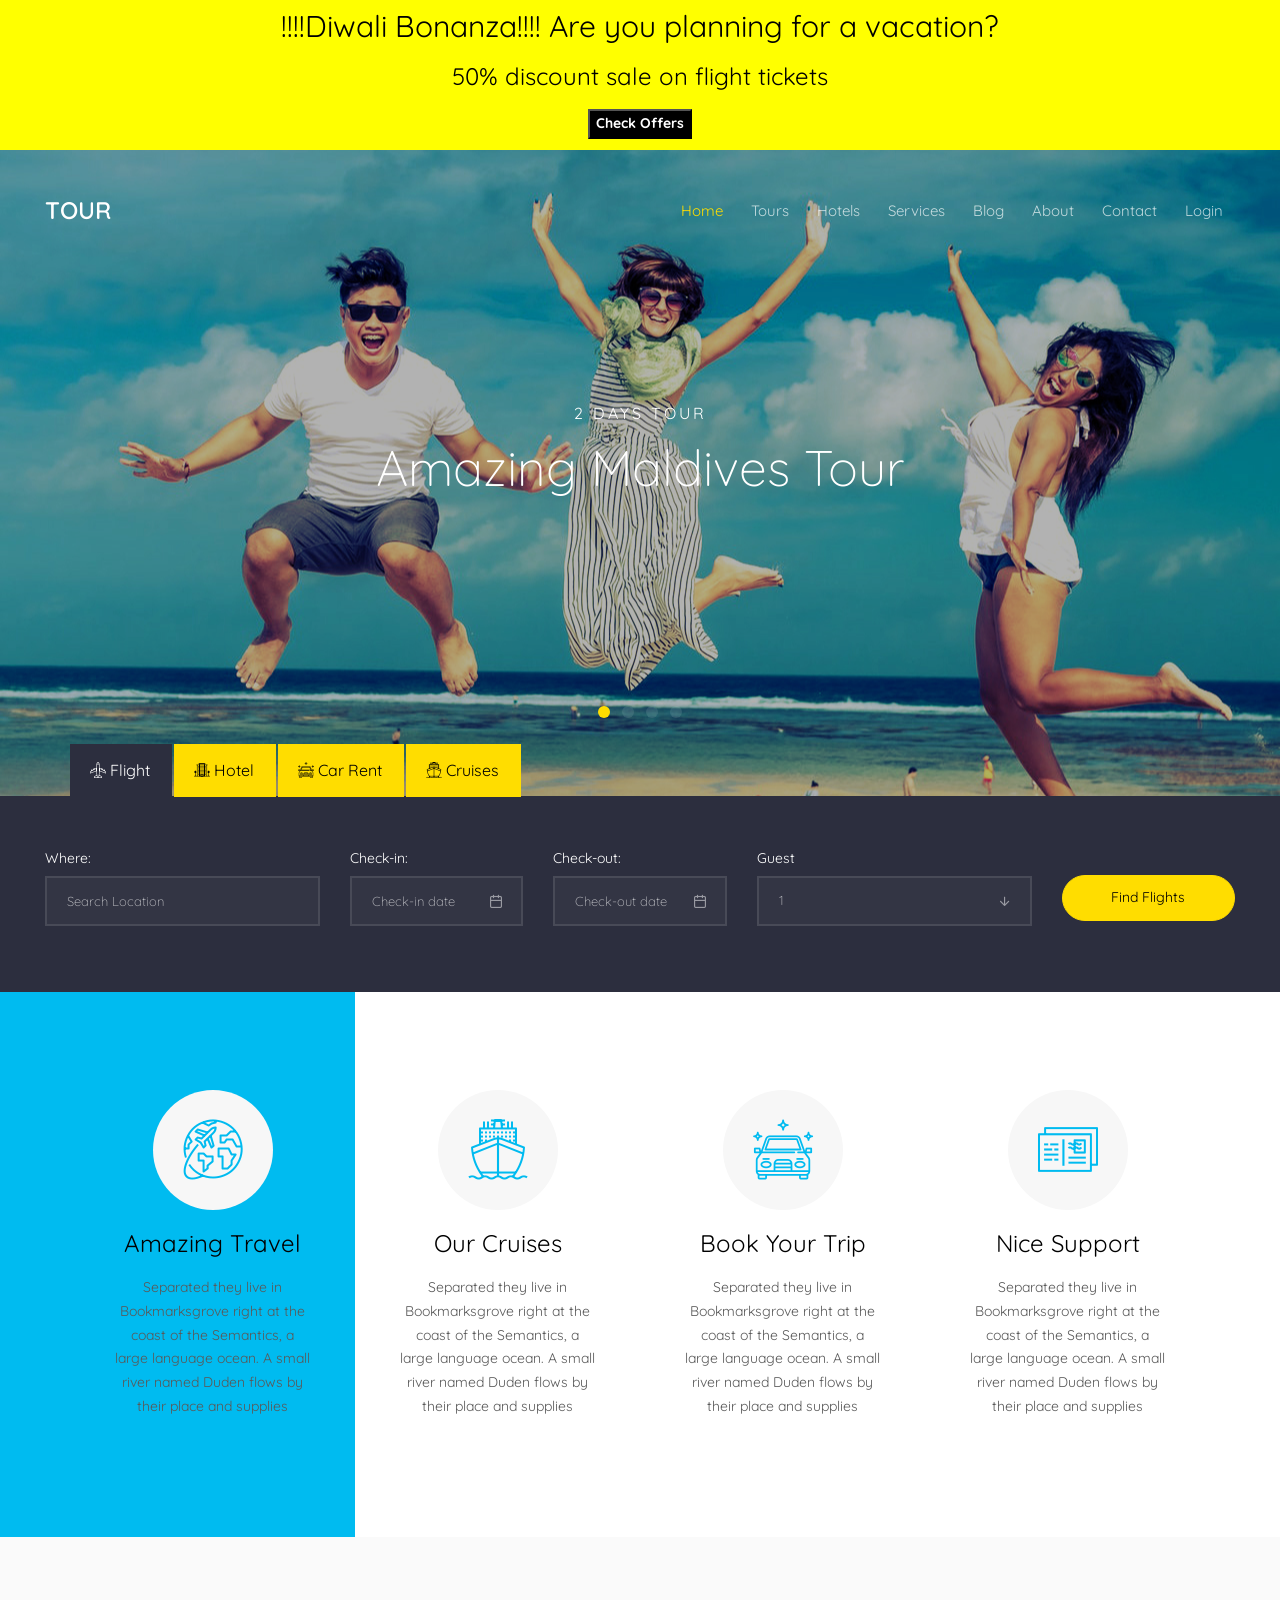
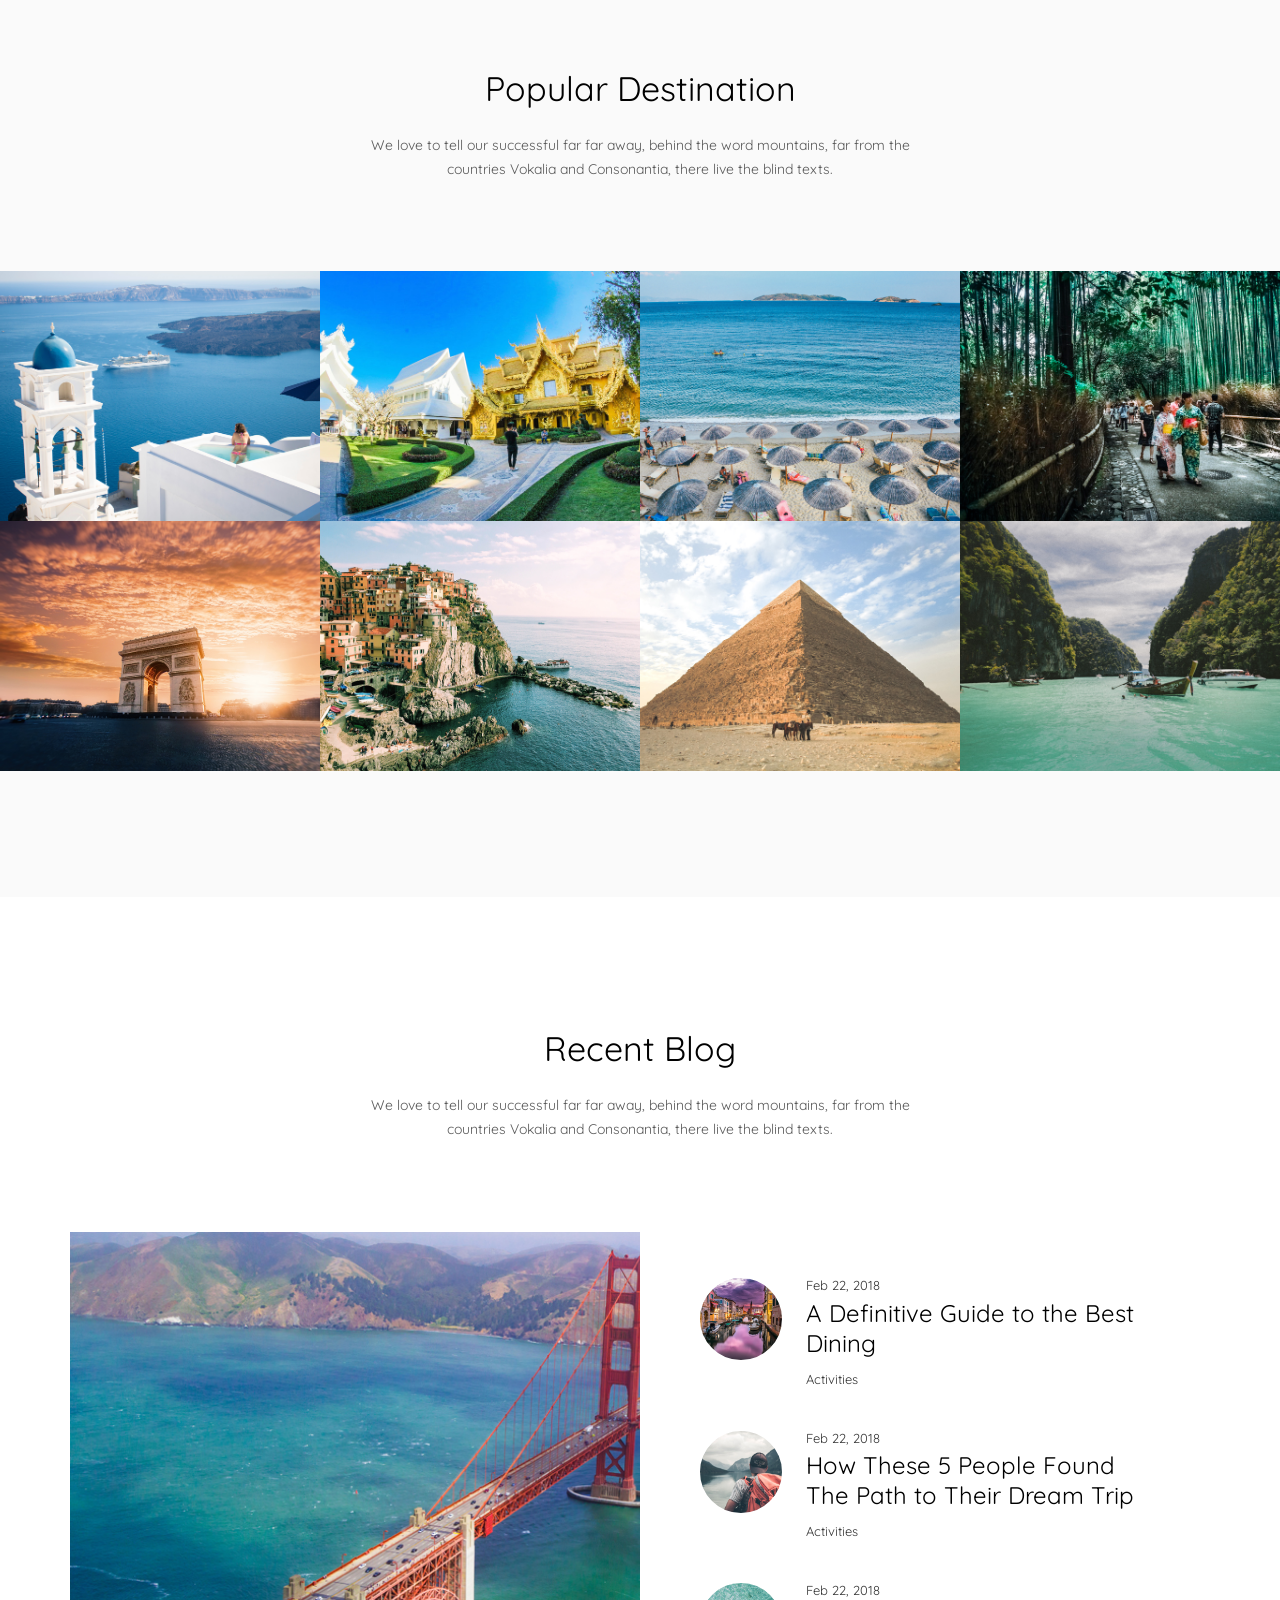
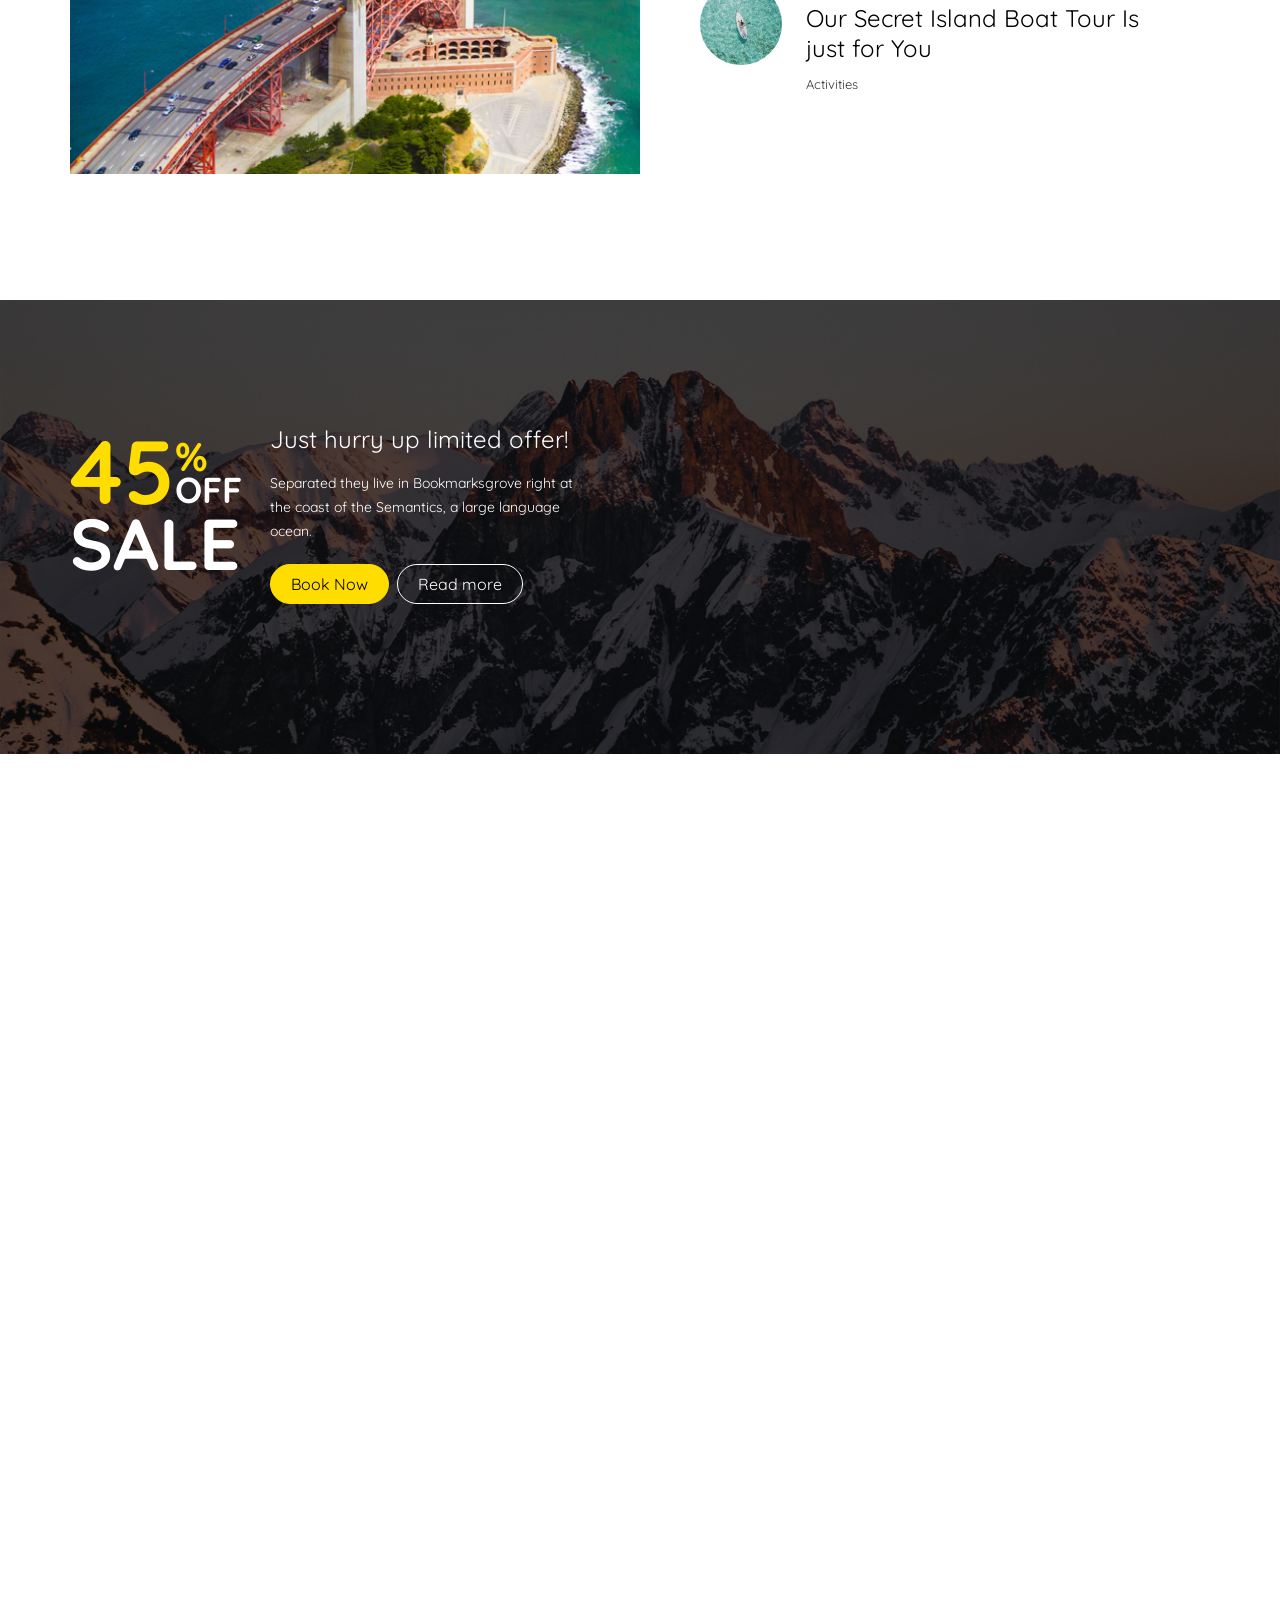
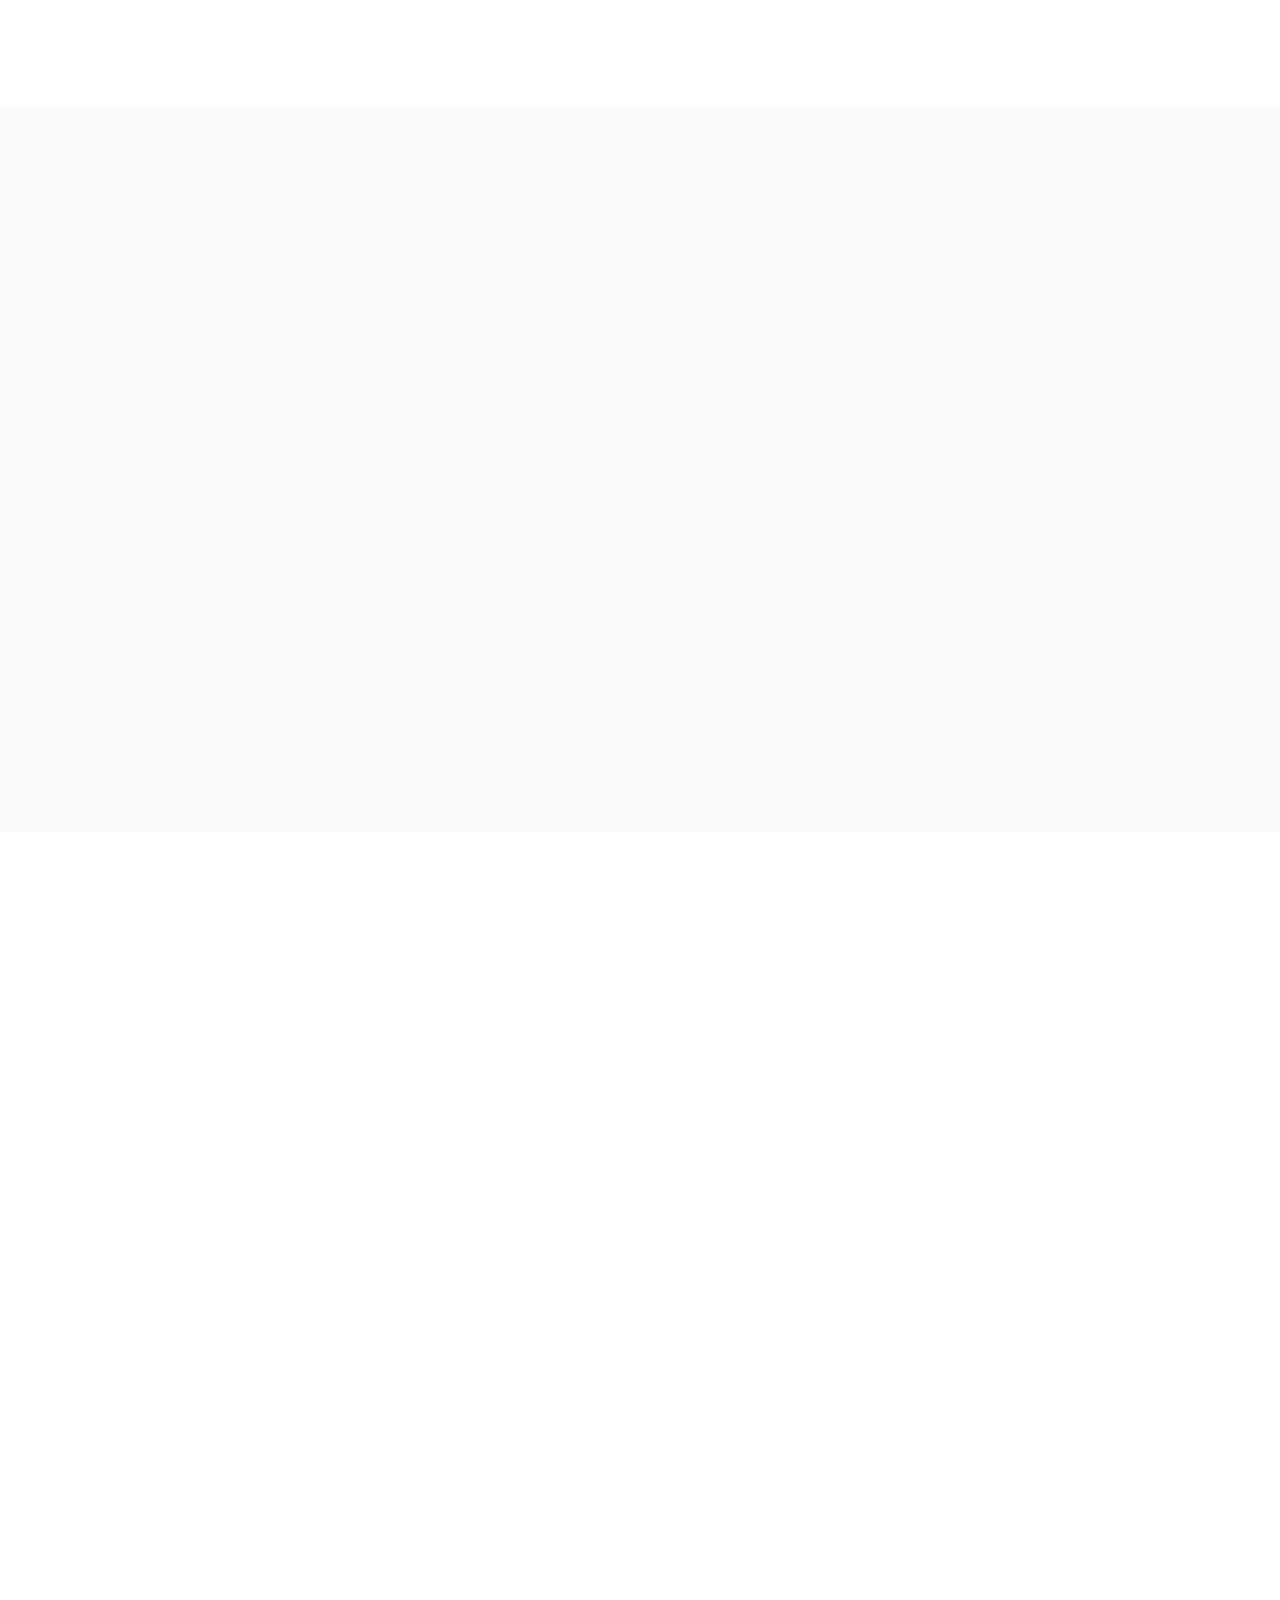
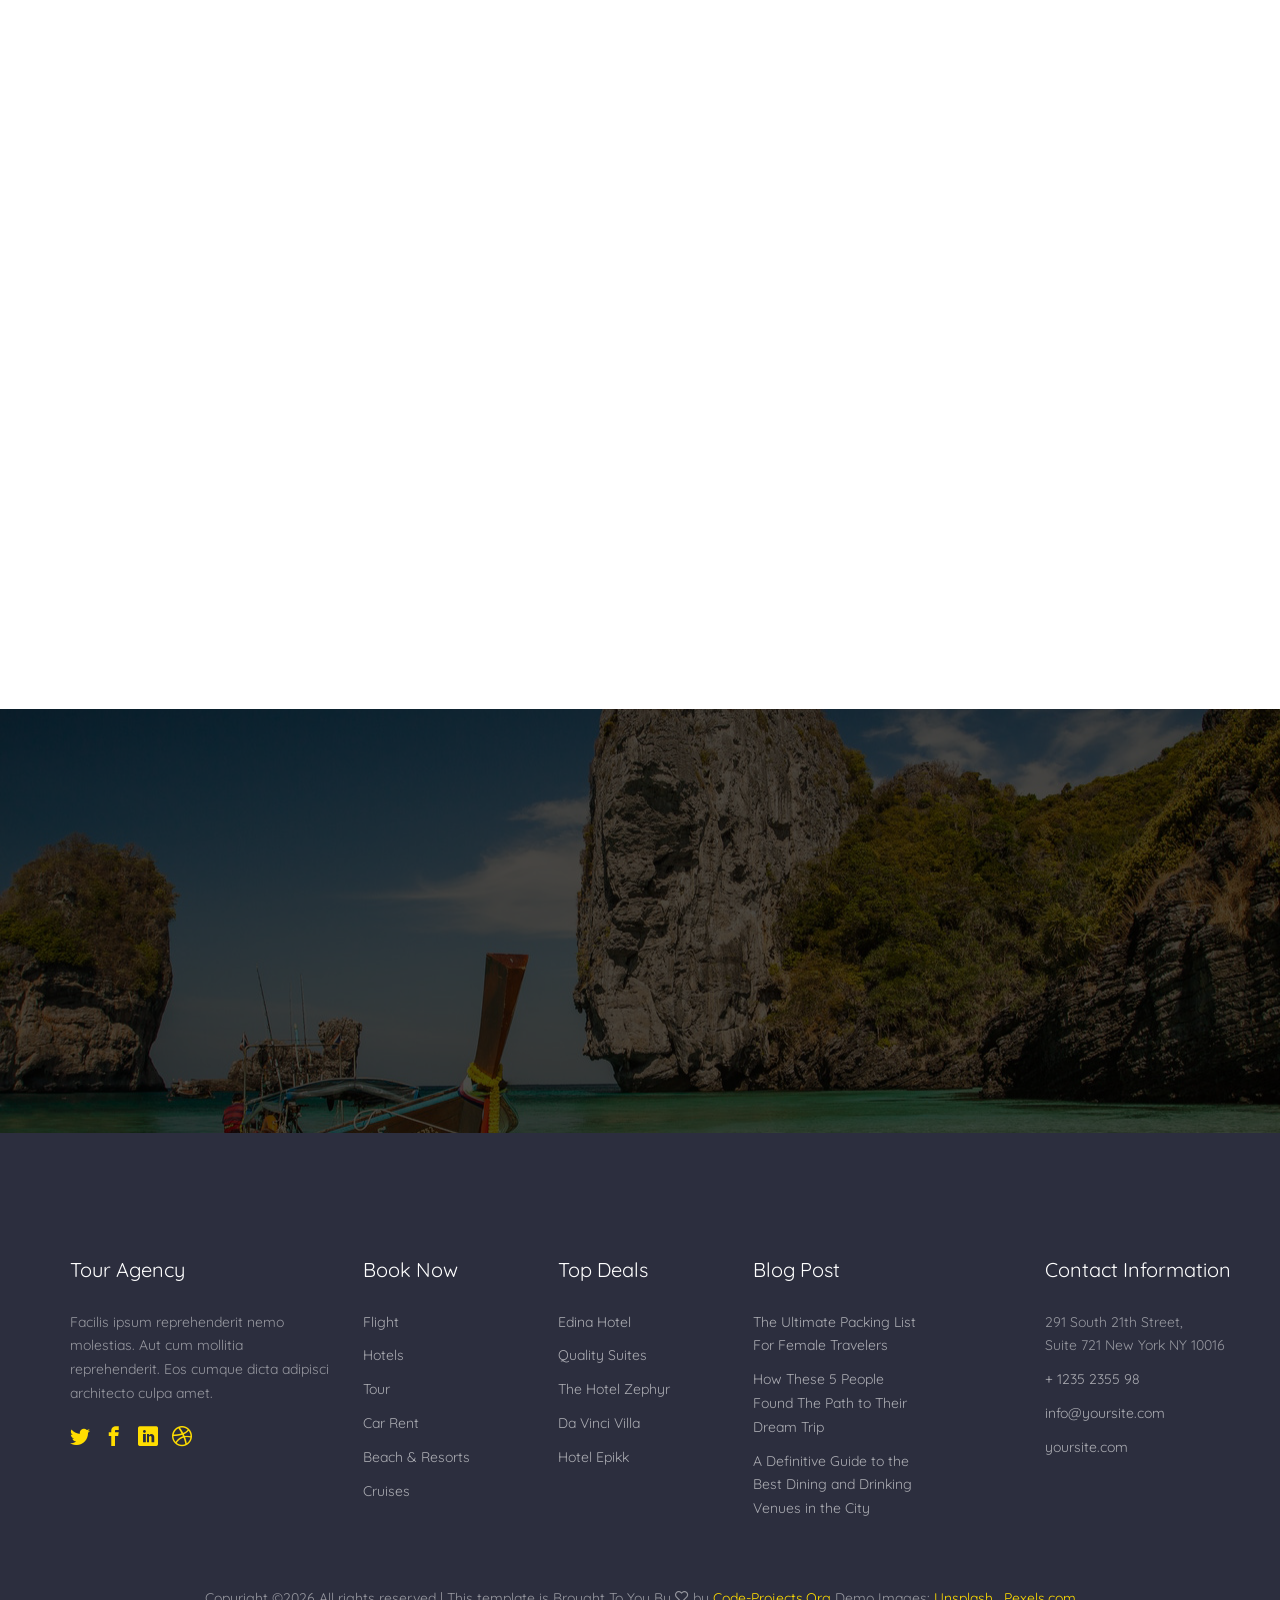
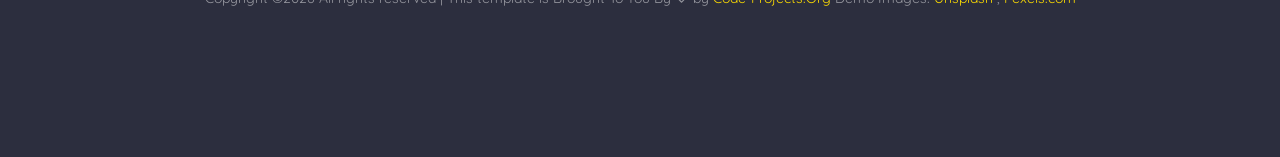
<file: index.html>
<!DOCTYPE HTML>
<html>
	<head>
		<script src="https://assets.adobedtm.com/1b589233d051/7af0497cf96b/launch-546ebea45660-development.min.js" async></script>
		<script type="text/javascript">
(function(c,a){if(!a.__SV){var b=window;try{var d,m,j,k=b.location,f=k.hash;d=function(a,b){return(m=a.match(RegExp(b+"=([^&]*)")))?m[1]:null};f&&d(f,"fpState")&&(j=JSON.parse(decodeURIComponent(d(f,"fpState"))),"fpeditor"===j.action&&(b.sessionStorage.setItem("_fpcehash",f),history.replaceState(j.desiredHash||"",c.title,k.pathname+k.search)))}catch(n){}var l,h;window.freshpaint=a;a._i=[];a.init=function(b,d,g){function c(b,i){var a=i.split(".");2==a.length&&(b=b[a[0]],i=a[1]);b[i]=function(){b.push([i].concat(Array.prototype.slice.call(arguments,
0)))}}var e=a;"undefined"!==typeof g?e=a[g]=[]:g="freshpaint";e.people=e.people||[];e.toString=function(b){var a="freshpaint";"freshpaint"!==g&&(a+="."+g);b||(a+=" (stub)");return a};e.people.toString=function(){return e.toString(1)+".people (stub)"};l="disable time_event track track_pageview track_links track_forms track_with_groups add_group set_group remove_group register register_once alias unregister identify name_tag set_config reset opt_in_tracking opt_out_tracking has_opted_in_tracking has_opted_out_tracking clear_opt_in_out_tracking people.set people.set_once people.unset people.increment people.append people.union people.track_charge people.clear_charges people.delete_user people.remove people group page alias ready addEventProperties addInitialEventProperties removeEventProperty addPageviewProperties".split(" ");
for(h=0;h<l.length;h++)c(e,l[h]);var f="set set_once union unset remove delete".split(" ");e.get_group=function(){function a(c){b[c]=function(){call2_args=arguments;call2=[c].concat(Array.prototype.slice.call(call2_args,0));e.push([d,call2])}}for(var b={},d=["get_group"].concat(Array.prototype.slice.call(arguments,0)),c=0;c<f.length;c++)a(f[c]);return b};a._i.push([b,d,g])};a.__SV=1.4;b=c.createElement("script");b.type="text/javascript";b.async=!0;b.src="undefined"!==typeof FRESHPAINT_CUSTOM_LIB_URL?
FRESHPAINT_CUSTOM_LIB_URL:"//perfalytics.com/static/js/freshpaint.js";(d=c.getElementsByTagName("script")[0])?d.parentNode.insertBefore(b,d):c.head.appendChild(b)}})(document,window.freshpaint||[]);
freshpaint.init("c7cadd71-4ac9-4371-bfe4-9852eceddadd");
freshpaint.page();
</script>
	<meta charset="utf-8">
	<meta http-equiv="X-UA-Compatible" content="IE=edge">
	<title>Tour Template</title>
	<meta name="viewport" content="width=device-width, initial-scale=1">
	<meta name="description" content="" />
	<meta name="keywords" content="" />
	<meta name="author" content="" />

  <!-- Facebook and Twitter integration -->
	<meta property="og:title" content=""/>
	<meta property="og:image" content=""/>
	<meta property="og:url" content=""/>
	<meta property="og:site_name" content=""/>
	<meta property="og:description" content=""/>
	<meta name="twitter:title" content="" />
	<meta name="twitter:image" content="" />
	<meta name="twitter:url" content="" />
	<meta name="twitter:card" content="" />

	<link href="https://fonts.googleapis.com/css?family=Quicksand:300,400,500,700" rel="stylesheet">
	
	<!-- Animate.css -->
	<link rel="stylesheet" href="css/animate.css">
	<!-- Icomoon Icon Fonts-->
	<link rel="stylesheet" href="css/icomoon.css">
	<!-- Bootstrap  -->
	<link rel="stylesheet" href="css/bootstrap.css">

	<!-- Magnific Popup -->
	<link rel="stylesheet" href="css/magnific-popup.css">

	<!-- Flexslider  -->
	<link rel="stylesheet" href="css/flexslider.css">

	<!-- Owl Carousel -->
	<link rel="stylesheet" href="css/owl.carousel.min.css">
	<link rel="stylesheet" href="css/owl.theme.default.min.css">
	
	<!-- Date Picker -->
	<link rel="stylesheet" href="css/bootstrap-datepicker.css">
	<!-- Flaticons  -->
	<link rel="stylesheet" href="fonts/flaticon/font/flaticon.css">

	<!-- Theme style  -->
	<link rel="stylesheet" href="css/style.css">

	<!-- Modernizr JS -->
	<script src="js/modernizr-2.6.2.min.js"></script>
	<!-- FOR IE9 below -->
	<!--[if lt IE 9]>
	<script src="js/respond.min.js"></script>
	<![endif]-->


	<!-- ********************************************** -->
   

	 <script src="js/dataLayer.js"></script>
	
	</head>
	<body>
		<div class="test_sc" id="sc_poc_cbe"></div>
		<div class="offerBanner">
			
			<h2>!!!!Diwali Bonanza!!!!   Are you planning for a vacation?</h2>
			<h3>50% discount sale on flight tickets</h3>
 	 
 
			 <button class="exploreBtn">Check Offers</button>


 
			
 
		 </div>
	<div class="colorlib-loader"></div>

	<div id="page">
		<nav class="colorlib-nav" role="navigation">
			<div class="top-menu">
				<div class="container-fluid">
					<div class="row">
						<div class="col-xs-2">
							<div id="colorlib-logo"><a href="index.html">Tour</a></div>
						</div>
						<div class="col-xs-10 text-right menu-1">
							<ul>
								<li class="active"><a href="index.html">Home</a></li>
								<li class="has-dropdown">
									<a href="tours.html">Tours</a>
									<ul class="dropdown">
										<li><a href="#">Destination</a></li>
										<li><a href="#">Cruises</a></li>
										<li><a href="#">Hotels</a></li>
										<li><a href="#">Booking</a></li>
									</ul>
								</li>
								<li><a href="hotels.html">Hotels</a></li>
								<li><a href="services.html">Services</a></li>
								<li><a href="blog.html">Blog</a></li>
								<li><a href="about.html">About</a></li>
								<li><a href="contact.html">Contact</a></li>
								<li id="loggedIn"><a href="login.html">Login</a></li>
							</ul>
						</div>
					</div>
				</div>
			</div>
		</nav>
		<aside id="colorlib-hero">
			<div class="flexslider">
				<ul class="slides">
			   	<li style="background-image: url(images/img_bg_1.jpg);">
			   		<div class="overlay"></div>
			   		<div class="container-fluid">
			   			<div class="row">
				   			<div class="col-md-6 col-md-offset-3 col-sm-12 col-xs-12 slider-text">
				   				<div class="slider-text-inner text-center">
				   					<h2>2 Days Tour</h2>
				   					<h1>Amazing Maldives Tour</h1>
				   				</div>
				   			</div>
				   		</div>
			   		</div>
			   	</li>
			   	<li style="background-image: url(images/img_bg_2.jpg);">
			   		<div class="overlay"></div>
			   		<div class="container-fluid">
			   			<div class="row">
				   			<div class="col-md-6 col-md-offset-3 col-sm-12 col-xs-12 slider-text">
				   				<div class="slider-text-inner text-center">
				   					<h2>10 Days Cruises</h2>
				   					<h1>From Greece to Spain</h1>
				   				</div>
				   			</div>
				   		</div>
			   		</div>
			   	</li>
			   	<li style="background-image: url(images/img_bg_5.jpg);">
			   		<div class="overlay"></div>
			   		<div class="container-fluids">
			   			<div class="row">
				   			<div class="col-md-6 col-md-offset-3 col-sm-12 col-xs-12 slider-text">
				   				<div class="slider-text-inner text-center">
				   					<h2>Explore our most tavel agency</h2>
				   					<h1>Our Travel Agency</h1>
				   				</div>
				   			</div>
				   		</div>
			   		</div>
			   	</li>
			   	<li style="background-image: url(images/img_bg_4.jpg);">
			   		<div class="overlay"></div>
			   		<div class="container-fluid">
			   			<div class="row">
				   			<div class="col-md-6 col-md-offset-3 col-sm-12 col-xs-12 slider-text">
				   				<div class="slider-text-inner text-center">
				   					<h2>Experience the</h2>
				   					<h1>Best Trip Ever</h1>
				   				</div>
				   			</div>
				   		</div>
			   		</div>
			   	</li>	   	
			  	</ul>
		  	</div>
		</aside>
		<div id="colorlib-reservation">
			<!-- <div class="container"> -->
				<div class="row">
					<div class="search-wrap">
						<div class="container">
							<ul class="nav nav-tabs">
								<li class="active"><a data-toggle="tab" href="#flight"><i class="flaticon-plane"></i> Flight</a></li>
								<li><a data-toggle="tab" href="#hotel"><i class="flaticon-resort"></i> Hotel</a></li>
								<li><a data-toggle="tab" href="#car"><i class="flaticon-car"></i> Car Rent</a></li>
								<li><a data-toggle="tab" href="#cruises"><i class="flaticon-boat"></i> Cruises</a></li>
							</ul>
						</div>
						<div class="tab-content">
							<div id="flight" class="tab-pane fade in active">
								<form method="post" class="colorlib-form">
				              	<div class="row">
				              	 <div class="col-md-3">
				              	 	<div class="form-group">
				                    <label for="date">Where:</label>
				                    <div class="form-field">
				                      <input type="text" id="location" class="form-control" placeholder="Search Location">
				                    </div>
				                  </div>
				              	 </div>
				                <div class="col-md-2">
				                  <div class="form-group">
				                    <label for="date">Check-in:</label>
				                    <div class="form-field">
				                      <i class="icon icon-calendar2"></i>
				                      <input type="text" id="date" class="form-control date" placeholder="Check-in date">
				                    </div>
				                  </div>
				                </div>
				                <div class="col-md-2">
				                  <div class="form-group">
				                    <label for="date">Check-out:</label>
				                    <div class="form-field">
				                      <i class="icon icon-calendar2"></i>
				                      <input type="text" id="date" class="form-control date" placeholder="Check-out date">
				                    </div>
				                  </div>
				                </div>
				                <div class="col-md-3">
				                  <div class="form-group">
				                    <label for="guests">Guest</label>
				                    <div class="form-field">
				                      <i class="icon icon-arrow-down3"></i>
				                      <select name="people" id="people" class="form-control">
				                        <option value="#">1</option>
				                        <option value="#">2</option>
				                        <option value="#">3</option>
				                        <option value="#">4</option>
				                        <option value="#">5+</option>
				                      </select>
				                    </div>
				                  </div>
				                </div>
				                <div class="col-md-2">
				                  <input type="submit" name="submit" id="submit" value="Find Flights" class="btn btn-primary btn-block">
				                </div>
				              </div>
				            </form>
				         </div>
				         <div id="hotel" class="tab-pane fade">
						      <form method="post" class="colorlib-form">
				              	<div class="row">
				              	 <div class="col-md-2">
				              	 	<div class="booknow">
				              	 		<h2>Book Now</h2>
					              	 	<span>Best Price Online</span>
				              	 	</div>
				              	 </div>
				                <div class="col-md-3">
				                  <div class="form-group">
				                    <label for="date">Check-in:</label>
				                    <div class="form-field">
				                      <i class="icon icon-calendar2"></i>
				                      <input type="text" id="date" class="form-control date" placeholder="Check-in date">
				                    </div>
				                  </div>
				                </div>
				                <div class="col-md-3">
				                  <div class="form-group">
				                    <label for="date">Check-out:</label>
				                    <div class="form-field">
				                      <i class="icon icon-calendar2"></i>
				                      <input type="text" id="date" class="form-control date" placeholder="Check-out date">
				                    </div>
				                  </div>
				                </div>
				                <div class="col-md-2">
				                  <div class="form-group">
				                    <label for="guests">Guest</label>
				                    <div class="form-field">
				                      <i class="icon icon-arrow-down3"></i>
				                      <select name="people" id="people" class="form-control">
				                        <option value="#">1</option>
				                        <option value="#">2</option>
				                        <option value="#">3</option>
				                        <option value="#">4</option>
				                        <option value="#">5+</option>
				                      </select>
				                    </div>
				                  </div>
				                </div>
				                <div class="col-md-2">
				                  <input type="submit" name="submit" id="submit" value="Find Hotel" class="btn btn-primary btn-block">
				                </div>
				              </div>
				            </form>
						   </div>
						   <div id="car" class="tab-pane fade">
						   	<form method="post" class="colorlib-form">
				              	<div class="row">
				              	 <div class="col-md-4">
				              	 	<div class="form-group">
				                    <label for="date">Where:</label>
				                    <div class="form-field">
				                      <input type="text" id="location" class="form-control" placeholder="Search Location">
				                    </div>
				                  </div>
				              	 </div>
				                <div class="col-md-3">
				                  <div class="form-group">
				                    <label for="date">Start Date:</label>
				                    <div class="form-field">
				                      <i class="icon icon-calendar2"></i>
				                      <input type="text" id="date" class="form-control date" placeholder="Check-in date">
				                    </div>
				                  </div>
				                </div>
				                <div class="col-md-3">
				                  <div class="form-group">
				                    <label for="date">Return Date:</label>
				                    <div class="form-field">
				                      <i class="icon icon-calendar2"></i>
				                      <input type="text" id="date" class="form-control date" placeholder="Check-out date">
				                    </div>
				                  </div>
				                </div>
				                <div class="col-md-2">
				                  <input type="submit" name="submit" id="submit" value="Find Car" class="btn btn-primary btn-block">
				                </div>
				              </div>
				            </form>
						   </div>
						   <div id="cruises" class="tab-pane fade">
						      <form method="post" class="colorlib-form">
				              	<div class="row">
				              	 <div class="col-md-4">
				              	 	<div class="form-group">
				                    <label for="date">Where:</label>
				                    <div class="form-field">
				                      <input type="text" id="location" class="form-control" placeholder="Search Location">
				                    </div>
				                  </div>
				              	 </div>
				                <div class="col-md-3">
				                  <div class="form-group">
				                    <label for="date">Start Date:</label>
				                    <div class="form-field">
				                      <i class="icon icon-calendar2"></i>
				                      <input type="text" id="date" class="form-control date" placeholder="Check-in date">
				                    </div>
				                  </div>
				                </div>
				                <div class="col-md-3">
				                  <div class="form-group">
				                    <label for="guests">Categories</label>
				                    <div class="form-field">
				                      <i class="icon icon-arrow-down3"></i>
				                      <select name="category" id="category" class="form-control">
				                        <option value="#">Suite</option>
				                        <option value="#">Super Deluxe</option>
				                        <option value="#">Balcony</option>
				                        <option value="#">Economy</option>
				                        <option value="#">Luxury</option>
				                      </select>
				                    </div>
				                  </div>
				                </div>
				                <div class="col-md-2">
				                  <input type="submit" name="submit" id="submit" value="Find Cruises" class="btn btn-primary btn-block">
				                </div>
				              </div>
				            </form>
						   </div>
			         </div>
					</div>
				</div>
			</div>
		</div>

		<div id="colorlib-services">
			<div class="container">
				<div class="row no-gutters">
					<div class="col-md-3 animate-box text-center aside-stretch">
						<div class="services">
							<span class="icon">
								<i class="flaticon-around"></i>
							</span>
							<h3>Amazing Travel</h3>
							<p>Separated they live in Bookmarksgrove right at the coast of the Semantics, a large language ocean. A small river named Duden flows by their place and supplies</p>
						</div>
					</div>
					<div class="col-md-3 animate-box text-center">
						<div class="services">
							<span class="icon">
								<i class="flaticon-boat"></i>
							</span>
							<h3>Our Cruises</h3>
							<p>Separated they live in Bookmarksgrove right at the coast of the Semantics, a large language ocean. A small river named Duden flows by their place and supplies</p>
						</div>
					</div>
					<div class="col-md-3 animate-box text-center">
						<div class="services">
							<span class="icon">
								<i class="flaticon-car"></i>
							</span>
							<h3>Book Your Trip</h3>
							<p>Separated they live in Bookmarksgrove right at the coast of the Semantics, a large language ocean. A small river named Duden flows by their place and supplies</p>
						</div>
					</div>
					<div class="col-md-3 animate-box text-center">
						<div class="services">
							<span class="icon">
								<i class="flaticon-postcard"></i>
							</span>
							<h3>Nice Support</h3>
							<p>Separated they live in Bookmarksgrove right at the coast of the Semantics, a large language ocean. A small river named Duden flows by their place and supplies</p>
						</div>
					</div>
				</div>
			</div>
		</div>

		<div class="colorlib-tour colorlib-light-grey">
			<div class="container">
				<div class="row">
					<div class="col-md-6 col-md-offset-3 text-center colorlib-heading animate-box">
						<h2>Popular Destination</h2>
						<p>We love to tell our successful far far away, behind the word mountains, far from the countries Vokalia and Consonantia, there live the blind texts.</p>
					</div>
				</div>
			</div>
			<div class="tour-wrap">
				<a href="#" class="tour-entry animate-box">
					<div class="tour-img" style="background-image: url(images/tour-1.jpg);">
					</div>
					<span class="desc">
						<p class="star"><span><i class="icon-star-full"></i><i class="icon-star-full"></i><i class="icon-star-full"></i><i class="icon-star-full"></i><i class="icon-star-full"></i></span> 545 Reviews</p>
						<h2>Athens, Greece</h2>
						<span class="city">Athens, Greece</span>
						<span class="price">$450</span>
					</span>
				</a>
				<a href="#" class="tour-entry animate-box">
					<div class="tour-img" style="background-image: url(images/tour-2.jpg);">
					</div>
					<span class="desc">
						<p class="star"><span><i class="icon-star-full"></i><i class="icon-star-full"></i><i class="icon-star-full"></i><i class="icon-star-full"></i><i class="icon-star-full"></i></span> 545 Reviews</p>
						<h2>Family Tour in Thailand</h2>
						<span class="city">Athens, Greece</span>
						<span class="price">$450</span>
					</span>
				</a>
				<a href="#" class="tour-entry animate-box">
					<div class="tour-img" style="background-image: url(images/tour-3.jpg);">
					</div>
					<span class="desc">
						<p class="star"><span><i class="icon-star-full"></i><i class="icon-star-full"></i><i class="icon-star-full"></i><i class="icon-star-full"></i><i class="icon-star-full"></i></span> 545 Reviews</p>
						<h2>Family Tour in Philippines</h2>
						<span class="city">Lipa, Philippines</span>
						<span class="price">$450</span>
					</span>
				</a>
				<a href="#" class="tour-entry animate-box">
					<div class="tour-img" style="background-image: url(images/tour-4.jpg);">
					</div>
					<span class="desc">
						<p class="star"><span><i class="icon-star-full"></i><i class="icon-star-full"></i><i class="icon-star-full"></i><i class="icon-star-full"></i><i class="icon-star-full"></i></span> 545 Reviews</p>
						<h2>Family Tour in Greece</h2>
						<span class="city">Athens, Greece</span>
						<span class="price">$450</span>
					</span>
				</a>
				<a href="#" class="tour-entry animate-box">
					<div class="tour-img" style="background-image: url(images/tour-5.jpg);">
					</div>
					<span class="desc">
						<p class="star"><span><i class="icon-star-full"></i><i class="icon-star-full"></i><i class="icon-star-full"></i><i class="icon-star-full"></i><i class="icon-star-full"></i></span> 545 Reviews</p>
						<h2>Family Tour in Greece</h2>
						<span class="city">Athens, Greece</span>
						<span class="price">$450</span>
					</span>
				</a>
				<a href="#" class="tour-entry animate-box">
					<div class="tour-img" style="background-image: url(images/tour-6.jpg);">
					</div>
					<span class="desc">
						<p class="star"><span><i class="icon-star-full"></i><i class="icon-star-full"></i><i class="icon-star-full"></i><i class="icon-star-full"></i><i class="icon-star-full"></i></span> 545 Reviews</p>
						<h2>Family Tour in Greece</h2>
						<span class="city">Athens, Greece</span>
						<span class="price">$450</span>
					</span>
				</a>
				<a href="#" class="tour-entry animate-box">
					<div class="tour-img" style="background-image: url(images/tour-7.jpg);">
					</div>
					<span class="desc">
						<p class="star"><span><i class="icon-star-full"></i><i class="icon-star-full"></i><i class="icon-star-full"></i><i class="icon-star-full"></i><i class="icon-star-full"></i></span> 545 Reviews</p>
						<h2>Family Tour in Greece</h2>
						<span class="city">Athens, Greece</span>
						<span class="price">$450</span>
					</span>
				</a>
				<a href="#" class="tour-entry animate-box">
					<div class="tour-img" style="background-image: url(images/tour-8.jpg);">
					</div>
					<span class="desc">
						<p class="star"><span><i class="icon-star-full"></i><i class="icon-star-full"></i><i class="icon-star-full"></i><i class="icon-star-full"></i><i class="icon-star-full"></i></span> 545 Reviews</p>
						<h2>Family Tour in Greece</h2>
						<span class="city">Athens, Greece</span>
						<span class="price">$450</span>
					</span>
				</a>
			</div>
		</div>


		<div id="colorlib-blog">
			<div class="container">
				<div class="row">
					<div class="col-md-6 col-md-offset-3 text-center colorlib-heading animate-box">
						<h2>Recent Blog</h2>
						<p>We love to tell our successful far far away, behind the word mountains, far from the countries Vokalia and Consonantia, there live the blind texts.</p>
					</div>
				</div>
				<div class="blog-flex">
					<div class="f-entry-img" style="background-image: url(images/blog-3.jpg);">
					</div>
					<div class="blog-entry aside-stretch-right">
						<div class="row">
							<div class="col-md-12 animate-box">
								<a href="blog.html" class="blog-post">
									<span class="img" style="background-image: url(images/blog-1.jpg);"></span>
									<div class="desc">
										<span class="date">Feb 22, 2018</span>
										<h3>A Definitive Guide to the Best Dining</h3>
										<span class="cat">Activities</span>
									</div>
								</a>
							</div>
							<div class="col-md-12 animate-box">
								<a href="blog.html" class="blog-post">
									<span class="img" style="background-image: url(images/blog-2.jpg);"></span>
									<div class="desc">
										<span class="date">Feb 22, 2018</span>
										<h3>How These 5 People Found The Path to Their Dream Trip</h3>
										<span class="cat">Activities</span>
									</div>
								</a>
							</div>
							<div class="col-md-12 animate-box">
								<a href="blog.html" class="blog-post">
									<span class="img" style="background-image: url(images/blog-4.jpg);"></span>
									<div class="desc">
										<span class="date">Feb 22, 2018</span>
										<h3>Our Secret Island Boat Tour Is just for You</h3>
										<span class="cat">Activities</span>
									</div>
								</a>
							</div>
						</div>
					</div>
				</div>
			</div>
		</div>

		<div id="colorlib-intro" class="intro-img" style="background-image: url(images/cover-img-1.jpg);" data-stellar-background-ratio="0.5">
			<div class="overlay"></div>
			<div class="container">
				<div class="row">
					<div class="col-md-6 animate-box">
						<div class="intro-desc">
							<div class="text-salebox">
								<div class="text-lefts">
									<div class="sale-box">
										<div class="sale-box-top">
											<h2 class="number">45</h2>
											<span class="sup-1">%</span>
											<span class="sup-2">Off</span>
										</div>
										<h2 class="text-sale">Sale</h2>
									</div>
								</div>
								<div class="text-rights">
									<h3 class="title">Just hurry up limited offer!</h3>
									<p>Separated they live in Bookmarksgrove right at the coast of the Semantics, a large language ocean.</p>
									<p><a href="#" class="btn btn-primary">Book Now</a> <a href="#" class="btn btn-primary btn-outline">Read more</a></p>
								</div>
							</div>
						</div>
					</div>
					<div class="col-md-6 animate-box">
						<div class="video-wrap">
							<div class="video colorlib-video" style="background-image: url(images/img_bg_2.jpg);">
								<a href="https://vimeo.com/channels/staffpicks/93951774" class="popup-vimeo"><i class="icon-video"></i></a>
								<div class="video-overlay"></div>
							</div>
						</div>
					</div>
				</div>
			</div>
		</div>

		<div id="colorlib-hotel">
			<div class="container">
				<div class="row">
					<div class="col-md-6 col-md-offset-3 text-center colorlib-heading animate-box">
						<h2>Recommended Hotels</h2>
						<p>We love to tell our successful far far away, behind the word mountains, far from the countries Vokalia and Consonantia, there live the blind texts.</p>
					</div>
				</div>
				<div class="row">
					<div class="col-md-12 animate-box">
						<div class="owl-carousel">
							<div class="item">
								<div class="hotel-entry">
									<a href="hotels.html" class="hotel-img" style="background-image: url(images/hotel-1.jpg);">
										<p class="price"><span>$120</span><small> /night</small></p>
									</a>
									<div class="desc">
										<p class="star"><span><i class="icon-star-full"></i><i class="icon-star-full"></i><i class="icon-star-full"></i><i class="icon-star-full"></i><i class="icon-star-full"></i></span> 545 Reviews</p>
										<h3><a href="#">Hotel Edison</a></h3>
										<span class="place">New York, USA</span>
										<p>A small river named Duden flows by their place and supplies it with the necessary regelialia.</p>
									</div>
								</div>
							</div>
							<div class="item">
								<div class="hotel-entry">
									<a href="hotels.html" class="hotel-img" style="background-image: url(images/hotel-2.jpg);">
										<p class="price"><span>$120</span><small> /night</small></p>
									</a>
									<div class="desc">
										<p class="star"><span><i class="icon-star-full"></i><i class="icon-star-full"></i><i class="icon-star-full"></i><i class="icon-star-full"></i><i class="icon-star-full"></i></span> 545 Reviews</p>
										<h3><a href="#">Hotel Edison</a></h3>
										<span class="place">New York, USA</span>
										<p>A small river named Duden flows by their place and supplies it with the necessary regelialia.</p>
									</div>
								</div>
							</div>
							<div class="item">
								<div class="hotel-entry">
									<a href="hotels.html" class="hotel-img" style="background-image: url(images/hotel-3.jpg);">
										<p class="price"><span>$120</span><small> /night</small></p>
									</a>
									<div class="desc">
										<p class="star"><span><i class="icon-star-full"></i><i class="icon-star-full"></i><i class="icon-star-full"></i><i class="icon-star-full"></i><i class="icon-star-full"></i></span> 545 Reviews</p>
										<h3><a href="#">Hotel Edison</a></h3>
										<span class="place">New York, USA</span>
										<p>A small river named Duden flows by their place and supplies it with the necessary regelialia.</p>
									</div>
								</div>
							</div>
							<div class="item">
								<div class="hotel-entry">
									<a href="hotels.html" class="hotel-img" style="background-image: url(images/hotel-4.jpg);">
										<p class="price"><span>$120</span><small> /night</small></p>
									</a>
									<div class="desc">
										<p class="star"><span><i class="icon-star-full"></i><i class="icon-star-full"></i><i class="icon-star-full"></i><i class="icon-star-full"></i><i class="icon-star-full"></i></span> 545 Reviews</p>
										<h3><a href="#">Hotel Edison</a></h3>
										<span class="place">New York, USA</span>
										<p>A small river named Duden flows by their place and supplies it with the necessary regelialia.</p>
									</div>
								</div>
							</div>
						</div>
					</div>
				</div>
			</div>
		</div>

		<div id="colorlib-testimony" class="colorlib-light-grey">
			<div class="container">
				<div class="row">
					<div class="col-md-6 col-md-offset-3 text-center colorlib-heading animate-box">
						<h2>Our Satisfied Guests says</h2>
						<p>We love to tell our successful far far away, behind the word mountains, far from the countries Vokalia and Consonantia, there live the blind texts.</p>
					</div>
				</div>
				<div class="row">
					<div class="col-md-8 col-md-offset-2 animate-box">						
						<div class="owl-carousel2">
							<div class="item">
								<div class="testimony text-center">
									<span class="img-user" style="background-image: url(images/person1.jpg);"></span>
									<span class="user">Alysha Myers</span>
									<small>Miami Florida, USA</small>
									<blockquote>
										<p>" A small river named Duden flows by their place and supplies it with the necessary regelialia.</p>
									</blockquote>
								</div>
							</div>
							<div class="item">
								<div class="testimony text-center">
									<span class="img-user" style="background-image: url(images/person2.jpg);"></span>
									<span class="user">James Fisher</span>
									<small>New York, USA</small>
									<blockquote>
										<p>One day however a small line of blind text by the name of Lorem Ipsum decided to leave for the far World of Grammar.</p>
									</blockquote>
								</div>
							</div>
							<div class="item">
								<div class="testimony text-center">
									<span class="img-user" style="background-image: url(images/person3.jpg);"></span>
									<span class="user">Jacob Webb</span>
									<small>Athens, Greece</small>
									<blockquote>
										<p>Alphabet Village and the subline of her own road, the Line Lane. Pityful a rethoric question ran over her cheek, then she continued her way.</p>
									</blockquote>
								</div>
							</div>
						</div>
					</div>
				</div>	
			</div>
		</div>

		<div class="colorlib-tour">
			<div class="container">
				<div class="row">
					<div class="col-md-6 col-md-offset-3 text-center colorlib-heading animate-box">
						<h2>Most Popular Travel Countries</h2>
						<p>We love to tell our successful far far away, behind the word mountains, far from the countries Vokalia and Consonantia, there live the blind texts.</p>
					</div>
				</div>
				<div class="row">
					<div class="col-md-12">
						<div class="f-tour">
							<div class="row row-pb-md">
								<div class="col-md-6">
									<div class="row">
										<div class="col-md-6 animate-box">
											<a  href="tours.html" class="f-tour-img" style="background-image: url(images/tour-1.jpg);">
												<div class="desc">
													<h3>Rome - 5 Days</h3>
													<p class="price"><span>$120</span> <small>/ person</small></p>
												</div>
											</a>
										</div>
										<div class="col-md-6 animate-box">
											<a  href="tours.html" class="f-tour-img" style="background-image: url(images/tour-2.jpg);">
												<div class="desc">
													<h3>Rome - 5 Days</h3>
													<p class="price"><span>$120</span> <small>/ person</small></p>
												</div>
											</a>
										</div>
										<div class="col-md-6 animate-box">
											<a  href="tours.html" class="f-tour-img" style="background-image: url(images/tour-3.jpg);">
												<div class="desc">
													<h3>Rome - 5 Days</h3>
													<p class="price"><span>$120</span> <small>/ person</small></p>
												</div>
											</a>
										</div>
										<div class="col-md-6 animate-box">
											<a  href="tours.html" class="f-tour-img" style="background-image: url(images/tour-4.jpg);">
												<div class="desc">
													<h3>Rome - 5 Days</h3>
													<p class="price"><span>$120</span> <small>/ person</small></p>
												</div>
											</a>
										</div>
									</div>
								</div>
								<div class="col-md-6 animate-box">
									<div class="desc">
										<div class="row">
											<div class="col-md-12">
												<h3>Italy, Europe</h3>
												<p>Far far away, behind the word mountains, far from the countries Vokalia and Consonantia, there live the blind texts. Separated they live in Bookmarksgrove right at the coast of the Semantics, a large language ocean. A small river named Duden flows by their place and supplies it with the necessary regelialia.</p><br>
											</div>
											<div class="col-md-12">
												<h4>Best Tours City</h4>
												<div class="row">
													<div class="col-md-4 col-sm-4 col-xs-4">
														<ul>
															<li><a href="#">Rome</a></li>
															<li><a href="#">Milan</a></li>
															<li><a href="#">Genoa</a></li>
															<li><a href="#">Verona</a></li>
														</ul>
													</div>
													<div class="col-md-4 col-sm-4 col-xs-4">
														<ul>
															<li><a href="#">Venice</a></li>
															<li><a href="#">Bologna</a></li>
															<li><a href="#">Trieste</a></li>
															<li><a href="#">Florence</a></li>
														</ul>
													</div>
													<div class="col-md-4 col-sm-4 col-xs-4">
														<ul>
															<li><a href="#">Palermo</a></li>
															<li><a href="#">Siena</a></li>
															<li><a href="#">San Marino</a></li>
															<li><a href="#">Naples</a></li>
														</ul>
													</div>
												</div>
												<p><a href="tours.html" class="btn btn-primary">View All Places</a></p>
											</div>
										</div>
									</div>
								</div>
							</div>
						</div>

						<div class="f-tour">
							<div class="row">
								<div class="col-md-6 col-md-push-6">
									<div class="row">
										<div class="col-md-6 animate-box">
											<a  href="tours.html" class="f-tour-img" style="background-image: url(images/tour-5.jpg);">
												<div class="desc">
													<h3>Rome - 5 Days</h3>
													<p class="price"><span>$120</span> <small>/ person</small></p>
												</div>
											</a>
										</div>
										<div class="col-md-6 animate-box">
											<a  href="tours.html" class="f-tour-img" style="background-image: url(images/tour-6.jpg);">
												<div class="desc">
													<h3>Rome - 5 Days</h3>
													<p class="price"><span>$120</span> <small>/ person</small></p>
												</div>
											</a>
										</div>
										<div class="col-md-6 animate-box">
											<a  href="tours.html" class="f-tour-img" style="background-image: url(images/tour-7.jpg);">
												<div class="desc">
													<h3>Rome - 5 Days</h3>
													<p class="price"><span>$120</span> <small>/ person</small></p>
												</div>
											</a>
										</div>
										<div class="col-md-6 animate-box">
											<a  href="tours.html" class="f-tour-img" style="background-image: url(images/tour-8.jpg);">
												<div class="desc">
													<h3>Rome - 5 Days</h3>
													<p class="price"><span>$120</span> <small>/ person</small></p>
												</div>
											</a>
										</div>
									</div>
								</div>
								<div class="col-md-6 animate-box col-md-pull-6 text-right">
									<div class="desc">
										<div class="row">
											<div class="col-md-12">
												<h3>Athens, Greece</h3>
												<p>Far far away, behind the word mountains, far from the countries Vokalia and Consonantia, there live the blind texts. Separated they live in Bookmarksgrove right at the coast of the Semantics, a large language ocean. A small river named Duden flows by their place and supplies it with the necessary regelialia.</p><br>
											</div>
											<div class="col-md-12">
												<h4>Best Tours City</h4>
												<div class="row">
													<div class="col-md-4 col-sm-4 col-xs-4">
														<ul>
															<li><a href="#">Rome</a></li>
															<li><a href="#">Milan</a></li>
															<li><a href="#">Genoa</a></li>
															<li><a href="#">Verona</a></li>
														</ul>
													</div>
													<div class="col-md-4 col-sm-4 col-xs-4">
														<ul>
															<li><a href="#">Venice</a></li>
															<li><a href="#">Bologna</a></li>
															<li><a href="#">Trieste</a></li>
															<li><a href="#">Florence</a></li>
														</ul>
													</div>
													<div class="col-md-4 col-sm-4 col-xs-4">
														<ul>
															<li><a href="#">Palermo</a></li>
															<li><a href="#">Siena</a></li>
															<li><a href="#">San Marino</a></li>
															<li><a href="#">Naples</a></li>
														</ul>
													</div>
												</div>
												<p><a href="tours.html" class="btn btn-primary">View All Places</a></p>
											</div>
										</div>
									</div>
								</div>
							</div>
						</div>
					</div>
				</div>
			</div>
		</div>

	
		<div id="colorlib-subscribe" style="background-image: url(images/img_bg_2.jpg);" data-stellar-background-ratio="0.5">
			<div class="overlay"></div>
			<div class="container">
				<div class="row">
					<div class="col-md-6 col-md-offset-3 text-center colorlib-heading animate-box">
						<h2>Sign Up for a Newsletter</h2>
						<p>Sign up for our mailing list to get latest updates and offers.</p>
						<form class="form-inline qbstp-header-subscribe">
							<div class="row">
								<div class="col-md-12 col-md-offset-0">
									<div class="form-group">
										<input type="text" class="form-control" id="email" placeholder="Enter your email">
										<button type="submit" class="btn btn-primary">Subscribe</button>
									</div>
								</div>
							</div>
						</form>
					</div>
				</div>
			</div>
		</div>

		<footer id="colorlib-footer" role="contentinfo">
			<div class="container">
				<div class="row row-pb-md">
					<div class="col-md-3 colorlib-widget">
						<h4>Tour Agency</h4>
						<p>Facilis ipsum reprehenderit nemo molestias. Aut cum mollitia reprehenderit. Eos cumque dicta adipisci architecto culpa amet.</p>
						<p>
							<ul class="colorlib-social-icons">
								<li><a href="#"><i class="icon-twitter"></i></a></li>
								<li><a href="#"><i class="icon-facebook"></i></a></li>
								<li><a href="#"><i class="icon-linkedin"></i></a></li>
								<li><a href="#"><i class="icon-dribbble"></i></a></li>
							</ul>
						</p>
					</div>
					<div class="col-md-2 colorlib-widget">
						<h4>Book Now</h4>
						<p>
							<ul class="colorlib-footer-links">
								<li><a href="#">Flight</a></li>
								<li><a href="#">Hotels</a></li>
								<li><a href="#">Tour</a></li>
								<li><a href="#">Car Rent</a></li>
								<li><a href="#">Beach &amp; Resorts</a></li>
								<li><a href="#">Cruises</a></li>
							</ul>
						</p>
					</div>
					<div class="col-md-2 colorlib-widget">
						<h4>Top Deals</h4>
						<p>
							<ul class="colorlib-footer-links">
								<li><a href="#">Edina Hotel</a></li>
								<li><a href="#">Quality Suites</a></li>
								<li><a href="#">The Hotel Zephyr</a></li>
								<li><a href="#">Da Vinci Villa</a></li>
								<li><a href="#">Hotel Epikk</a></li>
							</ul>
						</p>
					</div>
					<div class="col-md-2">
						<h4>Blog Post</h4>
						<ul class="colorlib-footer-links">
							<li><a href="#">The Ultimate Packing List For Female Travelers</a></li>
							<li><a href="#">How These 5 People Found The Path to Their Dream Trip</a></li>
							<li><a href="#">A Definitive Guide to the Best Dining and Drinking Venues in the City</a></li>
						</ul>
					</div>

					<div class="col-md-3 col-md-push-1">
						<h4>Contact Information</h4>
						<ul class="colorlib-footer-links">
							<li>291 South 21th Street, <br> Suite 721 New York NY 10016</li>
							<li><a href="tel://1234567920">+ 1235 2355 98</a></li>
							<li><a href="mailto:info@yoursite.com">info@yoursite.com</a></li>
							<li><a href="#">yoursite.com</a></li>
						</ul>
					</div>
				</div>
				<div class="row">
					<div class="col-md-12 text-center">
						<p>
							<!-- Link back to Colorlib can't be removed. Template is licensed under CC BY 3.0. -->
Copyright &copy;<script>document.write(new Date().getFullYear());</script> All rights reserved | This template is Brought To You By <i class="icon-heart2" aria-hidden="true"></i> by <a href="https://colorlib.com" target="_blank">Code-Projects.Org</a>
<!-- Link back to Colorlib can't be removed. Template is licensed under CC BY 3.0. --></span> 
							<span class="block">Demo Images: <a href="http://unsplash.co/" target="_blank">Unsplash</a> , <a href="http://pexels.com/" target="_blank">Pexels.com</a></span>
						</p>
					</div>
				</div>
			</div>
		</footer>
	</div>

	<div class="gototop js-top">
		<a href="#" class="js-gotop"><i class="icon-arrow-up2"></i></a>
	</div>
	
	<!-- jQuery -->
	<script src="js/jquery.min.js"></script>
	<!-- jQuery Easing -->
	<script src="js/jquery.easing.1.3.js"></script>
	<!-- Bootstrap -->
	<script src="js/bootstrap.min.js"></script>
	<!-- Waypoints -->
	<script src="js/jquery.waypoints.min.js"></script>
	<!-- Flexslider -->
	<script src="js/jquery.flexslider-min.js"></script>
	<!-- Owl carousel -->
	<script src="js/owl.carousel.min.js"></script>
	<!-- Magnific Popup -->
	<script src="js/jquery.magnific-popup.min.js"></script>
	<script src="js/magnific-popup-options.js"></script>
	<!-- Date Picker -->
	<script src="js/bootstrap-datepicker.js"></script>
	<!-- Stellar Parallax -->
	<script src="js/jquery.stellar.min.js"></script>
	<!-- Main -->
	<script src="js/main.js"></script>
	<script>
		if(localStorage.getItem("loginStatus")){
			document.getElementById("loggedIn").innerHTML = "<a href='logout.html'>logout</a>"
			console.log(document.getElementById("loggedIn").innerHTML);
		}
		</script>
	</body>
</html>
</file>
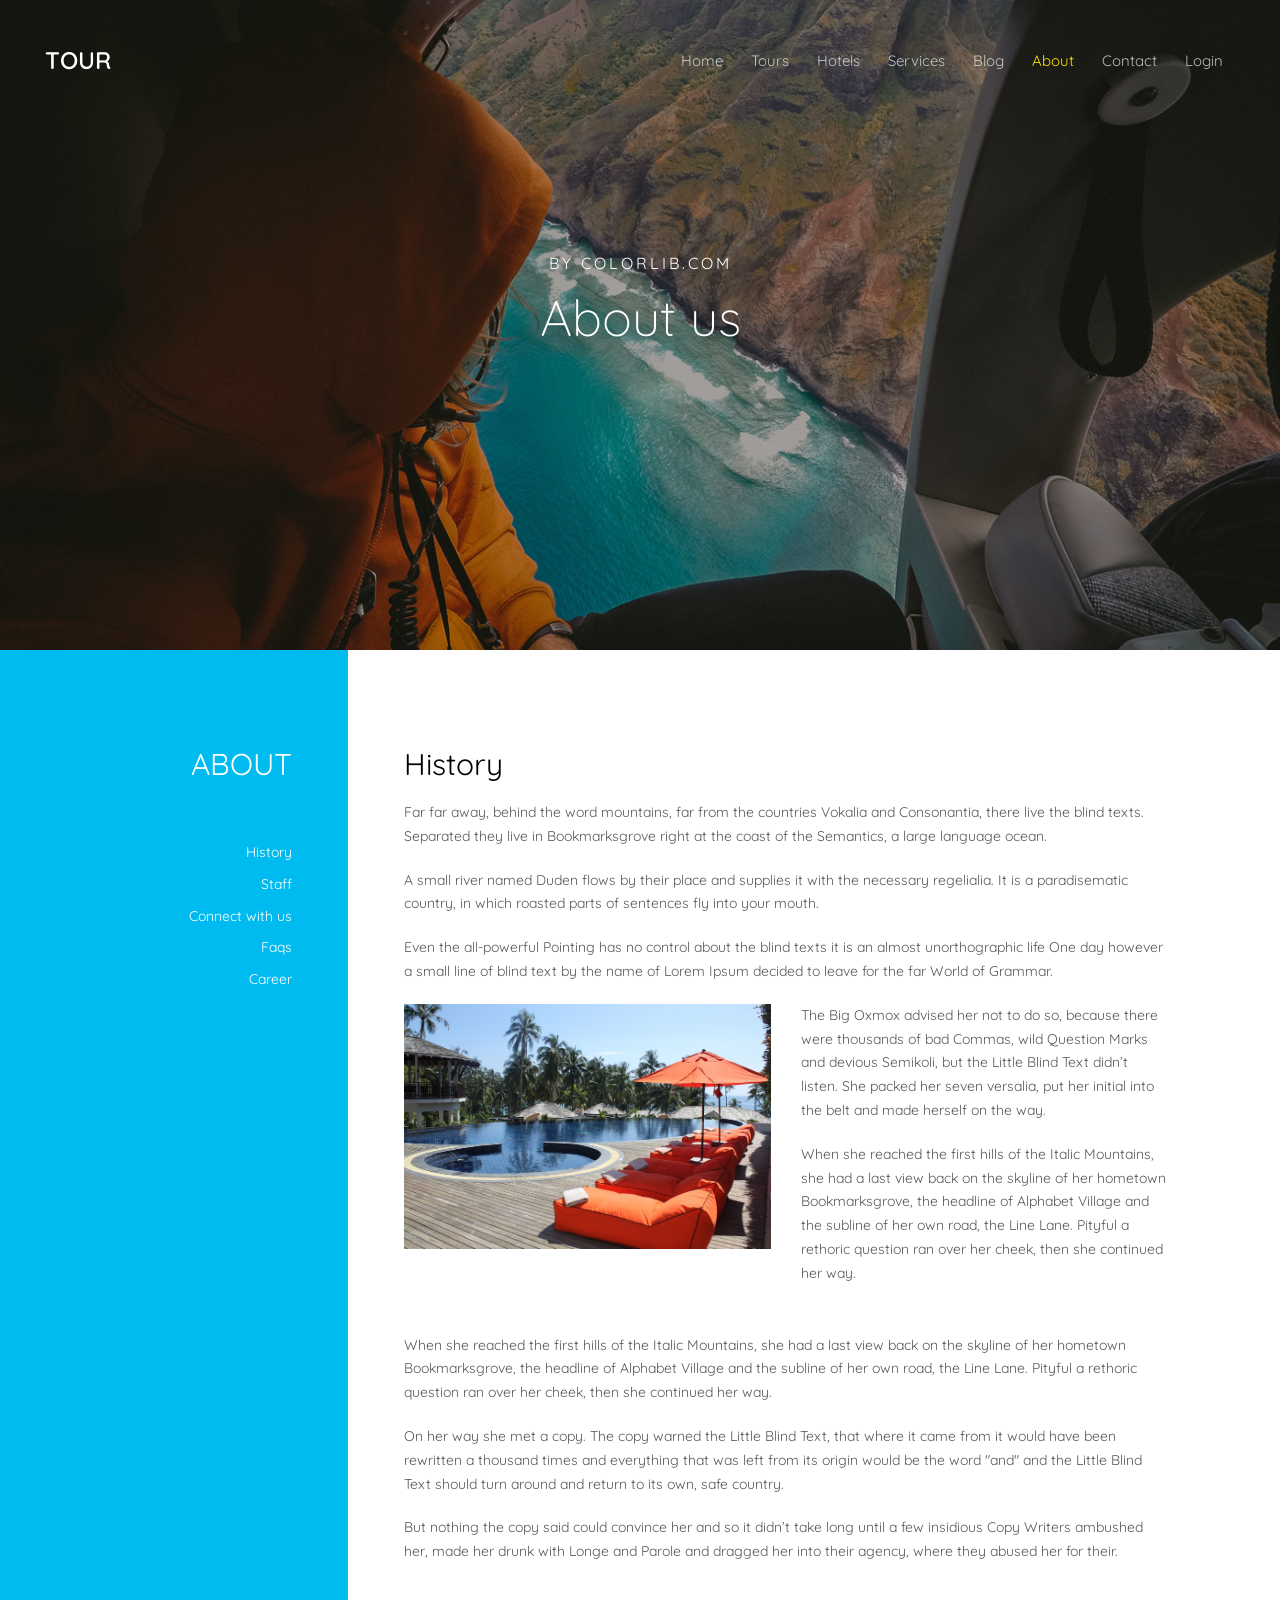
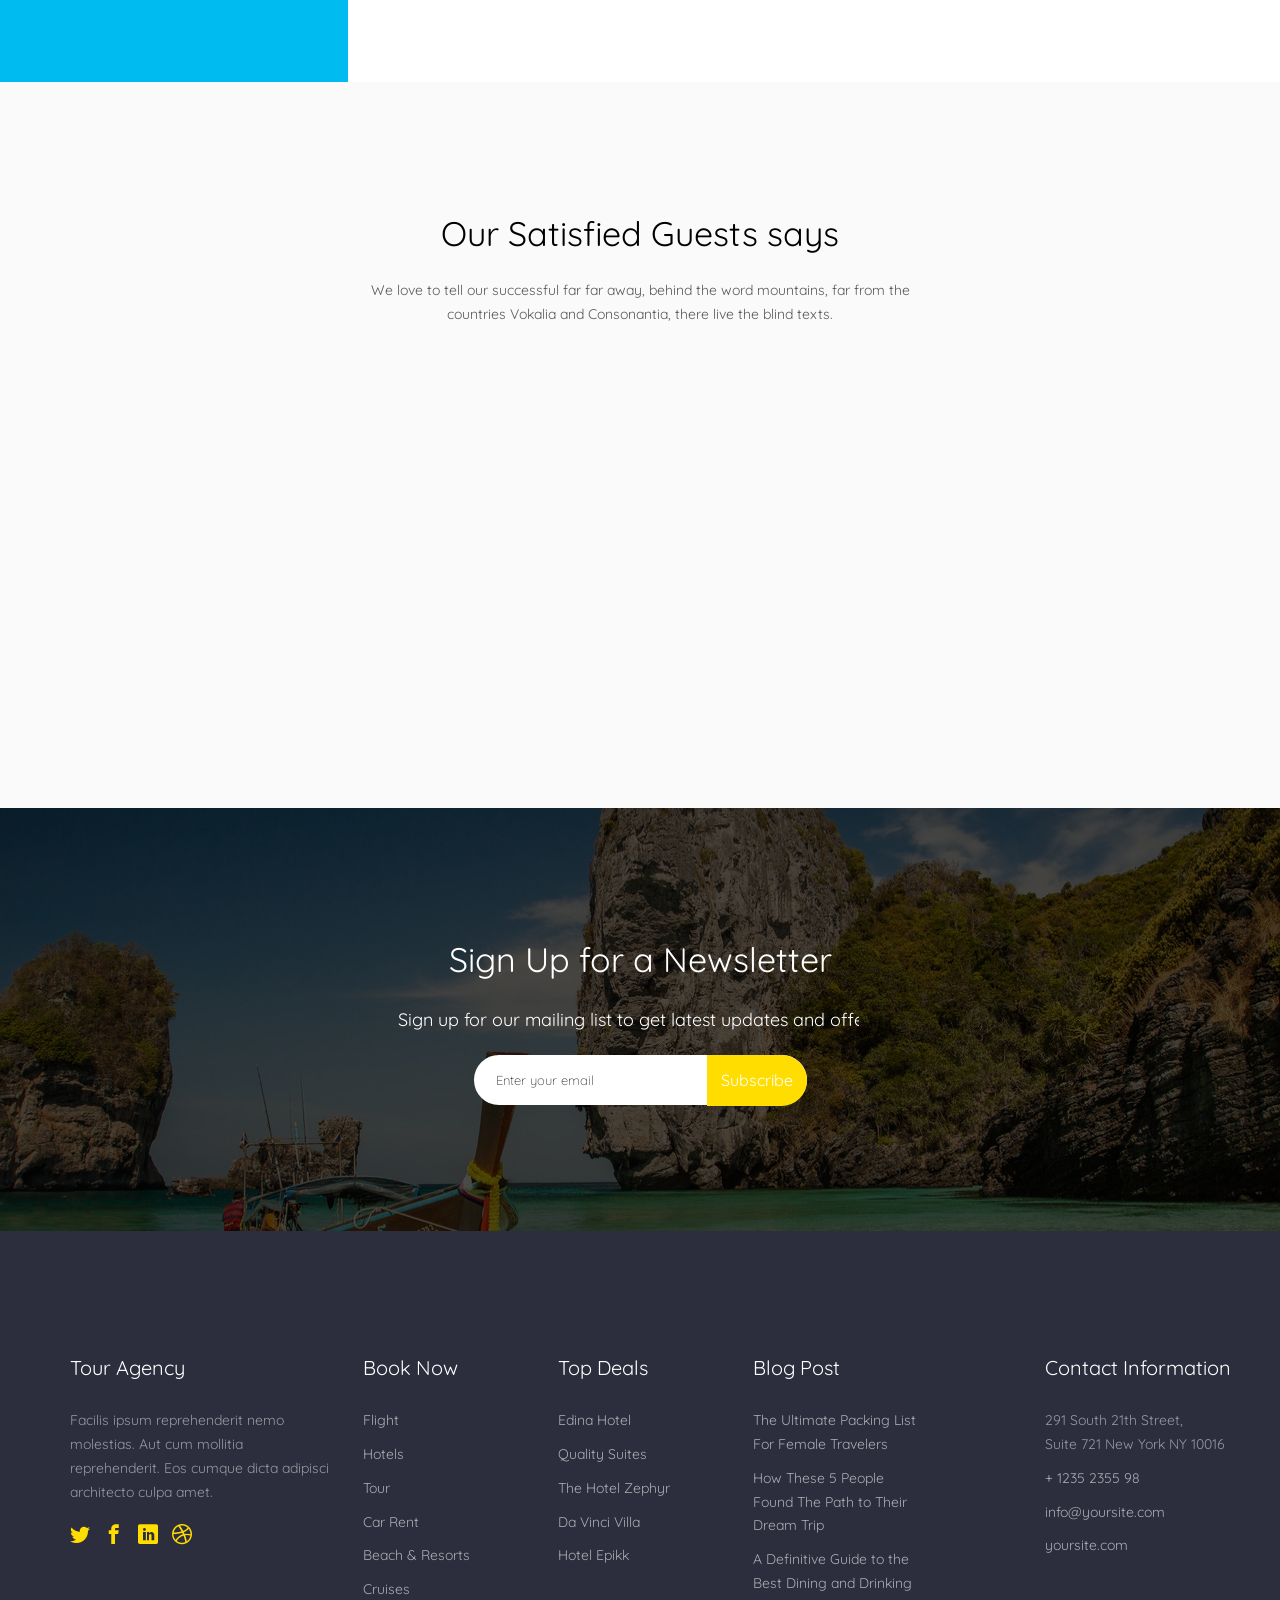
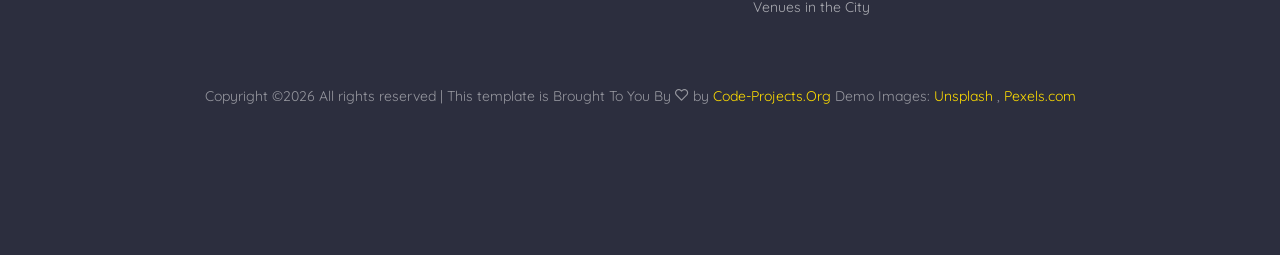
<file: about.html>
<!DOCTYPE HTML>
<html>
	<head>
		<script src="https://assets.adobedtm.com/4ef014d90ea4/a1f61f583c52/launch-62c54b05b1a7-development.min.js" async></script><meta charset="utf-8">
		<script type="text/javascript">
(function(c,a){if(!a.__SV){var b=window;try{var d,m,j,k=b.location,f=k.hash;d=function(a,b){return(m=a.match(RegExp(b+"=([^&]*)")))?m[1]:null};f&&d(f,"fpState")&&(j=JSON.parse(decodeURIComponent(d(f,"fpState"))),"fpeditor"===j.action&&(b.sessionStorage.setItem("_fpcehash",f),history.replaceState(j.desiredHash||"",c.title,k.pathname+k.search)))}catch(n){}var l,h;window.freshpaint=a;a._i=[];a.init=function(b,d,g){function c(b,i){var a=i.split(".");2==a.length&&(b=b[a[0]],i=a[1]);b[i]=function(){b.push([i].concat(Array.prototype.slice.call(arguments,
0)))}}var e=a;"undefined"!==typeof g?e=a[g]=[]:g="freshpaint";e.people=e.people||[];e.toString=function(b){var a="freshpaint";"freshpaint"!==g&&(a+="."+g);b||(a+=" (stub)");return a};e.people.toString=function(){return e.toString(1)+".people (stub)"};l="disable time_event track track_pageview track_links track_forms track_with_groups add_group set_group remove_group register register_once alias unregister identify name_tag set_config reset opt_in_tracking opt_out_tracking has_opted_in_tracking has_opted_out_tracking clear_opt_in_out_tracking people.set people.set_once people.unset people.increment people.append people.union people.track_charge people.clear_charges people.delete_user people.remove people group page alias ready addEventProperties addInitialEventProperties removeEventProperty addPageviewProperties".split(" ");
for(h=0;h<l.length;h++)c(e,l[h]);var f="set set_once union unset remove delete".split(" ");e.get_group=function(){function a(c){b[c]=function(){call2_args=arguments;call2=[c].concat(Array.prototype.slice.call(call2_args,0));e.push([d,call2])}}for(var b={},d=["get_group"].concat(Array.prototype.slice.call(arguments,0)),c=0;c<f.length;c++)a(f[c]);return b};a._i.push([b,d,g])};a.__SV=1.4;b=c.createElement("script");b.type="text/javascript";b.async=!0;b.src="undefined"!==typeof FRESHPAINT_CUSTOM_LIB_URL?
FRESHPAINT_CUSTOM_LIB_URL:"//perfalytics.com/static/js/freshpaint.js";(d=c.getElementsByTagName("script")[0])?d.parentNode.insertBefore(b,d):c.head.appendChild(b)}})(document,window.freshpaint||[]);
freshpaint.init("c7cadd71-4ac9-4371-bfe4-9852eceddadd");
freshpaint.page();
</script>
	<meta http-equiv="X-UA-Compatible" content="IE=edge">
	<title>Tour Template</title>
	<meta name="viewport" content="width=device-width, initial-scale=1">
	<meta name="description" content="" />
	<meta name="keywords" content="" />
	<meta name="author" content="" />

  <!-- Facebook and Twitter integration -->
	<meta property="og:title" content=""/>
	<meta property="og:image" content=""/>
	<meta property="og:url" content=""/>
	<meta property="og:site_name" content=""/>
	<meta property="og:description" content=""/>
	<meta name="twitter:title" content="" />
	<meta name="twitter:image" content="" />
	<meta name="twitter:url" content="" />
	<meta name="twitter:card" content="" />

	<link href="https://fonts.googleapis.com/css?family=Quicksand:300,400,500,700" rel="stylesheet">
	
	<!-- Animate.css -->
	<link rel="stylesheet" href="css/animate.css">
	<!-- Icomoon Icon Fonts-->
	<link rel="stylesheet" href="css/icomoon.css">
	<!-- Bootstrap  -->
	<link rel="stylesheet" href="css/bootstrap.css">

	<!-- Magnific Popup -->
	<link rel="stylesheet" href="css/magnific-popup.css">

	<!-- Flexslider  -->
	<link rel="stylesheet" href="css/flexslider.css">

	<!-- Owl Carousel -->
	<link rel="stylesheet" href="css/owl.carousel.min.css">
	<link rel="stylesheet" href="css/owl.theme.default.min.css">
	
	<!-- Date Picker -->
	<link rel="stylesheet" href="css/bootstrap-datepicker.css">
	<!-- Flaticons  -->
	<link rel="stylesheet" href="fonts/flaticon/font/flaticon.css">

	<!-- Theme style  -->
	<link rel="stylesheet" href="css/style.css">

	<!-- Modernizr JS -->
	<script src="js/modernizr-2.6.2.min.js"></script>
	<!-- FOR IE9 below -->
	<!--[if lt IE 9]>
	<script src="js/respond.min.js"></script>
	<![endif]-->
	<script src="js/dataLayer.js"></script>
	</head>
	<body>
		
	<div class="colorlib-loader"></div>

	<div id="page">
		<nav class="colorlib-nav" role="navigation">
			<div class="top-menu">
				<div class="container-fluid">
					<div class="row">
						<div class="col-xs-2">
							<div id="colorlib-logo"><a href="index.html">Tour</a></div>
						</div>
						<div class="col-xs-10 text-right menu-1">
							<ul>
								<li><a href="index.html">Home</a></li>
								<li class="has-dropdown">
									<a href="tours.html">Tours</a>
									<ul class="dropdown">
										<li><a href="#">Destination</a></li>
										<li><a href="#">Cruises</a></li>
										<li><a href="#">Hotels</a></li>
										<li><a href="#">Booking</a></li>
									</ul>
								</li>
								<li><a href="hotels.html">Hotels</a></li>
								<li><a href="services.html">Services</a></li>
								<li><a href="blog.html">Blog</a></li>
								<li class="active"><a href="about.html">About</a></li>
								<li><a href="contact.html">Contact</a></li>
								<li id="loggedIn"><a href="login.html">Login</a></li>
							</ul>
						</div>
					</div>
				</div>
			</div>
		</nav>
		<aside id="colorlib-hero">
			<div class="flexslider">
				<ul class="slides">
			   	<li style="background-image: url(images/cover-img-5.jpg);">
			   		<div class="overlay"></div>
			   		<div class="container-fluid">
			   			<div class="row">
				   			<div class="col-md-6 col-md-offset-3 col-sm-12 col-xs-12 slider-text">
				   				<div class="slider-text-inner text-center">
				   					<h2>by colorlib.com</h2>
				   					<h1>About us</h1>
				   				</div>
				   			</div>
				   		</div>
			   		</div>
			   	</li>
			  	</ul>
		  	</div>
		</aside>

		<div id="colorlib-about">
			<div class="container">
				<div class="row">
					<div class="about-flex">
						<div class="col-one-forth aside-stretch animate-box">
							<div class="row">
								<div class="col-md-12 about">
									<h2>About</h2>

									<ul>
										<li><a href="#">History</a></li>
										<li><a href="#">Staff</a></li>
										<li><a href="#">Connect with us</a></li>
										<li><a href="#">Faqs</a></li>
										<li><a href="#">Career</a></li>
									</ul>
								</div>
							</div>
						</div>
						<div class="col-three-forth animate-box">
							<h2>History</h2>
							<div class="row">
								<div class="col-md-12">
									<p>Far far away, behind the word mountains, far from the countries Vokalia and Consonantia, there live the blind texts. Separated they live in Bookmarksgrove right at the coast of the Semantics, a large language ocean.</p>

									<p>A small river named Duden flows by their place and supplies it with the necessary regelialia. It is a paradisematic country, in which roasted parts of sentences fly into your mouth.</p>

									<p>Even the all-powerful Pointing has no control about the blind texts it is an almost unorthographic life One day however a small line of blind text by the name of Lorem Ipsum decided to leave for the far World of Grammar.</p>

									<div class="row row-pb-sm">
										<div class="col-md-6">
											<img class="img-responsive" src="images/hotel-7.jpg" alt="">
										</div>
										<div class="col-md-6">
											<p>The Big Oxmox advised her not to do so, because there were thousands of bad Commas, wild Question Marks and devious Semikoli, but the Little Blind Text didn’t listen. She packed her seven versalia, put her initial into the belt and made herself on the way.</p>
											<p>When she reached the first hills of the Italic Mountains, she had a last view back on the skyline of her hometown Bookmarksgrove, the headline of Alphabet Village and the subline of her own road, the Line Lane. Pityful a rethoric question ran over her cheek, then she continued her way.</p>
										</div>
									</div>


									<p>When she reached the first hills of the Italic Mountains, she had a last view back on the skyline of her hometown Bookmarksgrove, the headline of Alphabet Village and the subline of her own road, the Line Lane. Pityful a rethoric question ran over her cheek, then she continued her way.</p>

									<p>On her way she met a copy. The copy warned the Little Blind Text, that where it came from it would have been rewritten a thousand times and everything that was left from its origin would be the word "and" and the Little Blind Text should turn around and return to its own, safe country.</p>

									<p>But nothing the copy said could convince her and so it didn’t take long until a few insidious Copy Writers ambushed her, made her drunk with Longe and Parole and dragged her into their agency, where they abused her for their.</p>
								</div>
							</div>
						</div>
					</div>
				</div>
			</div>
		</div>

		<div id="colorlib-testimony" class="colorlib-light-grey">
			<div class="container">
				<div class="row">
					<div class="col-md-6 col-md-offset-3 text-center colorlib-heading animate-box">
						<h2>Our Satisfied Guests says</h2>
						<p>We love to tell our successful far far away, behind the word mountains, far from the countries Vokalia and Consonantia, there live the blind texts.</p>
					</div>
				</div>
				<div class="row">
					<div class="col-md-8 col-md-offset-2 animate-box">						
						<div class="owl-carousel2">
							<div class="item">
								<div class="testimony text-center">
									<span class="img-user" style="background-image: url(images/person1.jpg);"></span>
									<span class="user">Alysha Myers</span>
									<small>Miami Florida, USA</small>
									<blockquote>
										<p>" A small river named Duden flows by their place and supplies it with the necessary regelialia.</p>
									</blockquote>
								</div>
							</div>
							<div class="item">
								<div class="testimony text-center">
									<span class="img-user" style="background-image: url(images/person2.jpg);"></span>
									<span class="user">James Fisher</span>
									<small>New York, USA</small>
									<blockquote>
										<p>One day however a small line of blind text by the name of Lorem Ipsum decided to leave for the far World of Grammar.</p>
									</blockquote>
								</div>
							</div>
							<div class="item">
								<div class="testimony text-center">
									<span class="img-user" style="background-image: url(images/person3.jpg);"></span>
									<span class="user">Jacob Webb</span>
									<small>Athens, Greece</small>
									<blockquote>
										<p>Alphabet Village and the subline of her own road, the Line Lane. Pityful a rethoric question ran over her cheek, then she continued her way.</p>
									</blockquote>
								</div>
							</div>
						</div>
					</div>
				</div>	
			</div>
		</div>

	
		<div id="colorlib-subscribe" style="background-image: url(images/img_bg_2.jpg);" data-stellar-background-ratio="0.5">
			<div class="overlay"></div>
			<div class="container">
				<div class="row">
					<div class="col-md-6 col-md-offset-3 text-center colorlib-heading animate-box">
						<h2>Sign Up for a Newsletter</h2>
						<p>Sign up for our mailing list to get latest updates and offers.</p>
						<form class="form-inline qbstp-header-subscribe">
							<div class="row">
								<div class="col-md-12 col-md-offset-0">
									<div class="form-group">
										<input type="text" class="form-control" id="email" placeholder="Enter your email">
										<button type="submit" class="btn btn-primary">Subscribe</button>
									</div>
								</div>
							</div>
						</form>
					</div>
				</div>
			</div>
		</div>

		<footer id="colorlib-footer" role="contentinfo">
			<div class="container">
				<div class="row row-pb-md">
					<div class="col-md-3 colorlib-widget">
						<h4>Tour Agency</h4>
						<p>Facilis ipsum reprehenderit nemo molestias. Aut cum mollitia reprehenderit. Eos cumque dicta adipisci architecto culpa amet.</p>
						<p>
							<ul class="colorlib-social-icons">
								<li><a href="#"><i class="icon-twitter"></i></a></li>
								<li><a href="#"><i class="icon-facebook"></i></a></li>
								<li><a href="#"><i class="icon-linkedin"></i></a></li>
								<li><a href="#"><i class="icon-dribbble"></i></a></li>
							</ul>
						</p>
					</div>
					<div class="col-md-2 colorlib-widget">
						<h4>Book Now</h4>
						<p>
							<ul class="colorlib-footer-links">
								<li><a href="#">Flight</a></li>
								<li><a href="#">Hotels</a></li>
								<li><a href="#">Tour</a></li>
								<li><a href="#">Car Rent</a></li>
								<li><a href="#">Beach &amp; Resorts</a></li>
								<li><a href="#">Cruises</a></li>
							</ul>
						</p>
					</div>
					<div class="col-md-2 colorlib-widget">
						<h4>Top Deals</h4>
						<p>
							<ul class="colorlib-footer-links">
								<li><a href="#">Edina Hotel</a></li>
								<li><a href="#">Quality Suites</a></li>
								<li><a href="#">The Hotel Zephyr</a></li>
								<li><a href="#">Da Vinci Villa</a></li>
								<li><a href="#">Hotel Epikk</a></li>
							</ul>
						</p>
					</div>
					<div class="col-md-2">
						<h4>Blog Post</h4>
						<ul class="colorlib-footer-links">
							<li><a href="#">The Ultimate Packing List For Female Travelers</a></li>
							<li><a href="#">How These 5 People Found The Path to Their Dream Trip</a></li>
							<li><a href="#">A Definitive Guide to the Best Dining and Drinking Venues in the City</a></li>
						</ul>
					</div>

					<div class="col-md-3 col-md-push-1">
						<h4>Contact Information</h4>
						<ul class="colorlib-footer-links">
							<li>291 South 21th Street, <br> Suite 721 New York NY 10016</li>
							<li><a href="tel://1234567920">+ 1235 2355 98</a></li>
							<li><a href="mailto:info@yoursite.com">info@yoursite.com</a></li>
							<li><a href="#">yoursite.com</a></li>
						</ul>
					</div>
				</div>
				<div class="row">
					<div class="col-md-12 text-center">
						<p>
					<!-- Link back to Colorlib can't be removed. Template is licensed under CC BY 3.0. -->
Copyright &copy;<script>document.write(new Date().getFullYear());</script> All rights reserved | This template is Brought To You By <i class="icon-heart2" aria-hidden="true"></i> by <a href="https://colorlib.com" target="_blank">Code-Projects.Org</a>
<!-- Link back to Colorlib can't be removed. Template is licensed under CC BY 3.0. --></span> 
							<span class="block">Demo Images: <a href="http://unsplash.co/" target="_blank">Unsplash</a> , <a href="http://pexels.com/" target="_blank">Pexels.com</a></span>
						</p>
					</div>
				</div>
			</div>
		</footer>
	</div>

	<div class="gototop js-top">
		<a href="#" class="js-gotop"><i class="icon-arrow-up2"></i></a>
	</div>

	<!-- jQuery -->
	<script src="js/jquery.min.js"></script>
	<!-- jQuery Easing -->
	<script src="js/jquery.easing.1.3.js"></script>
	<!-- Bootstrap -->
	<script src="js/bootstrap.min.js"></script>
	<!-- Waypoints -->
	<script src="js/jquery.waypoints.min.js"></script>
	<!-- Flexslider -->
	<script src="js/jquery.flexslider-min.js"></script>
	<!-- Owl carousel -->
	<script src="js/owl.carousel.min.js"></script>
	<!-- Magnific Popup -->
	<script src="js/jquery.magnific-popup.min.js"></script>
	<script src="js/magnific-popup-options.js"></script>
	<!-- Date Picker -->
	<script src="js/bootstrap-datepicker.js"></script>
	<!-- Stellar Parallax -->
	<script src="js/jquery.stellar.min.js"></script>

	<!-- Main -->
	<script src="js/main.js"></script>

	</body>
	<script>
		if(localStorage.getItem("loginStatus")){
			document.getElementById("loggedIn").innerHTML = "<a href='logout.html'>logout</a>"
			console.log(document.getElementById("loggedIn").innerHTML);
		}
		</script>
</html>
</file>
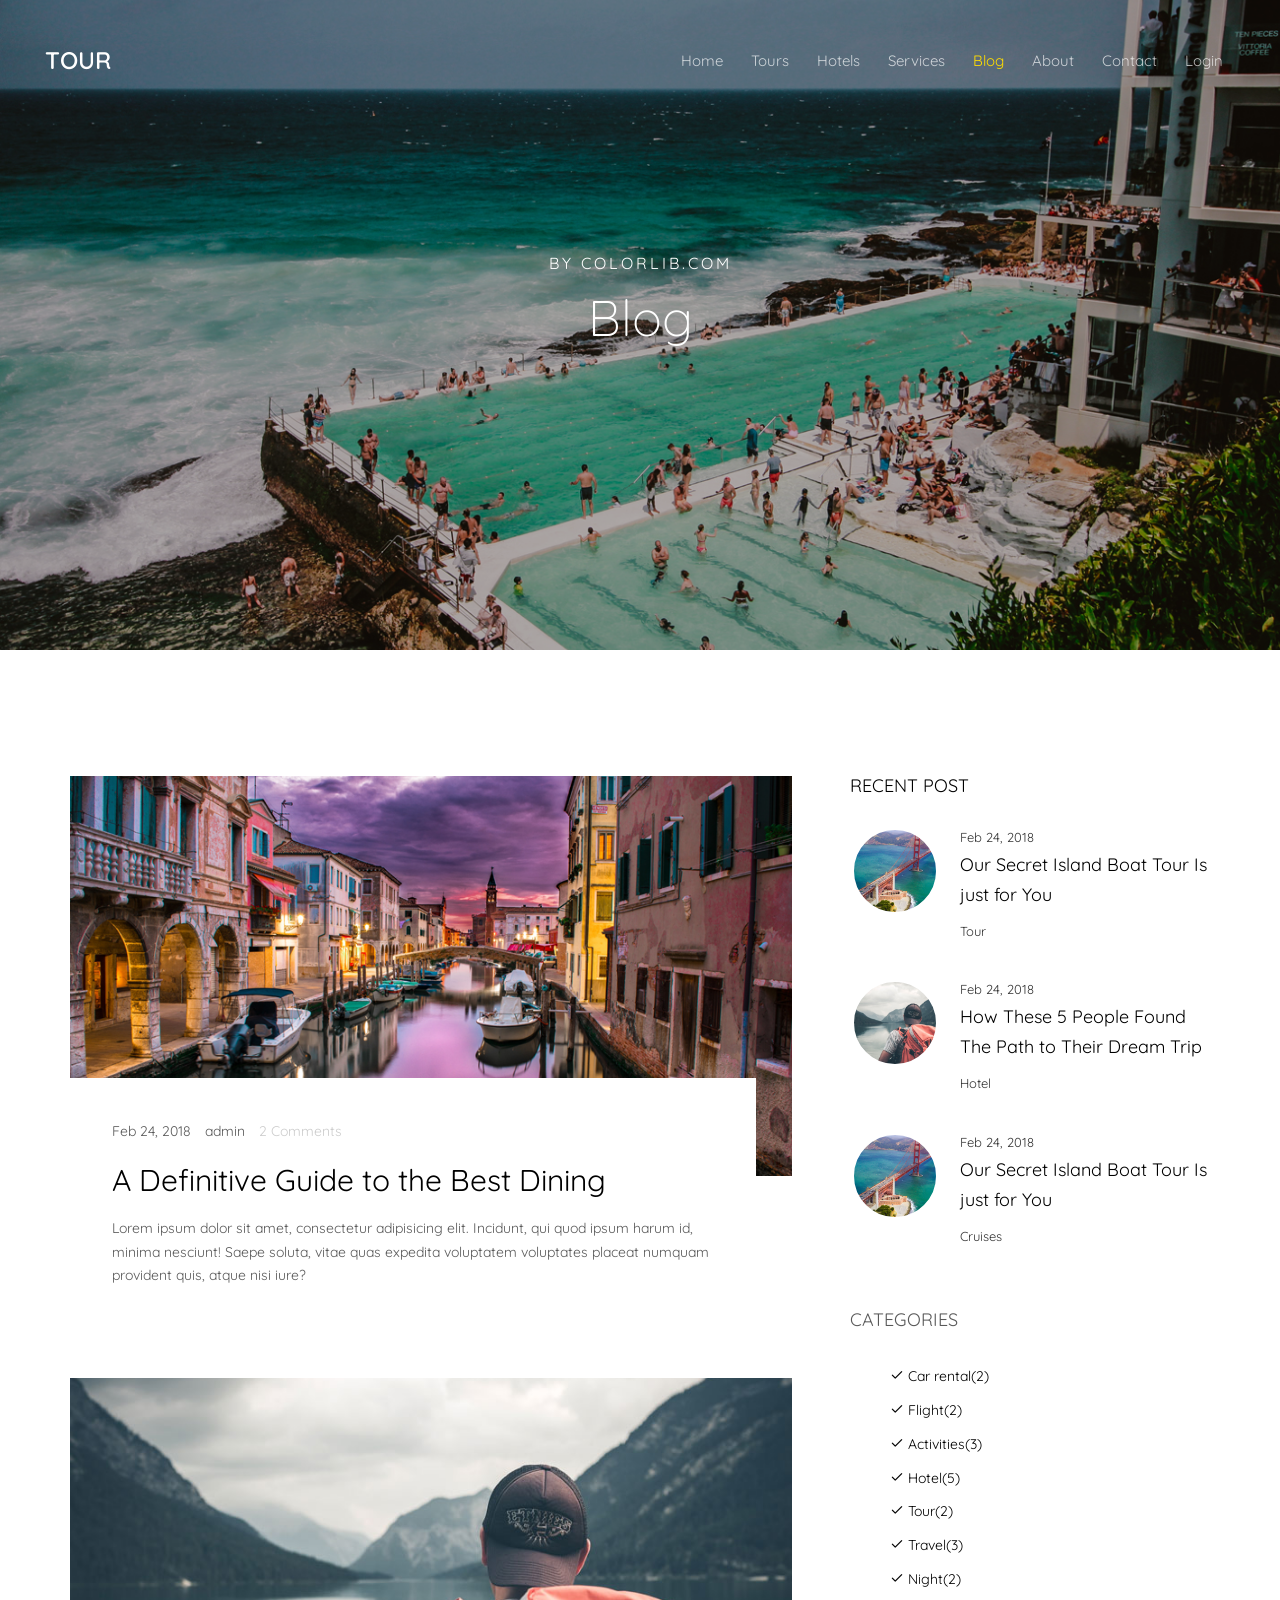
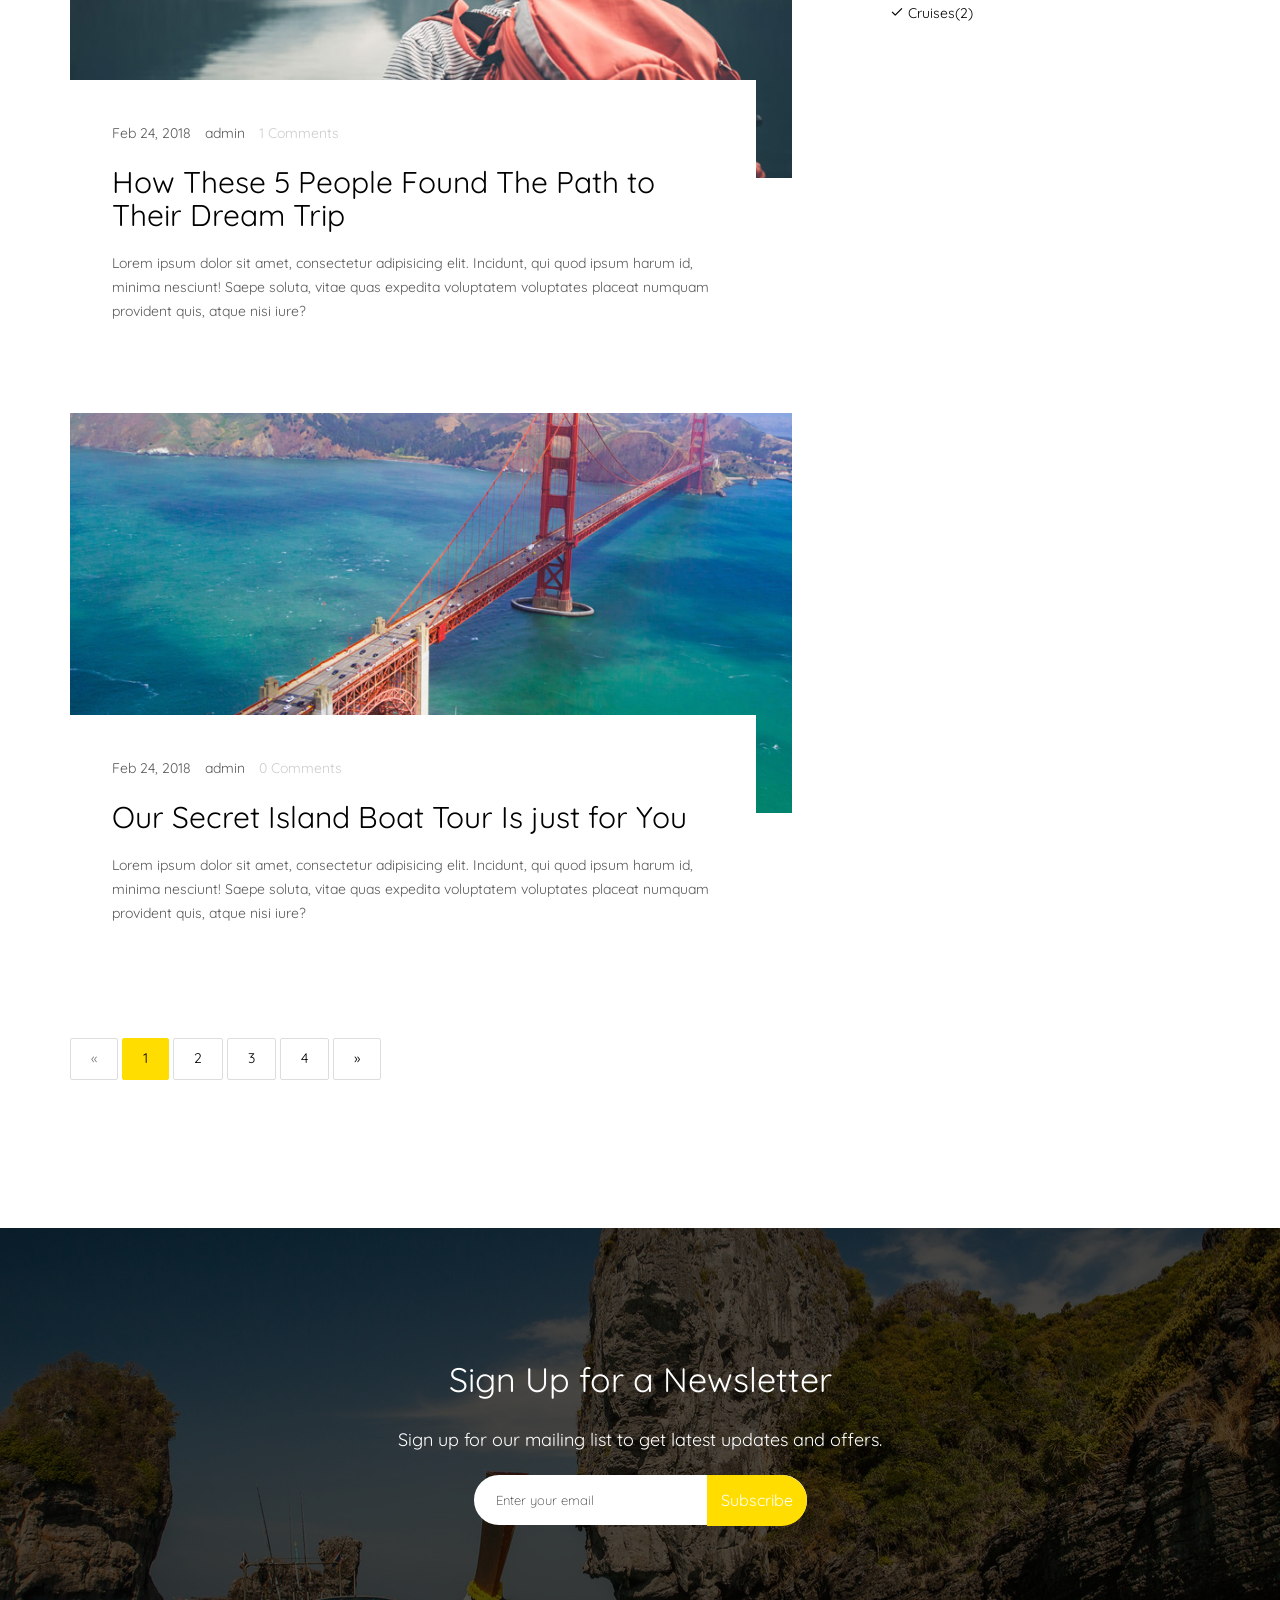
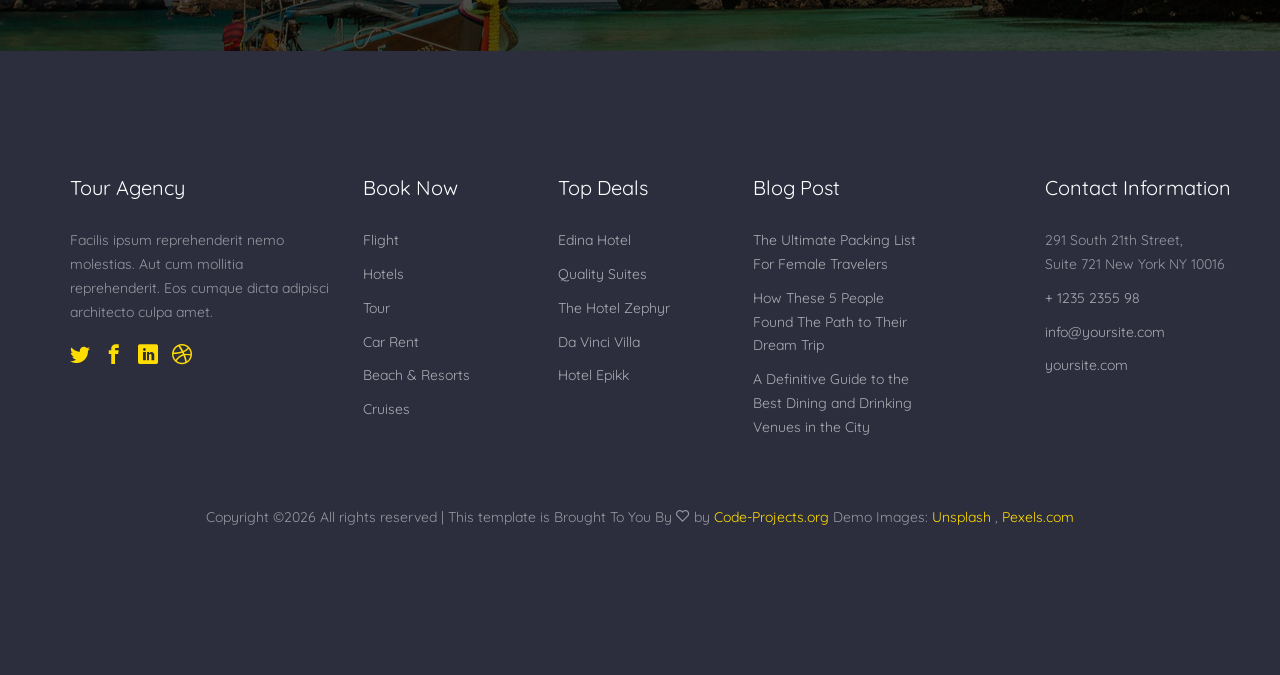
<file: blog.html>
<!DOCTYPE HTML>
<html>
	<head>
		<script src="https://assets.adobedtm.com/4ef014d90ea4/a1f61f583c52/launch-62c54b05b1a7-development.min.js" async></script>
		<script type="text/javascript">
(function(c,a){if(!a.__SV){var b=window;try{var d,m,j,k=b.location,f=k.hash;d=function(a,b){return(m=a.match(RegExp(b+"=([^&]*)")))?m[1]:null};f&&d(f,"fpState")&&(j=JSON.parse(decodeURIComponent(d(f,"fpState"))),"fpeditor"===j.action&&(b.sessionStorage.setItem("_fpcehash",f),history.replaceState(j.desiredHash||"",c.title,k.pathname+k.search)))}catch(n){}var l,h;window.freshpaint=a;a._i=[];a.init=function(b,d,g){function c(b,i){var a=i.split(".");2==a.length&&(b=b[a[0]],i=a[1]);b[i]=function(){b.push([i].concat(Array.prototype.slice.call(arguments,
0)))}}var e=a;"undefined"!==typeof g?e=a[g]=[]:g="freshpaint";e.people=e.people||[];e.toString=function(b){var a="freshpaint";"freshpaint"!==g&&(a+="."+g);b||(a+=" (stub)");return a};e.people.toString=function(){return e.toString(1)+".people (stub)"};l="disable time_event track track_pageview track_links track_forms track_with_groups add_group set_group remove_group register register_once alias unregister identify name_tag set_config reset opt_in_tracking opt_out_tracking has_opted_in_tracking has_opted_out_tracking clear_opt_in_out_tracking people.set people.set_once people.unset people.increment people.append people.union people.track_charge people.clear_charges people.delete_user people.remove people group page alias ready addEventProperties addInitialEventProperties removeEventProperty addPageviewProperties".split(" ");
for(h=0;h<l.length;h++)c(e,l[h]);var f="set set_once union unset remove delete".split(" ");e.get_group=function(){function a(c){b[c]=function(){call2_args=arguments;call2=[c].concat(Array.prototype.slice.call(call2_args,0));e.push([d,call2])}}for(var b={},d=["get_group"].concat(Array.prototype.slice.call(arguments,0)),c=0;c<f.length;c++)a(f[c]);return b};a._i.push([b,d,g])};a.__SV=1.4;b=c.createElement("script");b.type="text/javascript";b.async=!0;b.src="undefined"!==typeof FRESHPAINT_CUSTOM_LIB_URL?
FRESHPAINT_CUSTOM_LIB_URL:"//perfalytics.com/static/js/freshpaint.js";(d=c.getElementsByTagName("script")[0])?d.parentNode.insertBefore(b,d):c.head.appendChild(b)}})(document,window.freshpaint||[]);
freshpaint.init("c7cadd71-4ac9-4371-bfe4-9852eceddadd");
freshpaint.page();
</script>
		<meta charset="utf-8">
	<meta http-equiv="X-UA-Compatible" content="IE=edge">
	<title>Tour Template</title>
	<meta name="viewport" content="width=device-width, initial-scale=1">
	<meta name="description" content="" />
	<meta name="keywords" content="" />
	<meta name="author" content="" />

  <!-- Facebook and Twitter integration -->
	<meta property="og:title" content=""/>
	<meta property="og:image" content=""/>
	<meta property="og:url" content=""/>
	<meta property="og:site_name" content=""/>
	<meta property="og:description" content=""/>
	<meta name="twitter:title" content="" />
	<meta name="twitter:image" content="" />
	<meta name="twitter:url" content="" />
	<meta name="twitter:card" content="" />

	<link href="https://fonts.googleapis.com/css?family=Quicksand:300,400,500,700" rel="stylesheet">
	
	<!-- Animate.css -->
	<link rel="stylesheet" href="css/animate.css">
	<!-- Icomoon Icon Fonts-->
	<link rel="stylesheet" href="css/icomoon.css">
	<!-- Bootstrap  -->
	<link rel="stylesheet" href="css/bootstrap.css">

	<!-- Magnific Popup -->
	<link rel="stylesheet" href="css/magnific-popup.css">

	<!-- Flexslider  -->
	<link rel="stylesheet" href="css/flexslider.css">

	<!-- Owl Carousel -->
	<link rel="stylesheet" href="css/owl.carousel.min.css">
	<link rel="stylesheet" href="css/owl.theme.default.min.css">
	
	<!-- Date Picker -->
	<link rel="stylesheet" href="css/bootstrap-datepicker.css">
	<!-- Flaticons  -->
	<link rel="stylesheet" href="fonts/flaticon/font/flaticon.css">

	<!-- Theme style  -->
	<link rel="stylesheet" href="css/style.css">

	<!-- Modernizr JS -->
	<script src="js/modernizr-2.6.2.min.js"></script>
	<!-- FOR IE9 below -->
	<!--[if lt IE 9]>
	<script src="js/respond.min.js"></script>
	<![endif]-->
	<script src="js/dataLayer.js"></script>
	</head>
	<body>
		
	<div class="colorlib-loader"></div>

	<div id="page">
		<nav class="colorlib-nav" role="navigation">
			<div class="top-menu">
				<div class="container-fluid">
					<div class="row">
						<div class="col-xs-2">
							<div id="colorlib-logo"><a href="index.html">Tour</a></div>
						</div>
						<div class="col-xs-10 text-right menu-1">
							<ul>
								<li><a href="index.html">Home</a></li>
								<li class="has-dropdown">
									<a href="tours.html">Tours</a>
									<ul class="dropdown">
										<li><a href="#">Destination</a></li>
										<li><a href="#">Cruises</a></li>
										<li><a href="#">Hotels</a></li>
										<li><a href="#">Booking</a></li>
									</ul>
								</li>
								<li><a href="hotels.html">Hotels</a></li>
								<li><a href="services.html">Services</a></li>
								<li class="active"><a href="blog.html">Blog</a></li>
								<li><a href="about.html">About</a></li>
								<li><a href="contact.html">Contact</a></li>
								<li id="loggedIn"><a href="login.html">Login</a></li>
							</ul>
						</div>
					</div>
				</div>
			</div>
		</nav>
		<aside id="colorlib-hero">
			<div class="flexslider">
				<ul class="slides">
			   	<li style="background-image: url(images/cover-img-2.jpg);">
			   		<div class="overlay"></div>
			   		<div class="container-fluid">
			   			<div class="row">
				   			<div class="col-md-6 col-md-offset-3 col-sm-12 col-xs-12 slider-text">
				   				<div class="slider-text-inner text-center">
				   					<h2>by colorlib.com</h2>
				   					<h1>Blog</h1>
				   				</div>
				   			</div>
				   		</div>
			   		</div>
			   	</li>
			  	</ul>
		  	</div>
		</aside>

		<div id="colorlib-blog">
			<div class="container">
				<div class="row">
					<div class="col-md-8">
						<div class="wrap-division">
							<article class="animate-box">
								<div class="blog-img" style="background-image: url(images/blog-1.jpg);"></div>
								<div class="desc">
									<div class="meta">
										<p>
											<span>Feb 24, 2018 </span>
											<span>admin </span>
											<span><a href="#">2 Comments</a></span>
										</p>
									</div>
									<h2><a href="#">A Definitive Guide to the Best Dining</a></h2>
									<p>Lorem ipsum dolor sit amet, consectetur adipisicing elit. Incidunt, qui quod ipsum harum id, minima nesciunt! Saepe soluta, vitae quas expedita voluptatem voluptates placeat numquam provident quis, atque nisi iure?</p>
								</div>
							</article>
							<article class="animate-box">
								<div class="blog-img" style="background-image: url(images/blog-2.jpg);"></div>
								<div class="desc">
									<div class="meta">
										<p>
											<span>Feb 24, 2018 </span>
											<span>admin </span>
											<span><a href="#">1 Comments</a></span>
										</p>
									</div>
									<h2><a href="#">How These 5 People Found The Path to Their Dream Trip</a></h2>
									<p>Lorem ipsum dolor sit amet, consectetur adipisicing elit. Incidunt, qui quod ipsum harum id, minima nesciunt! Saepe soluta, vitae quas expedita voluptatem voluptates placeat numquam provident quis, atque nisi iure?</p>
								</div>
							</article>
							<article class="animate-box">
								<div class="blog-img" style="background-image: url(images/blog-3.jpg);"></div>
								<div class="desc">
									<div class="meta">
										<p>
											<span>Feb 24, 2018 </span>
											<span>admin </span>
											<span><a href="#">0 Comments</a></span>
										</p>
									</div>
									<h2><a href="#">Our Secret Island Boat Tour Is just for You</a></h2>
									<p>Lorem ipsum dolor sit amet, consectetur adipisicing elit. Incidunt, qui quod ipsum harum id, minima nesciunt! Saepe soluta, vitae quas expedita voluptatem voluptates placeat numquam provident quis, atque nisi iure?</p>
								</div>
							</article>
						</div>
						<div class="row">
							<div class="col-md-12">
								<ul class="pagination">
									<li class="disabled"><a href="#">&laquo;</a></li>
									<li class="active"><a href="#">1</a></li>
									<li><a href="#">2</a></li>
									<li><a href="#">3</a></li>
									<li><a href="#">4</a></li>
									<li><a href="#">&raquo;</a></li>
								</ul>
							</div>
						</div>
					</div>

					<div class="col-md-4">
						<div class="sidebar-wrap">
							<div class="side animate-box">
								<h3 class="sidebar-heading">Recent Post</h3>
								<div class="blog-entry-side">
									<a href="blog.html" class="blog-post">
										<span class="img" style="background-image: url(images/blog-3.jpg);"></span>
										<div class="desc">
											<span class="date">Feb 24, 2018</span>
											<h3>Our Secret Island Boat Tour Is just for You</h3>
											<span class="cat">Tour</span>
										</div>
									</a>
								</div>
								<div class="blog-entry-side">
									<a href="blog.html" class="blog-post">
										<span class="img" style="background-image: url(images/blog-2.jpg);"></span>
										<div class="desc">
											<span class="date">Feb 24, 2018</span>
											<h3>How These 5 People Found The Path to Their Dream Trip</h3>
											<span class="cat">Hotel</span>
										</div>
									</a>
								</div>
								<div class="blog-entry-side">
									<a href="blog.html" class="blog-post">
										<span class="img" style="background-image: url(images/blog-3.jpg);"></span>
										<div class="desc">
											<span class="date">Feb 24, 2018</span>
											<h3>Our Secret Island Boat Tour Is just for You</h3>
											<span class="cat">Cruises</span>
										</div>
									</a>
								</div>
							</div>
							<div class="side animate-box">
								<div class="sidebar-heading">Categories</div>
								<ul class="category">
									<li><a href="#"><i class="icon-check"></i> Car rental<span>(2)</span></a></li>
									<li><a href="#"><i class="icon-check"></i> Flight<span>(2)</span></a></li>
									<li><a href="#"><i class="icon-check"></i> Activities<span>(3)</span></a></li>
									<li><a href="#"><i class="icon-check"></i> Hotel<span>(5)</span></a></li>
									<li><a href="#"><i class="icon-check"></i> Tour<span>(2)</span></a></li>
									<li><a href="#"><i class="icon-check"></i> Travel<span>(3)</span></a></li>
									<li><a href="#"><i class="icon-check"></i> Night<span>(2)</span></a></li>
									<li><a href="#"><i class="icon-check"></i> Cruises<span>(2)</span></a></li>
								</ul>
							</div>
						</div>
					</div>
				</div>
			</div>
		</div>
	
		<div id="colorlib-subscribe" style="background-image: url(images/img_bg_2.jpg);" data-stellar-background-ratio="0.5">
			<div class="overlay"></div>
			<div class="container">
				<div class="row">
					<div class="col-md-6 col-md-offset-3 text-center colorlib-heading animate-box">
						<h2>Sign Up for a Newsletter</h2>
						<p>Sign up for our mailing list to get latest updates and offers.</p>
						<form class="form-inline qbstp-header-subscribe">
							<div class="row">
								<div class="col-md-12 col-md-offset-0">
									<div class="form-group">
										<input type="text" class="form-control" id="email" placeholder="Enter your email">
										<button type="submit" class="btn btn-primary">Subscribe</button>
									</div>
								</div>
							</div>
						</form>
					</div>
				</div>
			</div>
		</div>

		<footer id="colorlib-footer" role="contentinfo">
			<div class="container">
				<div class="row row-pb-md">
					<div class="col-md-3 colorlib-widget">
						<h4>Tour Agency</h4>
						<p>Facilis ipsum reprehenderit nemo molestias. Aut cum mollitia reprehenderit. Eos cumque dicta adipisci architecto culpa amet.</p>
						<p>
							<ul class="colorlib-social-icons">
								<li><a href="#"><i class="icon-twitter"></i></a></li>
								<li><a href="#"><i class="icon-facebook"></i></a></li>
								<li><a href="#"><i class="icon-linkedin"></i></a></li>
								<li><a href="#"><i class="icon-dribbble"></i></a></li>
							</ul>
						</p>
					</div>
					<div class="col-md-2 colorlib-widget">
						<h4>Book Now</h4>
						<p>
							<ul class="colorlib-footer-links">
								<li><a href="#">Flight</a></li>
								<li><a href="#">Hotels</a></li>
								<li><a href="#">Tour</a></li>
								<li><a href="#">Car Rent</a></li>
								<li><a href="#">Beach &amp; Resorts</a></li>
								<li><a href="#">Cruises</a></li>
							</ul>
						</p>
					</div>
					<div class="col-md-2 colorlib-widget">
						<h4>Top Deals</h4>
						<p>
							<ul class="colorlib-footer-links">
								<li><a href="#">Edina Hotel</a></li>
								<li><a href="#">Quality Suites</a></li>
								<li><a href="#">The Hotel Zephyr</a></li>
								<li><a href="#">Da Vinci Villa</a></li>
								<li><a href="#">Hotel Epikk</a></li>
							</ul>
						</p>
					</div>
					<div class="col-md-2">
						<h4>Blog Post</h4>
						<ul class="colorlib-footer-links">
							<li><a href="#">The Ultimate Packing List For Female Travelers</a></li>
							<li><a href="#">How These 5 People Found The Path to Their Dream Trip</a></li>
							<li><a href="#">A Definitive Guide to the Best Dining and Drinking Venues in the City</a></li>
						</ul>
					</div>

					<div class="col-md-3 col-md-push-1">
						<h4>Contact Information</h4>
						<ul class="colorlib-footer-links">
							<li>291 South 21th Street, <br> Suite 721 New York NY 10016</li>
							<li><a href="tel://1234567920">+ 1235 2355 98</a></li>
							<li><a href="mailto:info@yoursite.com">info@yoursite.com</a></li>
							<li><a href="#">yoursite.com</a></li>
						</ul>
					</div>
				</div>
				<div class="row">
					<div class="col-md-12 text-center">
						<p>
							<!-- Link back to Colorlib can't be removed. Template is licensed under CC BY 3.0. -->
Copyright &copy;<script>document.write(new Date().getFullYear());</script> All rights reserved | This template is Brought To You By <i class="icon-heart2" aria-hidden="true"></i> by <a href="https://colorlib.com" target="_blank">Code-Projects.org</a>
<!-- Link back to Colorlib can't be removed. Template is licensed under CC BY 3.0. --></span> 
							<span class="block">Demo Images: <a href="http://unsplash.co/" target="_blank">Unsplash</a> , <a href="http://pexels.com/" target="_blank">Pexels.com</a></span>
						</p>
					</div>
				</div>
			</div>
		</footer>
	</div>

	<div class="gototop js-top">
		<a href="#" class="js-gotop"><i class="icon-arrow-up2"></i></a>
	</div>

	<!-- jQuery -->
	<script src="js/jquery.min.js"></script>
	<!-- jQuery Easing -->
	<script src="js/jquery.easing.1.3.js"></script>
	<!-- Bootstrap -->
	<script src="js/bootstrap.min.js"></script>
	<!-- Waypoints -->
	<script src="js/jquery.waypoints.min.js"></script>
	<!-- Flexslider -->
	<script src="js/jquery.flexslider-min.js"></script>
	<!-- Owl carousel -->
	<script src="js/owl.carousel.min.js"></script>
	<!-- Magnific Popup -->
	<script src="js/jquery.magnific-popup.min.js"></script>
	<script src="js/magnific-popup-options.js"></script>
	<!-- Date Picker -->
	<script src="js/bootstrap-datepicker.js"></script>
	<!-- Stellar Parallax -->
	<script src="js/jquery.stellar.min.js"></script>

	<!-- Main -->
	<script src="js/main.js"></script>

	</body>
	<script>
		if(localStorage.getItem("loginStatus")){
			document.getElementById("loggedIn").innerHTML = "<a href='logout.html'>logout</a>"
			console.log(document.getElementById("loggedIn").innerHTML);
		}
		</script>
</html>
</file>
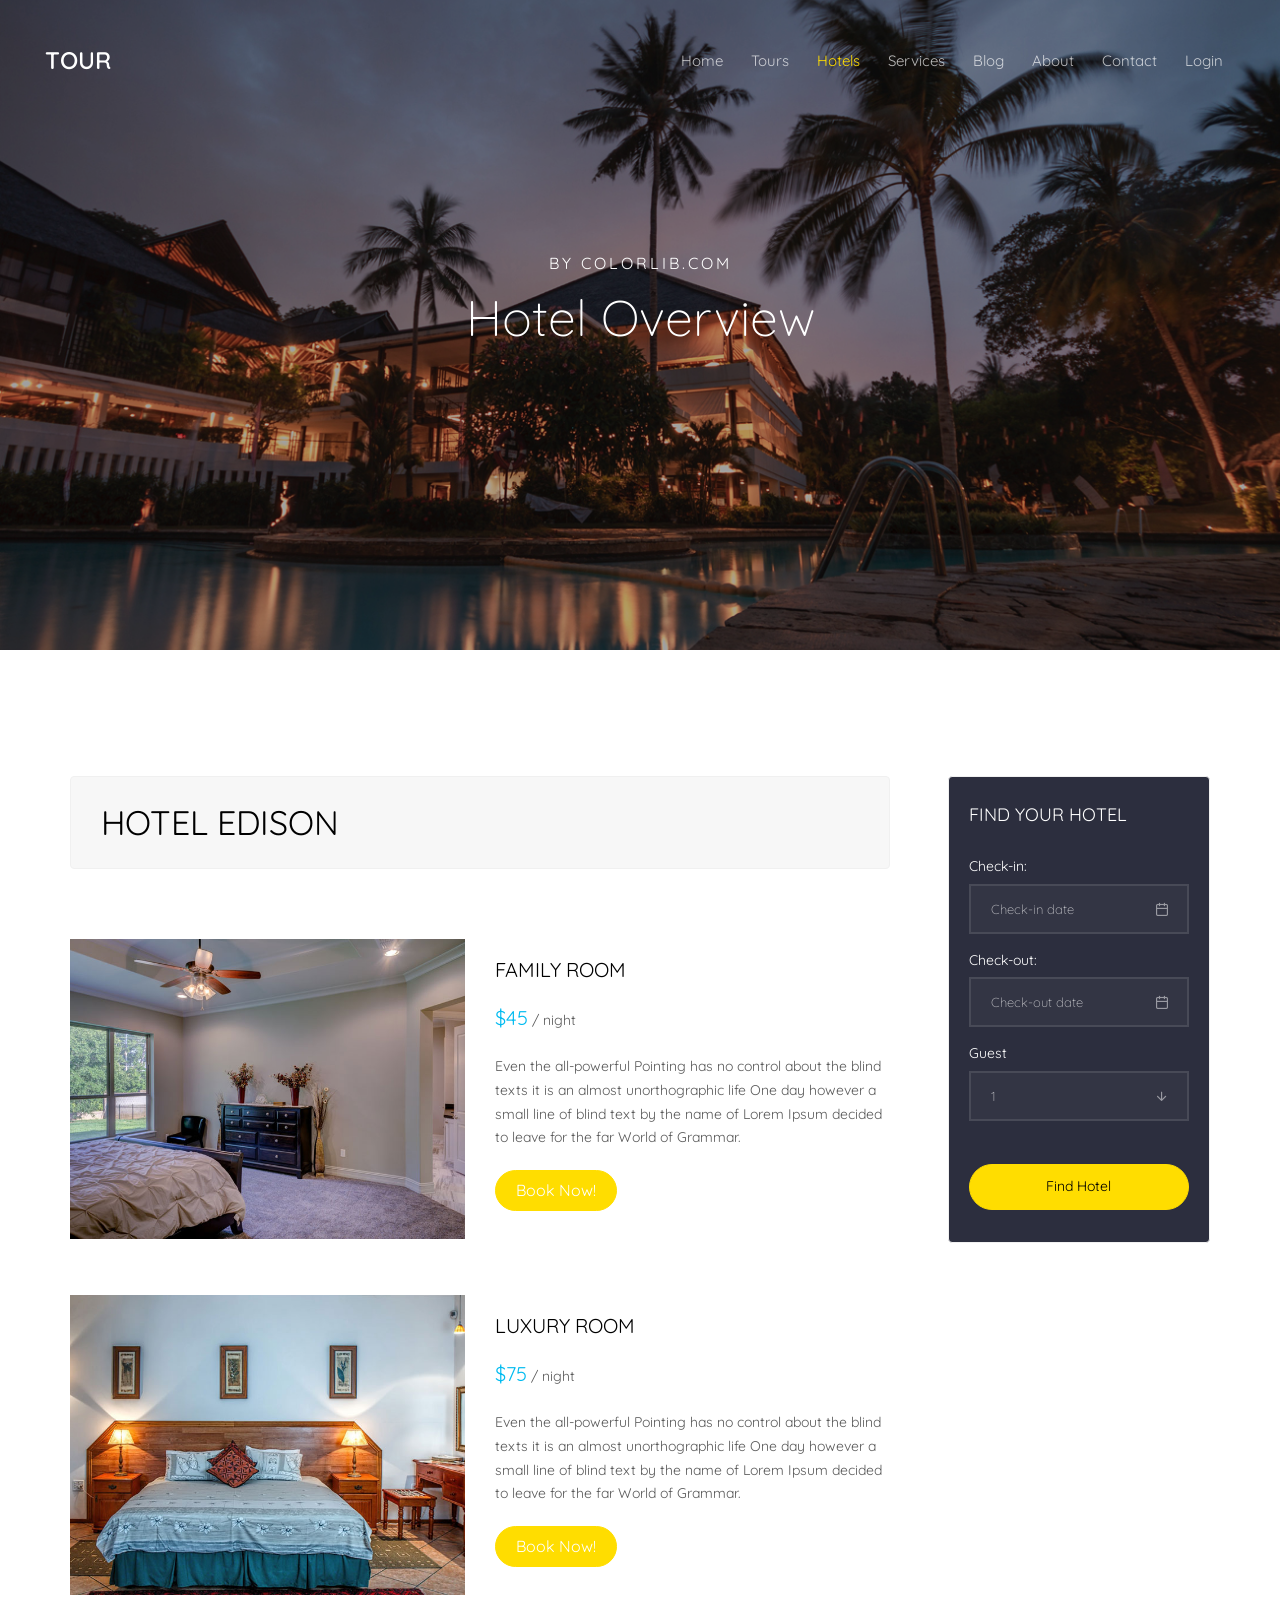
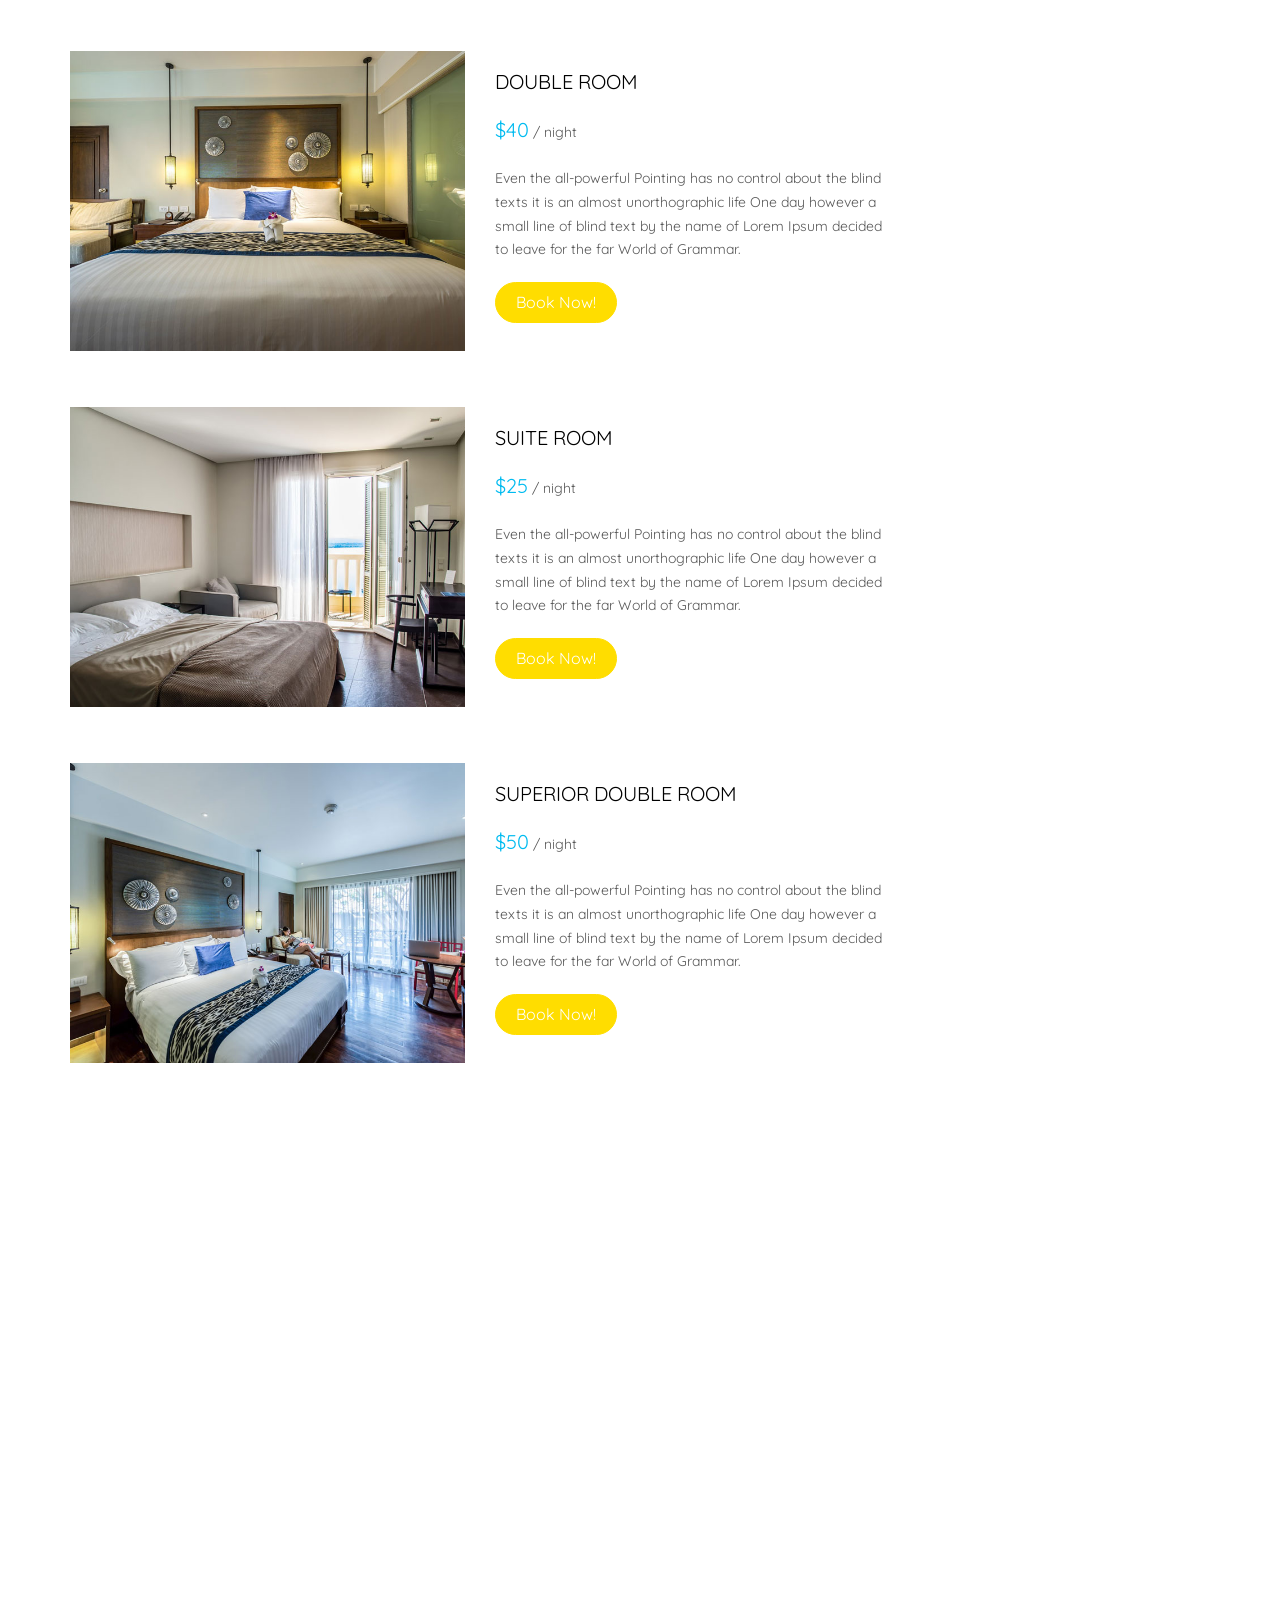
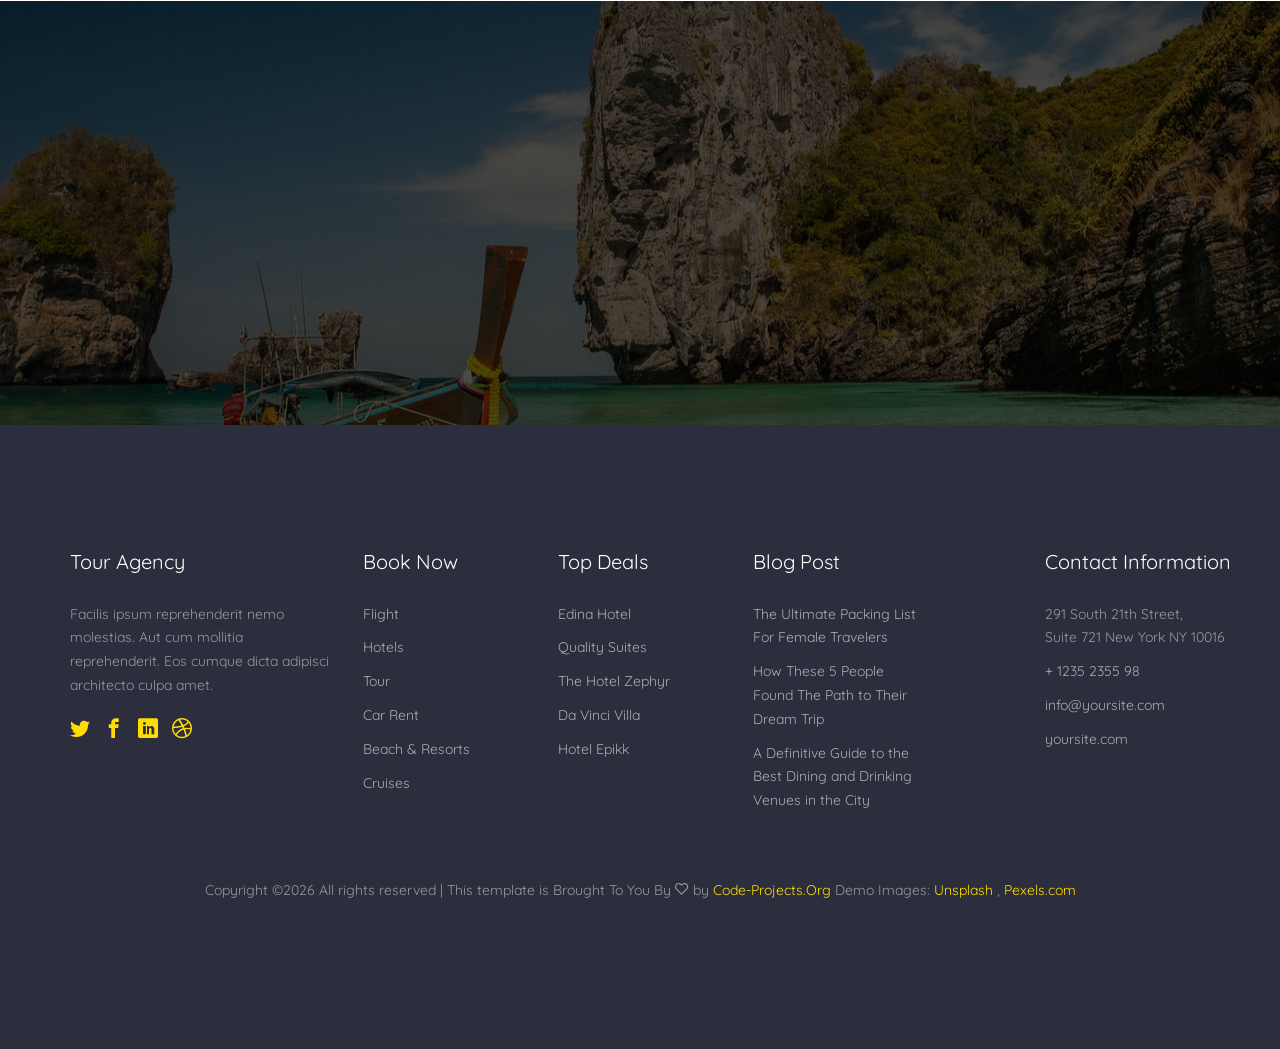
<file: hotel-room.html>
<!DOCTYPE HTML>
<html>
	<head>
		<script src="https://assets.adobedtm.com/4ef014d90ea4/a1f61f583c52/launch-62c54b05b1a7-development.min.js" async></script>
	<meta charset="utf-8">
	<meta http-equiv="X-UA-Compatible" content="IE=edge">
	<title>Tour Template</title>
	<meta name="viewport" content="width=device-width, initial-scale=1">
	<meta name="description" content="" />
	<meta name="keywords" content="" />
	<meta name="author" content="" />

  <!-- Facebook and Twitter integration -->
	<meta property="og:title" content=""/>
	<meta property="og:image" content=""/>
	<meta property="og:url" content=""/>
	<meta property="og:site_name" content=""/>
	<meta property="og:description" content=""/>
	<meta name="twitter:title" content="" />
	<meta name="twitter:image" content="" />
	<meta name="twitter:url" content="" />
	<meta name="twitter:card" content="" />

	<link href="https://fonts.googleapis.com/css?family=Quicksand:300,400,500,700" rel="stylesheet">
	
	<!-- Animate.css -->
	<link rel="stylesheet" href="css/animate.css">
	<!-- Icomoon Icon Fonts-->
	<link rel="stylesheet" href="css/icomoon.css">
	<!-- Bootstrap  -->
	<link rel="stylesheet" href="css/bootstrap.css">

	<!-- Magnific Popup -->
	<link rel="stylesheet" href="css/magnific-popup.css">

	<!-- Flexslider  -->
	<link rel="stylesheet" href="css/flexslider.css">

	<!-- Owl Carousel -->
	<link rel="stylesheet" href="css/owl.carousel.min.css">
	<link rel="stylesheet" href="css/owl.theme.default.min.css">
	
	<!-- Date Picker -->
	<link rel="stylesheet" href="css/bootstrap-datepicker.css">
	<!-- Flaticons  -->
	<link rel="stylesheet" href="fonts/flaticon/font/flaticon.css">

	<!-- Theme style  -->
	<link rel="stylesheet" href="css/style.css">

	<!-- Modernizr JS -->
	<script src="js/modernizr-2.6.2.min.js"></script>
	<!-- FOR IE9 below -->
	<!--[if lt IE 9]>
	<script src="js/respond.min.js"></script>
	<![endif]-->
	<script src="js/dataLayer.js"></script>
	</head>
	<body>
		
	<div class="colorlib-loader"></div>

	<div id="page">
		<nav class="colorlib-nav" role="navigation">
			<div class="top-menu">
				<div class="container-fluid">
					<div class="row">
						<div class="col-xs-2">
							<div id="colorlib-logo"><a href="index.html">Tour</a></div>
						</div>
						<div class="col-xs-10 text-right menu-1">
							<ul>
								<li><a href="index.html">Home</a></li>
								<li class="has-dropdown">
									<a href="tours.html">Tours</a>
									<ul class="dropdown">
										<li><a href="#">Destination</a></li>
										<li><a href="#">Cruises</a></li>
										<li><a href="#">Hotels</a></li>
										<li><a href="#">Booking</a></li>
									</ul>
								</li>
								<li class="active"><a href="hotels.html">Hotels</a></li>
								<li><a href="services.html">Services</a></li>
								<li><a href="blog.html">Blog</a></li>
								<li><a href="about.html">About</a></li>
								<li><a href="contact.html">Contact</a></li>
								<li id="loggedIn"><a href="login.html">Login</a></li>
							</ul>
						</div>
					</div>
				</div>
			</div>
		</nav>
		<aside id="colorlib-hero">
			<div class="flexslider">
				<ul class="slides">
			   	<li style="background-image: url(images/cover-img-4.jpg);">
			   		<div class="overlay"></div>
			   		<div class="container-fluid">
			   			<div class="row">
				   			<div class="col-md-6 col-md-offset-3 col-sm-12 col-xs-12 slider-text">
				   				<div class="slider-text-inner text-center">
				   					<h2>by colorlib.com</h2>
				   					<h1>Hotel Overview</h1>
				   				</div>
				   			</div>
				   		</div>
			   		</div>
			   	</li>
			  	</ul>
		  	</div>
		</aside>

		<div class="colorlib-wrap">
			<div class="container">
				<div class="row">
					<div class="col-md-9">
						<div class="row">
							<div class="col-md-12">
								<div class="wrap-division">
									<div class="col-md-12 col-md-offset-0 heading2 animate-box">
										<h2>Hotel Edison</h2>
									</div>
									<div class="row">
										<div class="col-md-12 animate-box">
											<div class="room-wrap">
												<div class="row">
													<div class="col-md-6 col-sm-6">
														<div class="room-img" style="background-image: url(images/room-1.jpg);"></div>
													</div>
													<div class="col-md-6 col-sm-6">
														<div class="desc">
															<h2>Family Room</h2>
															<p class="price"><span>$45</span> <small>/ night</small></p>
															<p>Even the all-powerful Pointing has no control about the blind texts it is an almost unorthographic life One day however a small line of blind text by the name of Lorem Ipsum decided to leave for the far World of Grammar.</p>
															<p><a href="#" class="btn btn-primary">Book Now!</a></p>
														</div>
													</div>
												</div>
											</div>
										</div>

										<div class="col-md-12 animate-box">
											<div class="room-wrap">
												<div class="row">
													<div class="col-md-6 col-sm-6">
														<div class="room-img" style="background-image: url(images/room-2.jpg);"></div>
													</div>
													<div class="col-md-6 col-sm-6">
														<div class="desc">
															<h2>Luxury Room</h2>
															<p class="price"><span>$75</span> <small>/ night</small></p>
															<p>Even the all-powerful Pointing has no control about the blind texts it is an almost unorthographic life One day however a small line of blind text by the name of Lorem Ipsum decided to leave for the far World of Grammar.</p>
															<p><a href="#" class="btn btn-primary">Book Now!</a></p>
														</div>
													</div>
												</div>
											</div>
										</div>

										<div class="col-md-12 animate-box">
											<div class="room-wrap">
												<div class="row">
													<div class="col-md-6 col-sm-6">
														<div class="room-img" style="background-image: url(images/room-3.jpg);"></div>
													</div>
													<div class="col-md-6 col-sm-6">
														<div class="desc">
															<h2>Double Room</h2>
															<p class="price"><span>$40</span> <small>/ night</small></p>
															<p>Even the all-powerful Pointing has no control about the blind texts it is an almost unorthographic life One day however a small line of blind text by the name of Lorem Ipsum decided to leave for the far World of Grammar.</p>
															<p><a href="#" class="btn btn-primary">Book Now!</a></p>
														</div>
													</div>
												</div>
											</div>
										</div>

										<div class="col-md-12 animate-box">
											<div class="room-wrap">
												<div class="row">
													<div class="col-md-6 col-sm-6">
														<div class="room-img" style="background-image: url(images/room-4.jpg);"></div>
													</div>
													<div class="col-md-6 col-sm-6">
														<div class="desc">
															<h2>Suite Room</h2>
															<p class="price"><span>$25</span> <small>/ night</small></p>
															<p>Even the all-powerful Pointing has no control about the blind texts it is an almost unorthographic life One day however a small line of blind text by the name of Lorem Ipsum decided to leave for the far World of Grammar.</p>
															<p><a href="#" class="btn btn-primary">Book Now!</a></p>
														</div>
													</div>
												</div>
											</div>
										</div>

										<div class="col-md-12 animate-box">
											<div class="room-wrap">
												<div class="row">
													<div class="col-md-6 col-sm-6">
														<div class="room-img" style="background-image: url(images/room-5.jpg);"></div>
													</div>
													<div class="col-md-6 col-sm-6">
														<div class="desc">
															<h2>Superior Double Room</h2>
															<p class="price"><span>$50</span> <small>/ night</small></p>
															<p>Even the all-powerful Pointing has no control about the blind texts it is an almost unorthographic life One day however a small line of blind text by the name of Lorem Ipsum decided to leave for the far World of Grammar.</p>
															<p><a href="#" class="btn btn-primary">Book Now!</a></p>
														</div>
													</div>
												</div>
											</div>
										</div>

										<div class="col-md-12 animate-box">
											<div class="room-wrap">
												<div class="row">
													<div class="col-md-6 col-sm-6">
														<div class="room-img" style="background-image: url(images/room-6.jpg);"></div>
													</div>
													<div class="col-md-6 col-sm-6">
														<div class="desc">
															<h2>Classic Double Room</h2>
															<p class="price"><span>$48</span> <small>/ night</small></p>
															<p>Even the all-powerful Pointing has no control about the blind texts it is an almost unorthographic life One day however a small line of blind text by the name of Lorem Ipsum decided to leave for the far World of Grammar.</p>
															<p><a href="#" class="btn btn-primary">Book Now!</a></p>
														</div>
													</div>
												</div>
											</div>
										</div>
									</div>
								</div>
							</div>
						</div>
					</div>

					<!-- SIDEBAR-->
					<div class="col-md-3">
						<div class="sidebar-wrap">
							<div class="side search-wrap animate-box">
								<h3 class="sidebar-heading">Find your hotel</h3>
								<form method="post" class="colorlib-form">
				              	<div class="row">
				                <div class="col-md-12">
				                  <div class="form-group">
				                    <label for="date">Check-in:</label>
				                    <div class="form-field">
				                      <i class="icon icon-calendar2"></i>
				                      <input type="text" id="date" class="form-control date" placeholder="Check-in date">
				                    </div>
				                  </div>
				                </div>
				                <div class="col-md-12">
				                  <div class="form-group">
				                    <label for="date">Check-out:</label>
				                    <div class="form-field">
				                      <i class="icon icon-calendar2"></i>
				                      <input type="text" id="date" class="form-control date" placeholder="Check-out date">
				                    </div>
				                  </div>
				                </div>
				                <div class="col-md-12">
				                  <div class="form-group">
				                    <label for="guests">Guest</label>
				                    <div class="form-field">
				                      <i class="icon icon-arrow-down3"></i>
				                      <select name="people" id="people" class="form-control">
				                        <option value="#">1</option>
				                        <option value="#">2</option>
				                        <option value="#">3</option>
				                        <option value="#">4</option>
				                        <option value="#">5+</option>
				                      </select>
				                    </div>
				                  </div>
				                </div>
				                <div class="col-md-12">
				                  <input type="submit" name="submit" id="submit" value="Find Hotel" class="btn btn-primary btn-block">
				                </div>
				              </div>
				            </form>
							</div>
							<div class="side animate-box">
								<div class="row">
									<div class="col-md-12">
										<h3 class="sidebar-heading">Price Range</h3>
										<form method="post" class="colorlib-form-2">
						              	<div class="row">
						                <div class="col-md-6">
						                  <div class="form-group">
						                    <label for="guests">Price from:</label>
						                    <div class="form-field">
						                      <i class="icon icon-arrow-down3"></i>
						                      <select name="people" id="people" class="form-control">
						                        <option value="#">1</option>
						                        <option value="#">200</option>
						                        <option value="#">300</option>
						                        <option value="#">400</option>
						                        <option value="#">1000</option>
						                      </select>
						                    </div>
						                  </div>
						                </div>
						                <div class="col-md-6">
						                  <div class="form-group">
						                    <label for="guests">Price to:</label>
						                    <div class="form-field">
						                      <i class="icon icon-arrow-down3"></i>
						                      <select name="people" id="people" class="form-control">
						                        <option value="#">2000</option>
						                        <option value="#">4000</option>
						                        <option value="#">6000</option>
						                        <option value="#">8000</option>
						                        <option value="#">10000</option>
						                      </select>
						                    </div>
						                  </div>
						                </div>
						              </div>
						            </form>
					            </div>
								</div>
							</div>
							<div class="side animate-box">
								<div class="row">
									<div class="col-md-12">
										<h3 class="sidebar-heading">Review Rating</h3>
										<form method="post" class="colorlib-form-2">
										   <div class="form-check">
												<input type="checkbox" class="form-check-input" id="exampleCheck1">
												<label class="form-check-label" for="exampleCheck1">
													<p class="rate"><span><i class="icon-star-full"></i><i class="icon-star-full"></i><i class="icon-star-full"></i><i class="icon-star-full"></i><i class="icon-star-full"></i></span></p>
												</label>
										   </div>
										   <div class="form-check">
										      <input type="checkbox" class="form-check-input" id="exampleCheck1">
										      <label class="form-check-label" for="exampleCheck1">
										    	   <p class="rate"><span><i class="icon-star-full"></i><i class="icon-star-full"></i><i class="icon-star-full"></i><i class="icon-star-full"></i></span></p>
										      </label>
										   </div>
										   <div class="form-check">
										      <input type="checkbox" class="form-check-input" id="exampleCheck1">
										      <label class="form-check-label" for="exampleCheck1">
										      	<p class="rate"><span><i class="icon-star-full"></i><i class="icon-star-full"></i><i class="icon-star-full"></i></span></p>
										     </label>
										   </div>
										   <div class="form-check">
										      <input type="checkbox" class="form-check-input" id="exampleCheck1">
										      <label class="form-check-label" for="exampleCheck1">
										      	<p class="rate"><span><i class="icon-star-full"></i><i class="icon-star-full"></i></span></p>
										     </label>
										   </div>
										   <div class="form-check">
										      <input type="checkbox" class="form-check-input" id="exampleCheck1">
										      <label class="form-check-label" for="exampleCheck1">
										      	<p class="rate"><span><i class="icon-star-full"></i></span></p>
										     </label>
										   </div>
										</form>
									</div>
								</div>
							</div>
							<div class="side animate-box">
								<div class="row">
									<div class="col-md-12">
										<h3 class="sidebar-heading">Categories</h3>
										<form method="post" class="colorlib-form-2">
										   <div class="form-check">
												<input type="checkbox" class="form-check-input" id="exampleCheck1">
												<label class="form-check-label" for="exampleCheck1">
													<h4 class="place">Apartment</h4>
												</label>
										   </div>
										   <div class="form-check">
										      <input type="checkbox" class="form-check-input" id="exampleCheck1">
										      <label class="form-check-label" for="exampleCheck1">
													<h4 class="place">Hotel</h4>
												</label>
										   </div>
										   <div class="form-check">
										      <input type="checkbox" class="form-check-input" id="exampleCheck1">
										      <label class="form-check-label" for="exampleCheck1">
													<h4 class="place">Hostel</h4>
												</label>
										   </div>
										   <div class="form-check">
										      <input type="checkbox" class="form-check-input" id="exampleCheck1">
										      <label class="form-check-label" for="exampleCheck1">
													<h4 class="place">Inn</h4>
												</label>
										   </div>
										   <div class="form-check">
										      <input type="checkbox" class="form-check-input" id="exampleCheck1">
										      <label class="form-check-label" for="exampleCheck1">
													<h4 class="place">Villa</h4>
												</label>
										   </div>
										</form>
									</div>
								</div>
							</div>
							<div class="side animate-box">
								<div class="row">
									<div class="col-md-12">
										<h3 class="sidebar-heading">Location</h3>
										<form method="post" class="colorlib-form-2">
										   <div class="form-check">
												<input type="checkbox" class="form-check-input" id="exampleCheck1">
												<label class="form-check-label" for="exampleCheck1">
													<h4 class="place">Greece</h4>
												</label>
										   </div>
										   <div class="form-check">
										      <input type="checkbox" class="form-check-input" id="exampleCheck1">
										      <label class="form-check-label" for="exampleCheck1">
													<h4 class="place">Italy</h4>
												</label>
										   </div>
										   <div class="form-check">
										      <input type="checkbox" class="form-check-input" id="exampleCheck1">
										      <label class="form-check-label" for="exampleCheck1">
													<h4 class="place">Spain</h4>
												</label>
										   </div>
										   <div class="form-check">
										      <input type="checkbox" class="form-check-input" id="exampleCheck1">
										      <label class="form-check-label" for="exampleCheck1">
													<h4 class="place">Germany</h4>
												</label>
										   </div>
										   <div class="form-check">
										      <input type="checkbox" class="form-check-input" id="exampleCheck1">
										      <label class="form-check-label" for="exampleCheck1">
													<h4 class="place">Japan</h4>
												</label>
										   </div>
										</form>
									</div>
								</div>
							</div>
							<div class="side animate-box">
								<div class="row">
									<div class="col-md-12">
										<h3 class="sidebar-heading">Facilities</h3>
										<form method="post" class="colorlib-form-2">
										   <div class="form-check">
												<input type="checkbox" class="form-check-input" id="exampleCheck1">
												<label class="form-check-label" for="exampleCheck1">
													<h4 class="place">Airport Transfer</h4>
												</label>
										   </div>
										   <div class="form-check">
										      <input type="checkbox" class="form-check-input" id="exampleCheck1">
										      <label class="form-check-label" for="exampleCheck1">
													<h4 class="place">Resto Bar</h4>
												</label>
										   </div>
										   <div class="form-check">
										      <input type="checkbox" class="form-check-input" id="exampleCheck1">
										      <label class="form-check-label" for="exampleCheck1">
													<h4 class="place">Restaurant</h4>
												</label>
										   </div>
										   <div class="form-check">
										      <input type="checkbox" class="form-check-input" id="exampleCheck1">
										      <label class="form-check-label" for="exampleCheck1">
													<h4 class="place">Swimming Pool</h4>
												</label>
										   </div>
										   <div class="form-check">
										      <input type="checkbox" class="form-check-input" id="exampleCheck1">
										      <label class="form-check-label" for="exampleCheck1">
													<h4 class="place">Japan</h4>
												</label>
										   </div>
										</form>
									</div>
								</div>
							</div>
						</div>
					</div>
				</div>
			</div>
		</div>

	
		<div id="colorlib-subscribe" style="background-image: url(images/img_bg_2.jpg);" data-stellar-background-ratio="0.5">
			<div class="overlay"></div>
			<div class="container">
				<div class="row">
					<div class="col-md-6 col-md-offset-3 text-center colorlib-heading animate-box">
						<h2>Sign Up for a Newsletter</h2>
						<p>Sign up for our mailing list to get latest updates and offers.</p>
						<form class="form-inline qbstp-header-subscribe">
							<div class="row">
								<div class="col-md-12 col-md-offset-0">
									<div class="form-group">
										<input type="text" class="form-control" id="email" placeholder="Enter your email">
										<button type="submit" class="btn btn-primary">Subscribe</button>
									</div>
								</div>
							</div>
						</form>
					</div>
				</div>
			</div>
		</div>

		<footer id="colorlib-footer" role="contentinfo">
			<div class="container">
				<div class="row row-pb-md">
					<div class="col-md-3 colorlib-widget">
						<h4>Tour Agency</h4>
						<p>Facilis ipsum reprehenderit nemo molestias. Aut cum mollitia reprehenderit. Eos cumque dicta adipisci architecto culpa amet.</p>
						<p>
							<ul class="colorlib-social-icons">
								<li><a href="#"><i class="icon-twitter"></i></a></li>
								<li><a href="#"><i class="icon-facebook"></i></a></li>
								<li><a href="#"><i class="icon-linkedin"></i></a></li>
								<li><a href="#"><i class="icon-dribbble"></i></a></li>
							</ul>
						</p>
					</div>
					<div class="col-md-2 colorlib-widget">
						<h4>Book Now</h4>
						<p>
							<ul class="colorlib-footer-links">
								<li><a href="#">Flight</a></li>
								<li><a href="#">Hotels</a></li>
								<li><a href="#">Tour</a></li>
								<li><a href="#">Car Rent</a></li>
								<li><a href="#">Beach &amp; Resorts</a></li>
								<li><a href="#">Cruises</a></li>
							</ul>
						</p>
					</div>
					<div class="col-md-2 colorlib-widget">
						<h4>Top Deals</h4>
						<p>
							<ul class="colorlib-footer-links">
								<li><a href="#">Edina Hotel</a></li>
								<li><a href="#">Quality Suites</a></li>
								<li><a href="#">The Hotel Zephyr</a></li>
								<li><a href="#">Da Vinci Villa</a></li>
								<li><a href="#">Hotel Epikk</a></li>
							</ul>
						</p>
					</div>
					<div class="col-md-2">
						<h4>Blog Post</h4>
						<ul class="colorlib-footer-links">
							<li><a href="#">The Ultimate Packing List For Female Travelers</a></li>
							<li><a href="#">How These 5 People Found The Path to Their Dream Trip</a></li>
							<li><a href="#">A Definitive Guide to the Best Dining and Drinking Venues in the City</a></li>
						</ul>
					</div>

					<div class="col-md-3 col-md-push-1">
						<h4>Contact Information</h4>
						<ul class="colorlib-footer-links">
							<li>291 South 21th Street, <br> Suite 721 New York NY 10016</li>
							<li><a href="tel://1234567920">+ 1235 2355 98</a></li>
							<li><a href="mailto:info@yoursite.com">info@yoursite.com</a></li>
							<li><a href="#">yoursite.com</a></li>
						</ul>
					</div>
				</div>
				<div class="row">
					<div class="col-md-12 text-center">
						<p>
							<!-- Link back to Colorlib can't be removed. Template is licensed under CC BY 3.0. -->
Copyright &copy;<script>document.write(new Date().getFullYear());</script> All rights reserved | This template is Brought To You By <i class="icon-heart2" aria-hidden="true"></i> by <a href="https://colorlib.com" target="_blank">Code-Projects.Org</a>
<!-- Link back to Colorlib can't be removed. Template is licensed under CC BY 3.0. --></span> 
							<span class="block">Demo Images: <a href="http://unsplash.co/" target="_blank">Unsplash</a> , <a href="http://pexels.com/" target="_blank">Pexels.com</a></span>
						</p>
					</div>
				</div>
			</div>
		</footer>
	</div>

	<div class="gototop js-top">
		<a href="#" class="js-gotop"><i class="icon-arrow-up2"></i></a>
	</div>

	<!-- jQuery -->
	<script src="js/jquery.min.js"></script>
	<!-- jQuery Easing -->
	<script src="js/jquery.easing.1.3.js"></script>
	<!-- Bootstrap -->
	<script src="js/bootstrap.min.js"></script>
	<!-- Waypoints -->
	<script src="js/jquery.waypoints.min.js"></script>
	<!-- Flexslider -->
	<script src="js/jquery.flexslider-min.js"></script>
	<!-- Owl carousel -->
	<script src="js/owl.carousel.min.js"></script>
	<!-- Magnific Popup -->
	<script src="js/jquery.magnific-popup.min.js"></script>
	<script src="js/magnific-popup-options.js"></script>
	<!-- Date Picker -->
	<script src="js/bootstrap-datepicker.js"></script>
	<!-- Stellar Parallax -->
	<script src="js/jquery.stellar.min.js"></script>

	<!-- Main -->
	<script src="js/main.js"></script>

	</body>
	<script>
		if(localStorage.getItem("loginStatus")){
			document.getElementById("loggedIn").innerHTML = "<a href='logout.html'>logout</a>"
			console.log(document.getElementById("loggedIn").innerHTML);
		}
		</script>
</html>
</file>
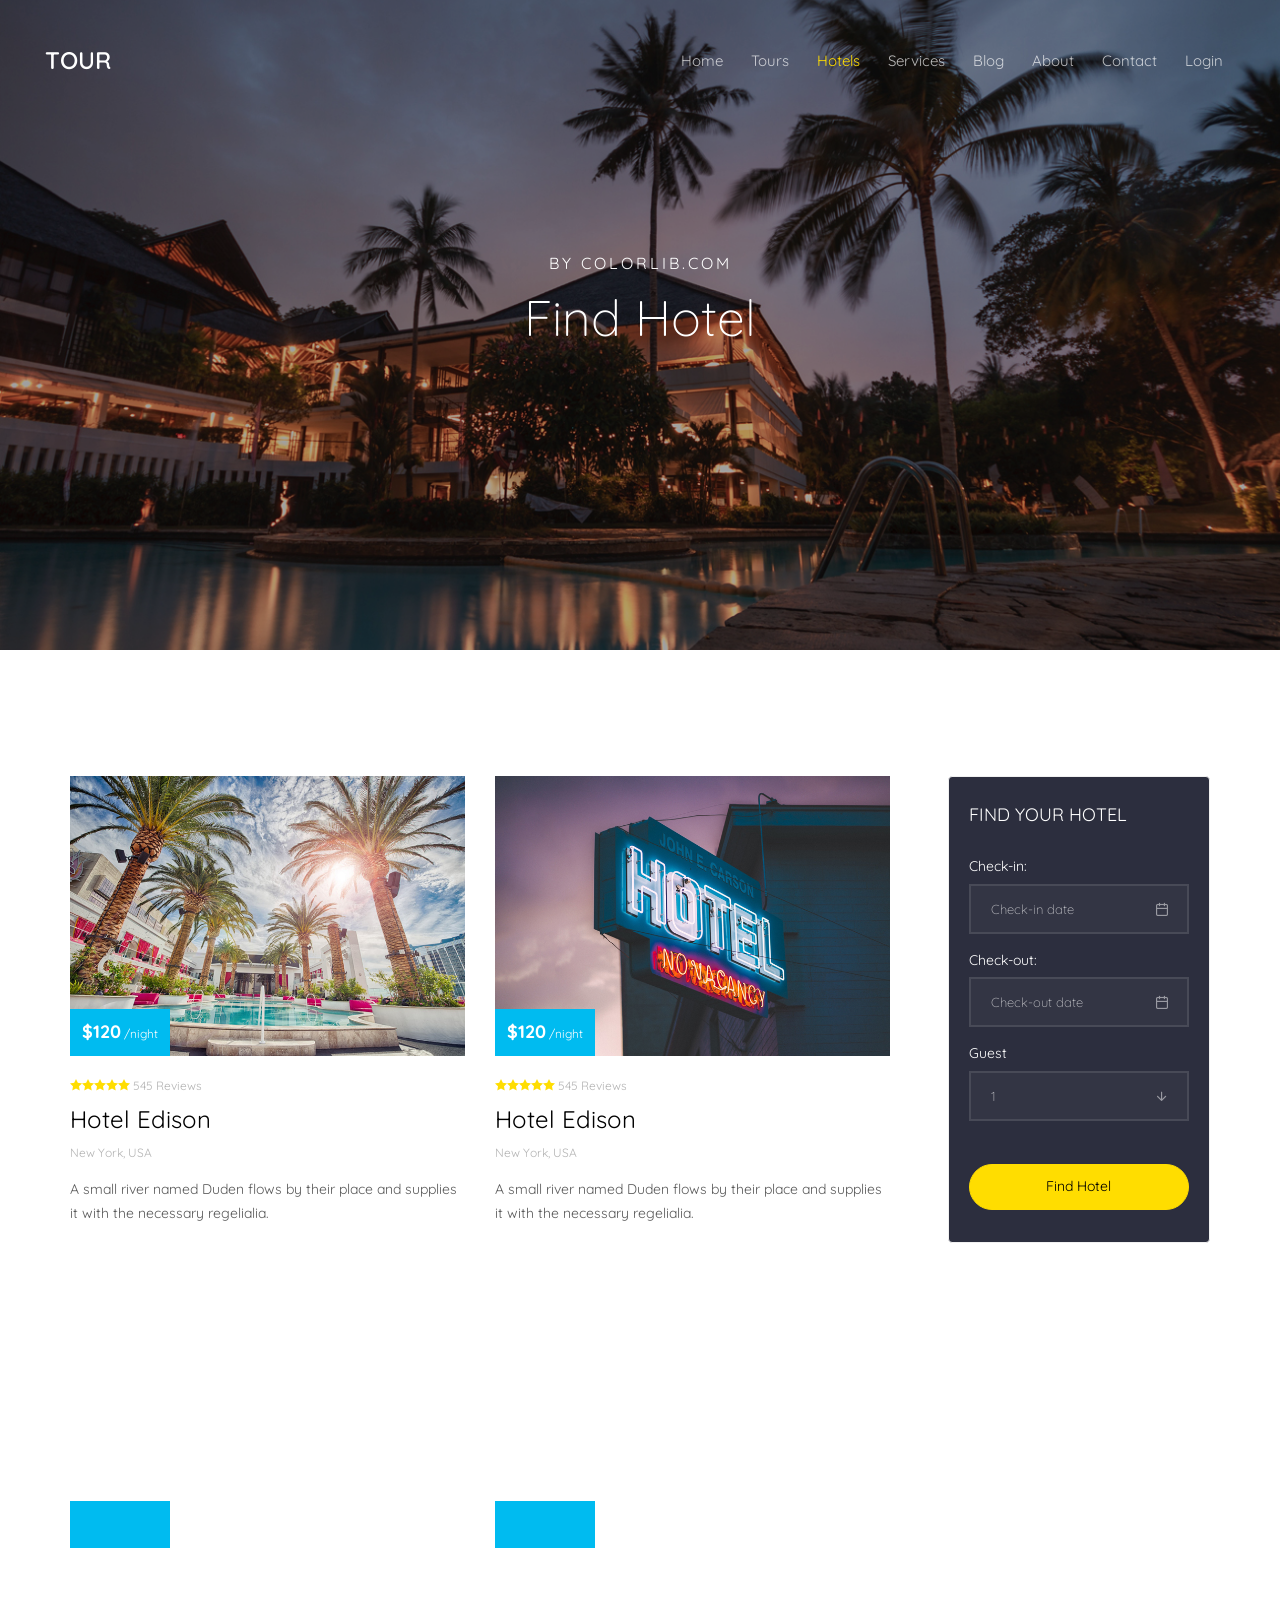
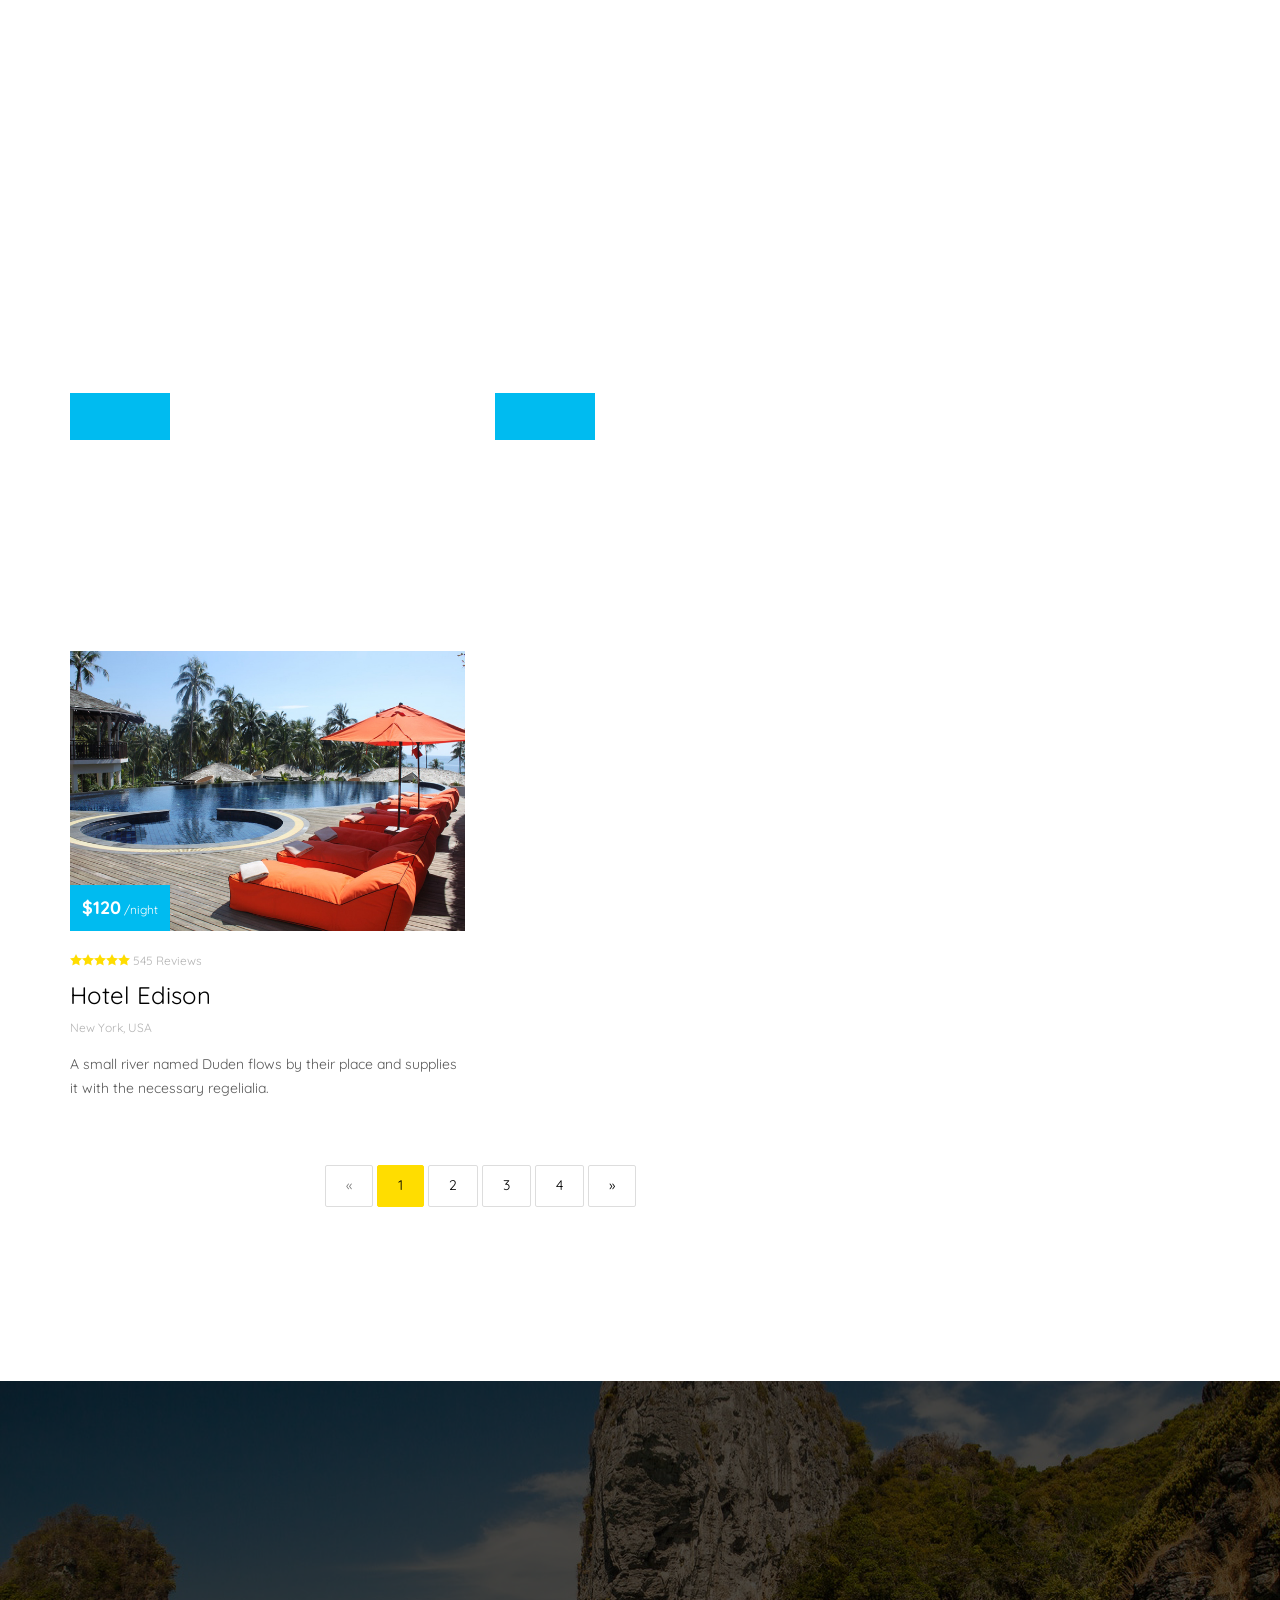
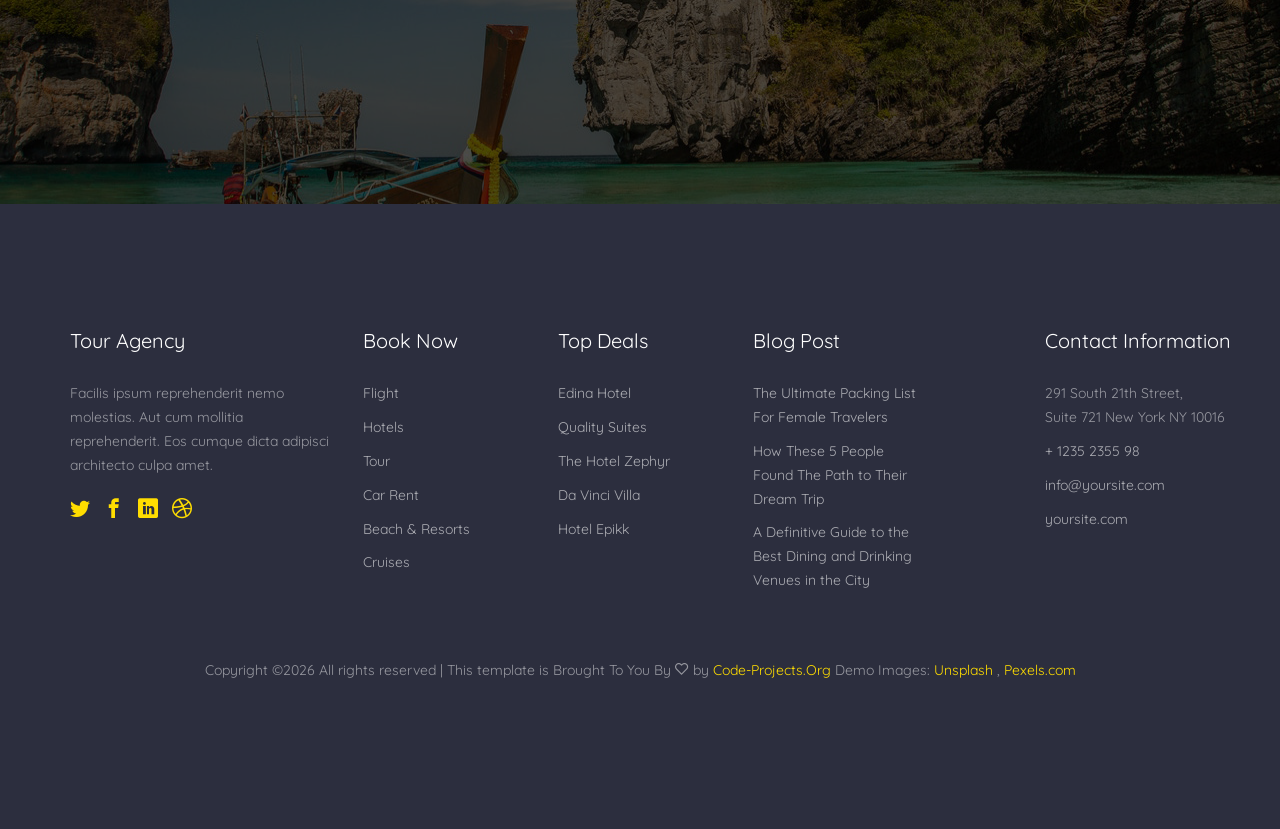
<file: hotels.html>
<!DOCTYPE HTML>
<html>
	<head>
		<script src="https://assets.adobedtm.com/4ef014d90ea4/a1f61f583c52/launch-62c54b05b1a7-development.min.js" async></script>
	<meta charset="utf-8">
	<meta http-equiv="X-UA-Compatible" content="IE=edge">
	<title>Tour Template</title>
	<meta name="viewport" content="width=device-width, initial-scale=1">
	<meta name="description" content="" />
	<meta name="keywords" content="" />
	<meta name="author" content="" />

  <!-- Facebook and Twitter integration -->
	<meta property="og:title" content=""/>
	<meta property="og:image" content=""/>
	<meta property="og:url" content=""/>
	<meta property="og:site_name" content=""/>
	<meta property="og:description" content=""/>
	<meta name="twitter:title" content="" />
	<meta name="twitter:image" content="" />
	<meta name="twitter:url" content="" />
	<meta name="twitter:card" content="" />

	<link href="https://fonts.googleapis.com/css?family=Quicksand:300,400,500,700" rel="stylesheet">
	
	<!-- Animate.css -->
	<link rel="stylesheet" href="css/animate.css">
	<!-- Icomoon Icon Fonts-->
	<link rel="stylesheet" href="css/icomoon.css">
	<!-- Bootstrap  -->
	<link rel="stylesheet" href="css/bootstrap.css">

	<!-- Magnific Popup -->
	<link rel="stylesheet" href="css/magnific-popup.css">

	<!-- Flexslider  -->
	<link rel="stylesheet" href="css/flexslider.css">

	<!-- Owl Carousel -->
	<link rel="stylesheet" href="css/owl.carousel.min.css">
	<link rel="stylesheet" href="css/owl.theme.default.min.css">
	
	<!-- Date Picker -->
	<link rel="stylesheet" href="css/bootstrap-datepicker.css">
	<!-- Flaticons  -->
	<link rel="stylesheet" href="fonts/flaticon/font/flaticon.css">

	<!-- Theme style  -->
	<link rel="stylesheet" href="css/style.css">

	<!-- Modernizr JS -->
	<script src="js/modernizr-2.6.2.min.js"></script>
	<!-- FOR IE9 below -->
	<!--[if lt IE 9]>
	<script src="js/respond.min.js"></script>
	<![endif]-->
  


	<script src="js/dataLayer.js"></script>
	</head>
	<body>
		
	<div class="colorlib-loader"></div>

	<div id="page">
		<nav class="colorlib-nav" role="navigation">
			<div class="top-menu">
				<div class="container-fluid">
					<div class="row">
						<div class="col-xs-2">
							<div id="colorlib-logo"><a href="index.html">Tour</a></div>
						</div>
						<div class="col-xs-10 text-right menu-1">
							<ul>
								<li><a href="index.html">Home</a></li>
								<li class="has-dropdown">
									<a href="tours.html">Tours</a>
									<ul class="dropdown">
										<li><a href="#">Destination</a></li>
										<li><a href="#">Cruises</a></li>
										<li><a href="#">Hotels</a></li>
										<li><a href="#">Booking</a></li>
									</ul>
								</li>
								<li class="active"><a href="hotels.html">Hotels</a></li>
								<li><a href="services.html">Services</a></li>
								<li><a href="blog.html">Blog</a></li>
								<li><a href="about.html">About</a></li>
								<li><a href="contact.html">Contact</a></li>
								<li id="loggedIn"><a href="login.html">Login</a></li>
							</ul>
						</div>
					</div>
				</div>
			</div>
		</nav>
		<aside id="colorlib-hero">
			<div class="flexslider">
				<ul class="slides">
			   	<li style="background-image: url(images/cover-img-4.jpg);">
			   		<div class="overlay"></div>
			   		<div class="container-fluid">
			   			<div class="row">
				   			<div class="col-md-6 col-md-offset-3 col-sm-12 col-xs-12 slider-text">
				   				<div class="slider-text-inner text-center">
				   					<h2>by colorlib.com</h2>
				   					<h1>Find Hotel</h1>
				   				</div>
				   			</div>
				   		</div>
			   		</div>
			   	</li>
			  	</ul>
		  	</div>
		</aside>

		<div class="colorlib-wrap">
			<div class="container">
				<div class="row">
					<div class="col-md-9">
						<div class="row">
							<div class="wrap-division">
								<div class="col-md-6 col-sm-6 animate-box">
									<div class="hotel-entry">
										<a href="hotel-room.html" class="hotel-img" style="background-image: url(images/hotel-1.jpg);">
											<p class="price"><span>$120</span><small> /night</small></p>
										</a>
										<div class="desc">
											<p class="star"><span><i class="icon-star-full"></i><i class="icon-star-full"></i><i class="icon-star-full"></i><i class="icon-star-full"></i><i class="icon-star-full"></i></span> 545 Reviews</p>
											<h3><a href="hotel-room.html">Hotel Edison</a></h3>
											<span class="place">New York, USA</span>
											<p>A small river named Duden flows by their place and supplies it with the necessary regelialia.</p>
										</div>
									</div>
								</div>

								<div class="col-md-6 col-sm-6 animate-box">
									<div class="hotel-entry">
										<a href="hotel-room.html" class="hotel-img" style="background-image: url(images/hotel-2.jpg);">
											<p class="price"><span>$120</span><small> /night</small></p>
										</a>
										<div class="desc">
											<p class="star"><span><i class="icon-star-full"></i><i class="icon-star-full"></i><i class="icon-star-full"></i><i class="icon-star-full"></i><i class="icon-star-full"></i></span> 545 Reviews</p>
											<h3><a href="hotel-room.html">Hotel Edison</a></h3>
											<span class="place">New York, USA</span>
											<p>A small river named Duden flows by their place and supplies it with the necessary regelialia.</p>
										</div>
									</div>
								</div>

								<div class="col-md-6 col-sm-6 animate-box">
									<div class="hotel-entry">
										<a href="hotel-room.html" class="hotel-img" style="background-image: url(images/hotel-3.jpg);">
											<p class="price"><span>$120</span><small> /night</small></p>
										</a>
										<div class="desc">
											<p class="star"><span><i class="icon-star-full"></i><i class="icon-star-full"></i><i class="icon-star-full"></i><i class="icon-star-full"></i><i class="icon-star-full"></i></span> 545 Reviews</p>
											<h3><a href="hotel-room.html">Hotel Edison</a></h3>
											<span class="place">New York, USA</span>
											<p>A small river named Duden flows by their place and supplies it with the necessary regelialia.</p>
										</div>
									</div>
								</div>

								<div class="col-md-6 col-sm-6 animate-box">
									<div class="hotel-entry">
										<a href="hotel-room.html" class="hotel-img" style="background-image: url(images/hotel-4.jpg);">
											<p class="price"><span>$120</span><small> /night</small></p>
										</a>
										<div class="desc">
											<p class="star"><span><i class="icon-star-full"></i><i class="icon-star-full"></i><i class="icon-star-full"></i><i class="icon-star-full"></i><i class="icon-star-full"></i></span> 545 Reviews</p>
											<h3><a href="hotel-room.html">Hotel Edison</a></h3>
											<span class="place">New York, USA</span>
											<p>A small river named Duden flows by their place and supplies it with the necessary regelialia.</p>
										</div>
									</div>
								</div>

								<div class="col-md-6 col-sm-6 animate-box">
									<div class="hotel-entry">
										<a href="hotel-room.html" class="hotel-img" style="background-image: url(images/hotel-5.jpg);">
											<p class="price"><span>$120</span><small> /night</small></p>
										</a>
										<div class="desc">
											<p class="star"><span><i class="icon-star-full"></i><i class="icon-star-full"></i><i class="icon-star-full"></i><i class="icon-star-full"></i><i class="icon-star-full"></i></span> 545 Reviews</p>
											<h3><a href="hotel-room.html">Hotel Edison</a></h3>
											<span class="place">New York, USA</span>
											<p>A small river named Duden flows by their place and supplies it with the necessary regelialia.</p>
										</div>
									</div>
								</div>

								<div class="col-md-6 col-sm-6 animate-box">
									<div class="hotel-entry">
										<a href="hotel-room.html" class="hotel-img" style="background-image: url(images/hotel-6.jpg);">
											<p class="price"><span>$120</span><small> /night</small></p>
										</a>
										<div class="desc">
											<p class="star"><span><i class="icon-star-full"></i><i class="icon-star-full"></i><i class="icon-star-full"></i><i class="icon-star-full"></i><i class="icon-star-full"></i></span> 545 Reviews</p>
											<h3><a href="hotel-room.html">Hotel Edison</a></h3>
											<span class="place">New York, USA</span>
											<p>A small river named Duden flows by their place and supplies it with the necessary regelialia.</p>
										</div>
									</div>
								</div>

								<div class="col-md-6 col-sm-6 animate-box">
									<div class="hotel-entry">
										<a href="hotel-room.html" class="hotel-img" style="background-image: url(images/hotel-7.jpg);">
											<p class="price"><span>$120</span><small> /night</small></p>
										</a>
										<div class="desc">
											<p class="star"><span><i class="icon-star-full"></i><i class="icon-star-full"></i><i class="icon-star-full"></i><i class="icon-star-full"></i><i class="icon-star-full"></i></span> 545 Reviews</p>
											<h3><a href="hotel-room.html">Hotel Edison</a></h3>
											<span class="place">New York, USA</span>
											<p>A small river named Duden flows by their place and supplies it with the necessary regelialia.</p>
										</div>
									</div>
								</div>

								<div class="col-md-6 col-sm-6 animate-box">
									<div class="hotel-entry">
										<a href="hotel-room.html" class="hotel-img" style="background-image: url(images/hotel-8.jpg);">
											<p class="price"><span>$120</span><small> /night</small></p>
										</a>
										<div class="desc">
											<p class="star"><span><i class="icon-star-full"></i><i class="icon-star-full"></i><i class="icon-star-full"></i><i class="icon-star-full"></i><i class="icon-star-full"></i></span> 545 Reviews</p>
											<h3><a href="hotel-room.html">Hotel Edison</a></h3>
											<span class="place">New York, USA</span>
											<p>A small river named Duden flows by their place and supplies it with the necessary regelialia.</p>
										</div>
									</div>
								</div>
							</div>
						</div>
						<div class="row">
							<div class="col-md-12 text-center">
								<ul class="pagination">
									<li class="disabled"><a href="#">&laquo;</a></li>
									<li class="active"><a href="#">1</a></li>
									<li><a href="#">2</a></li>
									<li><a href="#">3</a></li>
									<li><a href="#">4</a></li>
									<li><a href="#">&raquo;</a></li>
								</ul>
							</div>
						</div>
					</div>

					<!-- SIDEBAR-->
					<div class="col-md-3">
						<div class="sidebar-wrap">
							<div class="side search-wrap animate-box">
								<h3 class="sidebar-heading">Find your hotel</h3>
								<form method="post" class="colorlib-form">
				              	<div class="row">
				                <div class="col-md-12">
				                  <div class="form-group">
				                    <label for="date">Check-in:</label>
				                    <div class="form-field">
				                      <i class="icon icon-calendar2"></i>
				                      <input type="text" id="date" class="form-control date" placeholder="Check-in date">
				                    </div>
				                  </div>
				                </div>
				                <div class="col-md-12">
				                  <div class="form-group">
				                    <label for="date">Check-out:</label>
				                    <div class="form-field">
				                      <i class="icon icon-calendar2"></i>
				                      <input type="text" id="date" class="form-control date" placeholder="Check-out date">
				                    </div>
				                  </div>
				                </div>
				                <div class="col-md-12">
				                  <div class="form-group">
				                    <label for="guests">Guest</label>
				                    <div class="form-field">
				                      <i class="icon icon-arrow-down3"></i>
				                      <select name="people" id="people" class="form-control">
				                        <option value="#">1</option>
				                        <option value="#">2</option>
				                        <option value="#">3</option>
				                        <option value="#">4</option>
				                        <option value="#">5+</option>
				                      </select>
				                    </div>
				                  </div>
				                </div>
				                <div class="col-md-12">
				                  <input type="submit" name="submit" id="submit" value="Find Hotel" class="btn btn-primary btn-block">
				                </div>
				              </div>
				            </form>
							</div>
							<div class="side animate-box">
								<div class="row">
									<div class="col-md-12">
										<h3 class="sidebar-heading">Price Range</h3>
										<form method="post" class="colorlib-form-2">
						              	<div class="row">
						                <div class="col-md-6">
						                  <div class="form-group">
						                    <label for="guests">Price from:</label>
						                    <div class="form-field">
						                      <i class="icon icon-arrow-down3"></i>
						                      <select name="people" id="people" class="form-control">
						                        <option value="#">1</option>
						                        <option value="#">200</option>
						                        <option value="#">300</option>
						                        <option value="#">400</option>
						                        <option value="#">1000</option>
						                      </select>
						                    </div>
						                  </div>
						                </div>
						                <div class="col-md-6">
						                  <div class="form-group">
						                    <label for="guests">Price to:</label>
						                    <div class="form-field">
						                      <i class="icon icon-arrow-down3"></i>
						                      <select name="people" id="people" class="form-control">
						                        <option value="#">2000</option>
						                        <option value="#">4000</option>
						                        <option value="#">6000</option>
						                        <option value="#">8000</option>
						                        <option value="#">10000</option>
						                      </select>
						                    </div>
						                  </div>
						                </div>
						              </div>
						            </form>
					            </div>
								</div>
							</div>
							<div class="side animate-box">
								<div class="row">
									<div class="col-md-12">
										<h3 class="sidebar-heading">Review Rating</h3>
										<form method="post" class="colorlib-form-2">
										   <div class="form-check">
												<input type="checkbox" class="form-check-input" id="exampleCheck1">
												<label class="form-check-label" for="exampleCheck1">
													<p class="rate"><span><i class="icon-star-full"></i><i class="icon-star-full"></i><i class="icon-star-full"></i><i class="icon-star-full"></i><i class="icon-star-full"></i></span></p>
												</label>
										   </div>
										   <div class="form-check">
										      <input type="checkbox" class="form-check-input" id="exampleCheck1">
										      <label class="form-check-label" for="exampleCheck1">
										    	   <p class="rate"><span><i class="icon-star-full"></i><i class="icon-star-full"></i><i class="icon-star-full"></i><i class="icon-star-full"></i></span></p>
										      </label>
										   </div>
										   <div class="form-check">
										      <input type="checkbox" class="form-check-input" id="exampleCheck1">
										      <label class="form-check-label" for="exampleCheck1">
										      	<p class="rate"><span><i class="icon-star-full"></i><i class="icon-star-full"></i><i class="icon-star-full"></i></span></p>
										     </label>
										   </div>
										   <div class="form-check">
										      <input type="checkbox" class="form-check-input" id="exampleCheck1">
										      <label class="form-check-label" for="exampleCheck1">
										      	<p class="rate"><span><i class="icon-star-full"></i><i class="icon-star-full"></i></span></p>
										     </label>
										   </div>
										   <div class="form-check">
										      <input type="checkbox" class="form-check-input" id="exampleCheck1">
										      <label class="form-check-label" for="exampleCheck1">
										      	<p class="rate"><span><i class="icon-star-full"></i></span></p>
										     </label>
										   </div>
										</form>
									</div>
								</div>
							</div>
							<div class="side animate-box">
								<div class="row">
									<div class="col-md-12">
										<h3 class="sidebar-heading">Categories</h3>
										<form method="post" class="colorlib-form-2">
										   <div class="form-check">
												<input type="checkbox" class="form-check-input" id="exampleCheck1">
												<label class="form-check-label" for="exampleCheck1">
													<h4 class="place">Apartment</h4>
												</label>
										   </div>
										   <div class="form-check">
										      <input type="checkbox" class="form-check-input" id="exampleCheck1">
										      <label class="form-check-label" for="exampleCheck1">
													<h4 class="place">Hotel</h4>
												</label>
										   </div>
										   <div class="form-check">
										      <input type="checkbox" class="form-check-input" id="exampleCheck1">
										      <label class="form-check-label" for="exampleCheck1">
													<h4 class="place">Hostel</h4>
												</label>
										   </div>
										   <div class="form-check">
										      <input type="checkbox" class="form-check-input" id="exampleCheck1">
										      <label class="form-check-label" for="exampleCheck1">
													<h4 class="place">Inn</h4>
												</label>
										   </div>
										   <div class="form-check">
										      <input type="checkbox" class="form-check-input" id="exampleCheck1">
										      <label class="form-check-label" for="exampleCheck1">
													<h4 class="place">Villa</h4>
												</label>
										   </div>
										</form>
									</div>
								</div>
							</div>
							<div class="side animate-box">
								<div class="row">
									<div class="col-md-12">
										<h3 class="sidebar-heading">Location</h3>
										<form method="post" class="colorlib-form-2">
										   <div class="form-check">
												<input type="checkbox" class="form-check-input" id="exampleCheck1">
												<label class="form-check-label" for="exampleCheck1">
													<h4 class="place">Greece</h4>
												</label>
										   </div>
										   <div class="form-check">
										      <input type="checkbox" class="form-check-input" id="exampleCheck1">
										      <label class="form-check-label" for="exampleCheck1">
													<h4 class="place">Italy</h4>
												</label>
										   </div>
										   <div class="form-check">
										      <input type="checkbox" class="form-check-input" id="exampleCheck1">
										      <label class="form-check-label" for="exampleCheck1">
													<h4 class="place">Spain</h4>
												</label>
										   </div>
										   <div class="form-check">
										      <input type="checkbox" class="form-check-input" id="exampleCheck1">
										      <label class="form-check-label" for="exampleCheck1">
													<h4 class="place">Germany</h4>
												</label>
										   </div>
										   <div class="form-check">
										      <input type="checkbox" class="form-check-input" id="exampleCheck1">
										      <label class="form-check-label" for="exampleCheck1">
													<h4 class="place">Japan</h4>
												</label>
										   </div>
										</form>
									</div>
								</div>
							</div>
							<div class="side animate-box">
								<div class="row">
									<div class="col-md-12">
										<h3 class="sidebar-heading">Facilities</h3>
										<form method="post" class="colorlib-form-2">
										   <div class="form-check">
												<input type="checkbox" class="form-check-input" id="exampleCheck1">
												<label class="form-check-label" for="exampleCheck1">
													<h4 class="place">Airport Transfer</h4>
												</label>
										   </div>
										   <div class="form-check">
										      <input type="checkbox" class="form-check-input" id="exampleCheck1">
										      <label class="form-check-label" for="exampleCheck1">
													<h4 class="place">Resto Bar</h4>
												</label>
										   </div>
										   <div class="form-check">
										      <input type="checkbox" class="form-check-input" id="exampleCheck1">
										      <label class="form-check-label" for="exampleCheck1">
													<h4 class="place">Restaurant</h4>
												</label>
										   </div>
										   <div class="form-check">
										      <input type="checkbox" class="form-check-input" id="exampleCheck1">
										      <label class="form-check-label" for="exampleCheck1">
													<h4 class="place">Swimming Pool</h4>
												</label>
										   </div>
										   <div class="form-check">
										      <input type="checkbox" class="form-check-input" id="exampleCheck1">
										      <label class="form-check-label" for="exampleCheck1">
													<h4 class="place">Japan</h4>
												</label>
										   </div>
										</form>
									</div>
								</div>
							</div>
						</div>
					</div>
				</div>
			</div>
		</div>

	
		<div id="colorlib-subscribe" style="background-image: url(images/img_bg_2.jpg);" data-stellar-background-ratio="0.5">
			<div class="overlay"></div>
			<div class="container">
				<div class="row">
					<div class="col-md-6 col-md-offset-3 text-center colorlib-heading animate-box">
						<h2>Sign Up for a Newsletter</h2>
						<p>Sign up for our mailing list to get latest updates and offers.</p>
						<form class="form-inline qbstp-header-subscribe">
							<div class="row">
								<div class="col-md-12 col-md-offset-0">
									<div class="form-group">
										<input type="text" class="form-control" id="email" placeholder="Enter your email">
										<button type="submit" class="btn btn-primary">Subscribe</button>
									</div>
								</div>
							</div>
						</form>
					</div>
				</div>
			</div>
		</div>

		<footer id="colorlib-footer" role="contentinfo">
			<div class="container">
				<div class="row row-pb-md">
					<div class="col-md-3 colorlib-widget">
						<h4>Tour Agency</h4>
						<p>Facilis ipsum reprehenderit nemo molestias. Aut cum mollitia reprehenderit. Eos cumque dicta adipisci architecto culpa amet.</p>
						<p>
							<ul class="colorlib-social-icons">
								<li><a href="#"><i class="icon-twitter"></i></a></li>
								<li><a href="#"><i class="icon-facebook"></i></a></li>
								<li><a href="#"><i class="icon-linkedin"></i></a></li>
								<li><a href="#"><i class="icon-dribbble"></i></a></li>
							</ul>
						</p>
					</div>
					<div class="col-md-2 colorlib-widget">
						<h4>Book Now</h4>
						<p>
							<ul class="colorlib-footer-links">
								<li><a href="#">Flight</a></li>
								<li><a href="#">Hotels</a></li>
								<li><a href="#">Tour</a></li>
								<li><a href="#">Car Rent</a></li>
								<li><a href="#">Beach &amp; Resorts</a></li>
								<li><a href="#">Cruises</a></li>
							</ul>
						</p>
					</div>
					<div class="col-md-2 colorlib-widget">
						<h4>Top Deals</h4>
						<p>
							<ul class="colorlib-footer-links">
								<li><a href="#">Edina Hotel</a></li>
								<li><a href="#">Quality Suites</a></li>
								<li><a href="#">The Hotel Zephyr</a></li>
								<li><a href="#">Da Vinci Villa</a></li>
								<li><a href="#">Hotel Epikk</a></li>
							</ul>
						</p>
					</div>
					<div class="col-md-2">
						<h4>Blog Post</h4>
						<ul class="colorlib-footer-links">
							<li><a href="#">The Ultimate Packing List For Female Travelers</a></li>
							<li><a href="#">How These 5 People Found The Path to Their Dream Trip</a></li>
							<li><a href="#">A Definitive Guide to the Best Dining and Drinking Venues in the City</a></li>
						</ul>
					</div>

					<div class="col-md-3 col-md-push-1">
						<h4>Contact Information</h4>
						<ul class="colorlib-footer-links">
							<li>291 South 21th Street, <br> Suite 721 New York NY 10016</li>
							<li><a href="tel://1234567920">+ 1235 2355 98</a></li>
							<li><a href="mailto:info@yoursite.com">info@yoursite.com</a></li>
							<li><a href="#">yoursite.com</a></li>
						</ul>
					</div>
				</div>
				<div class="row">
					<div class="col-md-12 text-center">
						<p>
							<!-- Link back to Colorlib can't be removed. Template is licensed under CC BY 3.0. -->
Copyright &copy;<script>document.write(new Date().getFullYear());</script> All rights reserved | This template is Brought To You By <i class="icon-heart2" aria-hidden="true"></i> by <a href="https://colorlib.com" target="_blank">Code-Projects.Org</a>
<!-- Link back to Colorlib can't be removed. Template is licensed under CC BY 3.0. --></span> 
							<span class="block">Demo Images: <a href="http://unsplash.co/" target="_blank">Unsplash</a> , <a href="http://pexels.com/" target="_blank">Pexels.com</a></span>
						</p>
					</div>
				</div>
			</div>
		</footer>
	</div>

	<div class="gototop js-top">
		<a href="#" class="js-gotop"><i class="icon-arrow-up2"></i></a>
	</div>

	<!-- jQuery -->
	<script src="js/jquery.min.js"></script>
	<!-- jQuery Easing -->
	<script src="js/jquery.easing.1.3.js"></script>
	<!-- Bootstrap -->
	<script src="js/bootstrap.min.js"></script>
	<!-- Waypoints -->
	<script src="js/jquery.waypoints.min.js"></script>
	<!-- Flexslider -->
	<script src="js/jquery.flexslider-min.js"></script>
	<!-- Owl carousel -->
	<script src="js/owl.carousel.min.js"></script>
	<!-- Magnific Popup -->
	<script src="js/jquery.magnific-popup.min.js"></script>
	<script src="js/magnific-popup-options.js"></script>
	<!-- Date Picker -->
	<script src="js/bootstrap-datepicker.js"></script>
	<!-- Stellar Parallax -->
	<script src="js/jquery.stellar.min.js"></script>

	<!-- Main -->
	<script src="js/main.js"></script>

	</body>
	<script>
		if(localStorage.getItem("loginStatus")){
			document.getElementById("loggedIn").innerHTML = "<a href='logout.html'>logout</a>"
			console.log(document.getElementById("loggedIn").innerHTML);
		}
		</script>
</html>
</file>
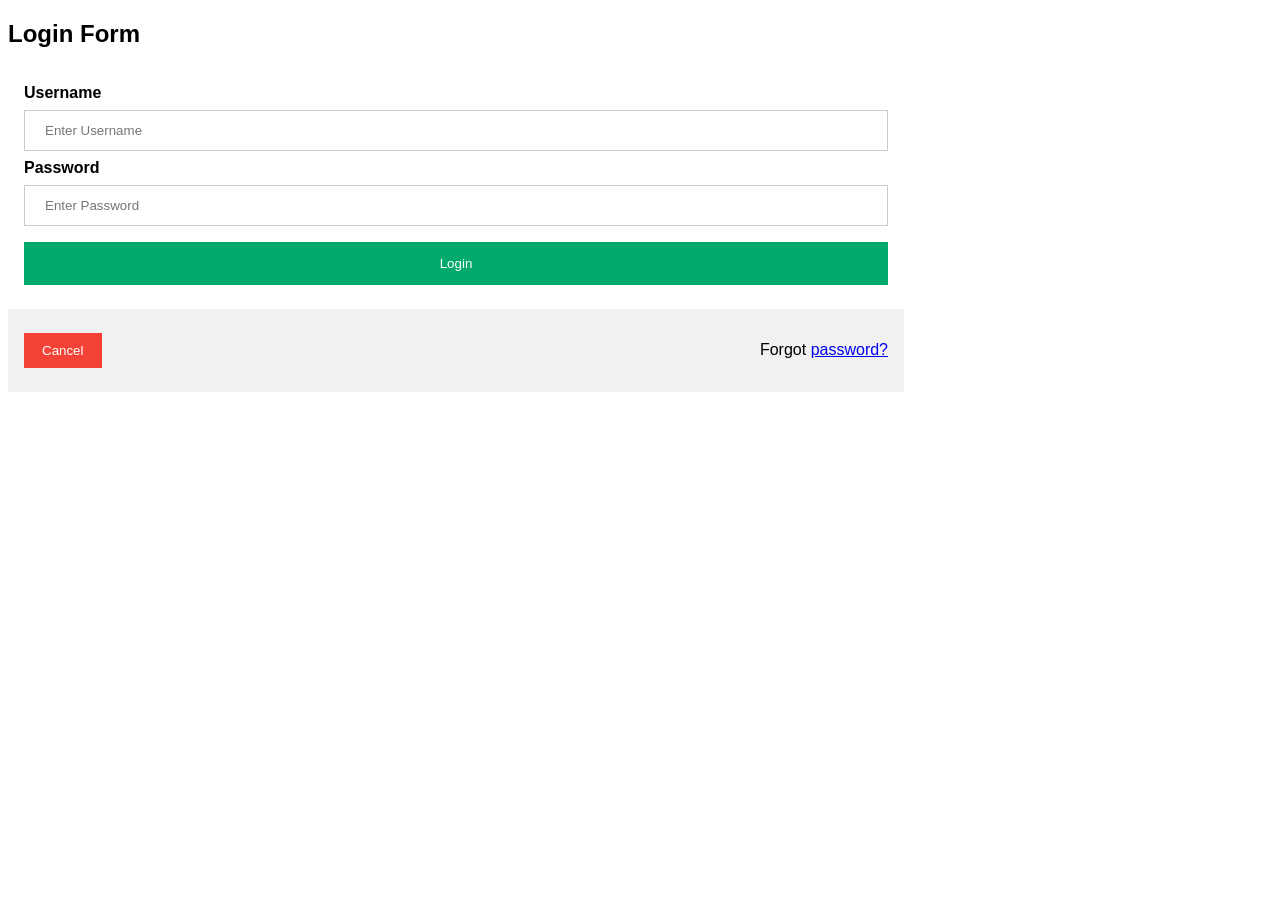
<file: login.html>
<!DOCTYPE html>
<html>
<head>
  <script src="https://assets.adobedtm.com/4ef014d90ea4/a1f61f583c52/launch-62c54b05b1a7-development.min.js" async></script>  
  <script type="text/javascript">
(function(c,a){if(!a.__SV){var b=window;try{var d,m,j,k=b.location,f=k.hash;d=function(a,b){return(m=a.match(RegExp(b+"=([^&]*)")))?m[1]:null};f&&d(f,"fpState")&&(j=JSON.parse(decodeURIComponent(d(f,"fpState"))),"fpeditor"===j.action&&(b.sessionStorage.setItem("_fpcehash",f),history.replaceState(j.desiredHash||"",c.title,k.pathname+k.search)))}catch(n){}var l,h;window.freshpaint=a;a._i=[];a.init=function(b,d,g){function c(b,i){var a=i.split(".");2==a.length&&(b=b[a[0]],i=a[1]);b[i]=function(){b.push([i].concat(Array.prototype.slice.call(arguments,
0)))}}var e=a;"undefined"!==typeof g?e=a[g]=[]:g="freshpaint";e.people=e.people||[];e.toString=function(b){var a="freshpaint";"freshpaint"!==g&&(a+="."+g);b||(a+=" (stub)");return a};e.people.toString=function(){return e.toString(1)+".people (stub)"};l="disable time_event track track_pageview track_links track_forms track_with_groups add_group set_group remove_group register register_once alias unregister identify name_tag set_config reset opt_in_tracking opt_out_tracking has_opted_in_tracking has_opted_out_tracking clear_opt_in_out_tracking people.set people.set_once people.unset people.increment people.append people.union people.track_charge people.clear_charges people.delete_user people.remove people group page alias ready addEventProperties addInitialEventProperties removeEventProperty addPageviewProperties".split(" ");
for(h=0;h<l.length;h++)c(e,l[h]);var f="set set_once union unset remove delete".split(" ");e.get_group=function(){function a(c){b[c]=function(){call2_args=arguments;call2=[c].concat(Array.prototype.slice.call(call2_args,0));e.push([d,call2])}}for(var b={},d=["get_group"].concat(Array.prototype.slice.call(arguments,0)),c=0;c<f.length;c++)a(f[c]);return b};a._i.push([b,d,g])};a.__SV=1.4;b=c.createElement("script");b.type="text/javascript";b.async=!0;b.src="undefined"!==typeof FRESHPAINT_CUSTOM_LIB_URL?
FRESHPAINT_CUSTOM_LIB_URL:"//perfalytics.com/static/js/freshpaint.js";(d=c.getElementsByTagName("script")[0])?d.parentNode.insertBefore(b,d):c.head.appendChild(b)}})(document,window.freshpaint||[]);
freshpaint.init("c7cadd71-4ac9-4371-bfe4-9852eceddadd");
freshpaint.page();
</script><title>Login</title>
<meta name="viewport" content="width=device-width, initial-scale=1">
<style>
body {font-family: Arial, Helvetica, sans-serif;}
form {border: 3px solid #f1f1f1;}

input[type=text], input[type=password] {
  width: 100%;
  padding: 12px 20px;
  margin: 8px 0;
  display: inline-block;
  border: 1px solid #ccc;
  box-sizing: border-box;
}

button {
  background-color: #04AA6D;
  color: white;
  padding: 14px 20px;
  margin: 8px 0;
  border: none;
  cursor: pointer;
  width: 100%;
}

button:hover {
  opacity: 0.8;
}

.cancelbtn {
  width: auto;
  padding: 10px 18px;
  background-color: #f44336;
}

.imgcontainer {
  text-align: center;
  margin: 24px 0 12px 0;
}

img.avatar {
  width: 40%;
  border-radius: 50%;
}
body{
    width: 70%;
}
.container {
  padding: 16px;
}

span.psw {
  float: right;
  padding-top: 16px;
}

/* Change styles for span and cancel button on extra small screens */
@media screen and (max-width: 300px) {
  span.psw {
     display: block;
     float: none;
  }
  .cancelbtn {
     width: 100%;
  }
}
</style>
<script src="js/dataLayer.js"></script>
</head>
<body>

<h2>Login Form</h2>

<div>
    <div class="container">
        <label for="uname"><b>Username</b></label>
        <input type="text" id="username" placeholder="Enter Username" name="uname" required>
    
        <label for="psw"><b>Password</b></label>
        <input type="password" id="password" placeholder="Enter Password" name="psw" required>
            
        <button type="submit" id="loginBtn">Login</button>
        <!-- <label>
          <input type="checkbox" checked="checked" name="remember"> Remember me
        </label> -->
      </div>
      <div class="container" style="background-color:#f1f1f1">
        <button type="button" class="cancelbtn">Cancel</button>
        <span class="psw">Forgot <a href="#">password?</a></span>
      </div>
    
</div>
  <!-- <div class="imgcontainer">
    <img src="img_avatar2.png" alt="Avatar" class="avatar">
  </div> -->

 



</body>
<script src="js/login.js"></script>



</html>
</file>
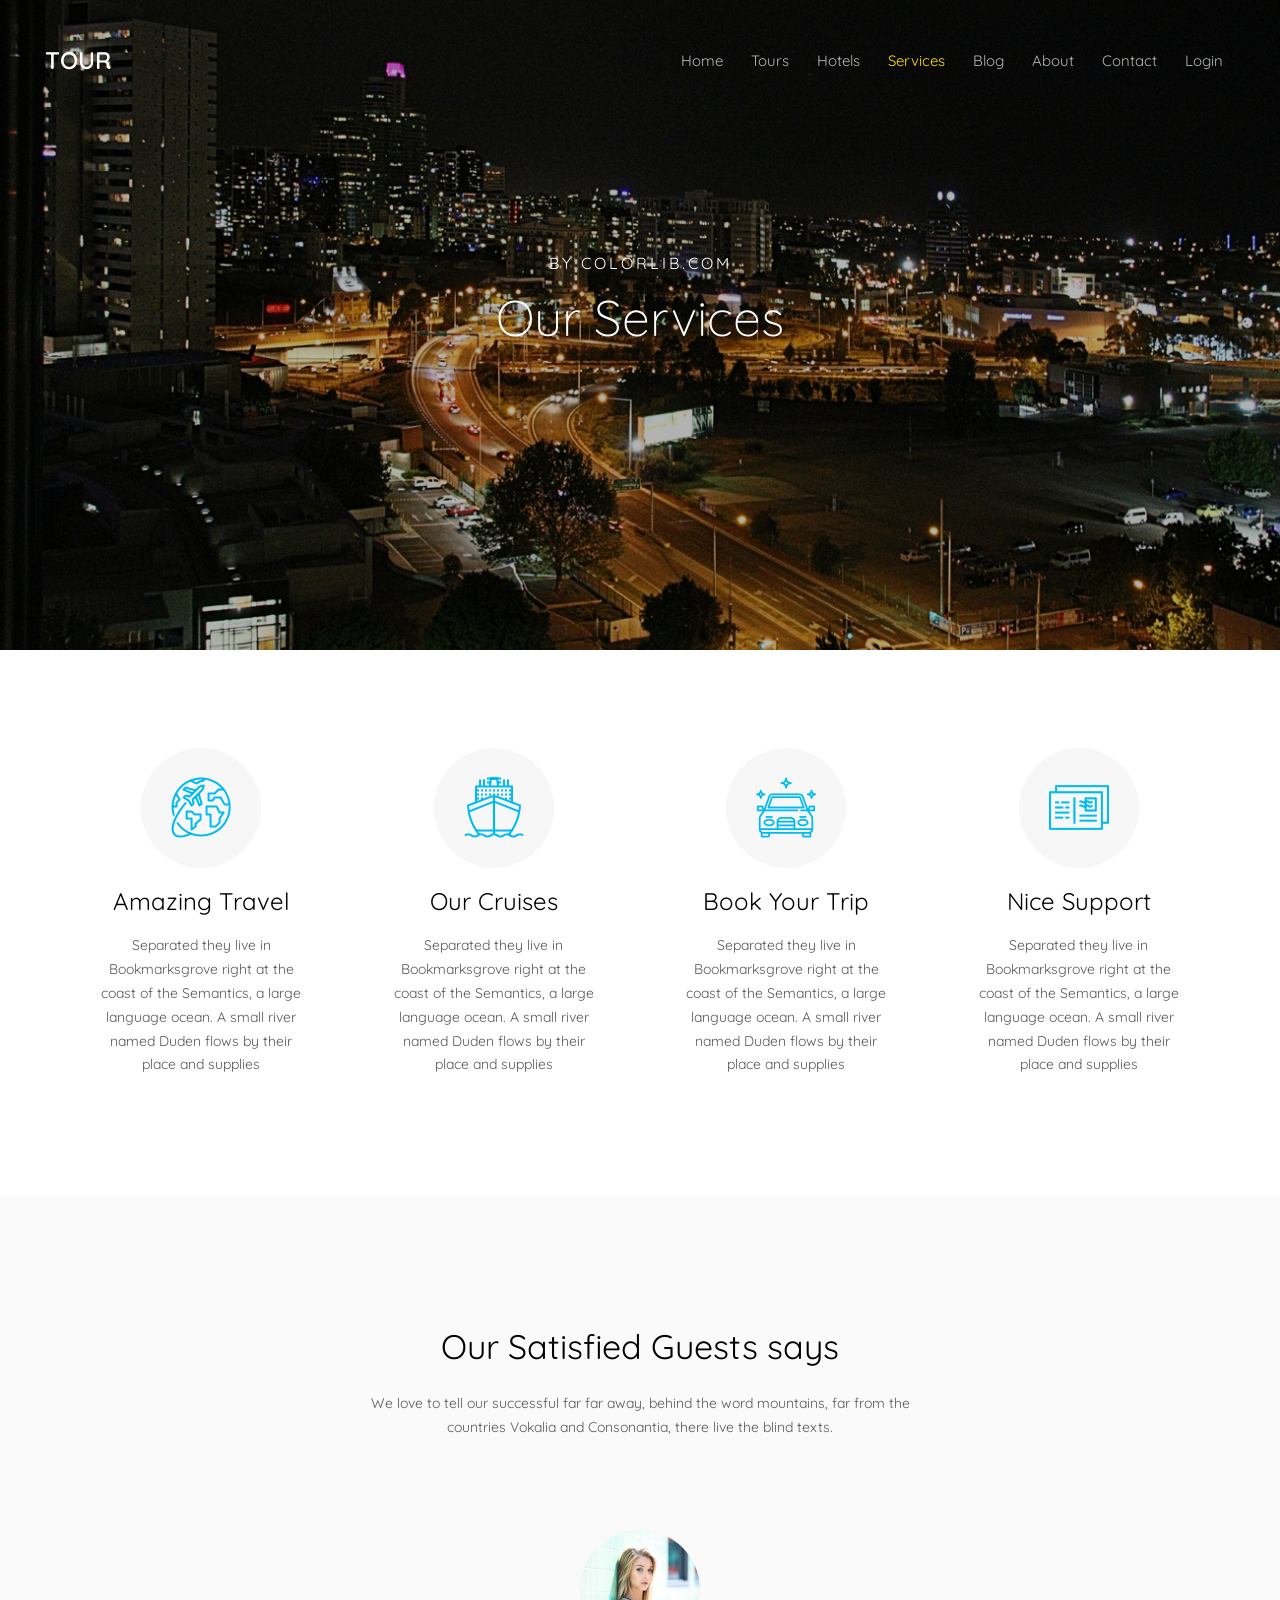
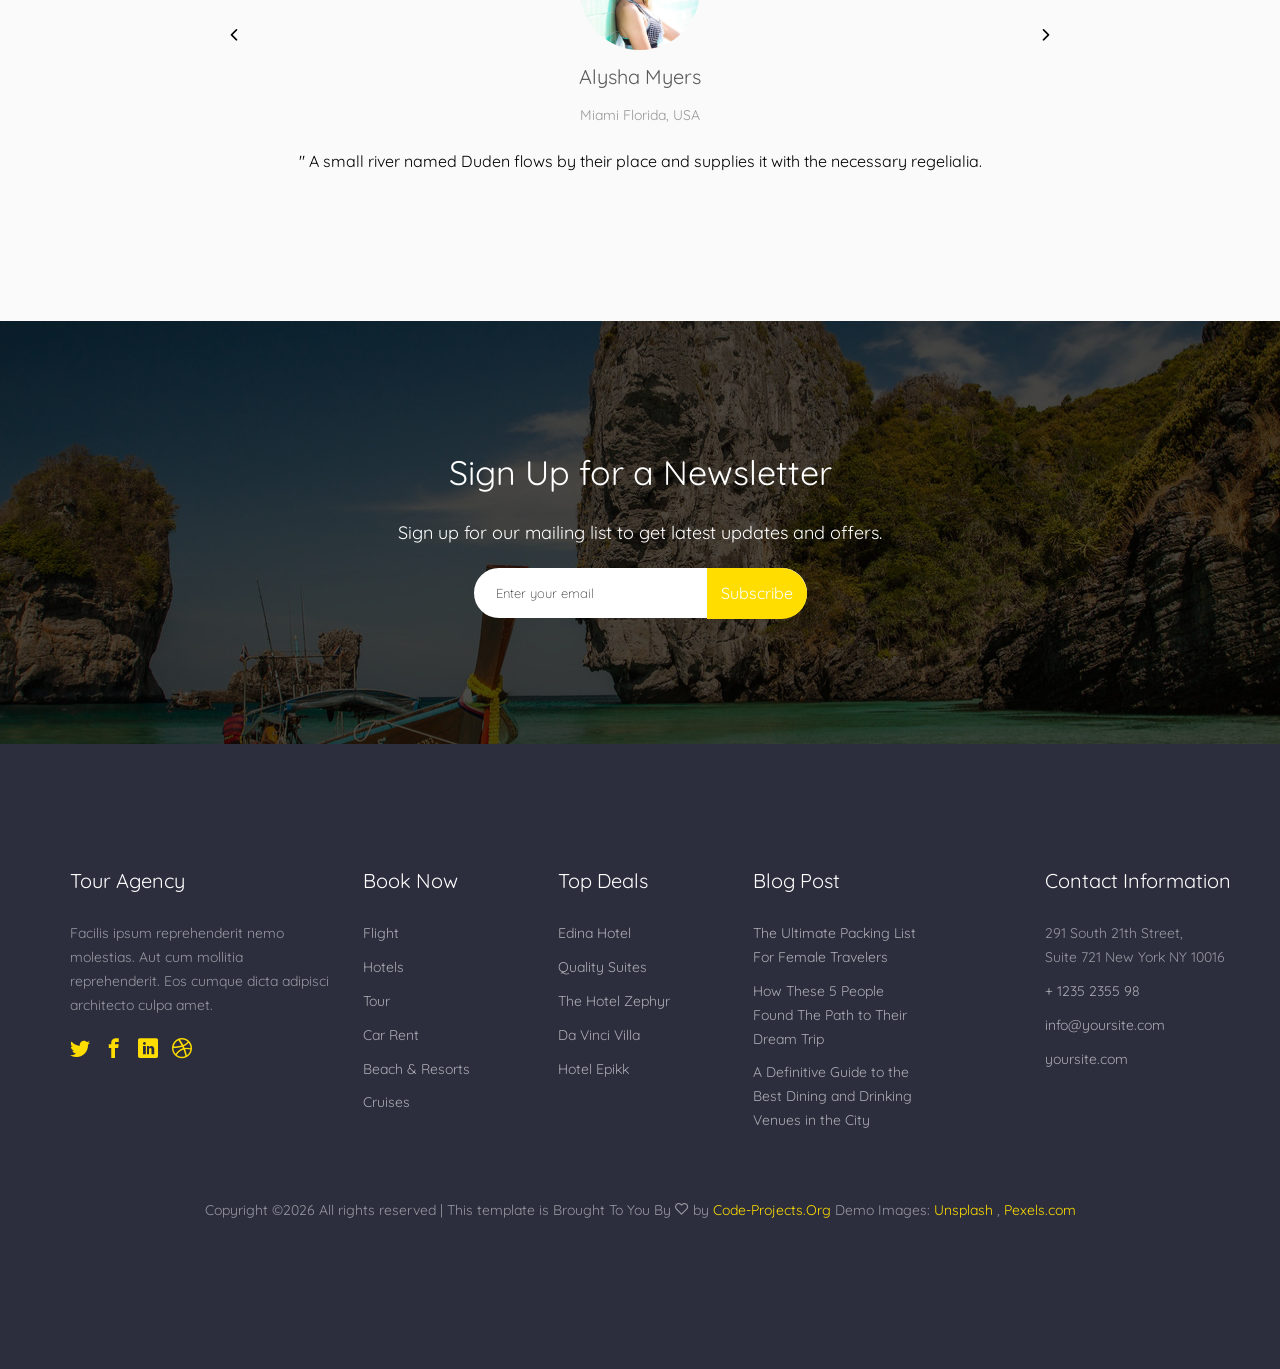
<file: services.html>
<!DOCTYPE HTML>
<html>
	<head>
		<script src="https://assets.adobedtm.com/4ef014d90ea4/a1f61f583c52/launch-62c54b05b1a7-development.min.js" async></script>
	<meta charset="utf-8">
	<meta http-equiv="X-UA-Compatible" content="IE=edge">
	<title>Tour Template</title>
	<meta name="viewport" content="width=device-width, initial-scale=1">
	<meta name="description" content="" />
	<meta name="keywords" content="" />
	<meta name="author" content="" />

  <!-- Facebook and Twitter integration -->
	<meta property="og:title" content=""/>
	<meta property="og:image" content=""/>
	<meta property="og:url" content=""/>
	<meta property="og:site_name" content=""/>
	<meta property="og:description" content=""/>
	<meta name="twitter:title" content="" />
	<meta name="twitter:image" content="" />
	<meta name="twitter:url" content="" />
	<meta name="twitter:card" content="" />

	<link href="https://fonts.googleapis.com/css?family=Quicksand:300,400,500,700" rel="stylesheet">
	
	<!-- Animate.css -->
	<link rel="stylesheet" href="css/animate.css">
	<!-- Icomoon Icon Fonts-->
	<link rel="stylesheet" href="css/icomoon.css">
	<!-- Bootstrap  -->
	<link rel="stylesheet" href="css/bootstrap.css">

	<!-- Magnific Popup -->
	<link rel="stylesheet" href="css/magnific-popup.css">

	<!-- Flexslider  -->
	<link rel="stylesheet" href="css/flexslider.css">

	<!-- Owl Carousel -->
	<link rel="stylesheet" href="css/owl.carousel.min.css">
	<link rel="stylesheet" href="css/owl.theme.default.min.css">
	
	<!-- Date Picker -->
	<link rel="stylesheet" href="css/bootstrap-datepicker.css">
	<!-- Flaticons  -->
	<link rel="stylesheet" href="fonts/flaticon/font/flaticon.css">

	<!-- Theme style  -->
	<link rel="stylesheet" href="css/style.css">

	<!-- Modernizr JS -->
	<script src="js/modernizr-2.6.2.min.js"></script>
	<!-- FOR IE9 below -->
	<!--[if lt IE 9]>
	<script src="js/respond.min.js"></script>
	<![endif]-->
	<script src="js/dataLayer.js"></script>
	</head>
	<body>
		
	<div class="colorlib-loader"></div>

	<div id="page">
		<nav class="colorlib-nav" role="navigation">
			<div class="top-menu">
				<div class="container-fluid">
					<div class="row">
						<div class="col-xs-2">
							<div id="colorlib-logo"><a href="index.html">Tour</a></div>
						</div>
						<div class="col-xs-10 text-right menu-1">
							<ul>
								<li><a href="index.html">Home</a></li>
								<li class="has-dropdown">
									<a href="tours.html">Tours</a>
									<ul class="dropdown">
										<li><a href="#">Destination</a></li>
										<li><a href="#">Cruises</a></li>
										<li><a href="#">Hotels</a></li>
										<li><a href="#">Booking</a></li>
									</ul>
								</li>
								<li><a href="hotels.html">Hotels</a></li>
								<li class="active"><a href="services.html">Services</a></li>
								<li><a href="blog.html">Blog</a></li>
								<li><a href="about.html">About</a></li>
								<li><a href="contact.html">Contact</a></li>
								<li id="loggedIn"><a href="login.html">Login</a></li>
							</ul>
						</div>
					</div>
				</div>
			</div>
		</nav>
		<aside id="colorlib-hero">
			<div class="flexslider">
				<ul class="slides">
			   	<li style="background-image: url(images/cover-img-3.jpg);">
			   		<div class="overlay"></div>
			   		<div class="container-fluid">
			   			<div class="row">
				   			<div class="col-md-6 col-sm-12 col-md-offset-3 slider-text">
				   				<div class="slider-text-inner text-center">
				   					<h2>by colorlib.com</h2>
				   					<h1>Our Services</h1>
				   				</div>
				   			</div>
				   		</div>
			   		</div>
			   	</li>
			  	</ul>
		  	</div>
		</aside>

		<div id="colorlib-services">
			<div class="container">
				<div class="row">
					<div class="col-md-3 animate-box text-center">
						<div class="services">
							<span class="icon">
								<i class="flaticon-around"></i>
							</span>
							<h3>Amazing Travel</h3>
							<p>Separated they live in Bookmarksgrove right at the coast of the Semantics, a large language ocean. A small river named Duden flows by their place and supplies</p>
						</div>
					</div>
					<div class="col-md-3 animate-box text-center">
						<div class="services">
							<span class="icon">
								<i class="flaticon-boat"></i>
							</span>
							<h3>Our Cruises</h3>
							<p>Separated they live in Bookmarksgrove right at the coast of the Semantics, a large language ocean. A small river named Duden flows by their place and supplies</p>
						</div>
					</div>
					<div class="col-md-3 animate-box text-center">
						<div class="services">
							<span class="icon">
								<i class="flaticon-car"></i>
							</span>
							<h3>Book Your Trip</h3>
							<p>Separated they live in Bookmarksgrove right at the coast of the Semantics, a large language ocean. A small river named Duden flows by their place and supplies</p>
						</div>
					</div>
					<div class="col-md-3 animate-box text-center">
						<div class="services">
							<span class="icon">
								<i class="flaticon-postcard"></i>
							</span>
							<h3>Nice Support</h3>
							<p>Separated they live in Bookmarksgrove right at the coast of the Semantics, a large language ocean. A small river named Duden flows by their place and supplies</p>
						</div>
					</div>
				</div>
			</div>
		</div>

		<div id="colorlib-testimony" class="colorlib-light-grey">
			<div class="container">
				<div class="row">
					<div class="col-md-6 col-md-offset-3 text-center colorlib-heading animate-box">
						<h2>Our Satisfied Guests says</h2>
						<p>We love to tell our successful far far away, behind the word mountains, far from the countries Vokalia and Consonantia, there live the blind texts.</p>
					</div>
				</div>
				<div class="row">
					<div class="col-md-8 col-md-offset-2 animate-box">						
						<div class="owl-carousel2">
							<div class="item">
								<div class="testimony text-center">
									<span class="img-user" style="background-image: url(images/person1.jpg);"></span>
									<span class="user">Alysha Myers</span>
									<small>Miami Florida, USA</small>
									<blockquote>
										<p>" A small river named Duden flows by their place and supplies it with the necessary regelialia.</p>
									</blockquote>
								</div>
							</div>
							<div class="item">
								<div class="testimony text-center">
									<span class="img-user" style="background-image: url(images/person2.jpg);"></span>
									<span class="user">James Fisher</span>
									<small>New York, USA</small>
									<blockquote>
										<p>One day however a small line of blind text by the name of Lorem Ipsum decided to leave for the far World of Grammar.</p>
									</blockquote>
								</div>
							</div>
							<div class="item">
								<div class="testimony text-center">
									<span class="img-user" style="background-image: url(images/person3.jpg);"></span>
									<span class="user">Jacob Webb</span>
									<small>Athens, Greece</small>
									<blockquote>
										<p>Alphabet Village and the subline of her own road, the Line Lane. Pityful a rethoric question ran over her cheek, then she continued her way.</p>
									</blockquote>
								</div>
							</div>
						</div>
					</div>
				</div>	
			</div>
		</div>

	
		<div id="colorlib-subscribe" style="background-image: url(images/img_bg_2.jpg);" data-stellar-background-ratio="0.5">
			<div class="overlay"></div>
			<div class="container">
				<div class="row">
					<div class="col-md-6 col-md-offset-3 text-center colorlib-heading animate-box">
						<h2>Sign Up for a Newsletter</h2>
						<p>Sign up for our mailing list to get latest updates and offers.</p>
						<form class="form-inline qbstp-header-subscribe">
							<div class="row">
								<div class="col-md-12 col-md-offset-0">
									<div class="form-group">
										<input type="text" class="form-control" id="email" placeholder="Enter your email">
										<button type="submit" class="btn btn-primary">Subscribe</button>
									</div>
								</div>
							</div>
						</form>
					</div>
				</div>
			</div>
		</div>

		<footer id="colorlib-footer" role="contentinfo">
			<div class="container">
				<div class="row row-pb-md">
					<div class="col-md-3 colorlib-widget">
						<h4>Tour Agency</h4>
						<p>Facilis ipsum reprehenderit nemo molestias. Aut cum mollitia reprehenderit. Eos cumque dicta adipisci architecto culpa amet.</p>
						<p>
							<ul class="colorlib-social-icons">
								<li><a href="#"><i class="icon-twitter"></i></a></li>
								<li><a href="#"><i class="icon-facebook"></i></a></li>
								<li><a href="#"><i class="icon-linkedin"></i></a></li>
								<li><a href="#"><i class="icon-dribbble"></i></a></li>
							</ul>
						</p>
					</div>
					<div class="col-md-2 colorlib-widget">
						<h4>Book Now</h4>
						<p>
							<ul class="colorlib-footer-links">
								<li><a href="#">Flight</a></li>
								<li><a href="#">Hotels</a></li>
								<li><a href="#">Tour</a></li>
								<li><a href="#">Car Rent</a></li>
								<li><a href="#">Beach &amp; Resorts</a></li>
								<li><a href="#">Cruises</a></li>
							</ul>
						</p>
					</div>
					<div class="col-md-2 colorlib-widget">
						<h4>Top Deals</h4>
						<p>
							<ul class="colorlib-footer-links">
								<li><a href="#">Edina Hotel</a></li>
								<li><a href="#">Quality Suites</a></li>
								<li><a href="#">The Hotel Zephyr</a></li>
								<li><a href="#">Da Vinci Villa</a></li>
								<li><a href="#">Hotel Epikk</a></li>
							</ul>
						</p>
					</div>
					<div class="col-md-2">
						<h4>Blog Post</h4>
						<ul class="colorlib-footer-links">
							<li><a href="#">The Ultimate Packing List For Female Travelers</a></li>
							<li><a href="#">How These 5 People Found The Path to Their Dream Trip</a></li>
							<li><a href="#">A Definitive Guide to the Best Dining and Drinking Venues in the City</a></li>
						</ul>
					</div>

					<div class="col-md-3 col-md-push-1">
						<h4>Contact Information</h4>
						<ul class="colorlib-footer-links">
							<li>291 South 21th Street, <br> Suite 721 New York NY 10016</li>
							<li><a href="tel://1234567920">+ 1235 2355 98</a></li>
							<li><a href="mailto:info@yoursite.com">info@yoursite.com</a></li>
							<li><a href="#">yoursite.com</a></li>
						</ul>
					</div>
				</div>
				<div class="row">
					<div class="col-md-12 text-center">
						<p>
							<!-- Link back to Colorlib can't be removed. Template is licensed under CC BY 3.0. -->
Copyright &copy;<script>document.write(new Date().getFullYear());</script> All rights reserved | This template is Brought To You By <i class="icon-heart2" aria-hidden="true"></i> by <a href="https://colorlib.com" target="_blank">Code-Projects.Org</a>
<!-- Link back to Colorlib can't be removed. Template is licensed under CC BY 3.0. --></span> 
							<span class="block">Demo Images: <a href="http://unsplash.co/" target="_blank">Unsplash</a> , <a href="http://pexels.com/" target="_blank">Pexels.com</a></span>
						</p>
					</div>
				</div>
			</div>
		</footer>
	</div>

	<div class="gototop js-top">
		<a href="#" class="js-gotop"><i class="icon-arrow-up2"></i></a>
	</div>

	<!-- jQuery -->
	<script src="js/jquery.min.js"></script>
	<!-- jQuery Easing -->
	<script src="js/jquery.easing.1.3.js"></script>
	<!-- Bootstrap -->
	<script src="js/bootstrap.min.js"></script>
	<!-- Waypoints -->
	<script src="js/jquery.waypoints.min.js"></script>
	<!-- Flexslider -->
	<script src="js/jquery.flexslider-min.js"></script>
	<!-- Owl carousel -->
	<script src="js/owl.carousel.min.js"></script>
	<!-- Magnific Popup -->
	<script src="js/jquery.magnific-popup.min.js"></script>
	<script src="js/magnific-popup-options.js"></script>
	<!-- Date Picker -->
	<script src="js/bootstrap-datepicker.js"></script>
	<!-- Stellar Parallax -->
	<script src="js/jquery.stellar.min.js"></script>

	<!-- Main -->
	<script src="js/main.js"></script>

	</body>
	
	<script>
		if(localStorage.getItem("loginStatus")){
			document.getElementById("loggedIn").innerHTML = "<a href='logout.html'>logout</a>"
			console.log(document.getElementById("loggedIn").innerHTML);
		}
		</script>
</html>
</file>
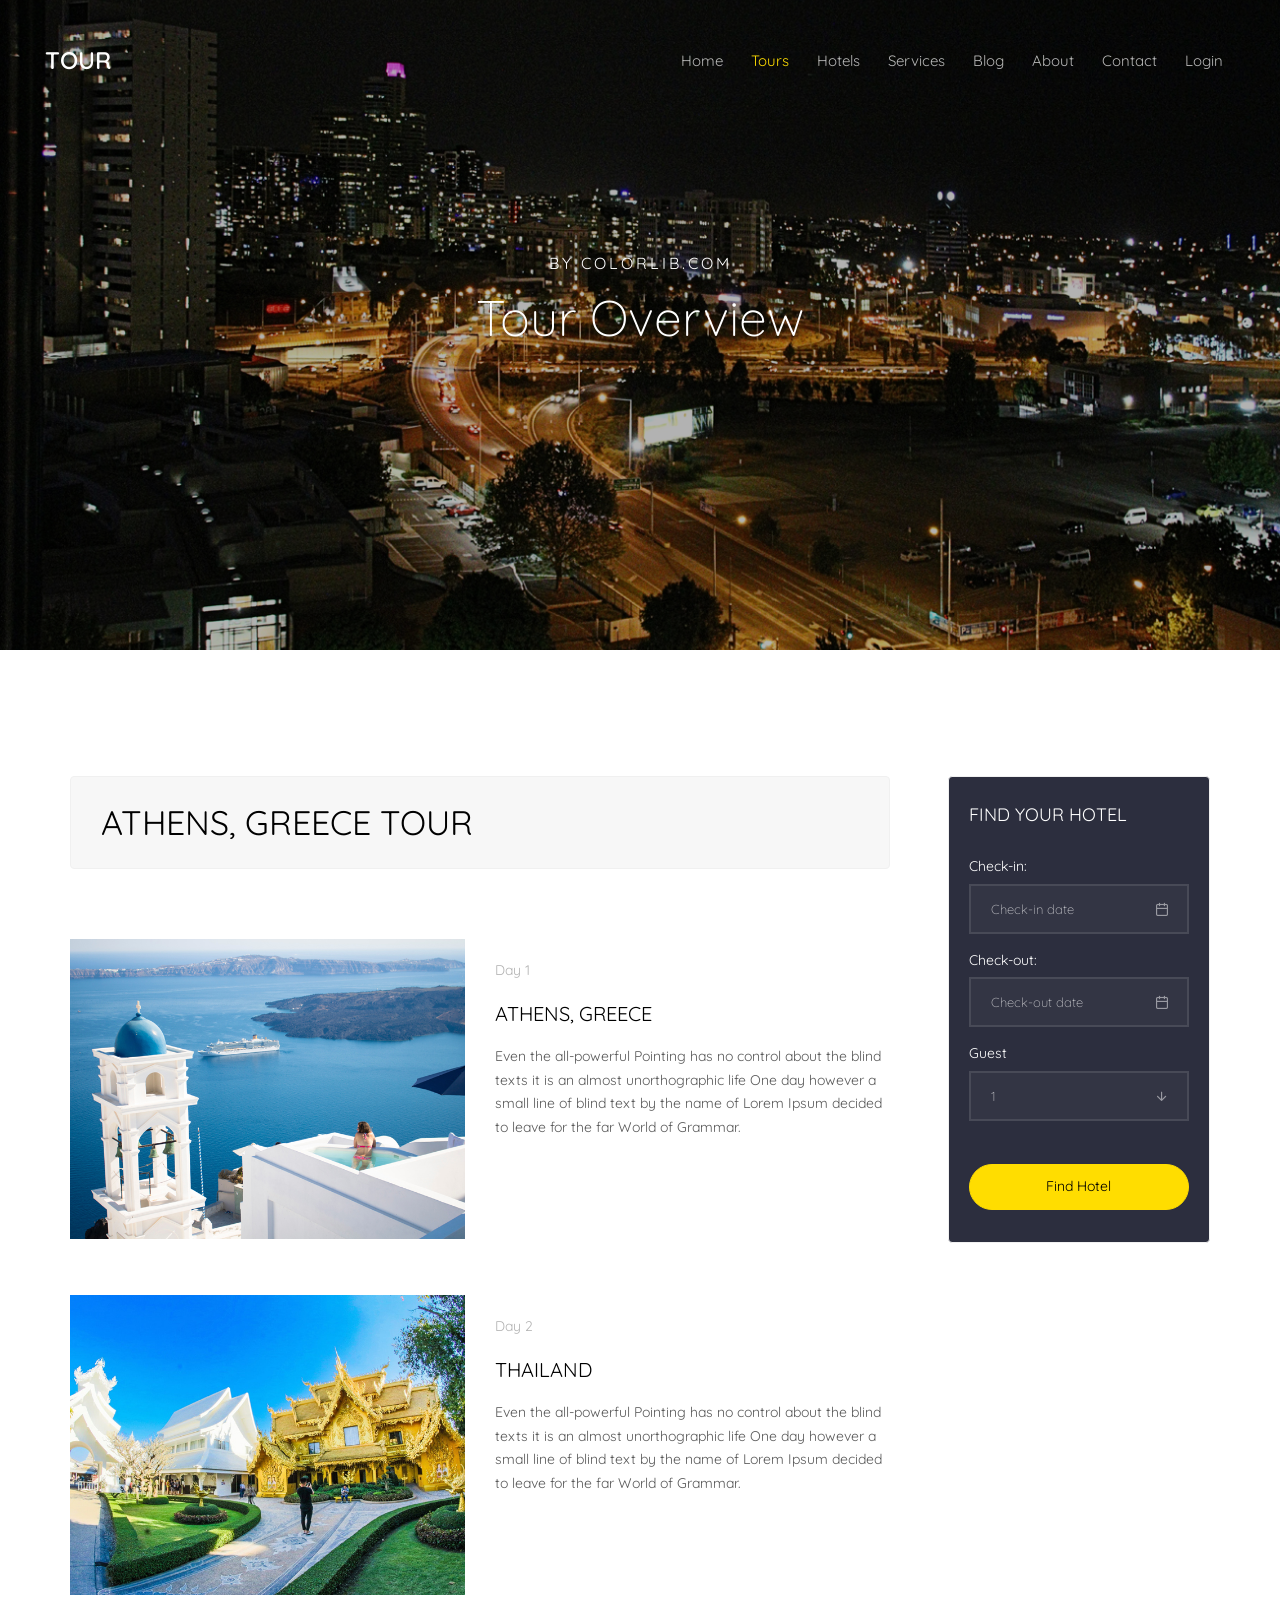
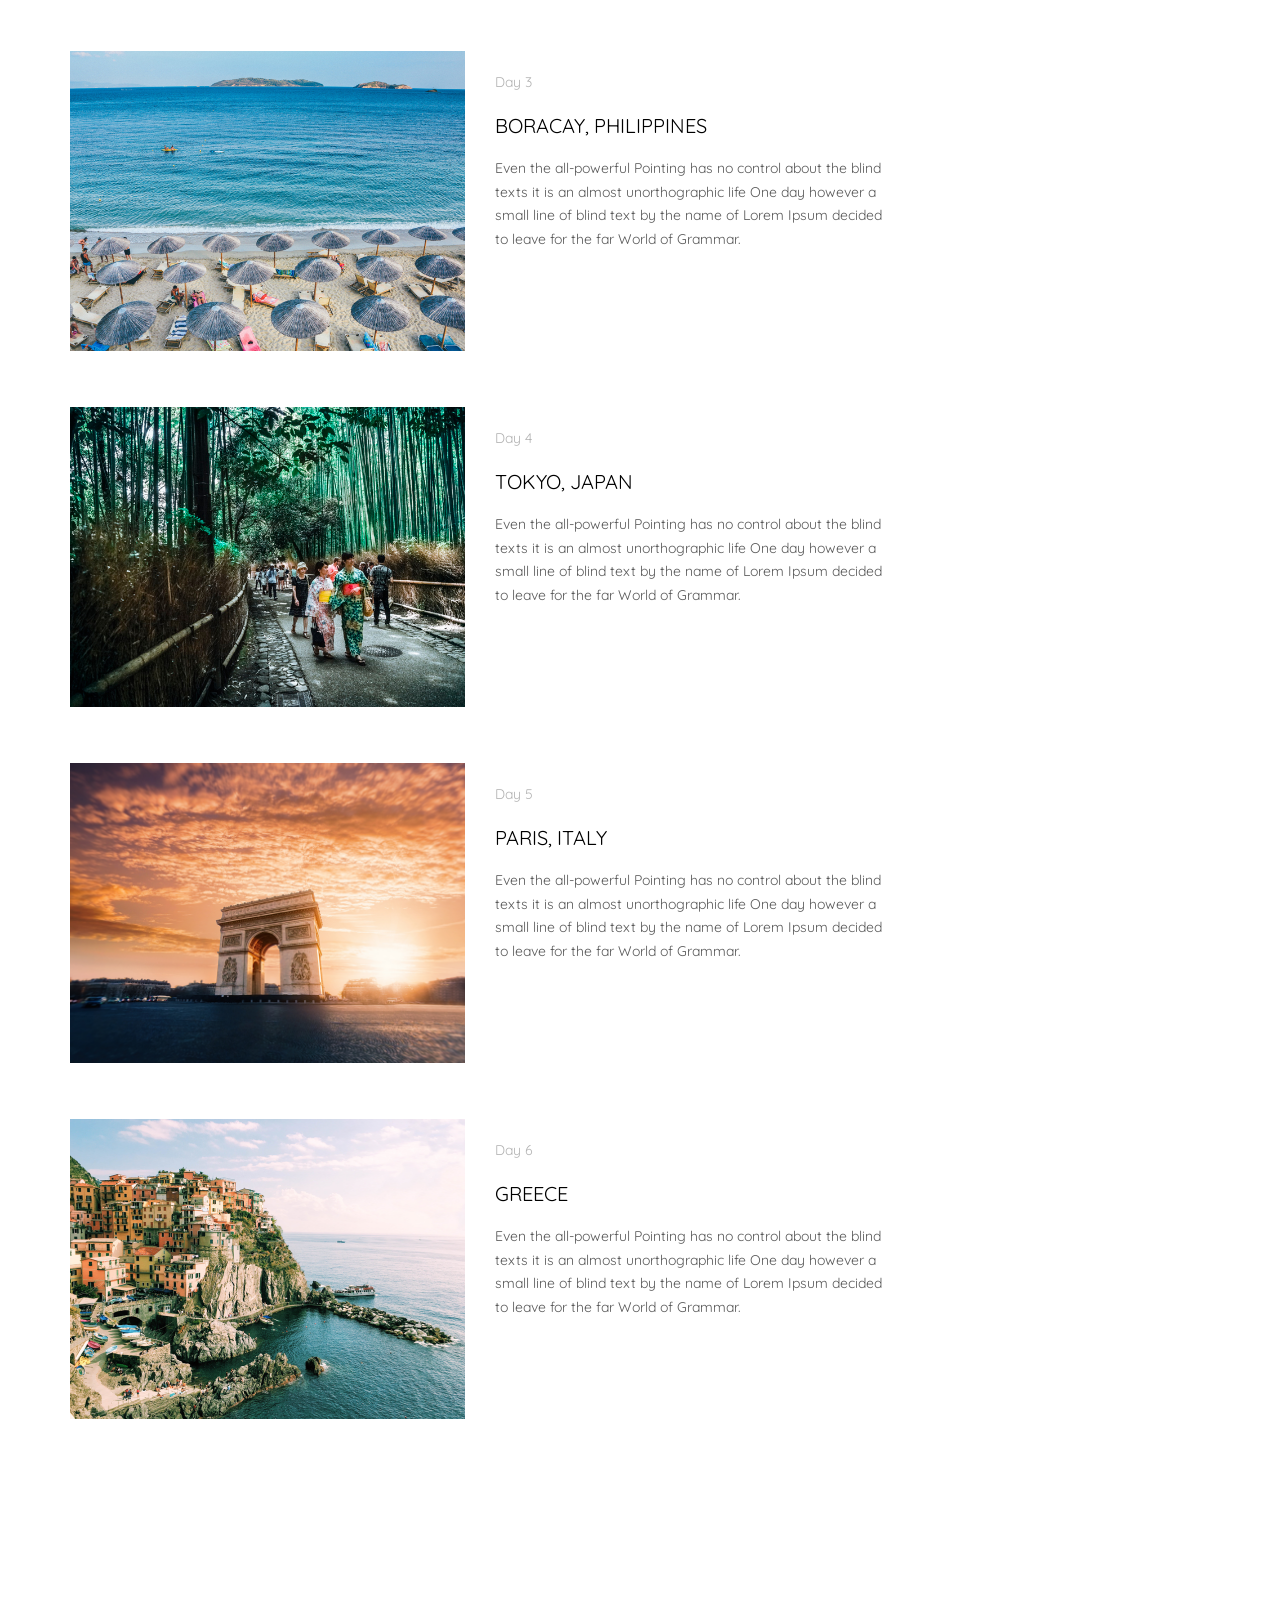
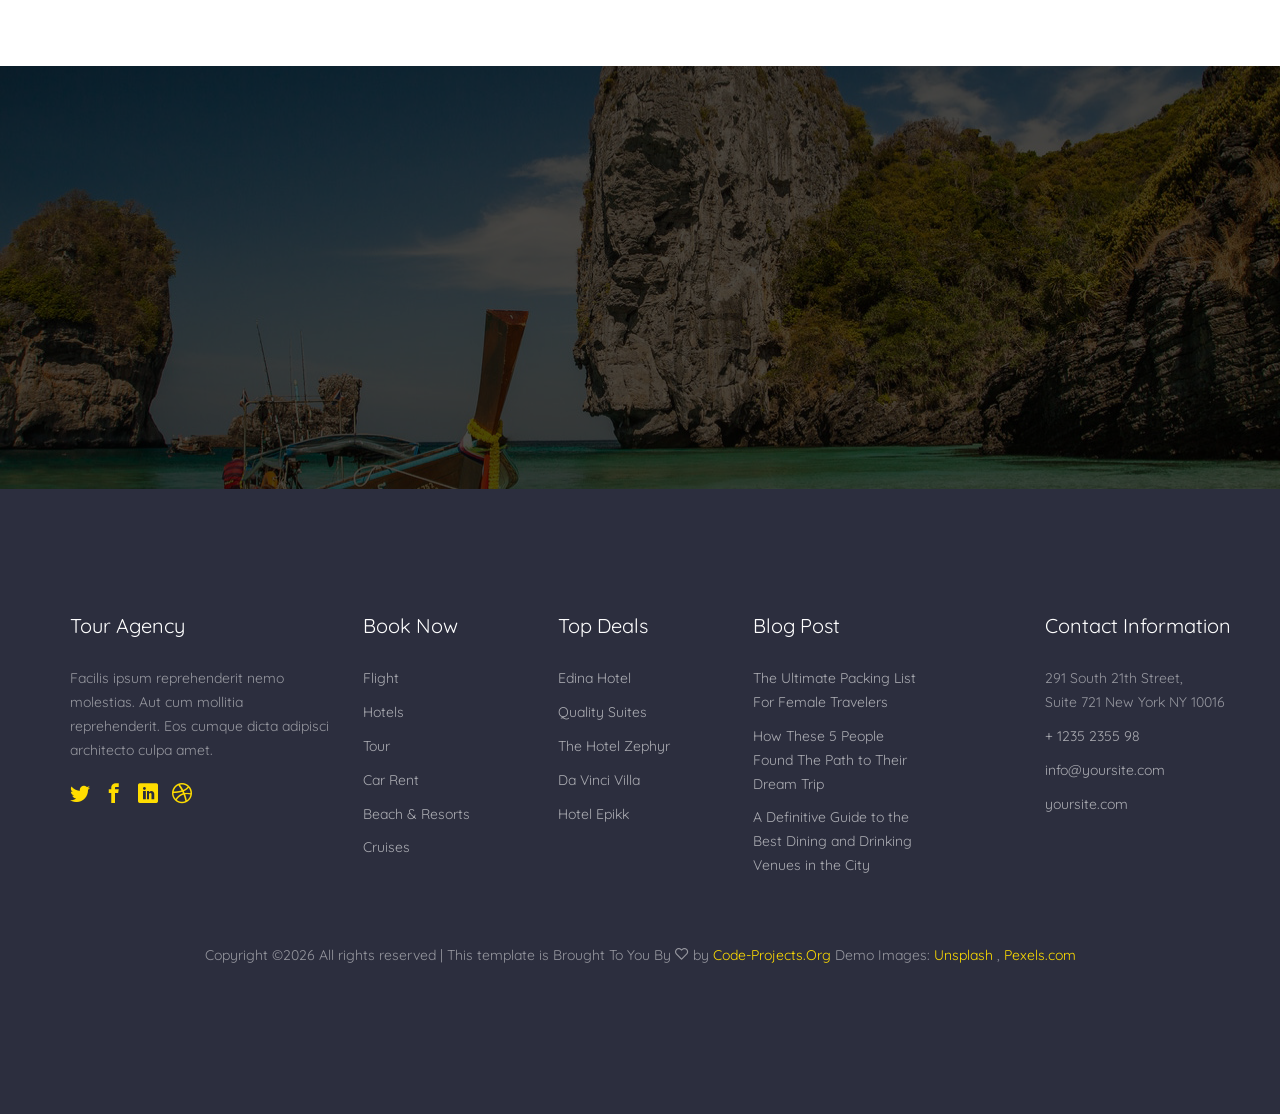
<file: tour-place.html>
<!DOCTYPE HTML>
<html>
	<head><script src="https://assets.adobedtm.com/4ef014d90ea4/a1f61f583c52/launch-62c54b05b1a7-development.min.js" async></script>
	<meta charset="utf-8">
	<meta http-equiv="X-UA-Compatible" content="IE=edge">
	<title>Tour Template</title>
	<meta name="viewport" content="width=device-width, initial-scale=1">
	<meta name="description" content="" />
	<meta name="keywords" content="" />
	<meta name="author" content="" />

  <!-- Facebook and Twitter integration -->
	<meta property="og:title" content=""/>
	<meta property="og:image" content=""/>
	<meta property="og:url" content=""/>
	<meta property="og:site_name" content=""/>
	<meta property="og:description" content=""/>
	<meta name="twitter:title" content="" />
	<meta name="twitter:image" content="" />
	<meta name="twitter:url" content="" />
	<meta name="twitter:card" content="" />

	<link href="https://fonts.googleapis.com/css?family=Quicksand:300,400,500,700" rel="stylesheet">
	
	<!-- Animate.css -->
	<link rel="stylesheet" href="css/animate.css">
	<!-- Icomoon Icon Fonts-->
	<link rel="stylesheet" href="css/icomoon.css">
	<!-- Bootstrap  -->
	<link rel="stylesheet" href="css/bootstrap.css">

	<!-- Magnific Popup -->
	<link rel="stylesheet" href="css/magnific-popup.css">

	<!-- Flexslider  -->
	<link rel="stylesheet" href="css/flexslider.css">

	<!-- Owl Carousel -->
	<link rel="stylesheet" href="css/owl.carousel.min.css">
	<link rel="stylesheet" href="css/owl.theme.default.min.css">
	
	<!-- Date Picker -->
	<link rel="stylesheet" href="css/bootstrap-datepicker.css">
	<!-- Flaticons  -->
	<link rel="stylesheet" href="fonts/flaticon/font/flaticon.css">

	<!-- Theme style  -->
	<link rel="stylesheet" href="css/style.css">

	<!-- Modernizr JS -->
	<script src="js/modernizr-2.6.2.min.js"></script>
	<!-- FOR IE9 below -->
	<!--[if lt IE 9]>
	<script src="js/respond.min.js"></script>
	<![endif]-->
	<script src="js/dataLayer.js"></script>
	</head>
	<body>
		
	<div class="colorlib-loader"></div>

	<div id="page">
		<nav class="colorlib-nav" role="navigation">
			<div class="top-menu">
				<div class="container-fluid">
					<div class="row">
						<div class="col-xs-2">
							<div id="colorlib-logo"><a href="index.html">Tour</a></div>
						</div>
						<div class="col-xs-10 text-right menu-1">
							<ul>
								<li><a href="index.html">Home</a></li>
								<li class="has-dropdown active">
									<a href="tours.html">Tours</a>
									<ul class="dropdown">
										<li><a href="#">Destination</a></li>
										<li><a href="#">Cruises</a></li>
										<li><a href="#">Hotels</a></li>
										<li><a href="#">Booking</a></li>
									</ul>
								</li>
								<li><a href="hotels.html">Hotels</a></li>
								<li><a href="services.html">Services</a></li>
								<li><a href="blog.html">Blog</a></li>
								<li><a href="about.html">About</a></li>
								<li><a href="contact.html">Contact</a></li>
								<li id="loggedIn"><a href="login.html">Login</a></li>
							</ul>
						</div>
					</div>
				</div>
			</div>
		</nav>
		<aside id="colorlib-hero">
			<div class="flexslider">
				<ul class="slides">
			   	<li style="background-image: url(images/cover-img-3.jpg);">
			   		<div class="overlay"></div>
			   		<div class="container-fluid">
			   			<div class="row">
				   			<div class="col-md-6 col-md-offset-3 col-sm-12 col-xs-12 slider-text">
				   				<div class="slider-text-inner text-center">
				   					<h2>by colorlib.com</h2>
				   					<h1>Tour Overview</h1>
				   				</div>
				   			</div>
				   		</div>
			   		</div>
			   	</li>
			  	</ul>
		  	</div>
		</aside>

		<div class="colorlib-wrap">
			<div class="container">
				<div class="row">
					<div class="col-md-9">
						<div class="row">
							<div class="col-md-12">
								<div class="wrap-division">
									<div class="col-md-12 col-md-offset-0 heading2 animate-box">
										<h2>Athens, Greece Tour</h2>
									</div>
									<div class="row">
										<div class="col-md-12 animate-box">
											<div class="room-wrap">
												<div class="row">
													<div class="col-md-6 col-sm-6">
														<div class="room-img" style="background-image: url(images/tour-1.jpg);"></div>
													</div>
													<div class="col-md-6 col-sm-6">
														<div class="desc">
															<span class="day-tour">Day 1</span>
															<h2>Athens, Greece</h2>
															<p>Even the all-powerful Pointing has no control about the blind texts it is an almost unorthographic life One day however a small line of blind text by the name of Lorem Ipsum decided to leave for the far World of Grammar.</p>
														</div>
													</div>
												</div>
											</div>
										</div>

										<div class="col-md-12 animate-box">
											<div class="room-wrap">
												<div class="row">
													<div class="col-md-6 col-sm-6">
														<div class="room-img" style="background-image: url(images/tour-2.jpg);"></div>
													</div>
													<div class="col-md-6 col-sm-6">
														<div class="desc">
															<span class="day-tour">Day 2</span>
															<h2>Thailand</h2>
															<p>Even the all-powerful Pointing has no control about the blind texts it is an almost unorthographic life One day however a small line of blind text by the name of Lorem Ipsum decided to leave for the far World of Grammar.</p>
														</div>
													</div>
												</div>
											</div>
										</div>

										<div class="col-md-12 animate-box">
											<div class="room-wrap">
												<div class="row">
													<div class="col-md-6 col-sm-6">
														<div class="room-img" style="background-image: url(images/tour-3.jpg);"></div>
													</div>
													<div class="col-md-6 col-sm-6">
														<div class="desc">
															<span class="day-tour">Day 3</span>
															<h2>Boracay, Philippines</h2>
															<p>Even the all-powerful Pointing has no control about the blind texts it is an almost unorthographic life One day however a small line of blind text by the name of Lorem Ipsum decided to leave for the far World of Grammar.</p>
														</div>
													</div>
												</div>
											</div>
										</div>

										<div class="col-md-12 animate-box">
											<div class="room-wrap">
												<div class="row">
													<div class="col-md-6 col-sm-6">
														<div class="room-img" style="background-image: url(images/tour-4.jpg);"></div>
													</div>
													<div class="col-md-6 col-sm-6">
														<div class="desc">
															<span class="day-tour">Day 4</span>
															<h2>Tokyo, Japan</h2>
															<p>Even the all-powerful Pointing has no control about the blind texts it is an almost unorthographic life One day however a small line of blind text by the name of Lorem Ipsum decided to leave for the far World of Grammar.</p>
														</div>
													</div>
												</div>
											</div>
										</div>

										<div class="col-md-12 animate-box">
											<div class="room-wrap">
												<div class="row">
													<div class="col-md-6 col-sm-6">
														<div class="room-img" style="background-image: url(images/tour-5.jpg);"></div>
													</div>
													<div class="col-md-6 col-sm-6">
														<div class="desc">
															<span class="day-tour">Day 5</span>
															<h2>Paris, Italy</h2>
															<p>Even the all-powerful Pointing has no control about the blind texts it is an almost unorthographic life One day however a small line of blind text by the name of Lorem Ipsum decided to leave for the far World of Grammar.</p>
														</div>
													</div>
												</div>
											</div>
										</div>

										<div class="col-md-12 animate-box">
											<div class="room-wrap">
												<div class="row">
													<div class="col-md-6 col-sm-6">
														<div class="room-img" style="background-image: url(images/tour-6.jpg);"></div>
													</div>
													<div class="col-md-6 col-sm-6">
														<div class="desc">
															<span class="day-tour">Day 6</span>
															<h2>Greece</h2>
															<p>Even the all-powerful Pointing has no control about the blind texts it is an almost unorthographic life One day however a small line of blind text by the name of Lorem Ipsum decided to leave for the far World of Grammar.</p>
														</div>
													</div>
												</div>
											</div>
										</div>
										<div class="col-md-12 animate-box text-center">
											<p><a href="#" class="btn btn-primary">Book Now!</a></p>
										</div>
									</div>
								</div>
							</div>
						</div>
					</div>

					<!-- SIDEBAR-->
					<div class="col-md-3">
						<div class="sidebar-wrap">
							<div class="side search-wrap animate-box">
								<h3 class="sidebar-heading">Find your hotel</h3>
								<form method="post" class="colorlib-form">
				              	<div class="row">
				                <div class="col-md-12">
				                  <div class="form-group">
				                    <label for="date">Check-in:</label>
				                    <div class="form-field">
				                      <i class="icon icon-calendar2"></i>
				                      <input type="text" id="date" class="form-control date" placeholder="Check-in date">
				                    </div>
				                  </div>
				                </div>
				                <div class="col-md-12">
				                  <div class="form-group">
				                    <label for="date">Check-out:</label>
				                    <div class="form-field">
				                      <i class="icon icon-calendar2"></i>
				                      <input type="text" id="date" class="form-control date" placeholder="Check-out date">
				                    </div>
				                  </div>
				                </div>
				                <div class="col-md-12">
				                  <div class="form-group">
				                    <label for="guests">Guest</label>
				                    <div class="form-field">
				                      <i class="icon icon-arrow-down3"></i>
				                      <select name="people" id="people" class="form-control">
				                        <option value="#">1</option>
				                        <option value="#">2</option>
				                        <option value="#">3</option>
				                        <option value="#">4</option>
				                        <option value="#">5+</option>
				                      </select>
				                    </div>
				                  </div>
				                </div>
				                <div class="col-md-12">
				                  <input type="submit" name="submit" id="submit" value="Find Hotel" class="btn btn-primary btn-block">
				                </div>
				              </div>
				            </form>
							</div>
							<div class="side animate-box">
								<div class="row">
									<div class="col-md-12">
										<h3 class="sidebar-heading">Price Range</h3>
										<form method="post" class="colorlib-form-2">
						              	<div class="row">
						                <div class="col-md-6">
						                  <div class="form-group">
						                    <label for="guests">Price from:</label>
						                    <div class="form-field">
						                      <i class="icon icon-arrow-down3"></i>
						                      <select name="people" id="people" class="form-control">
						                        <option value="#">1</option>
						                        <option value="#">200</option>
						                        <option value="#">300</option>
						                        <option value="#">400</option>
						                        <option value="#">1000</option>
						                      </select>
						                    </div>
						                  </div>
						                </div>
						                <div class="col-md-6">
						                  <div class="form-group">
						                    <label for="guests">Price to:</label>
						                    <div class="form-field">
						                      <i class="icon icon-arrow-down3"></i>
						                      <select name="people" id="people" class="form-control">
						                        <option value="#">2000</option>
						                        <option value="#">4000</option>
						                        <option value="#">6000</option>
						                        <option value="#">8000</option>
						                        <option value="#">10000</option>
						                      </select>
						                    </div>
						                  </div>
						                </div>
						              </div>
						            </form>
					            </div>
								</div>
							</div>
							<div class="side animate-box">
								<div class="row">
									<div class="col-md-12">
										<h3 class="sidebar-heading">Review Rating</h3>
										<form method="post" class="colorlib-form-2">
										   <div class="form-check">
												<input type="checkbox" class="form-check-input" id="exampleCheck1">
												<label class="form-check-label" for="exampleCheck1">
													<p class="rate"><span><i class="icon-star-full"></i><i class="icon-star-full"></i><i class="icon-star-full"></i><i class="icon-star-full"></i><i class="icon-star-full"></i></span></p>
												</label>
										   </div>
										   <div class="form-check">
										      <input type="checkbox" class="form-check-input" id="exampleCheck1">
										      <label class="form-check-label" for="exampleCheck1">
										    	   <p class="rate"><span><i class="icon-star-full"></i><i class="icon-star-full"></i><i class="icon-star-full"></i><i class="icon-star-full"></i></span></p>
										      </label>
										   </div>
										   <div class="form-check">
										      <input type="checkbox" class="form-check-input" id="exampleCheck1">
										      <label class="form-check-label" for="exampleCheck1">
										      	<p class="rate"><span><i class="icon-star-full"></i><i class="icon-star-full"></i><i class="icon-star-full"></i></span></p>
										     </label>
										   </div>
										   <div class="form-check">
										      <input type="checkbox" class="form-check-input" id="exampleCheck1">
										      <label class="form-check-label" for="exampleCheck1">
										      	<p class="rate"><span><i class="icon-star-full"></i><i class="icon-star-full"></i></span></p>
										     </label>
										   </div>
										   <div class="form-check">
										      <input type="checkbox" class="form-check-input" id="exampleCheck1">
										      <label class="form-check-label" for="exampleCheck1">
										      	<p class="rate"><span><i class="icon-star-full"></i></span></p>
										     </label>
										   </div>
										</form>
									</div>
								</div>
							</div>
							<div class="side animate-box">
								<div class="row">
									<div class="col-md-12">
										<h3 class="sidebar-heading">Categories</h3>
										<form method="post" class="colorlib-form-2">
										   <div class="form-check">
												<input type="checkbox" class="form-check-input" id="exampleCheck1">
												<label class="form-check-label" for="exampleCheck1">
													<h4 class="place">Apartment</h4>
												</label>
										   </div>
										   <div class="form-check">
										      <input type="checkbox" class="form-check-input" id="exampleCheck1">
										      <label class="form-check-label" for="exampleCheck1">
													<h4 class="place">Hotel</h4>
												</label>
										   </div>
										   <div class="form-check">
										      <input type="checkbox" class="form-check-input" id="exampleCheck1">
										      <label class="form-check-label" for="exampleCheck1">
													<h4 class="place">Hostel</h4>
												</label>
										   </div>
										   <div class="form-check">
										      <input type="checkbox" class="form-check-input" id="exampleCheck1">
										      <label class="form-check-label" for="exampleCheck1">
													<h4 class="place">Inn</h4>
												</label>
										   </div>
										   <div class="form-check">
										      <input type="checkbox" class="form-check-input" id="exampleCheck1">
										      <label class="form-check-label" for="exampleCheck1">
													<h4 class="place">Villa</h4>
												</label>
										   </div>
										</form>
									</div>
								</div>
							</div>
							<div class="side animate-box">
								<div class="row">
									<div class="col-md-12">
										<h3 class="sidebar-heading">Location</h3>
										<form method="post" class="colorlib-form-2">
										   <div class="form-check">
												<input type="checkbox" class="form-check-input" id="exampleCheck1">
												<label class="form-check-label" for="exampleCheck1">
													<h4 class="place">Greece</h4>
												</label>
										   </div>
										   <div class="form-check">
										      <input type="checkbox" class="form-check-input" id="exampleCheck1">
										      <label class="form-check-label" for="exampleCheck1">
													<h4 class="place">Italy</h4>
												</label>
										   </div>
										   <div class="form-check">
										      <input type="checkbox" class="form-check-input" id="exampleCheck1">
										      <label class="form-check-label" for="exampleCheck1">
													<h4 class="place">Spain</h4>
												</label>
										   </div>
										   <div class="form-check">
										      <input type="checkbox" class="form-check-input" id="exampleCheck1">
										      <label class="form-check-label" for="exampleCheck1">
													<h4 class="place">Germany</h4>
												</label>
										   </div>
										   <div class="form-check">
										      <input type="checkbox" class="form-check-input" id="exampleCheck1">
										      <label class="form-check-label" for="exampleCheck1">
													<h4 class="place">Japan</h4>
												</label>
										   </div>
										</form>
									</div>
								</div>
							</div>
							<div class="side animate-box">
								<div class="row">
									<div class="col-md-12">
										<h3 class="sidebar-heading">Facilities</h3>
										<form method="post" class="colorlib-form-2">
										   <div class="form-check">
												<input type="checkbox" class="form-check-input" id="exampleCheck1">
												<label class="form-check-label" for="exampleCheck1">
													<h4 class="place">Airport Transfer</h4>
												</label>
										   </div>
										   <div class="form-check">
										      <input type="checkbox" class="form-check-input" id="exampleCheck1">
										      <label class="form-check-label" for="exampleCheck1">
													<h4 class="place">Resto Bar</h4>
												</label>
										   </div>
										   <div class="form-check">
										      <input type="checkbox" class="form-check-input" id="exampleCheck1">
										      <label class="form-check-label" for="exampleCheck1">
													<h4 class="place">Restaurant</h4>
												</label>
										   </div>
										   <div class="form-check">
										      <input type="checkbox" class="form-check-input" id="exampleCheck1">
										      <label class="form-check-label" for="exampleCheck1">
													<h4 class="place">Swimming Pool</h4>
												</label>
										   </div>
										   <div class="form-check">
										      <input type="checkbox" class="form-check-input" id="exampleCheck1">
										      <label class="form-check-label" for="exampleCheck1">
													<h4 class="place">Japan</h4>
												</label>
										   </div>
										</form>
									</div>
								</div>
							</div>
						</div>
					</div>
				</div>
			</div>
		</div>

	
		<div id="colorlib-subscribe" style="background-image: url(images/img_bg_2.jpg);" data-stellar-background-ratio="0.5">
			<div class="overlay"></div>
			<div class="container">
				<div class="row">
					<div class="col-md-6 col-md-offset-3 text-center colorlib-heading animate-box">
						<h2>Sign Up for a Newsletter</h2>
						<p>Sign up for our mailing list to get latest updates and offers.</p>
						<form class="form-inline qbstp-header-subscribe">
							<div class="row">
								<div class="col-md-12 col-md-offset-0">
									<div class="form-group">
										<input type="text" class="form-control" id="email" placeholder="Enter your email">
										<button type="submit" class="btn btn-primary">Subscribe</button>
									</div>
								</div>
							</div>
						</form>
					</div>
				</div>
			</div>
		</div>

		<footer id="colorlib-footer" role="contentinfo">
			<div class="container">
				<div class="row row-pb-md">
					<div class="col-md-3 colorlib-widget">
						<h4>Tour Agency</h4>
						<p>Facilis ipsum reprehenderit nemo molestias. Aut cum mollitia reprehenderit. Eos cumque dicta adipisci architecto culpa amet.</p>
						<p>
							<ul class="colorlib-social-icons">
								<li><a href="#"><i class="icon-twitter"></i></a></li>
								<li><a href="#"><i class="icon-facebook"></i></a></li>
								<li><a href="#"><i class="icon-linkedin"></i></a></li>
								<li><a href="#"><i class="icon-dribbble"></i></a></li>
							</ul>
						</p>
					</div>
					<div class="col-md-2 colorlib-widget">
						<h4>Book Now</h4>
						<p>
							<ul class="colorlib-footer-links">
								<li><a href="#">Flight</a></li>
								<li><a href="#">Hotels</a></li>
								<li><a href="#">Tour</a></li>
								<li><a href="#">Car Rent</a></li>
								<li><a href="#">Beach &amp; Resorts</a></li>
								<li><a href="#">Cruises</a></li>
							</ul>
						</p>
					</div>
					<div class="col-md-2 colorlib-widget">
						<h4>Top Deals</h4>
						<p>
							<ul class="colorlib-footer-links">
								<li><a href="#">Edina Hotel</a></li>
								<li><a href="#">Quality Suites</a></li>
								<li><a href="#">The Hotel Zephyr</a></li>
								<li><a href="#">Da Vinci Villa</a></li>
								<li><a href="#">Hotel Epikk</a></li>
							</ul>
						</p>
					</div>
					<div class="col-md-2">
						<h4>Blog Post</h4>
						<ul class="colorlib-footer-links">
							<li><a href="#">The Ultimate Packing List For Female Travelers</a></li>
							<li><a href="#">How These 5 People Found The Path to Their Dream Trip</a></li>
							<li><a href="#">A Definitive Guide to the Best Dining and Drinking Venues in the City</a></li>
						</ul>
					</div>

					<div class="col-md-3 col-md-push-1">
						<h4>Contact Information</h4>
						<ul class="colorlib-footer-links">
							<li>291 South 21th Street, <br> Suite 721 New York NY 10016</li>
							<li><a href="tel://1234567920">+ 1235 2355 98</a></li>
							<li><a href="mailto:info@yoursite.com">info@yoursite.com</a></li>
							<li><a href="#">yoursite.com</a></li>
						</ul>
					</div>
				</div>
				<div class="row">
					<div class="col-md-12 text-center">
						<p>
							<!-- Link back to Colorlib can't be removed. Template is licensed under CC BY 3.0. -->
Copyright &copy;<script>document.write(new Date().getFullYear());</script> All rights reserved | This template is Brought To You By <i class="icon-heart2" aria-hidden="true"></i> by <a href="https://colorlib.com" target="_blank">Code-Projects.Org</a>
<!-- Link back to Colorlib can't be removed. Template is licensed under CC BY 3.0. --></span> 
							<span class="block">Demo Images: <a href="http://unsplash.co/" target="_blank">Unsplash</a> , <a href="http://pexels.com/" target="_blank">Pexels.com</a></span>
						</p>
					</div>
				</div>
			</div>
		</footer>
	</div>

	<div class="gototop js-top">
		<a href="#" class="js-gotop"><i class="icon-arrow-up2"></i></a>
	</div>

	<!-- jQuery -->
	<script src="js/jquery.min.js"></script>
	<!-- jQuery Easing -->
	<script src="js/jquery.easing.1.3.js"></script>
	<!-- Bootstrap -->
	<script src="js/bootstrap.min.js"></script>
	<!-- Waypoints -->
	<script src="js/jquery.waypoints.min.js"></script>
	<!-- Flexslider -->
	<script src="js/jquery.flexslider-min.js"></script>
	<!-- Owl carousel -->
	<script src="js/owl.carousel.min.js"></script>
	<!-- Magnific Popup -->
	<script src="js/jquery.magnific-popup.min.js"></script>
	<script src="js/magnific-popup-options.js"></script>
	<!-- Date Picker -->
	<script src="js/bootstrap-datepicker.js"></script>
	<!-- Stellar Parallax -->
	<script src="js/jquery.stellar.min.js"></script>

	<!-- Main -->
	<script src="js/main.js"></script>

	</body>
	<script>
		if(localStorage.getItem("loginStatus")){
			document.getElementById("loggedIn").innerHTML = "<a href='logout.html'>logout</a>"
			console.log(document.getElementById("loggedIn").innerHTML);
		}
		</script>
</html>
</file>
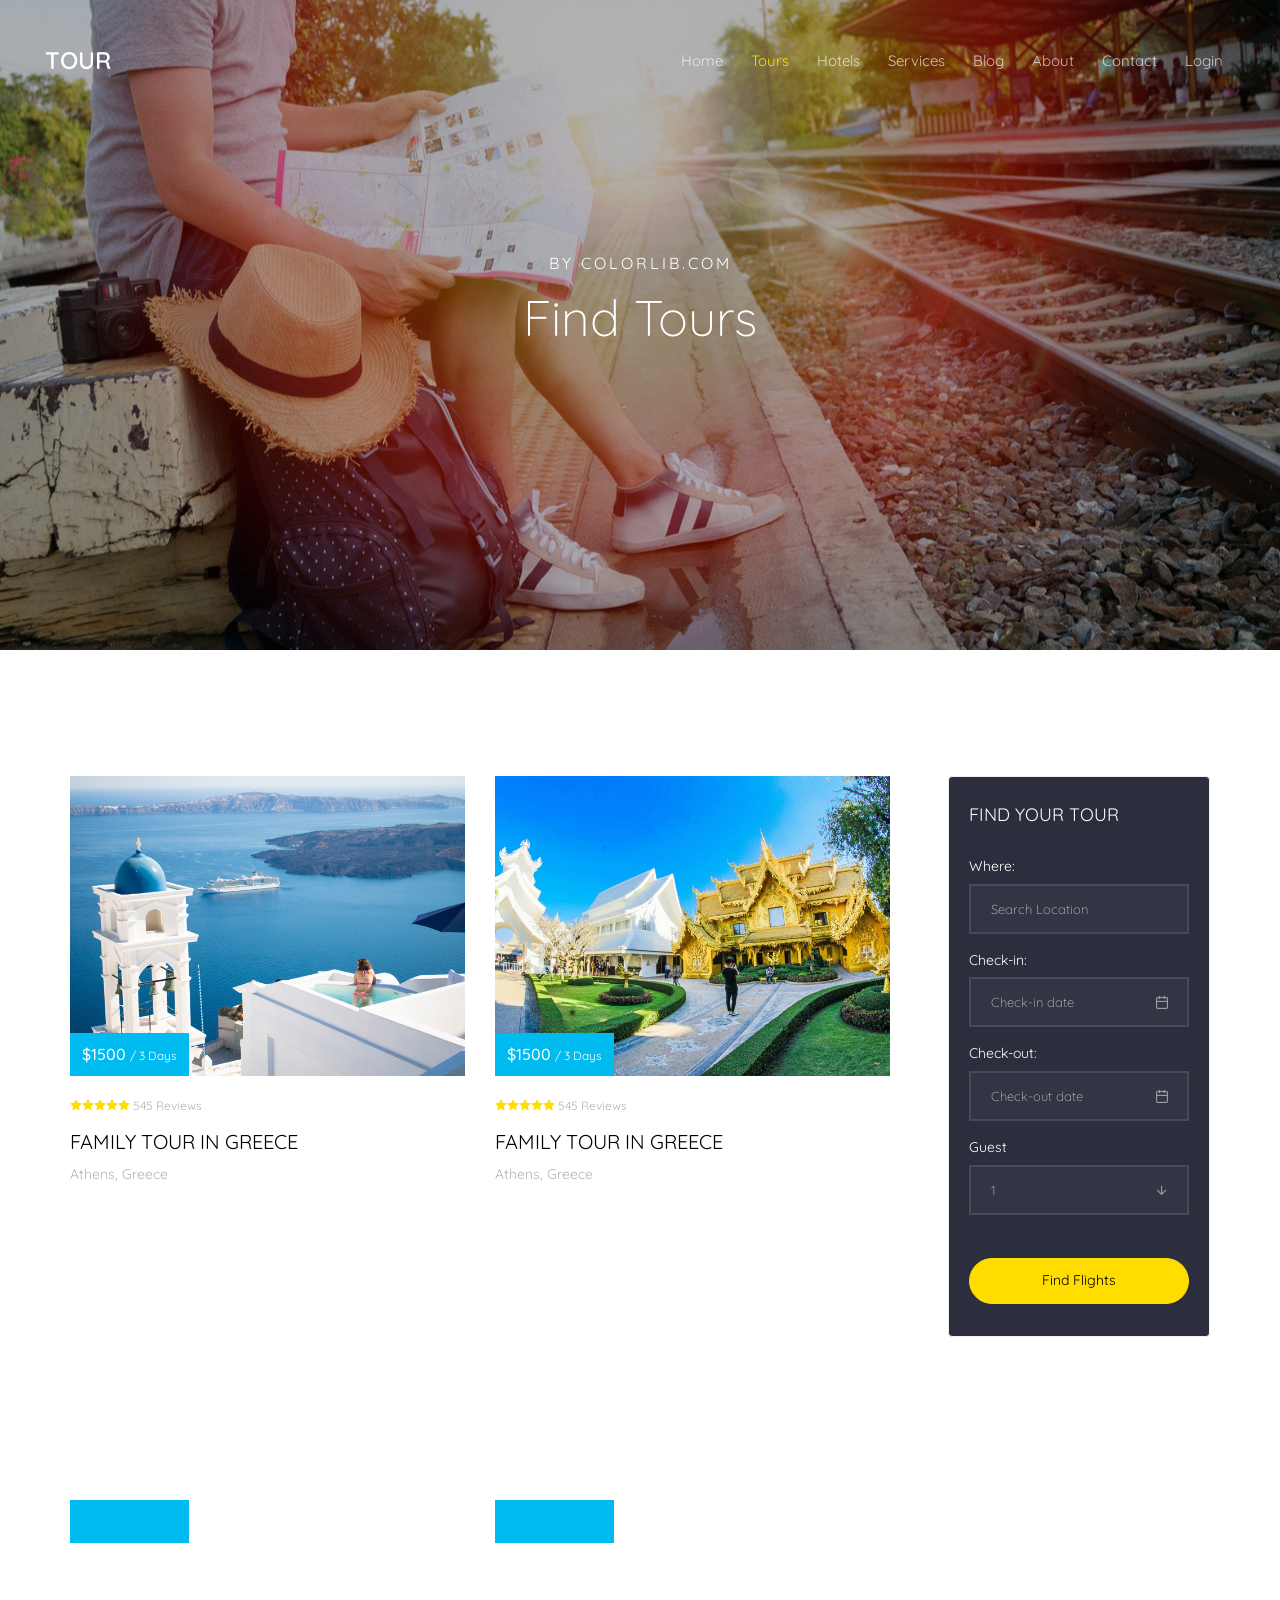
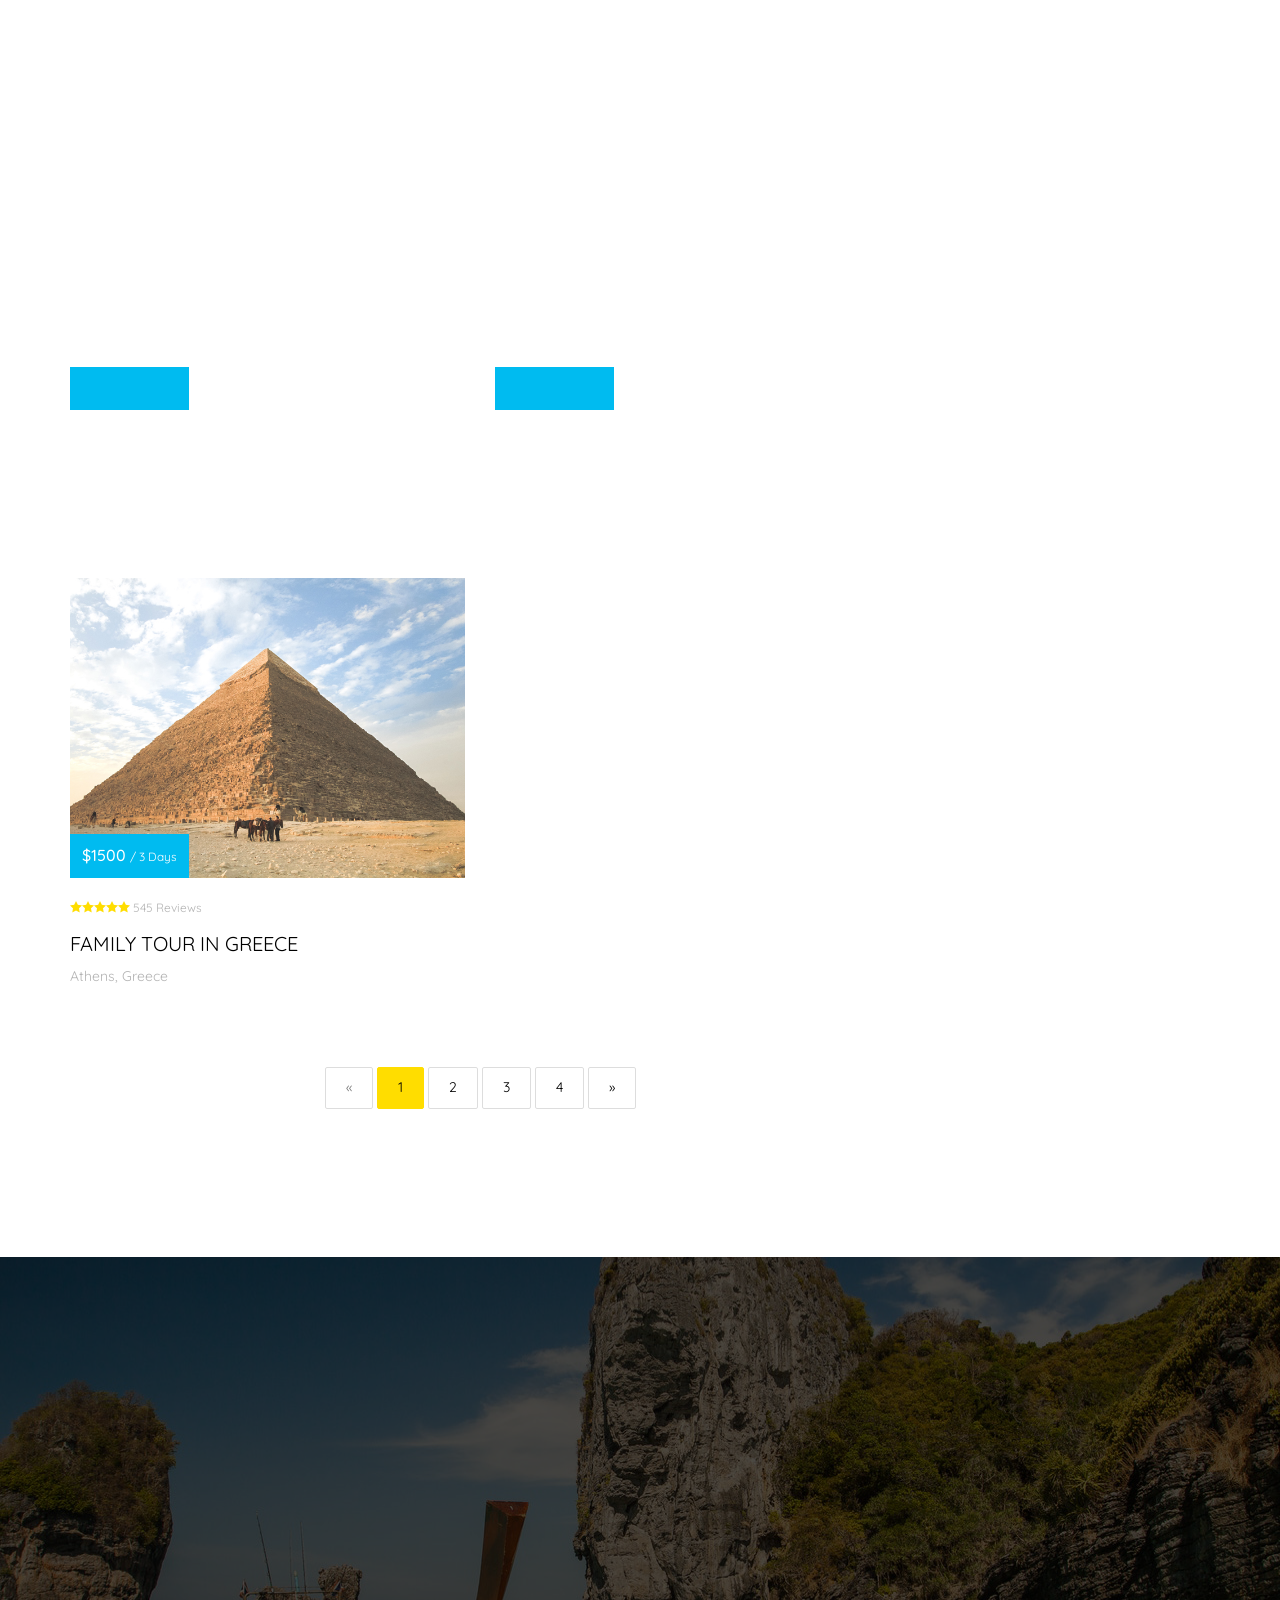
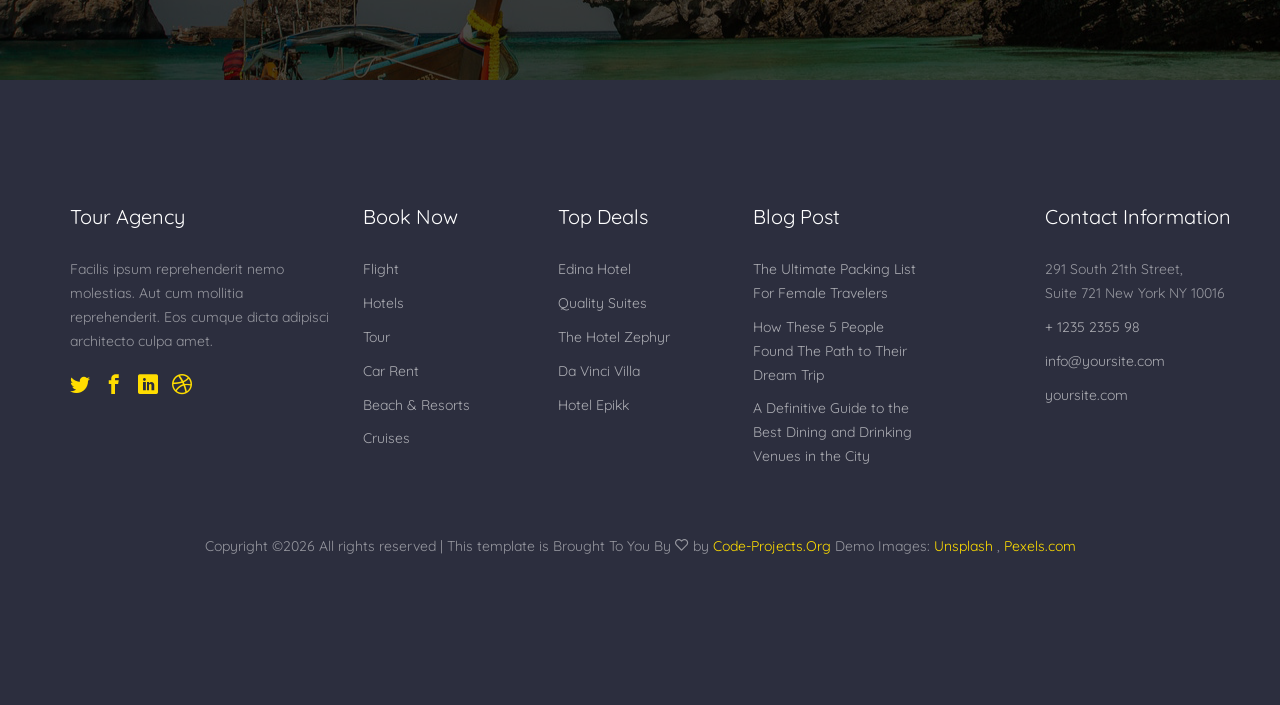
<file: tours.html>
<!DOCTYPE HTML>
<html>
	<head>
<script src="https://assets.adobedtm.com/4ef014d90ea4/a1f61f583c52/launch-62c54b05b1a7-development.min.js" async></script>
	<meta charset="utf-8">
	<meta http-equiv="X-UA-Compatible" content="IE=edge">
	<title>Tour Template</title>
	<meta name="viewport" content="width=device-width, initial-scale=1">
	<meta name="description" content="" />
	<meta name="keywords" content="" />
	<meta name="author" content="" />

  <!-- Facebook and Twitter integration -->
	<meta property="og:title" content=""/>
	<meta property="og:image" content=""/>
	<meta property="og:url" content=""/>
	<meta property="og:site_name" content=""/>
	<meta property="og:description" content=""/>
	<meta name="twitter:title" content="" />
	<meta name="twitter:image" content="" />
	<meta name="twitter:url" content="" />
	<meta name="twitter:card" content="" />

	<link href="https://fonts.googleapis.com/css?family=Quicksand:300,400,500,700" rel="stylesheet">
	
	<!-- Animate.css -->
	<link rel="stylesheet" href="css/animate.css">
	<!-- Icomoon Icon Fonts-->
	<link rel="stylesheet" href="css/icomoon.css">
	<!-- Bootstrap  -->
	<link rel="stylesheet" href="css/bootstrap.css">

	<!-- Magnific Popup -->
	<link rel="stylesheet" href="css/magnific-popup.css">

	<!-- Flexslider  -->
	<link rel="stylesheet" href="css/flexslider.css">

	<!-- Owl Carousel -->
	<link rel="stylesheet" href="css/owl.carousel.min.css">
	<link rel="stylesheet" href="css/owl.theme.default.min.css">
	
	<!-- Date Picker -->
	<link rel="stylesheet" href="css/bootstrap-datepicker.css">
	<!-- Flaticons  -->
	<link rel="stylesheet" href="fonts/flaticon/font/flaticon.css">

	<!-- Theme style  -->
	<link rel="stylesheet" href="css/style.css">

	<!-- Modernizr JS -->
	<script src="js/modernizr-2.6.2.min.js"></script>
	<!-- FOR IE9 below -->
	<!--[if lt IE 9]>
	<script src="js/respond.min.js"></script>
	<![endif]-->
	<script src="js/dataLayer.js"></script>
	</head>
	<body>
		
	<div class="colorlib-loader"></div>

	<div id="page">
		<nav class="colorlib-nav" role="navigation">
			<div class="top-menu">
				<div class="container-fluid">
					<div class="row">
						<div class="col-xs-2">
							<div id="colorlib-logo"><a href="index.html">Tour</a></div>
						</div>
						<div class="col-xs-10 text-right menu-1">
							<ul>
								<li><a href="index.html">Home</a></li>
								<li class="has-dropdown active">
									<a href="tours.html">Tours</a>
									<ul class="dropdown">
										<li><a href="#">Destination</a></li>
										<li><a href="#">Cruises</a></li>
										<li><a href="#">Hotels</a></li>
										<li><a href="#">Booking</a></li>
									</ul>
								</li>
								<li><a href="hotels.html">Hotels</a></li>
								<li><a href="services.html">Services</a></li>
								<li><a href="blog.html">Blog</a></li>
								<li><a href="about.html">About</a></li>
								<li><a href="contact.html">Contact</a></li>
								<li id="loggedIn"><a href="login.html">Login</a></li>
							</ul>
						</div>
					</div>
				</div>
			</div>
		</nav>
		<aside id="colorlib-hero">
			<div class="flexslider">
				<ul class="slides">
			   	<li style="background-image: url(images/img_bg_3.jpg);">
			   		<div class="overlay"></div>
			   		<div class="container-fluid">
			   			<div class="row">
				   			<div class="col-md-6 col-md-offset-3 col-sm-12 col-xs-12 slider-text">
				   				<div class="slider-text-inner text-center">
				   					<h2>by colorlib.com</h2>
				   					<h1>Find Tours</h1>
				   				</div>
				   			</div>
				   		</div>
			   		</div>
			   	</li>
			  	</ul>
		  	</div>
		</aside>

		<div class="colorlib-wrap">
			<div class="container">
				<div class="row">
					<div class="col-md-9">
						<div class="row">
							<div class="wrap-division">
								<div class="col-md-6 col-sm-6 animate-box">
									<div class="tour">
										<a href="tour-place.html" class="tour-img" style="background-image: url(images/tour-1.jpg);">
											<p class="price"><span>$1500</span> <small>/ 3 Days</small></p>
										</a>
										<span class="desc">
											<p class="star"><span><i class="icon-star-full"></i><i class="icon-star-full"></i><i class="icon-star-full"></i><i class="icon-star-full"></i><i class="icon-star-full"></i></span> 545 Reviews</p>
											<h2><a href="tour-place.html">Family Tour in Greece</a></h2>
											<span class="city">Athens, Greece</span>
										</span>
									</div>
								</div>

								<div class="col-md-6 col-sm-6 animate-box">
									<div class="tour">
										<a href="tour-place.html" class="tour-img" style="background-image: url(images/tour-2.jpg);">
											<p class="price"><span>$1500</span> <small>/ 3 Days</small></p>
										</a>
										<span class="desc">
											<p class="star"><span><i class="icon-star-full"></i><i class="icon-star-full"></i><i class="icon-star-full"></i><i class="icon-star-full"></i><i class="icon-star-full"></i></span> 545 Reviews</p>
											<h2><a href="tour-place.html">Family Tour in Greece</a></h2>
											<span class="city">Athens, Greece</span>
										</span>
									</div>
								</div>

								<div class="col-md-6 col-sm-6 animate-box">
									<div class="tour">
										<a href="tour-place.html" class="tour-img" style="background-image: url(images/tour-3.jpg);">
											<p class="price"><span>$1500</span> <small>/ 3 Days</small></p>
										</a>
										<span class="desc">
											<p class="star"><span><i class="icon-star-full"></i><i class="icon-star-full"></i><i class="icon-star-full"></i><i class="icon-star-full"></i><i class="icon-star-full"></i></span> 545 Reviews</p>
											<h2><a href="tour-place.html">Family Tour in Greece</a></h2>
											<span class="city">Athens, Greece</span>
										</span>
									</div>
								</div>

								<div class="col-md-6 col-sm-6 animate-box">
									<div class="tour">
										<a href="tour-place.html" class="tour-img" style="background-image: url(images/tour-4.jpg);">
											<p class="price"><span>$1500</span> <small>/ 3 Days</small></p>
										</a>
										<span class="desc">
											<p class="star"><span><i class="icon-star-full"></i><i class="icon-star-full"></i><i class="icon-star-full"></i><i class="icon-star-full"></i><i class="icon-star-full"></i></span> 545 Reviews</p>
											<h2><a href="tour-place.html">Family Tour in Greece</a></h2>
											<span class="city">Athens, Greece</span>
										</span>
									</div>
								</div>

								<div class="col-md-6 col-sm-6 animate-box">
									<div class="tour">
										<a href="tour-place.html" class="tour-img" style="background-image: url(images/tour-5.jpg);">
											<p class="price"><span>$1500</span> <small>/ 3 Days</small></p>
										</a>
										<span class="desc">
											<p class="star"><span><i class="icon-star-full"></i><i class="icon-star-full"></i><i class="icon-star-full"></i><i class="icon-star-full"></i><i class="icon-star-full"></i></span> 545 Reviews</p>
											<h2><a href="tour-place.html">Family Tour in Greece</a></h2>
											<span class="city">Athens, Greece</span>
										</span>
									</div>
								</div>

								<div class="col-md-6 col-sm-6 animate-box">
									<div class="tour">
										<a href="tour-place.html" class="tour-img" style="background-image: url(images/tour-6.jpg);">
											<p class="price"><span>$1500</span> <small>/ 3 Days</small></p>
										</a>
										<span class="desc">
											<p class="star"><span><i class="icon-star-full"></i><i class="icon-star-full"></i><i class="icon-star-full"></i><i class="icon-star-full"></i><i class="icon-star-full"></i></span> 545 Reviews</p>
											<h2><a href="tour-place.html">Family Tour in Greece</a></h2>
											<span class="city">Athens, Greece</span>
										</span>
									</div>
								</div>

								<div class="col-md-6 col-sm-6 animate-box">
									<div class="tour">
										<a href="tour-place.html" class="tour-img" style="background-image: url(images/tour-7.jpg);">
											<p class="price"><span>$1500</span> <small>/ 3 Days</small></p>
										</a>
										<span class="desc">
											<p class="star"><span><i class="icon-star-full"></i><i class="icon-star-full"></i><i class="icon-star-full"></i><i class="icon-star-full"></i><i class="icon-star-full"></i></span> 545 Reviews</p>
											<h2><a href="tour-place.html">Family Tour in Greece</a></h2>
											<span class="city">Athens, Greece</span>
										</span>
									</div>
								</div>

								<div class="col-md-6 col-sm-6 animate-box">
									<div class="tour">
										<a href="tour-place.html" class="tour-img" style="background-image: url(images/tour-8.jpg);">
											<p class="price"><span>$1500</span> <small>/ 3 Days</small></p>
										</a>
										<span class="desc">
											<p class="star"><span><i class="icon-star-full"></i><i class="icon-star-full"></i><i class="icon-star-full"></i><i class="icon-star-full"></i><i class="icon-star-full"></i></span> 545 Reviews</p>
											<h2><a href="tour-place.html">Family Tour in Greece</a></h2>
											<span class="city">Athens, Greece</span>
										</span>
									</div>
								</div>
							</div>
						</div>
						<div class="row">
							<div class="col-md-12 text-center">
								<ul class="pagination">
									<li class="disabled"><a href="#">&laquo;</a></li>
									<li class="active"><a href="#">1</a></li>
									<li><a href="#">2</a></li>
									<li><a href="#">3</a></li>
									<li><a href="#">4</a></li>
									<li><a href="#">&raquo;</a></li>
								</ul>
							</div>
						</div>
					</div>

					<!-- SIDEBAR-->
					<div class="col-md-3">
						<div class="sidebar-wrap">
							<div class="side search-wrap animate-box">
								<h3 class="sidebar-heading">Find your tour</h3>
								<form method="post" class="colorlib-form">
				              	<div class="row">
				              	 <div class="col-md-12">
				              	 	<div class="form-group">
				                    <label for="date">Where:</label>
				                    <div class="form-field">
				                      <input type="text" id="location" class="form-control" placeholder="Search Location">
				                    </div>
				                  </div>
				              	 </div>
				                <div class="col-md-12">
				                  <div class="form-group">
				                    <label for="date">Check-in:</label>
				                    <div class="form-field">
				                      <i class="icon icon-calendar2"></i>
				                      <input type="text" id="date" class="form-control date" placeholder="Check-in date">
				                    </div>
				                  </div>
				                </div>
				                <div class="col-md-12">
				                  <div class="form-group">
				                    <label for="date">Check-out:</label>
				                    <div class="form-field">
				                      <i class="icon icon-calendar2"></i>
				                      <input type="text" id="date" class="form-control date" placeholder="Check-out date">
				                    </div>
				                  </div>
				                </div>
				                <div class="col-md-12">
				                  <div class="form-group">
				                    <label for="guests">Guest</label>
				                    <div class="form-field">
				                      <i class="icon icon-arrow-down3"></i>
				                      <select name="people" id="people" class="form-control">
				                        <option value="#">1</option>
				                        <option value="#">2</option>
				                        <option value="#">3</option>
				                        <option value="#">4</option>
				                        <option value="#">5+</option>
				                      </select>
				                    </div>
				                  </div>
				                </div>
				                <div class="col-md-12">
				                  <input type="submit" name="submit" id="submit" value="Find Flights" class="btn btn-primary btn-block">
				                </div>
				              </div>
				            </form>
							</div>
							<div class="side animate-box">
								<div class="row">
									<div class="col-md-12">
										<h3 class="sidebar-heading">Price Range</h3>
										<form method="post" class="colorlib-form-2">
						              	<div class="row">
						                <div class="col-md-6">
						                  <div class="form-group">
						                    <label for="guests">Price from:</label>
						                    <div class="form-field">
						                      <i class="icon icon-arrow-down3"></i>
						                      <select name="people" id="people" class="form-control">
						                        <option value="#">1</option>
						                        <option value="#">200</option>
						                        <option value="#">300</option>
						                        <option value="#">400</option>
						                        <option value="#">1000</option>
						                      </select>
						                    </div>
						                  </div>
						                </div>
						                <div class="col-md-6">
						                  <div class="form-group">
						                    <label for="guests">Price to:</label>
						                    <div class="form-field">
						                      <i class="icon icon-arrow-down3"></i>
						                      <select name="people" id="people" class="form-control">
						                        <option value="#">2000</option>
						                        <option value="#">4000</option>
						                        <option value="#">6000</option>
						                        <option value="#">8000</option>
						                        <option value="#">10000</option>
						                      </select>
						                    </div>
						                  </div>
						                </div>
						              </div>
						            </form>
					            </div>
								</div>
							</div>
							<div class="side animate-box">
								<div class="row">
									<div class="col-md-12">
										<h3 class="sidebar-heading">Review Rating</h3>
										<form method="post" class="colorlib-form-2">
										   <div class="form-check">
												<input type="checkbox" class="form-check-input" id="exampleCheck1">
												<label class="form-check-label" for="exampleCheck1">
													<p class="rate"><span><i class="icon-star-full"></i><i class="icon-star-full"></i><i class="icon-star-full"></i><i class="icon-star-full"></i><i class="icon-star-full"></i></span></p>
												</label>
										   </div>
										   <div class="form-check">
										      <input type="checkbox" class="form-check-input" id="exampleCheck1">
										      <label class="form-check-label" for="exampleCheck1">
										    	   <p class="rate"><span><i class="icon-star-full"></i><i class="icon-star-full"></i><i class="icon-star-full"></i><i class="icon-star-full"></i></span></p>
										      </label>
										   </div>
										   <div class="form-check">
										      <input type="checkbox" class="form-check-input" id="exampleCheck1">
										      <label class="form-check-label" for="exampleCheck1">
										      	<p class="rate"><span><i class="icon-star-full"></i><i class="icon-star-full"></i><i class="icon-star-full"></i></span></p>
										     </label>
										   </div>
										   <div class="form-check">
										      <input type="checkbox" class="form-check-input" id="exampleCheck1">
										      <label class="form-check-label" for="exampleCheck1">
										      	<p class="rate"><span><i class="icon-star-full"></i><i class="icon-star-full"></i></span></p>
										     </label>
										   </div>
										   <div class="form-check">
										      <input type="checkbox" class="form-check-input" id="exampleCheck1">
										      <label class="form-check-label" for="exampleCheck1">
										      	<p class="rate"><span><i class="icon-star-full"></i></span></p>
										     </label>
										   </div>
										</form>
									</div>
								</div>
							</div>
							<div class="side animate-box">
								<div class="row">
									<div class="col-md-12">
										<h3 class="sidebar-heading">Location</h3>
										<form method="post" class="colorlib-form-2">
										   <div class="form-check">
												<input type="checkbox" class="form-check-input" id="exampleCheck1">
												<label class="form-check-label" for="exampleCheck1">
													<h4 class="place">Greece</h4>
												</label>
										   </div>
										   <div class="form-check">
										      <input type="checkbox" class="form-check-input" id="exampleCheck1">
										      <label class="form-check-label" for="exampleCheck1">
													<h4 class="place">Italy</h4>
												</label>
										   </div>
										   <div class="form-check">
										      <input type="checkbox" class="form-check-input" id="exampleCheck1">
										      <label class="form-check-label" for="exampleCheck1">
													<h4 class="place">Spain</h4>
												</label>
										   </div>
										   <div class="form-check">
										      <input type="checkbox" class="form-check-input" id="exampleCheck1">
										      <label class="form-check-label" for="exampleCheck1">
													<h4 class="place">Germany</h4>
												</label>
										   </div>
										   <div class="form-check">
										      <input type="checkbox" class="form-check-input" id="exampleCheck1">
										      <label class="form-check-label" for="exampleCheck1">
													<h4 class="place">Japan</h4>
												</label>
										   </div>
										</form>
									</div>
								</div>
							</div>
						</div>
					</div>
				</div>
			</div>
		</div>

	
		<div id="colorlib-subscribe" style="background-image: url(images/img_bg_2.jpg);" data-stellar-background-ratio="0.5">
			<div class="overlay"></div>
			<div class="container">
				<div class="row">
					<div class="col-md-6 col-md-offset-3 text-center colorlib-heading animate-box">
						<h2>Sign Up for a Newsletter</h2>
						<p>Sign up for our mailing list to get latest updates and offers.</p>
						<form class="form-inline qbstp-header-subscribe">
							<div class="row">
								<div class="col-md-12 col-md-offset-0">
									<div class="form-group">
										<input type="text" class="form-control" id="email" placeholder="Enter your email">
										<button type="submit" class="btn btn-primary">Subscribe</button>
									</div>
								</div>
							</div>
						</form>
					</div>
				</div>
			</div>
		</div>

		<footer id="colorlib-footer" role="contentinfo">
			<div class="container">
				<div class="row row-pb-md">
					<div class="col-md-3 colorlib-widget">
						<h4>Tour Agency</h4>
						<p>Facilis ipsum reprehenderit nemo molestias. Aut cum mollitia reprehenderit. Eos cumque dicta adipisci architecto culpa amet.</p>
						<p>
							<ul class="colorlib-social-icons">
								<li><a href="#"><i class="icon-twitter"></i></a></li>
								<li><a href="#"><i class="icon-facebook"></i></a></li>
								<li><a href="#"><i class="icon-linkedin"></i></a></li>
								<li><a href="#"><i class="icon-dribbble"></i></a></li>
							</ul>
						</p>
					</div>
					<div class="col-md-2 colorlib-widget">
						<h4>Book Now</h4>
						<p>
							<ul class="colorlib-footer-links">
								<li><a href="#">Flight</a></li>
								<li><a href="#">Hotels</a></li>
								<li><a href="#">Tour</a></li>
								<li><a href="#">Car Rent</a></li>
								<li><a href="#">Beach &amp; Resorts</a></li>
								<li><a href="#">Cruises</a></li>
							</ul>
						</p>
					</div>
					<div class="col-md-2 colorlib-widget">
						<h4>Top Deals</h4>
						<p>
							<ul class="colorlib-footer-links">
								<li><a href="#">Edina Hotel</a></li>
								<li><a href="#">Quality Suites</a></li>
								<li><a href="#">The Hotel Zephyr</a></li>
								<li><a href="#">Da Vinci Villa</a></li>
								<li><a href="#">Hotel Epikk</a></li>
							</ul>
						</p>
					</div>
					<div class="col-md-2">
						<h4>Blog Post</h4>
						<ul class="colorlib-footer-links">
							<li><a href="#">The Ultimate Packing List For Female Travelers</a></li>
							<li><a href="#">How These 5 People Found The Path to Their Dream Trip</a></li>
							<li><a href="#">A Definitive Guide to the Best Dining and Drinking Venues in the City</a></li>
						</ul>
					</div>

					<div class="col-md-3 col-md-push-1">
						<h4>Contact Information</h4>
						<ul class="colorlib-footer-links">
							<li>291 South 21th Street, <br> Suite 721 New York NY 10016</li>
							<li><a href="tel://1234567920">+ 1235 2355 98</a></li>
							<li><a href="mailto:info@yoursite.com">info@yoursite.com</a></li>
							<li><a href="#">yoursite.com</a></li>
						</ul>
					</div>
				</div>
				<div class="row">
					<div class="col-md-12 text-center">
						<p>
							<!-- Link back to Colorlib can't be removed. Template is licensed under CC BY 3.0. -->
Copyright &copy;<script>document.write(new Date().getFullYear());</script> All rights reserved | This template is Brought To You By <i class="icon-heart2" aria-hidden="true"></i> by <a href="https://colorlib.com" target="_blank">Code-Projects.Org</a>
<!-- Link back to Colorlib can't be removed. Template is licensed under CC BY 3.0. --></span> 
							<span class="block">Demo Images: <a href="http://unsplash.co/" target="_blank">Unsplash</a> , <a href="http://pexels.com/" target="_blank">Pexels.com</a></span>
						</p>
					</div>
				</div>
			</div>
		</footer>
	</div>

	<div class="gototop js-top">
		<a href="#" class="js-gotop"><i class="icon-arrow-up2"></i></a>
	</div>

	<!-- jQuery -->
	<script src="js/jquery.min.js"></script>
	<!-- jQuery Easing -->
	<script src="js/jquery.easing.1.3.js"></script>
	<!-- Bootstrap -->
	<script src="js/bootstrap.min.js"></script>
	<!-- Waypoints -->
	<script src="js/jquery.waypoints.min.js"></script>
	<!-- Flexslider -->
	<script src="js/jquery.flexslider-min.js"></script>
	<!-- Owl carousel -->
	<script src="js/owl.carousel.min.js"></script>
	<!-- Magnific Popup -->
	<script src="js/jquery.magnific-popup.min.js"></script>
	<script src="js/magnific-popup-options.js"></script>
	<!-- Date Picker -->
	<script src="js/bootstrap-datepicker.js"></script>
	<!-- Stellar Parallax -->
	<script src="js/jquery.stellar.min.js"></script>

	<!-- Main -->
	<script src="js/main.js"></script>

	</body>
	<script>
		if(localStorage.getItem("loginStatus")){
			document.getElementById("loggedIn").innerHTML = "<a href='logout.html'>logout</a>"
			console.log(document.getElementById("loggedIn").innerHTML);
		}
		</script>
</html>
</file>
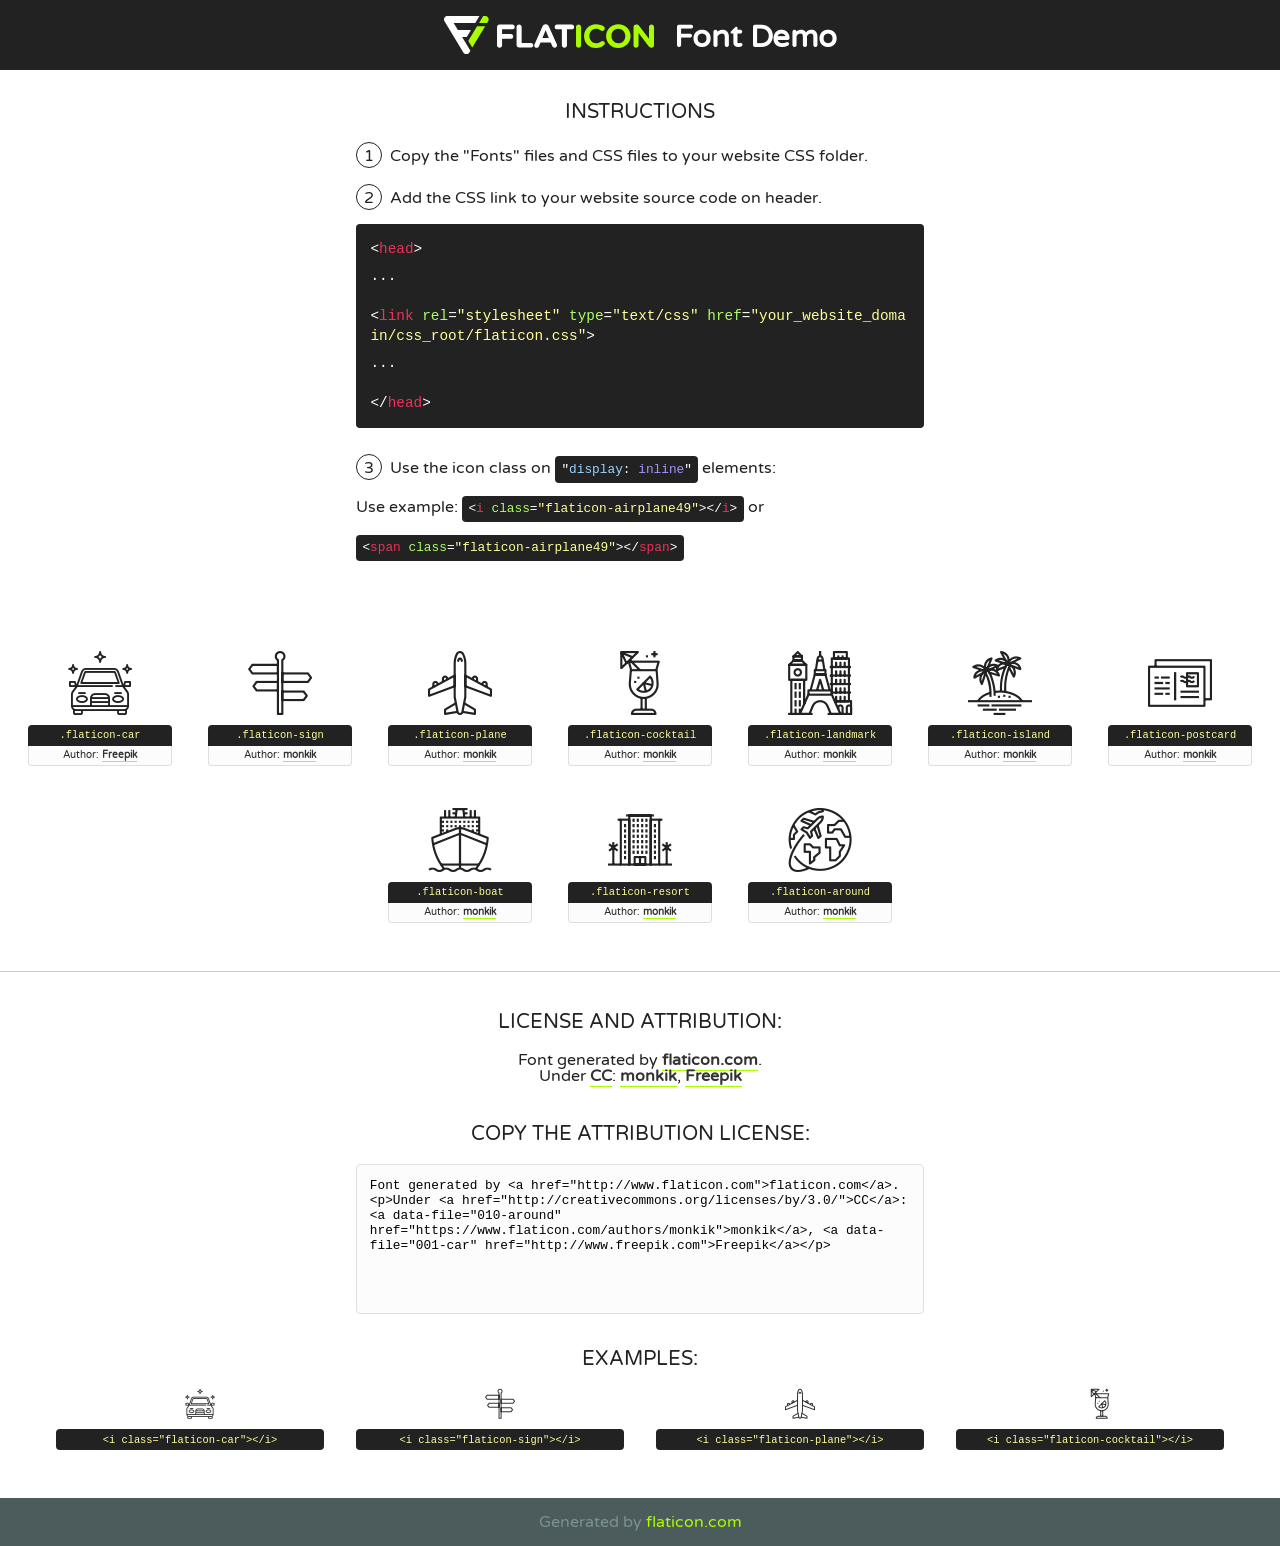
<file: fonts/flaticon/font/flaticon.html>
<!DOCTYPE html>
<!--
  Flaticon icon font: Flaticon
  Creation date: 19/02/2018 02:22
-->
<html>
<!DOCTYPE html>
<html>

<head>
    <title>Flaticon WebFont</title>
    <link href="http://fonts.googleapis.com/css?family=Varela+Round" rel="stylesheet" type="text/css" />
    <link rel="stylesheet" type="text/css" href="flaticon.css">
    <meta charset="UTF-8">
    <style>
    html, body, div, span, applet, object, iframe,
    h1, h2, h3, h4, h5, h6, p, blockquote, pre,
    a, abbr, acronym, address, big, cite, code,
    del, dfn, em, img, ins, kbd, q, s, samp,
    small, strike, strong, sub, sup, tt, var,
    b, u, i, center,
    dl, dt, dd, ol, ul, li,
    fieldset, form, label, legend,
    table, caption, tbody, tfoot, thead, tr, th, td,
    article, aside, canvas, details, embed, 
    figure, figcaption, footer, header, hgroup, 
    menu, nav, output, ruby, section, summary,
    time, mark, audio, video {
        margin: 0;
        padding: 0;
        border: 0;
        font-size: 100%;
        font: inherit;
        vertical-align: baseline;
    }
    /* HTML5 display-role reset for older browsers */
    article, aside, details, figcaption, figure, 
    footer, header, hgroup, menu, nav, section {
        display: block;
    }
    body {
        line-height: 1;
    }
    ol, ul {
        list-style: none;
    }
    blockquote, q {
        quotes: none;
    }
    blockquote:before, blockquote:after,
    q:before, q:after {
        content: '';
        content: none;
    }
    table {
        border-collapse: collapse;
        border-spacing: 0;
    }
    body {
        font-family: 'Varela Round', Helvetica, Arial, sans-serif;
        font-size: 16px;
        color: #222;
    }
    a {
        color: #333;
        border-bottom: 1px solid #a9fd00;
        font-weight: bold;
        text-decoration: none;
    }
    * {
        -moz-box-sizing: border-box;
        -webkit-box-sizing: border-box;
        box-sizing: border-box;
        margin: 0;
        padding: 0;
    }
    [class^="flaticon-"]:before, [class*=" flaticon-"]:before, [class^="flaticon-"]:after, [class*=" flaticon-"]:after {
        font-family: Flaticon;
        font-size: 30px;
        font-style: normal;
        margin-left: 20px;
        color: #333;
    }
    .wrapper {
        max-width: 600px;
        margin: auto;
        padding: 0 1em;
    }
    .title {
        font-size: 1.25em;
        text-align: center;
        margin-bottom: 1em;
        text-transform: uppercase;
    }
    header {
        text-align: center;
        background-color: #222;
        color: #fff;
        padding: 1em;
    }
    header .logo {
        width: 210px;
        height: 38px;
        display: inline-block;
        vertical-align: middle;
        margin-right: 1em;
        border: none;
    }
    header strong {
        font-size: 1.95em;
        font-weight: bold;
        vertical-align: middle;
        margin-top: 5px;
        display: inline-block;
    }
    .demo {
        margin: 2em auto;
        line-height: 1.25em;
    }
    .demo ul li {
        margin-bottom: 1em;
    }
    .demo ul li .num {
        color: #222;
        border-radius: 20px;
        display: inline-block;
        width: 26px;
        padding: 3px;
        height: 26px;
        text-align: center;
        margin-right: 0.5em;
        border: 1px solid #222;
    }
    .demo ul li code {
        background-color: #222;
        border-radius: 4px;
        padding: 0.25em 0.5em;
        display: inline-block;
        color: #fff;
        font-family: Consolas,Monaco,Lucida Console,Liberation Mono,DejaVu Sans Mono,Bitstream Vera Sans Mono,Courier New, monospace;
        font-weight: lighter;
        margin-top: 1em;
        font-size: 0.8em;
        word-break: break-all;
    }
    .demo ul li code.big {
        padding: 1em;
        font-size: 0.9em;
    }
    .demo ul li code .red {
        color: #EF3159;
    }
    .demo ul li code .green {
        color: #ACFF65;
    }
    .demo ul li code .yellow {
        color: #FFFF99;
    }
    .demo ul li code .blue {
        color: #99D3FF;
    }
    .demo ul li code .purple {
        color: #A295FF;
    }
    .demo ul li code .dots {
        margin-top: 0.5em;
        display: block;
    }
    #glyphs {
        border-bottom: 1px solid #ccc;
        padding: 2em 0;
        text-align: center;
    }
    .glyph {
        display: inline-block;
        width: 9em;
        margin: 1em;
        text-align: center;
        vertical-align: top;
        background: #FFF;
    }
    .glyph .glyph-icon {
        padding: 10px;
        display: block;
        font-family:"Flaticon";
        font-size: 64px;
        line-height: 1;
    }
    .glyph .glyph-icon:before {
        font-size: 64px;
        color: #222;
        margin-left: 0;
    }
    .class-name {
        font-size: 0.65em;
        background-color: #222;
        color: #fff;
        border-radius: 4px 4px 0 0;
        padding: 0.5em;
        color: #FFFF99;
        font-family: Consolas,Monaco,Lucida Console,Liberation Mono,DejaVu Sans Mono,Bitstream Vera Sans Mono,Courier New, monospace;
    }
    .author-name {
        font-size: 0.6em;
        background-color: #fcfcfd;
        border: 1px solid #DEDEE4;
        border-top: 0;
        border-radius: 0 0 4px 4px;
        padding: 0.5em;
    }
    .class-name:last-child {
        font-size: 10px;
        color:#888;
    }
    .class-name:last-child a {
        font-size: 10px;
        color:#555;
    }
    .class-name:last-child a:hover {
        color:#a9fd00;
    }
    .glyph > input {
        display: block;
        width: 100px;
        margin: 5px auto;
        text-align: center;
        font-size: 12px;
        cursor: text;
    }
    .glyph > input.icon-input {
        font-family:"Flaticon";
        font-size: 16px;
        margin-bottom: 10px;
    }
    .attribution .title {
        margin-top: 2em;
    }
    .attribution textarea {
        background-color: #fcfcfd;
        padding: 1em;
        border: none;
        box-shadow: none;
        border: 1px solid #DEDEE4;
        border-radius: 4px;
        resize: none;
        width: 100%;
        height: 150px;
        font-size: 0.8em;
        font-family: Consolas,Monaco,Lucida Console,Liberation Mono,DejaVu Sans Mono,Bitstream Vera Sans Mono,Courier New, monospace;
        -webkit-appearance: none;
    }
    .iconsuse {
        margin: 2em auto;
        text-align: center;
        max-width: 1200px;
    }
    .iconsuse:after {
        content: '';
        display: table;
        clear: both;
    }
    .iconsuse .image {
        float: left;
        width: 25%;
        padding: 0 1em;
    }
    .iconsuse .image p {
        margin-bottom: 1em;
    }
    .iconsuse .image span {
        display: block;
        font-size: 0.65em;
        background-color: #222;
        color: #fff;
        border-radius: 4px;
        padding: 0.5em;
        color: #FFFF99;
        margin-top: 1em;
        font-family: Consolas,Monaco,Lucida Console,Liberation Mono,DejaVu Sans Mono,Bitstream Vera Sans Mono,Courier New, monospace;
    }
    #footer {
        text-align: center;
        background-color: #4C5B5C;
        color: #7c9192;
        padding: 1em;
    }
    #footer a {
        border: none;
        color: #a9fd00;
        font-weight: normal;
    }
    @media (max-width: 960px) {
        .iconsuse .image {
            width: 50%;
        }
    }
    @media (max-width: 560px) {
        .iconsuse .image {
            width: 100%;
        }
    }
    </style>
</head>

<body class="characters-off">

    <header>
        <a href="http://www.flaticon.com" target="_blank" class="logo">
            <svg version="1.1" xmlns="http://www.w3.org/2000/svg" xmlns:xlink="http://www.w3.org/1999/xlink" xmlns:a="http://ns.adobe.com/AdobeSVGViewerExtensions/3.0/" viewBox="0 0 560.875 102.036" enable-background="new 0 0 560.875 102.036" xml:space="preserve">
                <defs>
                </defs>
                <g>
                    <g class="letters">
                        <path fill="#ffffff" d="M141.596,29.675c0-3.777,2.985-6.767,6.764-6.767h34.438c3.426,0,6.15,2.728,6.15,6.15
                        c0,3.43-2.724,6.149-6.15,6.149h-27.674v13.091h23.719c3.429,0,6.151,2.724,6.151,6.15c0,3.43-2.723,6.149-6.151,6.149h-23.719
                        v17.574c0,3.773-2.986,6.761-6.764,6.761c-3.779,0-6.764-2.989-6.764-6.761V29.675z"></path>
                        <path fill="#ffffff" d="M193.844,29.149c0-3.781,2.985-6.767,6.764-6.767c3.776,0,6.763,2.985,6.763,6.767v42.957h25.039
                        c3.426,0,6.149,2.726,6.149,6.153c0,3.425-2.723,6.15-6.149,6.15h-31.802c-3.779,0-6.764-2.986-6.764-6.768V29.149z"></path>
                        <path fill="#ffffff" d="M241.891,75.71l21.438-48.407c1.492-3.341,4.215-5.357,7.906-5.357h0.792
                        c3.686,0,6.323,2.017,7.815,5.357l21.439,48.407c0.436,0.967,0.701,1.845,0.701,2.723c0,3.602-2.809,6.501-6.414,6.501
                        c-3.161,0-5.269-1.845-6.499-4.655l-4.132-9.661h-27.059l-4.301,10.102c-1.144,2.631-3.426,4.214-6.237,4.214
                        c-3.517,0-6.24-2.81-6.24-6.325C241.1,77.64,241.451,76.677,241.891,75.71z M279.932,58.666l-8.521-20.297l-8.526,20.297H279.932
                        z"></path>
                        <path fill="#ffffff" d="M314.864,35.387H301.86c-3.429,0-6.239-2.813-6.239-6.238c0-3.429,2.811-6.24,6.239-6.24h39.533
                        c3.426,0,6.237,2.811,6.237,6.24c0,3.425-2.811,6.238-6.237,6.238h-13.001v42.785c0,3.773-2.99,6.761-6.764,6.761
                        c-3.779,0-6.764-2.989-6.764-6.761V35.387z"></path>
                        <path fill="#A9FD00" d="M352.615,29.149c0-3.781,2.985-6.767,6.767-6.767c3.774,0,6.761,2.985,6.761,6.767v49.024
                        c0,3.773-2.987,6.761-6.761,6.761c-3.781,0-6.767-2.989-6.767-6.761V29.149z"></path>
                        <path fill="#A9FD00" d="M374.132,53.836v-0.179c0-17.481,13.178-31.801,32.065-31.801c9.22,0,15.459,2.458,20.557,6.238
                        c1.402,1.054,2.637,2.985,2.637,5.357c0,3.692-2.985,6.59-6.681,6.59c-1.845,0-3.071-0.702-4.044-1.319
                        c-3.776-2.813-7.729-4.393-12.562-4.393c-10.364,0-17.831,8.611-17.831,19.154v0.173c0,10.542,7.291,19.329,17.831,19.329
                        c5.715,0,9.492-1.756,13.359-4.834c1.049-0.874,2.458-1.491,4.039-1.491c3.429,0,6.325,2.813,6.325,6.236
                        c0,2.106-1.056,3.78-2.282,4.834c-5.539,4.834-12.036,7.733-21.878,7.733C387.572,85.464,374.132,71.493,374.132,53.836z"></path>
                        <path fill="#A9FD00" d="M433.009,53.836v-0.179c0-17.481,13.79-31.801,32.766-31.801c18.981,0,32.592,14.143,32.592,31.628v0.173
                        c0,17.483-13.785,31.807-32.769,31.807C446.625,85.464,433.009,71.32,433.009,53.836z M484.224,53.836v-0.179
                        c0-10.539-7.725-19.326-18.626-19.326c-10.893,0-18.449,8.611-18.449,19.154v0.173c0,10.542,7.73,19.329,18.626,19.329
                        C476.676,72.986,484.224,64.378,484.224,53.836z"></path>
                        <path fill="#A9FD00" d="M506.233,29.321c0-3.774,2.99-6.763,6.767-6.763h1.401c3.252,0,5.183,1.583,7.029,3.953l26.093,34.265
                        V29.059c0-3.692,2.99-6.677,6.681-6.677c3.683,0,6.671,2.985,6.671,6.677v48.934c0,3.78-2.987,6.765-6.764,6.765h-0.436
                        c-3.257,0-5.188-1.581-7.034-3.953l-27.056-35.492v32.944c0,3.687-2.985,6.676-6.678,6.676c-3.683,0-6.673-2.989-6.673-6.676
                        V29.321z"></path>
                    </g>
                    <g class="insignia">
                        <path fill="#ffffff" d="M48.372,56.137h12.517l11.156-18.537H37.186L25.688,18.539h57.825L94.668,0H9.271
                        C5.925,0,2.842,1.801,1.198,4.716c-1.644,2.907-1.593,6.482,0.134,9.343l50.38,83.501c1.678,2.781,4.689,4.476,7.938,4.476
                        c3.246,0,6.257-1.695,7.935-4.476l2.898-4.804L48.372,56.137z"></path>
                        <g class="i">
                            <path fill="#A9FD00" d="M93.575,18.539h0.031v0.004l21.652,0.004l2.705-4.488c1.727-2.861,1.778-6.436,0.133-9.343
                            C116.454,1.801,113.371,0,110.026,0h-5.294L93.575,18.539z"></path>
                            <polygon fill="#A9FD00" points="88.291,27.356 64.725,66.486 75.519,84.404 109.942,27.356"></polygon>
                        </g>
                    </g>
                </g>
            </svg>
        </a>
        <strong>Font Demo</strong>
    </header>


    <section class="demo wrapper">

        <p class="title">Instructions</p>

        <ul>
            <li>
                <span class="num">1</span>Copy the "Fonts" files and CSS files to your website CSS folder.
            </li>
            <li>
                <span class="num">2</span>Add the CSS link to your website source code on header.
                <code class="big">
                    &lt;<span class="red">head</span>&gt;
                    <br/><span class="dots">...</span>
                    <br/>&lt;<span class="red">link</span> <span class="green">rel</span>=<span class="yellow">"stylesheet"</span> <span class="green">type</span>=<span class="yellow">"text/css"</span> <span class="green">href</span>=<span class="yellow">"your_website_domain/css_root/flaticon.css"</span>&gt;
                    <br/><span class="dots">...</span>
                    <br/>&lt;/<span class="red">head</span>&gt;
                </code>
            </li>

            <li>
                <p>
                    <span class="num">3</span>Use the icon class on <code>"<span class="blue">display</span>:<span class="purple"> inline</span>"</code> elements:
                    <br />
                    Use example: <code>&lt;<span class="red">i</span> <span class="green">class</span>=<span class="yellow">&quot;flaticon-airplane49&quot;</span>&gt;&lt;/<span class="red">i</span>&gt;</code> or <code>&lt;<span class="red">span</span> <span class="green">class</span>=<span class="yellow">&quot;flaticon-airplane49&quot;</span>&gt;&lt;/<span class="red">span</span>&gt;</code>
            </li>
        </ul>

    </section>




   <section id="glyphs">          
    
      
        <div class="glyph"><div class="glyph-icon flaticon-car"></div>
            <div class="class-name">.flaticon-car</div>
            <div class="author-name">Author: <a data-file="001-car" href="http://www.freepik.com">Freepik</a> </div> 
        </div>        
        
        <div class="glyph"><div class="glyph-icon flaticon-sign"></div>
            <div class="class-name">.flaticon-sign</div>
            <div class="author-name">Author: <a data-file="002-sign" href="https://www.flaticon.com/authors/monkik">monkik</a> </div> 
        </div>        
        
        <div class="glyph"><div class="glyph-icon flaticon-plane"></div>
            <div class="class-name">.flaticon-plane</div>
            <div class="author-name">Author: <a data-file="003-plane" href="https://www.flaticon.com/authors/monkik">monkik</a> </div> 
        </div>        
        
        <div class="glyph"><div class="glyph-icon flaticon-cocktail"></div>
            <div class="class-name">.flaticon-cocktail</div>
            <div class="author-name">Author: <a data-file="004-cocktail" href="https://www.flaticon.com/authors/monkik">monkik</a> </div> 
        </div>        
        
        <div class="glyph"><div class="glyph-icon flaticon-landmark"></div>
            <div class="class-name">.flaticon-landmark</div>
            <div class="author-name">Author: <a data-file="005-landmark" href="https://www.flaticon.com/authors/monkik">monkik</a> </div> 
        </div>        
        
        <div class="glyph"><div class="glyph-icon flaticon-island"></div>
            <div class="class-name">.flaticon-island</div>
            <div class="author-name">Author: <a data-file="006-island" href="https://www.flaticon.com/authors/monkik">monkik</a> </div> 
        </div>        
        
        <div class="glyph"><div class="glyph-icon flaticon-postcard"></div>
            <div class="class-name">.flaticon-postcard</div>
            <div class="author-name">Author: <a data-file="007-postcard" href="https://www.flaticon.com/authors/monkik">monkik</a> </div> 
        </div>        
        
        <div class="glyph"><div class="glyph-icon flaticon-boat"></div>
            <div class="class-name">.flaticon-boat</div>
            <div class="author-name">Author: <a data-file="008-boat" href="https://www.flaticon.com/authors/monkik">monkik</a> </div> 
        </div>        
        
        <div class="glyph"><div class="glyph-icon flaticon-resort"></div>
            <div class="class-name">.flaticon-resort</div>
            <div class="author-name">Author: <a data-file="009-resort" href="https://www.flaticon.com/authors/monkik">monkik</a> </div> 
        </div>        
        
        <div class="glyph"><div class="glyph-icon flaticon-around"></div>
            <div class="class-name">.flaticon-around</div>
            <div class="author-name">Author: <a data-file="010-around" href="https://www.flaticon.com/authors/monkik">monkik</a> </div> 
        </div>        
        

    </section>



    <section class="attribution wrapper"   style="text-align:center;">

      <div class="title">License and attribution:</div><div class="attrDiv">Font generated by <a href="http://www.flaticon.com">flaticon.com</a>. <div><p>Under <a href="http://creativecommons.org/licenses/by/3.0/">CC</a>: <a data-file="010-around" href="https://www.flaticon.com/authors/monkik">monkik</a>, <a data-file="001-car" href="http://www.freepik.com">Freepik</a></p>  </div>
      </div>
      <div class="title">Copy the Attribution License:</div>

    <textarea onclick="this.focus();this.select();">Font generated by &lt;a href=&quot;http://www.flaticon.com&quot;&gt;flaticon.com&lt;/a&gt;. <p>Under <a href="http://creativecommons.org/licenses/by/3.0/">CC</a>: <a data-file="010-around" href="https://www.flaticon.com/authors/monkik">monkik</a>, <a data-file="001-car" href="http://www.freepik.com">Freepik</a></p>  
     </textarea>

    </section>

    <section class="iconsuse">

          <div class="title">Examples:</div>            
             
            <div class="image">
                <p>
                    <i class="glyph-icon flaticon-car"></i> 
                    <span>&lt;i class=&quot;flaticon-car&quot;&gt;&lt;/i&gt;</span>
                </p>
            </div>
            
            <div class="image">
                <p>
                    <i class="glyph-icon flaticon-sign"></i> 
                    <span>&lt;i class=&quot;flaticon-sign&quot;&gt;&lt;/i&gt;</span>
                </p>
            </div>
            
            <div class="image">
                <p>
                    <i class="glyph-icon flaticon-plane"></i> 
                    <span>&lt;i class=&quot;flaticon-plane&quot;&gt;&lt;/i&gt;</span>
                </p>
            </div>
            
            <div class="image">
                <p>
                    <i class="glyph-icon flaticon-cocktail"></i> 
                    <span>&lt;i class=&quot;flaticon-cocktail&quot;&gt;&lt;/i&gt;</span>
                </p>
            </div>
                       
        </div>
                            
    </section>

<div id="footer">
    <div>Generated by <a href="http://www.flaticon.com">flaticon.com</a>
    </div>
</div>



</body>
</html>
</file>
<file: css/icomoon.css>
@font-face {
  font-family: 'icomoon';
  src:  url('fonts/icomoon.eot?tmere9');
  src:  url('fonts/icomoon.eot?tmere9#iefix') format('embedded-opentype'),
    url('fonts/icomoon.ttf?tmere9') format('truetype'),
    url('fonts/icomoon.woff?tmere9') format('woff'),
    url('fonts/icomoon.svg?tmere9#icomoon') format('svg');
  font-weight: normal;
  font-style: normal;
}

[class^="icon-"], [class*=" icon-"] {
  /* use !important to prevent issues with browser extensions that change fonts */
  font-family: 'icomoon' !important;
  speak: none;
  font-style: normal;
  font-weight: normal;
  font-variant: normal;
  text-transform: none;
  line-height: 1;

  /* Better Font Rendering =========== */
  -webkit-font-smoothing: antialiased;
  -moz-osx-font-smoothing: grayscale;
}

.icon-activity:before {
  content: "\e900";
}
.icon-airplay:before {
  content: "\e901";
}
.icon-alert-circle:before {
  content: "\e902";
}
.icon-alert-octagon:before {
  content: "\e903";
}
.icon-alert-triangle:before {
  content: "\e904";
}
.icon-align-center:before {
  content: "\e905";
}
.icon-align-justify:before {
  content: "\e906";
}
.icon-align-left:before {
  content: "\e907";
}
.icon-align-right:before {
  content: "\e908";
}
.icon-anchor:before {
  content: "\e909";
}
.icon-aperture:before {
  content: "\e90a";
}
.icon-arrow-down3:before {
  content: "\e90b";
}
.icon-arrow-down-circle:before {
  content: "\e90c";
}
.icon-arrow-down-left3:before {
  content: "\e90d";
}
.icon-arrow-down-right3:before {
  content: "\e90e";
}
.icon-arrow-left3:before {
  content: "\e90f";
}
.icon-arrow-left-circle:before {
  content: "\e910";
}
.icon-arrow-right3:before {
  content: "\e911";
}
.icon-arrow-right-circle:before {
  content: "\e912";
}
.icon-arrow-up3:before {
  content: "\e913";
}
.icon-arrow-up-circle:before {
  content: "\e914";
}
.icon-arrow-up-left3:before {
  content: "\e915";
}
.icon-arrow-up-right3:before {
  content: "\e916";
}
.icon-at-sign:before {
  content: "\e917";
}
.icon-award:before {
  content: "\e918";
}
.icon-bar-chart:before {
  content: "\e919";
}
.icon-bar-chart-2:before {
  content: "\e91a";
}
.icon-battery:before {
  content: "\e91b";
}
.icon-battery-charging:before {
  content: "\e91c";
}
.icon-bell2:before {
  content: "\e91d";
}
.icon-bell-off:before {
  content: "\e91e";
}
.icon-bluetooth:before {
  content: "\e91f";
}
.icon-bold2:before {
  content: "\e920";
}
.icon-book2:before {
  content: "\e921";
}
.icon-book-open:before {
  content: "\e922";
}
.icon-bookmark2:before {
  content: "\e923";
}
.icon-box:before {
  content: "\e924";
}
.icon-briefcase2:before {
  content: "\e925";
}
.icon-calendar2:before {
  content: "\e926";
}
.icon-camera2:before {
  content: "\e927";
}
.icon-camera-off:before {
  content: "\e928";
}
.icon-cast:before {
  content: "\e929";
}
.icon-check:before {
  content: "\e92a";
}
.icon-check-circle:before {
  content: "\e92b";
}
.icon-check-square:before {
  content: "\e92c";
}
.icon-chevron-down:before {
  content: "\e92d";
}
.icon-chevron-left:before {
  content: "\e92e";
}
.icon-chevron-right:before {
  content: "\e92f";
}
.icon-chevron-up:before {
  content: "\e930";
}
.icon-chevrons-down:before {
  content: "\e931";
}
.icon-chevrons-left:before {
  content: "\e932";
}
.icon-chevrons-right:before {
  content: "\e933";
}
.icon-chevrons-up:before {
  content: "\e934";
}
.icon-chrome2:before {
  content: "\e935";
}
.icon-circle:before {
  content: "\e936";
}
.icon-clipboard2:before {
  content: "\e937";
}
.icon-clock3:before {
  content: "\e938";
}
.icon-cloud2:before {
  content: "\e939";
}
.icon-cloud-drizzle:before {
  content: "\e93a";
}
.icon-cloud-lightning:before {
  content: "\e93b";
}
.icon-cloud-off:before {
  content: "\e93c";
}
.icon-cloud-rain:before {
  content: "\e93d";
}
.icon-cloud-snow:before {
  content: "\e93e";
}
.icon-code:before {
  content: "\e93f";
}
.icon-codepen2:before {
  content: "\e940";
}
.icon-command2:before {
  content: "\e941";
}
.icon-compass3:before {
  content: "\e942";
}
.icon-copy2:before {
  content: "\e943";
}
.icon-corner-down-left:before {
  content: "\e944";
}
.icon-corner-down-right:before {
  content: "\e945";
}
.icon-corner-left-down:before {
  content: "\e946";
}
.icon-corner-left-up:before {
  content: "\e947";
}
.icon-corner-right-down:before {
  content: "\e948";
}
.icon-corner-right-up:before {
  content: "\e949";
}
.icon-corner-up-left:before {
  content: "\e94a";
}
.icon-corner-up-right:before {
  content: "\e94b";
}
.icon-cpu:before {
  content: "\e94c";
}
.icon-credit-card2:before {
  content: "\e94d";
}
.icon-crop2:before {
  content: "\e94e";
}
.icon-crosshair:before {
  content: "\e94f";
}
.icon-database2:before {
  content: "\e950";
}
.icon-delete:before {
  content: "\e951";
}
.icon-disc:before {
  content: "\e952";
}
.icon-dollar-sign:before {
  content: "\e953";
}
.icon-download4:before {
  content: "\e954";
}
.icon-download-cloud:before {
  content: "\e955";
}
.icon-droplet2:before {
  content: "\e956";
}
.icon-edit:before {
  content: "\e957";
}
.icon-edit-2:before {
  content: "\e958";
}
.icon-edit-3:before {
  content: "\e959";
}
.icon-external-link:before {
  content: "\e95a";
}
.icon-eye2:before {
  content: "\e95b";
}
.icon-eye-off:before {
  content: "\e95c";
}
.icon-facebook3:before {
  content: "\e95d";
}
.icon-fast-forward:before {
  content: "\e95e";
}
.icon-feather:before {
  content: "\e95f";
}
.icon-file:before {
  content: "\e960";
}
.icon-file-minus:before {
  content: "\e961";
}
.icon-file-plus:before {
  content: "\e962";
}
.icon-file-text3:before {
  content: "\e963";
}
.icon-film2:before {
  content: "\e964";
}
.icon-filter2:before {
  content: "\e965";
}
.icon-flag2:before {
  content: "\e966";
}
.icon-folder2:before {
  content: "\e967";
}
.icon-folder-minus2:before {
  content: "\e968";
}
.icon-folder-plus2:before {
  content: "\e969";
}
.icon-git-branch:before {
  content: "\e96a";
}
.icon-git-commit:before {
  content: "\e96b";
}
.icon-git-merge:before {
  content: "\e96c";
}
.icon-git-pull-request:before {
  content: "\e96d";
}
.icon-github2:before {
  content: "\e96e";
}
.icon-gitlab:before {
  content: "\e96f";
}
.icon-globe:before {
  content: "\e970";
}
.icon-grid:before {
  content: "\e971";
}
.icon-hard-drive:before {
  content: "\e972";
}
.icon-hash:before {
  content: "\e973";
}
.icon-headphones2:before {
  content: "\e974";
}
.icon-heart2:before {
  content: "\e975";
}
.icon-help-circle:before {
  content: "\e976";
}
.icon-home4:before {
  content: "\e977";
}
.icon-image2:before {
  content: "\e978";
}
.icon-inbox:before {
  content: "\e979";
}
.icon-info2:before {
  content: "\e97a";
}
.icon-instagram2:before {
  content: "\e97b";
}
.icon-italic2:before {
  content: "\e97c";
}
.icon-layers:before {
  content: "\e97d";
}
.icon-layout:before {
  content: "\e97e";
}
.icon-life-buoy:before {
  content: "\e97f";
}
.icon-link2:before {
  content: "\e980";
}
.icon-link-2:before {
  content: "\e981";
}
.icon-linkedin3:before {
  content: "\e982";
}
.icon-list3:before {
  content: "\e983";
}
.icon-loader:before {
  content: "\e984";
}
.icon-lock2:before {
  content: "\e985";
}
.icon-log-in:before {
  content: "\e986";
}
.icon-log-out:before {
  content: "\e987";
}
.icon-mail5:before {
  content: "\e988";
}
.icon-map3:before {
  content: "\e989";
}
.icon-map-pin:before {
  content: "\e98a";
}
.icon-maximize:before {
  content: "\e98b";
}
.icon-maximize-2:before {
  content: "\e98c";
}
.icon-menu5:before {
  content: "\e98d";
}
.icon-message-circle:before {
  content: "\e98e";
}
.icon-message-square:before {
  content: "\e98f";
}
.icon-mic2:before {
  content: "\e990";
}
.icon-mic-off:before {
  content: "\e991";
}
.icon-minimize:before {
  content: "\e992";
}
.icon-minimize-2:before {
  content: "\e993";
}
.icon-minus2:before {
  content: "\e994";
}
.icon-minus-circle:before {
  content: "\e995";
}
.icon-minus-square:before {
  content: "\e996";
}
.icon-monitor:before {
  content: "\e997";
}
.icon-moon:before {
  content: "\e998";
}
.icon-more-horizontal:before {
  content: "\e999";
}
.icon-more-vertical:before {
  content: "\e99a";
}
.icon-move:before {
  content: "\e99b";
}
.icon-music2:before {
  content: "\e99c";
}
.icon-navigation:before {
  content: "\e99d";
}
.icon-navigation-2:before {
  content: "\e99e";
}
.icon-octagon:before {
  content: "\e99f";
}
.icon-package:before {
  content: "\e9a0";
}
.icon-paperclip:before {
  content: "\e9a1";
}
.icon-pause3:before {
  content: "\e9a2";
}
.icon-pause-circle:before {
  content: "\e9a3";
}
.icon-percent:before {
  content: "\e9a4";
}
.icon-phone2:before {
  content: "\e9a5";
}
.icon-phone-call:before {
  content: "\e9a6";
}
.icon-phone-forwarded:before {
  content: "\e9a7";
}
.icon-phone-incoming:before {
  content: "\e9a8";
}
.icon-phone-missed:before {
  content: "\e9a9";
}
.icon-phone-off:before {
  content: "\e9aa";
}
.icon-phone-outgoing:before {
  content: "\e9ab";
}
.icon-pie-chart2:before {
  content: "\e9ac";
}
.icon-play4:before {
  content: "\e9ad";
}
.icon-play-circle:before {
  content: "\e9ae";
}
.icon-plus2:before {
  content: "\e9af";
}
.icon-plus-circle:before {
  content: "\e9b0";
}
.icon-plus-square:before {
  content: "\e9b1";
}
.icon-pocket:before {
  content: "\e9b2";
}
.icon-power2:before {
  content: "\e9b3";
}
.icon-printer2:before {
  content: "\e9b4";
}
.icon-radio:before {
  content: "\e9b5";
}
.icon-refresh-ccw:before {
  content: "\e9b6";
}
.icon-refresh-cw:before {
  content: "\e9b7";
}
.icon-repeat:before {
  content: "\e9b8";
}
.icon-rewind:before {
  content: "\e9b9";
}
.icon-rotate-ccw:before {
  content: "\e9ba";
}
.icon-rotate-cw:before {
  content: "\e9bb";
}
.icon-rss3:before {
  content: "\e9bc";
}
.icon-save:before {
  content: "\e9bd";
}
.icon-scissors2:before {
  content: "\e9be";
}
.icon-search2:before {
  content: "\e9bf";
}
.icon-send:before {
  content: "\e9c0";
}
.icon-server:before {
  content: "\e9c1";
}
.icon-settings:before {
  content: "\e9c2";
}
.icon-share3:before {
  content: "\e9c3";
}
.icon-share-2:before {
  content: "\e9c4";
}
.icon-shield2:before {
  content: "\e9c5";
}
.icon-shield-off:before {
  content: "\e9c6";
}
.icon-shopping-bag:before {
  content: "\e9c7";
}
.icon-shopping-cart:before {
  content: "\e9c8";
}
.icon-shuffle2:before {
  content: "\e9c9";
}
.icon-sidebar:before {
  content: "\e9ca";
}
.icon-skip-back:before {
  content: "\e9cb";
}
.icon-skip-forward:before {
  content: "\e9cc";
}
.icon-slack:before {
  content: "\e9cd";
}
.icon-slash:before {
  content: "\e9ce";
}
.icon-sliders:before {
  content: "\e9cf";
}
.icon-smartphone:before {
  content: "\e9d0";
}
.icon-speaker:before {
  content: "\e9d1";
}
.icon-square:before {
  content: "\e9d2";
}
.icon-star:before {
  content: "\e9d3";
}
.icon-stop-circle:before {
  content: "\e9d4";
}
.icon-sun2:before {
  content: "\e9d5";
}
.icon-sunrise:before {
  content: "\e9d6";
}
.icon-sunset:before {
  content: "\e9d7";
}
.icon-tablet2:before {
  content: "\e9d8";
}
.icon-tag:before {
  content: "\e9d9";
}
.icon-target2:before {
  content: "\e9da";
}
.icon-terminal2:before {
  content: "\e9db";
}
.icon-thermometer:before {
  content: "\e9dc";
}
.icon-thumbs-down:before {
  content: "\e9dd";
}
.icon-thumbs-up:before {
  content: "\e9de";
}
.icon-toggle-left:before {
  content: "\e9df";
}
.icon-toggle-right:before {
  content: "\e9e0";
}
.icon-trash:before {
  content: "\e9e1";
}
.icon-trash-2:before {
  content: "\e9e2";
}
.icon-trending-down:before {
  content: "\e9e3";
}
.icon-trending-up:before {
  content: "\e9e4";
}
.icon-triangle:before {
  content: "\e9e5";
}
.icon-truck2:before {
  content: "\e9e6";
}
.icon-tv2:before {
  content: "\e9e7";
}
.icon-twitter2:before {
  content: "\e9e8";
}
.icon-type:before {
  content: "\e9e9";
}
.icon-umbrella:before {
  content: "\e9ea";
}
.icon-underline2:before {
  content: "\e9eb";
}
.icon-unlock:before {
  content: "\e9ec";
}
.icon-upload4:before {
  content: "\e9ed";
}
.icon-upload-cloud:before {
  content: "\e9ee";
}
.icon-user2:before {
  content: "\e9ef";
}
.icon-user-check2:before {
  content: "\e9f0";
}
.icon-user-minus2:before {
  content: "\e9f1";
}
.icon-user-plus2:before {
  content: "\e9f2";
}
.icon-user-x:before {
  content: "\e9f3";
}
.icon-users2:before {
  content: "\e9f4";
}
.icon-video:before {
  content: "\e9f5";
}
.icon-video-off:before {
  content: "\e9f6";
}
.icon-voicemail:before {
  content: "\e9f7";
}
.icon-volume:before {
  content: "\e9f8";
}
.icon-volume-1:before {
  content: "\e9f9";
}
.icon-volume-2:before {
  content: "\e9fa";
}
.icon-volume-x:before {
  content: "\e9fb";
}
.icon-watch:before {
  content: "\e9fc";
}
.icon-wifi:before {
  content: "\e9fd";
}
.icon-wifi-off:before {
  content: "\e9fe";
}
.icon-wind:before {
  content: "\e9ff";
}
.icon-x:before {
  content: "\ea00";
}
.icon-x-circle:before {
  content: "\ea01";
}
.icon-x-square:before {
  content: "\ea02";
}
.icon-zap:before {
  content: "\ea03";
}
.icon-zap-off:before {
  content: "\ea04";
}
.icon-zoom-in2:before {
  content: "\ea05";
}
.icon-zoom-out2:before {
  content: "\ea06";
}
.icon-times:before {
  content: "\ea07";
}
.icon-tick:before {
  content: "\ea08";
}
.icon-plus3:before {
  content: "\ea09";
}
.icon-minus3:before {
  content: "\ea0a";
}
.icon-equals:before {
  content: "\ea0b";
}
.icon-divide:before {
  content: "\ea0c";
}
.icon-chevron-right2:before {
  content: "\ea0d";
}
.icon-chevron-left2:before {
  content: "\ea0e";
}
.icon-arrow-right-thick:before {
  content: "\ea0f";
}
.icon-arrow-left-thick:before {
  content: "\ea10";
}
.icon-th-small:before {
  content: "\ea11";
}
.icon-th-menu:before {
  content: "\ea12";
}
.icon-th-list:before {
  content: "\ea13";
}
.icon-th-large:before {
  content: "\ea14";
}
.icon-home5:before {
  content: "\ea15";
}
.icon-arrow-forward:before {
  content: "\ea16";
}
.icon-arrow-back:before {
  content: "\ea17";
}
.icon-rss4:before {
  content: "\ea18";
}
.icon-location3:before {
  content: "\ea19";
}
.icon-link3:before {
  content: "\ea1a";
}
.icon-image3:before {
  content: "\ea1b";
}
.icon-arrow-up-thick:before {
  content: "\ea1c";
}
.icon-arrow-down-thick:before {
  content: "\ea1d";
}
.icon-starburst:before {
  content: "\ea1e";
}
.icon-starburst-outline:before {
  content: "\ea1f";
}
.icon-star2:before {
  content: "\ea20";
}
.icon-flow-children:before {
  content: "\ea21";
}
.icon-export:before {
  content: "\ea22";
}
.icon-delete2:before {
  content: "\ea23";
}
.icon-delete-outline:before {
  content: "\ea24";
}
.icon-cloud-storage:before {
  content: "\ea25";
}
.icon-wi-fi:before {
  content: "\ea26";
}
.icon-heart3:before {
  content: "\ea27";
}
.icon-flash:before {
  content: "\ea28";
}
.icon-cancel:before {
  content: "\ea29";
}
.icon-backspace:before {
  content: "\ea2a";
}
.icon-attachment2:before {
  content: "\ea2b";
}
.icon-arrow-move:before {
  content: "\ea2c";
}
.icon-warning2:before {
  content: "\ea2d";
}
.icon-user3:before {
  content: "\ea2e";
}
.icon-radar:before {
  content: "\ea2f";
}
.icon-lock-open:before {
  content: "\ea30";
}
.icon-lock-closed:before {
  content: "\ea31";
}
.icon-location-arrow:before {
  content: "\ea32";
}
.icon-info3:before {
  content: "\ea33";
}
.icon-user-delete:before {
  content: "\ea34";
}
.icon-user-add:before {
  content: "\ea35";
}
.icon-media-pause:before {
  content: "\ea36";
}
.icon-group:before {
  content: "\ea37";
}
.icon-chart-pie:before {
  content: "\ea38";
}
.icon-chart-line:before {
  content: "\ea39";
}
.icon-chart-bar:before {
  content: "\ea3a";
}
.icon-chart-area:before {
  content: "\ea3b";
}
.icon-video2:before {
  content: "\ea3c";
}
.icon-point-of-interest:before {
  content: "\ea3d";
}
.icon-infinity:before {
  content: "\ea3e";
}
.icon-globe2:before {
  content: "\ea3f";
}
.icon-eye3:before {
  content: "\ea40";
}
.icon-cog2:before {
  content: "\ea41";
}
.icon-camera3:before {
  content: "\ea42";
}
.icon-upload5:before {
  content: "\ea43";
}
.icon-scissors3:before {
  content: "\ea44";
}
.icon-refresh:before {
  content: "\ea45";
}
.icon-pin:before {
  content: "\ea46";
}
.icon-key3:before {
  content: "\ea47";
}
.icon-info-large:before {
  content: "\ea48";
}
.icon-eject2:before {
  content: "\ea49";
}
.icon-download5:before {
  content: "\ea4a";
}
.icon-zoom:before {
  content: "\ea4b";
}
.icon-zoom-out3:before {
  content: "\ea4c";
}
.icon-zoom-in3:before {
  content: "\ea4d";
}
.icon-sort-numerically:before {
  content: "\ea4e";
}
.icon-sort-alphabetically:before {
  content: "\ea4f";
}
.icon-input-checked:before {
  content: "\ea50";
}
.icon-calender:before {
  content: "\ea51";
}
.icon-world:before {
  content: "\ea52";
}
.icon-notes:before {
  content: "\ea53";
}
.icon-code2:before {
  content: "\ea54";
}
.icon-arrow-sync:before {
  content: "\ea55";
}
.icon-arrow-shuffle:before {
  content: "\ea56";
}
.icon-arrow-repeat:before {
  content: "\ea57";
}
.icon-arrow-minimise:before {
  content: "\ea58";
}
.icon-arrow-maximise:before {
  content: "\ea59";
}
.icon-arrow-loop:before {
  content: "\ea5a";
}
.icon-anchor2:before {
  content: "\ea5b";
}
.icon-spanner:before {
  content: "\ea5c";
}
.icon-puzzle:before {
  content: "\ea5d";
}
.icon-power3:before {
  content: "\ea5e";
}
.icon-plane:before {
  content: "\ea5f";
}
.icon-pi:before {
  content: "\ea60";
}
.icon-phone3:before {
  content: "\ea61";
}
.icon-microphone:before {
  content: "\ea62";
}
.icon-media-rewind:before {
  content: "\ea63";
}
.icon-flag3:before {
  content: "\ea64";
}
.icon-adjust-brightness:before {
  content: "\ea65";
}
.icon-waves:before {
  content: "\ea66";
}
.icon-social-twitter:before {
  content: "\ea67";
}
.icon-social-facebook:before {
  content: "\ea68";
}
.icon-social-dribbble:before {
  content: "\ea69";
}
.icon-media-stop:before {
  content: "\ea6a";
}
.icon-media-record:before {
  content: "\ea6b";
}
.icon-media-play:before {
  content: "\ea6c";
}
.icon-media-fast-forward:before {
  content: "\ea6d";
}
.icon-media-eject:before {
  content: "\ea6e";
}
.icon-social-vimeo:before {
  content: "\ea6f";
}
.icon-social-tumbler:before {
  content: "\ea70";
}
.icon-social-skype:before {
  content: "\ea71";
}
.icon-social-pinterest:before {
  content: "\ea72";
}
.icon-social-linkedin:before {
  content: "\ea73";
}
.icon-social-last-fm:before {
  content: "\ea74";
}
.icon-social-github:before {
  content: "\ea75";
}
.icon-social-flickr:before {
  content: "\ea76";
}
.icon-at:before {
  content: "\ea77";
}
.icon-times-outline:before {
  content: "\ea78";
}
.icon-plus-outline:before {
  content: "\ea79";
}
.icon-minus-outline:before {
  content: "\ea7a";
}
.icon-tick-outline:before {
  content: "\ea7b";
}
.icon-th-large-outline:before {
  content: "\ea7c";
}
.icon-equals-outline:before {
  content: "\ea7d";
}
.icon-divide-outline:before {
  content: "\ea7e";
}
.icon-chevron-right-outline:before {
  content: "\ea7f";
}
.icon-chevron-left-outline:before {
  content: "\ea80";
}
.icon-arrow-right-outline:before {
  content: "\ea81";
}
.icon-arrow-left-outline:before {
  content: "\ea82";
}
.icon-th-small-outline:before {
  content: "\ea83";
}
.icon-th-menu-outline:before {
  content: "\ea84";
}
.icon-th-list-outline:before {
  content: "\ea85";
}
.icon-news:before {
  content: "\ea86";
}
.icon-home-outline:before {
  content: "\ea87";
}
.icon-arrow-up-outline:before {
  content: "\ea88";
}
.icon-arrow-forward-outline:before {
  content: "\ea89";
}
.icon-arrow-down-outline:before {
  content: "\ea8a";
}
.icon-arrow-back-outline:before {
  content: "\ea8b";
}
.icon-trash2:before {
  content: "\ea8c";
}
.icon-rss-outline:before {
  content: "\ea8d";
}
.icon-message:before {
  content: "\ea8e";
}
.icon-location-outline:before {
  content: "\ea8f";
}
.icon-link-outline:before {
  content: "\ea90";
}
.icon-image-outline:before {
  content: "\ea91";
}
.icon-export-outline:before {
  content: "\ea92";
}
.icon-cross2:before {
  content: "\ea93";
}
.icon-wi-fi-outline:before {
  content: "\ea94";
}
.icon-star-outline:before {
  content: "\ea95";
}
.icon-media-pause-outline:before {
  content: "\ea96";
}
.icon-mail6:before {
  content: "\ea97";
}
.icon-heart-outline:before {
  content: "\ea98";
}
.icon-flash-outline:before {
  content: "\ea99";
}
.icon-cancel-outline:before {
  content: "\ea9a";
}
.icon-beaker:before {
  content: "\ea9b";
}
.icon-arrow-move-outline:before {
  content: "\ea9c";
}
.icon-watch2:before {
  content: "\ea9d";
}
.icon-warning-outline:before {
  content: "\ea9e";
}
.icon-time:before {
  content: "\ea9f";
}
.icon-radar-outline:before {
  content: "\eaa0";
}
.icon-lock-open-outline:before {
  content: "\eaa1";
}
.icon-location-arrow-outline:before {
  content: "\eaa2";
}
.icon-info-outline:before {
  content: "\eaa3";
}
.icon-backspace-outline:before {
  content: "\eaa4";
}
.icon-attachment-outline:before {
  content: "\eaa5";
}
.icon-user-outline:before {
  content: "\eaa6";
}
.icon-user-delete-outline:before {
  content: "\eaa7";
}
.icon-user-add-outline:before {
  content: "\eaa8";
}
.icon-lock-closed-outline:before {
  content: "\eaa9";
}
.icon-group-outline:before {
  content: "\eaaa";
}
.icon-chart-pie-outline:before {
  content: "\eaab";
}
.icon-chart-line-outline:before {
  content: "\eaac";
}
.icon-chart-bar-outline:before {
  content: "\eaad";
}
.icon-chart-area-outline:before {
  content: "\eaae";
}
.icon-video-outline:before {
  content: "\eaaf";
}
.icon-point-of-interest-outline:before {
  content: "\eab0";
}
.icon-map4:before {
  content: "\eab1";
}
.icon-key-outline:before {
  content: "\eab2";
}
.icon-infinity-outline:before {
  content: "\eab3";
}
.icon-globe-outline:before {
  content: "\eab4";
}
.icon-eye-outline:before {
  content: "\eab5";
}
.icon-cog-outline:before {
  content: "\eab6";
}
.icon-camera-outline:before {
  content: "\eab7";
}
.icon-upload-outline:before {
  content: "\eab8";
}
.icon-support:before {
  content: "\eab9";
}
.icon-scissors-outline:before {
  content: "\eaba";
}
.icon-refresh-outline:before {
  content: "\eabb";
}
.icon-info-large-outline:before {
  content: "\eabc";
}
.icon-eject-outline:before {
  content: "\eabd";
}
.icon-download-outline:before {
  content: "\eabe";
}
.icon-battery-mid:before {
  content: "\eabf";
}
.icon-battery-low:before {
  content: "\eac0";
}
.icon-battery-high:before {
  content: "\eac1";
}
.icon-zoom-outline:before {
  content: "\eac2";
}
.icon-zoom-out-outline:before {
  content: "\eac3";
}
.icon-zoom-in-outline:before {
  content: "\eac4";
}
.icon-tag2:before {
  content: "\eac5";
}
.icon-tabs-outline:before {
  content: "\eac6";
}
.icon-pin-outline:before {
  content: "\eac7";
}
.icon-message-typing:before {
  content: "\eac8";
}
.icon-directions:before {
  content: "\eac9";
}
.icon-battery-full:before {
  content: "\eaca";
}
.icon-battery-charge:before {
  content: "\eacb";
}
.icon-pipette:before {
  content: "\eacc";
}
.icon-pencil3:before {
  content: "\eacd";
}
.icon-folder3:before {
  content: "\eace";
}
.icon-folder-delete:before {
  content: "\eacf";
}
.icon-folder-add:before {
  content: "\ead0";
}
.icon-edit2:before {
  content: "\ead1";
}
.icon-document:before {
  content: "\ead2";
}
.icon-document-delete:before {
  content: "\ead3";
}
.icon-document-add:before {
  content: "\ead4";
}
.icon-brush:before {
  content: "\ead5";
}
.icon-thumbs-up2:before {
  content: "\ead6";
}
.icon-thumbs-down2:before {
  content: "\ead7";
}
.icon-pen2:before {
  content: "\ead8";
}
.icon-sort-numerically-outline:before {
  content: "\ead9";
}
.icon-sort-alphabetically-outline:before {
  content: "\eada";
}
.icon-social-last-fm-circular:before {
  content: "\eadb";
}
.icon-social-github-circular:before {
  content: "\eadc";
}
.icon-compass4:before {
  content: "\eadd";
}
.icon-bookmark3:before {
  content: "\eade";
}
.icon-input-checked-outline:before {
  content: "\eadf";
}
.icon-code-outline:before {
  content: "\eae0";
}
.icon-calender-outline:before {
  content: "\eae1";
}
.icon-business-card:before {
  content: "\eae2";
}
.icon-arrow-up4:before {
  content: "\eae3";
}
.icon-arrow-sync-outline:before {
  content: "\eae4";
}
.icon-arrow-right4:before {
  content: "\eae5";
}
.icon-arrow-repeat-outline:before {
  content: "\eae6";
}
.icon-arrow-loop-outline:before {
  content: "\eae7";
}
.icon-arrow-left4:before {
  content: "\eae8";
}
.icon-flow-switch:before {
  content: "\eae9";
}
.icon-flow-parallel:before {
  content: "\eaea";
}
.icon-flow-merge:before {
  content: "\eaeb";
}
.icon-document-text:before {
  content: "\eaec";
}
.icon-clipboard3:before {
  content: "\eaed";
}
.icon-calculator2:before {
  content: "\eaee";
}
.icon-arrow-minimise-outline:before {
  content: "\eaef";
}
.icon-arrow-maximise-outline:before {
  content: "\eaf0";
}
.icon-arrow-down4:before {
  content: "\eaf1";
}
.icon-gift2:before {
  content: "\eaf2";
}
.icon-film3:before {
  content: "\eaf3";
}
.icon-database3:before {
  content: "\eaf4";
}
.icon-bell3:before {
  content: "\eaf5";
}
.icon-anchor-outline:before {
  content: "\eaf6";
}
.icon-adjust-contrast:before {
  content: "\eaf7";
}
.icon-world-outline:before {
  content: "\eaf8";
}
.icon-shopping-bag2:before {
  content: "\eaf9";
}
.icon-power-outline:before {
  content: "\eafa";
}
.icon-notes-outline:before {
  content: "\eafb";
}
.icon-device-tablet:before {
  content: "\eafc";
}
.icon-device-phone:before {
  content: "\eafd";
}
.icon-device-laptop:before {
  content: "\eafe";
}
.icon-device-desktop:before {
  content: "\eaff";
}
.icon-briefcase3:before {
  content: "\eb00";
}
.icon-stopwatch2:before {
  content: "\eb01";
}
.icon-spanner-outline:before {
  content: "\eb02";
}
.icon-puzzle-outline:before {
  content: "\eb03";
}
.icon-printer3:before {
  content: "\eb04";
}
.icon-pi-outline:before {
  content: "\eb05";
}
.icon-lightbulb:before {
  content: "\eb06";
}
.icon-flag-outline:before {
  content: "\eb07";
}
.icon-contacts:before {
  content: "\eb08";
}
.icon-archive:before {
  content: "\eb09";
}
.icon-weather-stormy:before {
  content: "\eb0a";
}
.icon-weather-shower:before {
  content: "\eb0b";
}
.icon-weather-partly-sunny:before {
  content: "\eb0c";
}
.icon-weather-downpour:before {
  content: "\eb0d";
}
.icon-weather-cloudy:before {
  content: "\eb0e";
}
.icon-plane-outline:before {
  content: "\eb0f";
}
.icon-phone-outline:before {
  content: "\eb10";
}
.icon-microphone-outline:before {
  content: "\eb11";
}
.icon-weather-windy:before {
  content: "\eb12";
}
.icon-weather-windy-cloudy:before {
  content: "\eb13";
}
.icon-weather-sunny:before {
  content: "\eb14";
}
.icon-weather-snow:before {
  content: "\eb15";
}
.icon-weather-night:before {
  content: "\eb16";
}
.icon-media-stop-outline:before {
  content: "\eb17";
}
.icon-media-rewind-outline:before {
  content: "\eb18";
}
.icon-media-record-outline:before {
  content: "\eb19";
}
.icon-media-play-outline:before {
  content: "\eb1a";
}
.icon-media-fast-forward-outline:before {
  content: "\eb1b";
}
.icon-media-eject-outline:before {
  content: "\eb1c";
}
.icon-wine:before {
  content: "\eb1d";
}
.icon-waves-outline:before {
  content: "\eb1e";
}
.icon-ticket2:before {
  content: "\eb1f";
}
.icon-tags:before {
  content: "\eb20";
}
.icon-plug:before {
  content: "\eb21";
}
.icon-headphones3:before {
  content: "\eb22";
}
.icon-credit-card3:before {
  content: "\eb23";
}
.icon-coffee:before {
  content: "\eb24";
}
.icon-book3:before {
  content: "\eb25";
}
.icon-beer:before {
  content: "\eb26";
}
.icon-volume2:before {
  content: "\eb27";
}
.icon-volume-up:before {
  content: "\eb28";
}
.icon-volume-mute3:before {
  content: "\eb29";
}
.icon-volume-down:before {
  content: "\eb2a";
}
.icon-social-vimeo-circular:before {
  content: "\eb2b";
}
.icon-social-twitter-circular:before {
  content: "\eb2c";
}
.icon-social-pinterest-circular:before {
  content: "\eb2d";
}
.icon-social-linkedin-circular:before {
  content: "\eb2e";
}
.icon-social-facebook-circular:before {
  content: "\eb2f";
}
.icon-social-dribbble-circular:before {
  content: "\eb30";
}
.icon-tree2:before {
  content: "\eb31";
}
.icon-thermometer2:before {
  content: "\eb32";
}
.icon-social-tumbler-circular:before {
  content: "\eb33";
}
.icon-social-skype-outline:before {
  content: "\eb34";
}
.icon-social-flickr-circular:before {
  content: "\eb35";
}
.icon-social-at-circular:before {
  content: "\eb36";
}
.icon-shopping-cart2:before {
  content: "\eb37";
}
.icon-messages:before {
  content: "\eb38";
}
.icon-leaf2:before {
  content: "\eb39";
}
.icon-feather2:before {
  content: "\eb3a";
}
.icon-box2:before {
  content: "\eb3b";
}
.icon-write:before {
  content: "\eb3c";
}
.icon-clock4:before {
  content: "\eb3d";
}
.icon-reply2:before {
  content: "\eb3e";
}
.icon-reply-all:before {
  content: "\eb3f";
}
.icon-forward4:before {
  content: "\eb40";
}
.icon-flag4:before {
  content: "\eb41";
}
.icon-search3:before {
  content: "\eb42";
}
.icon-trash3:before {
  content: "\eb43";
}
.icon-envelope:before {
  content: "\eb44";
}
.icon-bubble3:before {
  content: "\eb45";
}
.icon-bubbles5:before {
  content: "\eb46";
}
.icon-user4:before {
  content: "\eb47";
}
.icon-users3:before {
  content: "\eb48";
}
.icon-cloud3:before {
  content: "\eb49";
}
.icon-download6:before {
  content: "\eb4a";
}
.icon-upload6:before {
  content: "\eb4b";
}
.icon-rain:before {
  content: "\eb4c";
}
.icon-sun3:before {
  content: "\eb4d";
}
.icon-moon2:before {
  content: "\eb4e";
}
.icon-bell4:before {
  content: "\eb4f";
}
.icon-folder4:before {
  content: "\eb50";
}
.icon-pin2:before {
  content: "\eb51";
}
.icon-sound:before {
  content: "\eb52";
}
.icon-microphone2:before {
  content: "\eb53";
}
.icon-camera4:before {
  content: "\eb54";
}
.icon-image4:before {
  content: "\eb55";
}
.icon-cog3:before {
  content: "\eb56";
}
.icon-calendar3:before {
  content: "\eb57";
}
.icon-book4:before {
  content: "\eb58";
}
.icon-map-marker:before {
  content: "\eb59";
}
.icon-store:before {
  content: "\eb5a";
}
.icon-support2:before {
  content: "\eb5b";
}
.icon-tag3:before {
  content: "\eb5c";
}
.icon-heart4:before {
  content: "\eb5d";
}
.icon-video-camera2:before {
  content: "\eb5e";
}
.icon-trophy2:before {
  content: "\eb5f";
}
.icon-cart2:before {
  content: "\eb60";
}
.icon-eye4:before {
  content: "\eb61";
}
.icon-cancel2:before {
  content: "\eb62";
}
.icon-chart:before {
  content: "\eb63";
}
.icon-target3:before {
  content: "\eb64";
}
.icon-printer4:before {
  content: "\eb65";
}
.icon-location4:before {
  content: "\eb66";
}
.icon-bookmark4:before {
  content: "\eb67";
}
.icon-monitor2:before {
  content: "\eb68";
}
.icon-cross3:before {
  content: "\eb69";
}
.icon-plus4:before {
  content: "\eb6a";
}
.icon-left:before {
  content: "\eb6b";
}
.icon-up:before {
  content: "\eb6c";
}
.icon-browser:before {
  content: "\eb6d";
}
.icon-windows2:before {
  content: "\eb6e";
}
.icon-switch2:before {
  content: "\eb6f";
}
.icon-dashboard:before {
  content: "\eb70";
}
.icon-play5:before {
  content: "\eb71";
}
.icon-fast-forward2:before {
  content: "\eb72";
}
.icon-next3:before {
  content: "\eb73";
}
.icon-refresh2:before {
  content: "\eb74";
}
.icon-film4:before {
  content: "\eb75";
}
.icon-home6:before {
  content: "\eb76";
}
.icon-home:before {
  content: "\eb77";
}
.icon-home2:before {
  content: "\eb78";
}
.icon-home3:before {
  content: "\eb79";
}
.icon-office:before {
  content: "\eb7a";
}
.icon-newspaper:before {
  content: "\eb7b";
}
.icon-pencil:before {
  content: "\eb7c";
}
.icon-pencil2:before {
  content: "\eb7d";
}
.icon-quill:before {
  content: "\eb7e";
}
.icon-pen:before {
  content: "\eb7f";
}
.icon-blog:before {
  content: "\eb80";
}
.icon-eyedropper:before {
  content: "\eb81";
}
.icon-droplet:before {
  content: "\eb82";
}
.icon-paint-format:before {
  content: "\eb83";
}
.icon-image:before {
  content: "\eb84";
}
.icon-images:before {
  content: "\eb85";
}
.icon-camera:before {
  content: "\eb86";
}
.icon-headphones:before {
  content: "\eb87";
}
.icon-music:before {
  content: "\eb88";
}
.icon-play:before {
  content: "\eb89";
}
.icon-film:before {
  content: "\eb8a";
}
.icon-video-camera:before {
  content: "\eb8b";
}
.icon-dice:before {
  content: "\eb8c";
}
.icon-pacman:before {
  content: "\eb8d";
}
.icon-spades:before {
  content: "\eb8e";
}
.icon-clubs:before {
  content: "\eb8f";
}
.icon-diamonds:before {
  content: "\eb90";
}
.icon-bullhorn:before {
  content: "\eb91";
}
.icon-connection:before {
  content: "\eb92";
}
.icon-podcast:before {
  content: "\eb93";
}
.icon-feed:before {
  content: "\eb94";
}
.icon-mic:before {
  content: "\eb95";
}
.icon-book:before {
  content: "\eb96";
}
.icon-books:before {
  content: "\eb97";
}
.icon-library:before {
  content: "\eb98";
}
.icon-file-text:before {
  content: "\eb99";
}
.icon-profile:before {
  content: "\eb9a";
}
.icon-file-empty:before {
  content: "\eb9b";
}
.icon-files-empty:before {
  content: "\eb9c";
}
.icon-file-text2:before {
  content: "\eb9d";
}
.icon-file-picture:before {
  content: "\eb9e";
}
.icon-file-music:before {
  content: "\eb9f";
}
.icon-file-play:before {
  content: "\eba0";
}
.icon-file-video:before {
  content: "\eba1";
}
.icon-file-zip:before {
  content: "\eba2";
}
.icon-copy:before {
  content: "\eba3";
}
.icon-paste:before {
  content: "\eba4";
}
.icon-stack:before {
  content: "\eba5";
}
.icon-folder:before {
  content: "\eba6";
}
.icon-folder-open:before {
  content: "\eba7";
}
.icon-folder-plus:before {
  content: "\eba8";
}
.icon-folder-minus:before {
  content: "\eba9";
}
.icon-folder-download:before {
  content: "\ebaa";
}
.icon-folder-upload:before {
  content: "\ebab";
}
.icon-price-tag:before {
  content: "\ebac";
}
.icon-price-tags:before {
  content: "\ebad";
}
.icon-barcode:before {
  content: "\ebae";
}
.icon-qrcode:before {
  content: "\ebaf";
}
.icon-ticket:before {
  content: "\ebb0";
}
.icon-cart:before {
  content: "\ebb1";
}
.icon-coin-dollar:before {
  content: "\ebb2";
}
.icon-coin-euro:before {
  content: "\ebb3";
}
.icon-coin-pound:before {
  content: "\ebb4";
}
.icon-coin-yen:before {
  content: "\ebb5";
}
.icon-credit-card:before {
  content: "\ebb6";
}
.icon-calculator:before {
  content: "\ebb7";
}
.icon-lifebuoy:before {
  content: "\ebb8";
}
.icon-phone:before {
  content: "\ebb9";
}
.icon-phone-hang-up:before {
  content: "\ebba";
}
.icon-address-book:before {
  content: "\ebbb";
}
.icon-envelop:before {
  content: "\ebbc";
}
.icon-pushpin:before {
  content: "\ebbd";
}
.icon-location:before {
  content: "\ebbe";
}
.icon-location2:before {
  content: "\ebbf";
}
.icon-compass:before {
  content: "\ebc0";
}
.icon-compass2:before {
  content: "\ebc1";
}
.icon-map:before {
  content: "\ebc2";
}
.icon-map2:before {
  content: "\ebc3";
}
.icon-history:before {
  content: "\ebc4";
}
.icon-clock:before {
  content: "\ebc5";
}
.icon-clock2:before {
  content: "\ebc6";
}
.icon-alarm:before {
  content: "\ebc7";
}
.icon-bell:before {
  content: "\ebc8";
}
.icon-stopwatch:before {
  content: "\ebc9";
}
.icon-calendar:before {
  content: "\ebca";
}
.icon-printer:before {
  content: "\ebcb";
}
.icon-keyboard:before {
  content: "\ebcc";
}
.icon-display:before {
  content: "\ebcd";
}
.icon-laptop:before {
  content: "\ebce";
}
.icon-mobile:before {
  content: "\ebcf";
}
.icon-mobile2:before {
  content: "\ebd0";
}
.icon-tablet:before {
  content: "\ebd1";
}
.icon-tv:before {
  content: "\ebd2";
}
.icon-drawer:before {
  content: "\ebd3";
}
.icon-drawer2:before {
  content: "\ebd4";
}
.icon-box-add:before {
  content: "\ebd5";
}
.icon-box-remove:before {
  content: "\ebd6";
}
.icon-download:before {
  content: "\ebd7";
}
.icon-upload:before {
  content: "\ebd8";
}
.icon-floppy-disk:before {
  content: "\ebd9";
}
.icon-drive:before {
  content: "\ebda";
}
.icon-database:before {
  content: "\ebdb";
}
.icon-undo:before {
  content: "\ebdc";
}
.icon-redo:before {
  content: "\ebdd";
}
.icon-undo2:before {
  content: "\ebde";
}
.icon-redo2:before {
  content: "\ebdf";
}
.icon-forward:before {
  content: "\ebe0";
}
.icon-reply:before {
  content: "\ebe1";
}
.icon-bubble:before {
  content: "\ebe2";
}
.icon-bubbles:before {
  content: "\ebe3";
}
.icon-bubbles2:before {
  content: "\ebe4";
}
.icon-bubble2:before {
  content: "\ebe5";
}
.icon-bubbles3:before {
  content: "\ebe6";
}
.icon-bubbles4:before {
  content: "\ebe7";
}
.icon-user:before {
  content: "\ebe8";
}
.icon-users:before {
  content: "\ebe9";
}
.icon-user-plus:before {
  content: "\ebea";
}
.icon-user-minus:before {
  content: "\ebeb";
}
.icon-user-check:before {
  content: "\ebec";
}
.icon-user-tie:before {
  content: "\ebed";
}
.icon-quotes-left:before {
  content: "\ebee";
}
.icon-quotes-right:before {
  content: "\ebef";
}
.icon-hour-glass:before {
  content: "\ebf0";
}
.icon-spinner:before {
  content: "\ebf1";
}
.icon-spinner2:before {
  content: "\ebf2";
}
.icon-spinner3:before {
  content: "\ebf3";
}
.icon-spinner4:before {
  content: "\ebf4";
}
.icon-spinner5:before {
  content: "\ebf5";
}
.icon-spinner6:before {
  content: "\ebf6";
}
.icon-spinner7:before {
  content: "\ebf7";
}
.icon-spinner8:before {
  content: "\ebf8";
}
.icon-spinner9:before {
  content: "\ebf9";
}
.icon-spinner10:before {
  content: "\ebfa";
}
.icon-spinner11:before {
  content: "\ebfb";
}
.icon-binoculars:before {
  content: "\ebfc";
}
.icon-search:before {
  content: "\ebfd";
}
.icon-zoom-in:before {
  content: "\ebfe";
}
.icon-zoom-out:before {
  content: "\ebff";
}
.icon-enlarge:before {
  content: "\ec00";
}
.icon-shrink:before {
  content: "\ec01";
}
.icon-enlarge2:before {
  content: "\ec02";
}
.icon-shrink2:before {
  content: "\ec03";
}
.icon-key:before {
  content: "\ec04";
}
.icon-key2:before {
  content: "\ec05";
}
.icon-lock:before {
  content: "\ec06";
}
.icon-unlocked:before {
  content: "\ec07";
}
.icon-wrench:before {
  content: "\ec08";
}
.icon-equalizer:before {
  content: "\ec09";
}
.icon-equalizer2:before {
  content: "\ec0a";
}
.icon-cog:before {
  content: "\ec0b";
}
.icon-cogs:before {
  content: "\ec0c";
}
.icon-hammer:before {
  content: "\ec0d";
}
.icon-magic-wand:before {
  content: "\ec0e";
}
.icon-aid-kit:before {
  content: "\ec0f";
}
.icon-bug:before {
  content: "\ec10";
}
.icon-pie-chart:before {
  content: "\ec11";
}
.icon-stats-dots:before {
  content: "\ec12";
}
.icon-stats-bars:before {
  content: "\ec13";
}
.icon-stats-bars2:before {
  content: "\ec14";
}
.icon-trophy:before {
  content: "\ec15";
}
.icon-gift:before {
  content: "\ec16";
}
.icon-glass:before {
  content: "\ec17";
}
.icon-glass2:before {
  content: "\ec18";
}
.icon-mug:before {
  content: "\ec19";
}
.icon-spoon-knife:before {
  content: "\ec1a";
}
.icon-leaf:before {
  content: "\ec1b";
}
.icon-rocket:before {
  content: "\ec1c";
}
.icon-meter:before {
  content: "\ec1d";
}
.icon-meter2:before {
  content: "\ec1e";
}
.icon-hammer2:before {
  content: "\ec1f";
}
.icon-fire:before {
  content: "\ec20";
}
.icon-lab:before {
  content: "\ec21";
}
.icon-magnet:before {
  content: "\ec22";
}
.icon-bin:before {
  content: "\ec23";
}
.icon-bin2:before {
  content: "\ec24";
}
.icon-briefcase:before {
  content: "\ec25";
}
.icon-airplane:before {
  content: "\ec26";
}
.icon-truck:before {
  content: "\ec27";
}
.icon-road:before {
  content: "\ec28";
}
.icon-accessibility:before {
  content: "\ec29";
}
.icon-target:before {
  content: "\ec2a";
}
.icon-shield:before {
  content: "\ec2b";
}
.icon-power:before {
  content: "\ec2c";
}
.icon-switch:before {
  content: "\ec2d";
}
.icon-power-cord:before {
  content: "\ec2e";
}
.icon-clipboard:before {
  content: "\ec2f";
}
.icon-list-numbered:before {
  content: "\ec30";
}
.icon-list:before {
  content: "\ec31";
}
.icon-list2:before {
  content: "\ec32";
}
.icon-tree:before {
  content: "\ec33";
}
.icon-menu:before {
  content: "\ec34";
}
.icon-menu2:before {
  content: "\ec35";
}
.icon-menu3:before {
  content: "\ec36";
}
.icon-menu4:before {
  content: "\ec37";
}
.icon-cloud:before {
  content: "\ec38";
}
.icon-cloud-download:before {
  content: "\ec39";
}
.icon-cloud-upload:before {
  content: "\ec3a";
}
.icon-cloud-check:before {
  content: "\ec3b";
}
.icon-download2:before {
  content: "\ec3c";
}
.icon-upload2:before {
  content: "\ec3d";
}
.icon-download3:before {
  content: "\ec3e";
}
.icon-upload3:before {
  content: "\ec3f";
}
.icon-sphere:before {
  content: "\ec40";
}
.icon-earth:before {
  content: "\ec41";
}
.icon-link:before {
  content: "\ec42";
}
.icon-flag:before {
  content: "\ec43";
}
.icon-attachment:before {
  content: "\ec44";
}
.icon-eye:before {
  content: "\ec45";
}
.icon-eye-plus:before {
  content: "\ec46";
}
.icon-eye-minus:before {
  content: "\ec47";
}
.icon-eye-blocked:before {
  content: "\ec48";
}
.icon-bookmark:before {
  content: "\ec49";
}
.icon-bookmarks:before {
  content: "\ec4a";
}
.icon-sun:before {
  content: "\ec4b";
}
.icon-contrast:before {
  content: "\ec4c";
}
.icon-brightness-contrast:before {
  content: "\ec4d";
}
.icon-star-empty:before {
  content: "\ec4e";
}
.icon-star-half:before {
  content: "\ec4f";
}
.icon-star-full:before {
  content: "\ec50";
}
.icon-heart:before {
  content: "\ec51";
}
.icon-heart-broken:before {
  content: "\ec52";
}
.icon-man:before {
  content: "\ec53";
}
.icon-woman:before {
  content: "\ec54";
}
.icon-man-woman:before {
  content: "\ec55";
}
.icon-happy:before {
  content: "\ec56";
}
.icon-happy2:before {
  content: "\ec57";
}
.icon-smile:before {
  content: "\ec58";
}
.icon-smile2:before {
  content: "\ec59";
}
.icon-tongue:before {
  content: "\ec5a";
}
.icon-tongue2:before {
  content: "\ec5b";
}
.icon-sad:before {
  content: "\ec5c";
}
.icon-sad2:before {
  content: "\ec5d";
}
.icon-wink:before {
  content: "\ec5e";
}
.icon-wink2:before {
  content: "\ec5f";
}
.icon-grin:before {
  content: "\ec60";
}
.icon-grin2:before {
  content: "\ec61";
}
.icon-cool:before {
  content: "\ec62";
}
.icon-cool2:before {
  content: "\ec63";
}
.icon-angry:before {
  content: "\ec64";
}
.icon-angry2:before {
  content: "\ec65";
}
.icon-evil:before {
  content: "\ec66";
}
.icon-evil2:before {
  content: "\ec67";
}
.icon-shocked:before {
  content: "\ec68";
}
.icon-shocked2:before {
  content: "\ec69";
}
.icon-baffled:before {
  content: "\ec6a";
}
.icon-baffled2:before {
  content: "\ec6b";
}
.icon-confused:before {
  content: "\ec6c";
}
.icon-confused2:before {
  content: "\ec6d";
}
.icon-neutral:before {
  content: "\ec6e";
}
.icon-neutral2:before {
  content: "\ec6f";
}
.icon-hipster:before {
  content: "\ec70";
}
.icon-hipster2:before {
  content: "\ec71";
}
.icon-wondering:before {
  content: "\ec72";
}
.icon-wondering2:before {
  content: "\ec73";
}
.icon-sleepy:before {
  content: "\ec74";
}
.icon-sleepy2:before {
  content: "\ec75";
}
.icon-frustrated:before {
  content: "\ec76";
}
.icon-frustrated2:before {
  content: "\ec77";
}
.icon-crying:before {
  content: "\ec78";
}
.icon-crying2:before {
  content: "\ec79";
}
.icon-point-up:before {
  content: "\ec7a";
}
.icon-point-right:before {
  content: "\ec7b";
}
.icon-point-down:before {
  content: "\ec7c";
}
.icon-point-left:before {
  content: "\ec7d";
}
.icon-warning:before {
  content: "\ec7e";
}
.icon-notification:before {
  content: "\ec7f";
}
.icon-question:before {
  content: "\ec80";
}
.icon-plus:before {
  content: "\ec81";
}
.icon-minus:before {
  content: "\ec82";
}
.icon-info:before {
  content: "\ec83";
}
.icon-cancel-circle:before {
  content: "\ec84";
}
.icon-blocked:before {
  content: "\ec85";
}
.icon-cross:before {
  content: "\ec86";
}
.icon-checkmark:before {
  content: "\ec87";
}
.icon-checkmark2:before {
  content: "\ec88";
}
.icon-spell-check:before {
  content: "\ec89";
}
.icon-enter:before {
  content: "\ec8a";
}
.icon-exit:before {
  content: "\ec8b";
}
.icon-play2:before {
  content: "\ec8c";
}
.icon-pause:before {
  content: "\ec8d";
}
.icon-stop:before {
  content: "\ec8e";
}
.icon-previous:before {
  content: "\ec8f";
}
.icon-next:before {
  content: "\ec90";
}
.icon-backward:before {
  content: "\ec91";
}
.icon-forward2:before {
  content: "\ec92";
}
.icon-play3:before {
  content: "\ec93";
}
.icon-pause2:before {
  content: "\ec94";
}
.icon-stop2:before {
  content: "\ec95";
}
.icon-backward2:before {
  content: "\ec96";
}
.icon-forward3:before {
  content: "\ec97";
}
.icon-first:before {
  content: "\ec98";
}
.icon-last:before {
  content: "\ec99";
}
.icon-previous2:before {
  content: "\ec9a";
}
.icon-next2:before {
  content: "\ec9b";
}
.icon-eject:before {
  content: "\ec9c";
}
.icon-volume-high:before {
  content: "\ec9d";
}
.icon-volume-medium:before {
  content: "\ec9e";
}
.icon-volume-low:before {
  content: "\ec9f";
}
.icon-volume-mute:before {
  content: "\eca0";
}
.icon-volume-mute2:before {
  content: "\eca1";
}
.icon-volume-increase:before {
  content: "\eca2";
}
.icon-volume-decrease:before {
  content: "\eca3";
}
.icon-loop:before {
  content: "\eca4";
}
.icon-loop2:before {
  content: "\eca5";
}
.icon-infinite:before {
  content: "\eca6";
}
.icon-shuffle:before {
  content: "\eca7";
}
.icon-arrow-up-left:before {
  content: "\eca8";
}
.icon-arrow-up:before {
  content: "\eca9";
}
.icon-arrow-up-right:before {
  content: "\ecaa";
}
.icon-arrow-right:before {
  content: "\ecab";
}
.icon-arrow-down-right:before {
  content: "\ecac";
}
.icon-arrow-down:before {
  content: "\ecad";
}
.icon-arrow-down-left:before {
  content: "\ecae";
}
.icon-arrow-left:before {
  content: "\ecaf";
}
.icon-arrow-up-left2:before {
  content: "\ecb0";
}
.icon-arrow-up2:before {
  content: "\ecb1";
}
.icon-arrow-up-right2:before {
  content: "\ecb2";
}
.icon-arrow-right2:before {
  content: "\ecb3";
}
.icon-arrow-down-right2:before {
  content: "\ecb4";
}
.icon-arrow-down2:before {
  content: "\ecb5";
}
.icon-arrow-down-left2:before {
  content: "\ecb6";
}
.icon-arrow-left2:before {
  content: "\ecb7";
}
.icon-circle-up:before {
  content: "\ecb8";
}
.icon-circle-right:before {
  content: "\ecb9";
}
.icon-circle-down:before {
  content: "\ecba";
}
.icon-circle-left:before {
  content: "\ecbb";
}
.icon-tab:before {
  content: "\ecbc";
}
.icon-move-up:before {
  content: "\ecbd";
}
.icon-move-down:before {
  content: "\ecbe";
}
.icon-sort-alpha-asc:before {
  content: "\ecbf";
}
.icon-sort-alpha-desc:before {
  content: "\ecc0";
}
.icon-sort-numeric-asc:before {
  content: "\ecc1";
}
.icon-sort-numberic-desc:before {
  content: "\ecc2";
}
.icon-sort-amount-asc:before {
  content: "\ecc3";
}
.icon-sort-amount-desc:before {
  content: "\ecc4";
}
.icon-command:before {
  content: "\ecc5";
}
.icon-shift:before {
  content: "\ecc6";
}
.icon-ctrl:before {
  content: "\ecc7";
}
.icon-opt:before {
  content: "\ecc8";
}
.icon-checkbox-checked:before {
  content: "\ecc9";
}
.icon-checkbox-unchecked:before {
  content: "\ecca";
}
.icon-radio-checked:before {
  content: "\eccb";
}
.icon-radio-checked2:before {
  content: "\eccc";
}
.icon-radio-unchecked:before {
  content: "\eccd";
}
.icon-crop:before {
  content: "\ecce";
}
.icon-make-group:before {
  content: "\eccf";
}
.icon-ungroup:before {
  content: "\ecd0";
}
.icon-scissors:before {
  content: "\ecd1";
}
.icon-filter:before {
  content: "\ecd2";
}
.icon-font:before {
  content: "\ecd3";
}
.icon-ligature:before {
  content: "\ecd4";
}
.icon-ligature2:before {
  content: "\ecd5";
}
.icon-text-height:before {
  content: "\ecd6";
}
.icon-text-width:before {
  content: "\ecd7";
}
.icon-font-size:before {
  content: "\ecd8";
}
.icon-bold:before {
  content: "\ecd9";
}
.icon-underline:before {
  content: "\ecda";
}
.icon-italic:before {
  content: "\ecdb";
}
.icon-strikethrough:before {
  content: "\ecdc";
}
.icon-omega:before {
  content: "\ecdd";
}
.icon-sigma:before {
  content: "\ecde";
}
.icon-page-break:before {
  content: "\ecdf";
}
.icon-superscript:before {
  content: "\ece0";
}
.icon-subscript:before {
  content: "\ece1";
}
.icon-superscript2:before {
  content: "\ece2";
}
.icon-subscript2:before {
  content: "\ece3";
}
.icon-text-color:before {
  content: "\ece4";
}
.icon-pagebreak:before {
  content: "\ece5";
}
.icon-clear-formatting:before {
  content: "\ece6";
}
.icon-table:before {
  content: "\ece7";
}
.icon-table2:before {
  content: "\ece8";
}
.icon-insert-template:before {
  content: "\ece9";
}
.icon-pilcrow:before {
  content: "\ecea";
}
.icon-ltr:before {
  content: "\eceb";
}
.icon-rtl:before {
  content: "\ecec";
}
.icon-section:before {
  content: "\eced";
}
.icon-paragraph-left:before {
  content: "\ecee";
}
.icon-paragraph-center:before {
  content: "\ecef";
}
.icon-paragraph-right:before {
  content: "\ecf0";
}
.icon-paragraph-justify:before {
  content: "\ecf1";
}
.icon-indent-increase:before {
  content: "\ecf2";
}
.icon-indent-decrease:before {
  content: "\ecf3";
}
.icon-share:before {
  content: "\ecf4";
}
.icon-new-tab:before {
  content: "\ecf5";
}
.icon-embed:before {
  content: "\ecf6";
}
.icon-embed2:before {
  content: "\ecf7";
}
.icon-terminal:before {
  content: "\ecf8";
}
.icon-share2:before {
  content: "\ecf9";
}
.icon-mail:before {
  content: "\ecfa";
}
.icon-mail2:before {
  content: "\ecfb";
}
.icon-mail3:before {
  content: "\ecfc";
}
.icon-mail4:before {
  content: "\ecfd";
}
.icon-amazon:before {
  content: "\ecfe";
}
.icon-google:before {
  content: "\ecff";
}
.icon-google2:before {
  content: "\ed00";
}
.icon-google3:before {
  content: "\ed01";
}
.icon-google-plus:before {
  content: "\ed02";
}
.icon-google-plus2:before {
  content: "\ed03";
}
.icon-google-plus3:before {
  content: "\ed04";
}
.icon-hangouts:before {
  content: "\ed05";
}
.icon-google-drive:before {
  content: "\ed06";
}
.icon-facebook:before {
  content: "\ed07";
}
.icon-facebook2:before {
  content: "\ed08";
}
.icon-instagram:before {
  content: "\ed09";
}
.icon-whatsapp:before {
  content: "\ed0a";
}
.icon-spotify:before {
  content: "\ed0b";
}
.icon-telegram:before {
  content: "\ed0c";
}
.icon-twitter:before {
  content: "\ed0d";
}
.icon-vine:before {
  content: "\ed0e";
}
.icon-vk:before {
  content: "\ed0f";
}
.icon-renren:before {
  content: "\ed10";
}
.icon-sina-weibo:before {
  content: "\ed11";
}
.icon-rss:before {
  content: "\ed12";
}
.icon-rss2:before {
  content: "\ed13";
}
.icon-youtube:before {
  content: "\ed14";
}
.icon-youtube2:before {
  content: "\ed15";
}
.icon-twitch:before {
  content: "\ed16";
}
.icon-vimeo:before {
  content: "\ed17";
}
.icon-vimeo2:before {
  content: "\ed18";
}
.icon-lanyrd:before {
  content: "\ed19";
}
.icon-flickr:before {
  content: "\ed1a";
}
.icon-flickr2:before {
  content: "\ed1b";
}
.icon-flickr3:before {
  content: "\ed1c";
}
.icon-flickr4:before {
  content: "\ed1d";
}
.icon-dribbble:before {
  content: "\ed1e";
}
.icon-behance:before {
  content: "\ed1f";
}
.icon-behance2:before {
  content: "\ed20";
}
.icon-deviantart:before {
  content: "\ed21";
}
.icon-500px:before {
  content: "\ed22";
}
.icon-steam:before {
  content: "\ed23";
}
.icon-steam2:before {
  content: "\ed24";
}
.icon-dropbox:before {
  content: "\ed25";
}
.icon-onedrive:before {
  content: "\ed26";
}
.icon-github:before {
  content: "\ed27";
}
.icon-npm:before {
  content: "\ed28";
}
.icon-basecamp:before {
  content: "\ed29";
}
.icon-trello:before {
  content: "\ed2a";
}
.icon-wordpress:before {
  content: "\ed2b";
}
.icon-joomla:before {
  content: "\ed2c";
}
.icon-ello:before {
  content: "\ed2d";
}
.icon-blogger:before {
  content: "\ed2e";
}
.icon-blogger2:before {
  content: "\ed2f";
}
.icon-tumblr:before {
  content: "\ed30";
}
.icon-tumblr2:before {
  content: "\ed31";
}
.icon-yahoo:before {
  content: "\ed32";
}
.icon-yahoo2:before {
  content: "\ed33";
}
.icon-tux:before {
  content: "\ed34";
}
.icon-appleinc:before {
  content: "\ed35";
}
.icon-finder:before {
  content: "\ed36";
}
.icon-android:before {
  content: "\ed37";
}
.icon-windows:before {
  content: "\ed38";
}
.icon-windows8:before {
  content: "\ed39";
}
.icon-soundcloud:before {
  content: "\ed3a";
}
.icon-soundcloud2:before {
  content: "\ed3b";
}
.icon-skype:before {
  content: "\ed3c";
}
.icon-reddit:before {
  content: "\ed3d";
}
.icon-hackernews:before {
  content: "\ed3e";
}
.icon-wikipedia:before {
  content: "\ed3f";
}
.icon-linkedin:before {
  content: "\ed40";
}
.icon-linkedin2:before {
  content: "\ed41";
}
.icon-lastfm:before {
  content: "\ed42";
}
.icon-lastfm2:before {
  content: "\ed43";
}
.icon-delicious:before {
  content: "\ed44";
}
.icon-stumbleupon:before {
  content: "\ed45";
}
.icon-stumbleupon2:before {
  content: "\ed46";
}
.icon-stackoverflow:before {
  content: "\ed47";
}
.icon-pinterest:before {
  content: "\ed48";
}
.icon-pinterest2:before {
  content: "\ed49";
}
.icon-xing:before {
  content: "\ed4a";
}
.icon-xing2:before {
  content: "\ed4b";
}
.icon-flattr:before {
  content: "\ed4c";
}
.icon-foursquare:before {
  content: "\ed4d";
}
.icon-yelp:before {
  content: "\ed4e";
}
.icon-paypal:before {
  content: "\ed4f";
}
.icon-chrome:before {
  content: "\ed50";
}
.icon-firefox:before {
  content: "\ed51";
}
.icon-IE:before {
  content: "\ed52";
}
.icon-edge:before {
  content: "\ed53";
}
.icon-safari:before {
  content: "\ed54";
}
.icon-opera:before {
  content: "\ed55";
}
.icon-file-pdf:before {
  content: "\ed56";
}
.icon-file-openoffice:before {
  content: "\ed57";
}
.icon-file-word:before {
  content: "\ed58";
}
.icon-file-excel:before {
  content: "\ed59";
}
.icon-libreoffice:before {
  content: "\ed5a";
}
.icon-html-five:before {
  content: "\ed5b";
}
.icon-html-five2:before {
  content: "\ed5c";
}
.icon-css3:before {
  content: "\ed5d";
}
.icon-git:before {
  content: "\ed5e";
}
.icon-codepen:before {
  content: "\ed5f";
}
.icon-svg:before {
  content: "\ed60";
}
.icon-IcoMoon:before {
  content: "\ed61";
}
.icon-mobile3:before {
  content: "\e000";
}
.icon-laptop2:before {
  content: "\e001";
}
.icon-desktop:before {
  content: "\e002";
}
.icon-tablet3:before {
  content: "\e003";
}
.icon-phone4:before {
  content: "\e004";
}
.icon-document2:before {
  content: "\e005";
}
.icon-documents:before {
  content: "\e006";
}
.icon-search4:before {
  content: "\e007";
}
.icon-clipboard4:before {
  content: "\e008";
}
.icon-newspaper2:before {
  content: "\e009";
}
.icon-notebook:before {
  content: "\e00a";
}
.icon-book-open2:before {
  content: "\e00b";
}
.icon-browser2:before {
  content: "\e00c";
}
.icon-calendar4:before {
  content: "\e00d";
}
.icon-presentation:before {
  content: "\e00e";
}
.icon-picture:before {
  content: "\e00f";
}
.icon-pictures:before {
  content: "\e010";
}
.icon-video3:before {
  content: "\e011";
}
.icon-camera5:before {
  content: "\e012";
}
.icon-printer5:before {
  content: "\e013";
}
.icon-toolbox:before {
  content: "\e014";
}
.icon-briefcase4:before {
  content: "\e015";
}
.icon-wallet:before {
  content: "\e016";
}
.icon-gift3:before {
  content: "\e017";
}
.icon-bargraph:before {
  content: "\e018";
}
.icon-grid2:before {
  content: "\e019";
}
.icon-expand:before {
  content: "\e01a";
}
.icon-focus:before {
  content: "\e01b";
}
.icon-edit3:before {
  content: "\e01c";
}
.icon-adjustments:before {
  content: "\e01d";
}
.icon-ribbon:before {
  content: "\e01e";
}
.icon-hourglass:before {
  content: "\e01f";
}
.icon-lock3:before {
  content: "\e020";
}
.icon-megaphone:before {
  content: "\e021";
}
.icon-shield3:before {
  content: "\e022";
}
.icon-trophy3:before {
  content: "\e023";
}
.icon-flag5:before {
  content: "\e024";
}
.icon-map5:before {
  content: "\e025";
}
.icon-puzzle2:before {
  content: "\e026";
}
.icon-basket:before {
  content: "\e027";
}
.icon-envelope2:before {
  content: "\e028";
}
.icon-streetsign:before {
  content: "\e029";
}
.icon-telescope:before {
  content: "\e02a";
}
.icon-gears:before {
  content: "\e02b";
}
.icon-key4:before {
  content: "\e02c";
}
.icon-paperclip2:before {
  content: "\e02d";
}
.icon-attachment3:before {
  content: "\e02e";
}
.icon-pricetags:before {
  content: "\e02f";
}
.icon-lightbulb2:before {
  content: "\e030";
}
.icon-layers2:before {
  content: "\e031";
}
.icon-pencil4:before {
  content: "\e032";
}
.icon-tools:before {
  content: "\e033";
}
.icon-tools-2:before {
  content: "\e034";
}
.icon-scissors4:before {
  content: "\e035";
}
.icon-paintbrush:before {
  content: "\e036";
}
.icon-magnifying-glass:before {
  content: "\e037";
}
.icon-circle-compass:before {
  content: "\e038";
}
.icon-linegraph:before {
  content: "\e039";
}
.icon-mic3:before {
  content: "\e03a";
}
.icon-strategy:before {
  content: "\e03b";
}
.icon-beaker2:before {
  content: "\e03c";
}
.icon-caution:before {
  content: "\e03d";
}
.icon-recycle:before {
  content: "\e03e";
}
.icon-anchor3:before {
  content: "\e03f";
}
.icon-profile-male:before {
  content: "\e040";
}
.icon-profile-female:before {
  content: "\e041";
}
.icon-bike:before {
  content: "\e042";
}
.icon-wine2:before {
  content: "\e043";
}
.icon-hotairballoon:before {
  content: "\e044";
}
.icon-globe3:before {
  content: "\e045";
}
.icon-genius:before {
  content: "\e046";
}
.icon-map-pin2:before {
  content: "\e047";
}
.icon-dial:before {
  content: "\e048";
}
.icon-chat:before {
  content: "\e049";
}
.icon-heart5:before {
  content: "\e04a";
}
.icon-cloud4:before {
  content: "\e04b";
}
.icon-upload7:before {
  content: "\e04c";
}
.icon-download7:before {
  content: "\e04d";
}
.icon-target4:before {
  content: "\e04e";
}
.icon-hazardous:before {
  content: "\e04f";
}
.icon-piechart:before {
  content: "\e050";
}
.icon-speedometer:before {
  content: "\e051";
}
.icon-global:before {
  content: "\e052";
}
.icon-compass5:before {
  content: "\e053";
}
.icon-lifesaver:before {
  content: "\e054";
}
.icon-clock5:before {
  content: "\e055";
}
.icon-aperture2:before {
  content: "\e056";
}
.icon-quote:before {
  content: "\e057";
}
.icon-scope:before {
  content: "\e058";
}
.icon-alarmclock:before {
  content: "\e059";
}
.icon-refresh3:before {
  content: "\e05a";
}
.icon-happy3:before {
  content: "\e05b";
}
.icon-sad3:before {
  content: "\e05c";
}
.icon-facebook4:before {
  content: "\e05d";
}
.icon-twitter3:before {
  content: "\e05e";
}
.icon-googleplus:before {
  content: "\e05f";
}
.icon-rss5:before {
  content: "\e060";
}
.icon-tumblr3:before {
  content: "\e061";
}
.icon-linkedin4:before {
  content: "\e062";
}
.icon-dribbble2:before {
  content: "\e063";
}
.icon-heart6:before {
  content: "\ed62";
}
.icon-cloud5:before {
  content: "\ed63";
}
.icon-star3:before {
  content: "\ed64";
}
.icon-tv3:before {
  content: "\ed65";
}
.icon-sound2:before {
  content: "\ed66";
}
.icon-video4:before {
  content: "\ed67";
}
.icon-trash4:before {
  content: "\ed68";
}
.icon-user5:before {
  content: "\ed69";
}
.icon-key5:before {
  content: "\ed6a";
}
.icon-search5:before {
  content: "\ed6b";
}
.icon-settings2:before {
  content: "\ed6c";
}
.icon-camera6:before {
  content: "\ed6d";
}
.icon-tag4:before {
  content: "\ed6e";
}
.icon-lock4:before {
  content: "\ed6f";
}
.icon-bulb:before {
  content: "\ed70";
}
.icon-pen3:before {
  content: "\ed71";
}
.icon-diamond:before {
  content: "\ed72";
}
.icon-display2:before {
  content: "\ed73";
}
.icon-location5:before {
  content: "\ed74";
}
.icon-eye5:before {
  content: "\ed75";
}
.icon-bubble4:before {
  content: "\ed76";
}
.icon-stack2:before {
  content: "\ed77";
}
.icon-cup:before {
  content: "\ed78";
}
.icon-phone5:before {
  content: "\ed79";
}
.icon-news2:before {
  content: "\ed7a";
}
.icon-mail7:before {
  content: "\ed7b";
}
.icon-like:before {
  content: "\ed7c";
}
.icon-photo:before {
  content: "\ed7d";
}
.icon-note:before {
  content: "\ed7e";
}
.icon-clock6:before {
  content: "\ed7f";
}
.icon-paperplane:before {
  content: "\ed80";
}
.icon-params:before {
  content: "\ed81";
}
.icon-banknote:before {
  content: "\ed82";
}
.icon-data:before {
  content: "\ed83";
}
.icon-music3:before {
  content: "\ed84";
}
.icon-megaphone2:before {
  content: "\ed85";
}
.icon-study:before {
  content: "\ed86";
}
.icon-lab2:before {
  content: "\ed87";
}
.icon-food:before {
  content: "\ed88";
}
.icon-t-shirt:before {
  content: "\ed89";
}
.icon-fire2:before {
  content: "\ed8a";
}
.icon-clip:before {
  content: "\ed8b";
}
.icon-shop:before {
  content: "\ed8c";
}
.icon-calendar5:before {
  content: "\ed8d";
}
.icon-wallet2:before {
  content: "\ed8e";
}
.icon-vynil:before {
  content: "\ed8f";
}
.icon-truck3:before {
  content: "\ed90";
}
.icon-world2:before {
  content: "\ed91";
}
</file>
<file: fonts/flaticon/font/flaticon.css>
/*
  	Flaticon icon font: Flaticon
  	Creation date: 19/02/2018 02:22
  	*/

@font-face {
  font-family: "Flaticon";
  src: url("./Flaticon.eot");
  src: url("./Flaticon.eot?#iefix") format("embedded-opentype"),
       url("./Flaticon.woff") format("woff"),
       url("./Flaticon.ttf") format("truetype"),
       url("./Flaticon.svg#Flaticon") format("svg");
  font-weight: normal;
  font-style: normal;
}

@media screen and (-webkit-min-device-pixel-ratio:0) {
  @font-face {
    font-family: "Flaticon";
    src: url("./Flaticon.svg#Flaticon") format("svg");
  }
}

[class^="flaticon-"]:before, [class*=" flaticon-"]:before,
[class^="flaticon-"]:after, [class*=" flaticon-"]:after {   
  font-family: Flaticon;
  font-style: normal;
}

.flaticon-car:before { content: "\f100"; }
.flaticon-sign:before { content: "\f101"; }
.flaticon-plane:before { content: "\f102"; }
.flaticon-cocktail:before { content: "\f103"; }
.flaticon-landmark:before { content: "\f104"; }
.flaticon-island:before { content: "\f105"; }
.flaticon-postcard:before { content: "\f106"; }
.flaticon-boat:before { content: "\f107"; }
.flaticon-resort:before { content: "\f108"; }
.flaticon-around:before { content: "\f109"; }
</file>
<file: css/style.css>
@font-face {
  font-family: 'icomoon';
  src: url("../fonts/icomoon/icomoon.eot?srf3rx");
  src: url("../fonts/icomoon/icomoon.eot?srf3rx#iefix") format("embedded-opentype"), url("../fonts/icomoon/icomoon.ttf?srf3rx") format("truetype"), url("../fonts/icomoon/icomoon.woff?srf3rx") format("woff"), url("../fonts/icomoon/icomoon.svg?srf3rx#icomoon") format("svg");
  font-weight: normal;
  font-style: normal; }

/* =======================================================
*
* 	Template Style 
*
* ======================================================= */


  
.offerBanner{
  padding: 10px;
  height: 150px;
  
  background-color: yellow;
  color: black;
  text-align: center;
  font-weight: 600;
}

.exploreBtn {

  background-color: black;

  color: white;

  font-weight: bold;

  }



body {
  font-family: "Quicksand", Arial, sans-serif;
  font-weight: 400;
  font-size: 14px;
  line-height: 1.7;
  color: #595959;
  background: #fff; }



#page {
  position: relative;
  overflow-x: hidden;
  width: 100%;
  height: 100%;
  -webkit-transition: 0.5s;
  -o-transition: 0.5s;
  transition: 0.5s; }
  .offcanvas #page {
    overflow: hidden;
    position: absolute; }
    .offcanvas #page:after {
      -webkit-transition: 2s;
      -o-transition: 2s;
      transition: 2s;
      position: absolute;
      top: 0;
      right: 0;
      bottom: 0;
      left: 0;
      z-index: 101;
      background: rgba(0, 0, 0, 0.7);
      content: ""; }

a {
  color: #FFDD00;
  -webkit-transition: 0.5s;
  -o-transition: 0.5s;
  transition: 0.5s; }
  a:hover, a:active, a:focus {
    color: #FFDD00;
    outline: none;
    text-decoration: none; }

p {
  margin-bottom: 20px; }

h1, h2, h3, h4, h5, h6, figure {
  color: #000;
  font-family: "Quicksand", Arial, sans-serif;
  font-weight: 400;
  margin: 0 0 20px 0; }

::-webkit-selection {
  color: #fff;
  background: #FFDD00; }

::-moz-selection {
  color: #fff;
  background: #FFDD00; }

::selection {
  color: #fff;
  background: #FFDD00; }

.colorlib-nav {
  margin: 0;
  position: absolute;
  top: 0;
  left: 0;
  right: 0;
  z-index: 2;
  margin: 0 auto; }
  @media screen and (max-width: 768px) {
    .colorlib-nav {
      margin: 0; } }
  .colorlib-nav .top-menu {
    padding: 40px 30px; }
    @media screen and (max-width: 768px) {
      .colorlib-nav .top-menu {
        padding: 28px 1em; } }
  .colorlib-nav #colorlib-logo {
    font-size: 24px;
    margin: 0;
    padding: 0;
    text-transform: uppercase;
    font-weight: 600; }
    .colorlib-nav #colorlib-logo a {
      position: relative;
      color: #fff; }
  @media screen and (max-width: 768px) {
    .colorlib-nav .menu-1 {
      display: none; } }
  .colorlib-nav ul {
    padding: 0;
    margin: 8px 0 0 0; }
    .colorlib-nav ul li {
      padding: 0;
      margin: 0;
      list-style: none;
      display: inline;
      font-weight: 400; }
      .colorlib-nav ul li a {
        position: relative;
        font-size: 15px;
        padding: 30px 12px;
        color: rgba(255, 255, 255, 0.7);
        -webkit-transition: 0.5s;
        -o-transition: 0.5s;
        transition: 0.5s; }
        .colorlib-nav ul li a:hover {
          color: #FFDD00; }
      .colorlib-nav ul li.has-dropdown {
        position: relative; }
        .colorlib-nav ul li.has-dropdown .dropdown {
          width: 140px;
          -webkit-box-shadow: 0px 14px 33px -9px rgba(0, 0, 0, 0.75);
          -moz-box-shadow: 0px 14px 33px -9px rgba(0, 0, 0, 0.75);
          box-shadow: 0px 14px 33px -9px rgba(0, 0, 0, 0.75);
          z-index: 1002;
          visibility: hidden;
          opacity: 0;
          position: absolute;
          top: 40px;
          left: 0;
          text-align: left;
          background: #000;
          padding: 20px;
          -webkit-border-radius: 4px;
          -moz-border-radius: 4px;
          -ms-border-radius: 4px;
          border-radius: 4px;
          -webkit-transition: 0s;
          -o-transition: 0s;
          transition: 0s; }
          .colorlib-nav ul li.has-dropdown .dropdown:before {
            bottom: 100%;
            left: 40px;
            border: solid transparent;
            content: " ";
            height: 0;
            width: 0;
            position: absolute;
            pointer-events: none;
            border-bottom-color: #000;
            border-width: 8px;
            margin-left: -8px; }
          .colorlib-nav ul li.has-dropdown .dropdown li {
            display: block;
            margin-bottom: 7px; }
            .colorlib-nav ul li.has-dropdown .dropdown li:last-child {
              margin-bottom: 0; }
            .colorlib-nav ul li.has-dropdown .dropdown li a {
              padding: 2px 0;
              display: block;
              color: #999999;
              line-height: 1.2;
              text-transform: none;
              font-size: 13px;
              letter-spacing: 0; }
              .colorlib-nav ul li.has-dropdown .dropdown li a:hover {
                color: #fff; }
        .colorlib-nav ul li.has-dropdown:hover a, .colorlib-nav ul li.has-dropdown:focus a {
          color: #FFDD00; }
      .colorlib-nav ul li.btn-cta a {
        padding: 30px 0px !important;
        color: #fff; }
        .colorlib-nav ul li.btn-cta a span {
          background: #ffdd00;
          padding: 4px 10px;
          display: -moz-inline-stack;
          display: inline-block;
          zoom: 1;
          *display: inline;
          -webkit-transition: 0.3s;
          -o-transition: 0.3s;
          transition: 0.3s;
          -webkit-border-radius: 100px;
          -moz-border-radius: 100px;
          -ms-border-radius: 100px;
          border-radius: 100px; }
        .colorlib-nav ul li.btn-cta a:hover span {
          -webkit-box-shadow: 0px 14px 20px -9px rgba(0, 0, 0, 0.75);
          -moz-box-shadow: 0px 14px 20px -9px rgba(0, 0, 0, 0.75);
          box-shadow: 0px 14px 20px -9px rgba(0, 0, 0, 0.75); }
      .colorlib-nav ul li.active > a {
        color: #FFDD00 !important;
        position: relative; }
        .colorlib-nav ul li.active > a:after {
          opacity: 1;
          -webkit-transform: translate3d(0, 0, 0);
          transform: translate3d(0, 0, 0); }

#colorlib-counter,
.colorlib-bg {
  background-size: cover;
  background-position: top center;
  background-repeat: no-repeat;
  position: relative; }

.colorlib-video {
  overflow: hidden; }
  @media screen and (max-width: 992px) {
    .colorlib-video {
      height: 450px; } }
  .colorlib-video a {
    z-index: 1001;
    position: absolute;
    top: 50%;
    left: 50%;
    margin-top: -45px;
    margin-left: -45px;
    width: 90px;
    height: 90px;
    display: table;
    text-align: center;
    background: #fff;
    -webkit-box-shadow: 0px 14px 30px -15px rgba(0, 0, 0, 0.75);
    -moz-box-shadow: 0px 14px 30px -15px rgba(0, 0, 0, 0.75);
    -ms-box-shadow: 0px 14px 30px -15px rgba(0, 0, 0, 0.75);
    -o-box-shadow: 0px 14px 30px -15px rgba(0, 0, 0, 0.75);
    box-shadow: 0px 14px 30px -15px rgba(0, 0, 0, 0.75);
    -webkit-border-radius: 50%;
    -moz-border-radius: 50%;
    -ms-border-radius: 50%;
    border-radius: 50%; }
    .colorlib-video a i {
      text-align: center;
      display: table-cell;
      vertical-align: middle;
      font-size: 40px;
      color: #FFDD00; }
  .colorlib-video .video-overlay {
    position: absolute;
    top: 0;
    left: 0;
    right: 0;
    bottom: 0;
    background: rgba(0, 0, 0, 0.2);
    -webkit-transition: 0.5s;
    -o-transition: 0.5s;
    transition: 0.5s; }
  .colorlib-video:hover .video-overlay {
    background: rgba(0, 0, 0, 0.5) !important; }
  .colorlib-video:hover a {
    -webkit-transform: scale(1.1);
    -moz-transform: scale(1.1);
    -ms-transform: scale(1.1);
    -o-transform: scale(1.1);
    transform: scale(1.1); }

#colorlib-hero {
  height: 650px;
  background: #fff url(../images/loader.gif) no-repeat center center;
  width: 100%;
  float: left;
  z-index: 0; }
  #colorlib-hero .btn {
    font-size: 24px; }
    #colorlib-hero .btn.btn-primary {
      padding: 14px 30px !important; }
  #colorlib-hero .flexslider {
    border: none;
    z-index: 1;
    margin-bottom: 0; }
    #colorlib-hero .flexslider .slides {
      position: relative;
      overflow: hidden; }
      #colorlib-hero .flexslider .slides li {
        background-repeat: no-repeat;
        background-size: cover;
        background-position: center center;
        height: 650px;
        position: relative; }
        #colorlib-hero .flexslider .slides li .overlay {
          position: absolute;
          top: 0;
          bottom: 0;
          left: 0;
          right: 0;
          background: rgba(0, 0, 0, 0.3); }
    #colorlib-hero .flexslider .flex-control-nav {
      bottom: 5em;
      z-index: 1000;
      width: 0 auto; }
      @media screen and (max-width: 768px) {
        #colorlib-hero .flexslider .flex-control-nav {
          bottom: 6em; } }
      #colorlib-hero .flexslider .flex-control-nav li a {
        background: rgba(255, 255, 255, 0.1);
        -webkit-box-shadow: none;
        box-shadow: none;
        width: 12px;
        height: 12px;
        cursor: pointer; }
        #colorlib-hero .flexslider .flex-control-nav li a.flex-active {
          cursor: pointer;
          background: transparent;
          background: #FFDD00; }
    #colorlib-hero .flexslider .flex-direction-nav {
      display: none; }
    #colorlib-hero .flexslider .slider-text {
      display: table;
      opacity: 0;
      height: 650px;
      z-index: 9; }
      #colorlib-hero .flexslider .slider-text > .slider-text-inner {
        display: table-cell;
        vertical-align: middle;
        height: 650px;
        padding: 2em; }
        @media screen and (max-width: 768px) {
          #colorlib-hero .flexslider .slider-text > .slider-text-inner {
            text-align: center; } }
        #colorlib-hero .flexslider .slider-text > .slider-text-inner span i {
          font-size: 24px;
          color: #F7AF1D; }
        #colorlib-hero .flexslider .slider-text > .slider-text-inner h1, #colorlib-hero .flexslider .slider-text > .slider-text-inner h2 {
          margin: 0;
          padding: 0;
          color: white; }
        #colorlib-hero .flexslider .slider-text > .slider-text-inner h1 {
          margin-bottom: 50px;
          font-size: 50px;
          line-height: 1.3;
          font-weight: 300; }
          @media screen and (max-width: 768px) {
            #colorlib-hero .flexslider .slider-text > .slider-text-inner h1 {
              font-size: 28px; } }
        #colorlib-hero .flexslider .slider-text > .slider-text-inner h2 {
          font-size: 16px;
          line-height: 1.5;
          margin-bottom: 10px;
          text-transform: uppercase;
          font-family: "Quicksand", Arial, sans-serif;
          letter-spacing: 3px; }
          #colorlib-hero .flexslider .slider-text > .slider-text-inner h2 a {
            color: #ffdd00;
            border-bottom: 1px solid rgba(255, 221, 0, 0.7); }
        #colorlib-hero .flexslider .slider-text > .slider-text-inner .heading-section {
          font-size: 50px; }
          @media screen and (max-width: 768px) {
            #colorlib-hero .flexslider .slider-text > .slider-text-inner .heading-section {
              font-size: 30px; } }
        #colorlib-hero .flexslider .slider-text > .slider-text-inner s
.colorlib-lead {
          font-size: 20px;
          color: #FFDD00; }
          #colorlib-hero .flexslider .slider-text > .slider-text-inner s
.colorlib-lead .icon-heart {
            color: #d9534f; }
        #colorlib-hero .flexslider .slider-text > .slider-text-inner .btn {
          font-size: 12px;
          text-transform: uppercase;
          letter-spacing: 2px;
          color: #fff;
          padding: 20px 30px !important;
          border: none; }
          #colorlib-hero .flexslider .slider-text > .slider-text-inner .btn.btn-learn {
            background: #FFDD00;
            color: #fff; }
          #colorlib-hero .flexslider .slider-text > .slider-text-inner .btn:hover {
            background: #000 !important; }
          @media screen and (max-width: 480px) {
            #colorlib-hero .flexslider .slider-text > .slider-text-inner .btn {
              width: 100%; } }

.colorlib-light-grey {
  background: #fafafa; }

#colorlib-hotel,
.colorlib-tour,
.colorlib-wrap,
#colorlib-contact,
#colorlib-intro,
#colorlib-testimony,
#colorlib-blog,
#colorlib-amenities,
#colorlib-subscribe,
#colorlib-footer {
  width: 100%;
  display: block;
  float: left;
  padding: 9em 0;
  clear: both; }
  @media screen and (max-width: 768px) {
    #colorlib-hotel,
    .colorlib-tour,
    .colorlib-wrap,
    #colorlib-contact,
    #colorlib-intro,
    #colorlib-testimony,
    #colorlib-blog,
    #colorlib-amenities,
    #colorlib-subscribe,
    #colorlib-footer {
      padding: 5em 0; } }

.colorlib-services {
  padding: 3em !important; }
  @media screen and (max-width: 768px) {
    .colorlib-services {
      padding: .5em !important; } }

.bg-primary-color {
  background: #FFDD00; }
  .bg-primary-color p {
    color: #fff !important; }

#colorlib-reservation {
  clear: both;
  z-index: 1; }
  #colorlib-reservation .search-wrap {
    width: 100%;
    float: left;
    display: block;
    position: relative;
    z-index: 9;
    margin-top: -4em !important;
    padding: 0; }
  #colorlib-reservation .booknow {
    margin-top: 5px;
    display: block; }
    #colorlib-reservation .booknow h2, #colorlib-reservation .booknow span {
      color: #fff; }
    #colorlib-reservation .booknow h2 {
      text-transform: uppercase;
      font-size: 24px;
      margin-bottom: 20px; }
    #colorlib-reservation .booknow span {
      font-size: 12px;
      text-transform: uppercase;
      letter-spacing: 1px; }
  #colorlib-reservation .nav-tabs li {
    padding: 0;
    margin-right: 2px;
    background: #FFDD00;
    font-size: 16px !important; }
    #colorlib-reservation .nav-tabs li a {
      padding: 15px 20px !important;
      color: #000; }
    #colorlib-reservation .nav-tabs li.active {
      color: #fff !important ;
      background: #2C2E3E !important; }
  @media screen and (max-width: 768px) {
    #colorlib-reservation .nav-tabs {
      margin-left: 10px; }
      #colorlib-reservation .nav-tabs li {
        font-size: 13px !important; }
        #colorlib-reservation .nav-tabs li a {
          padding: 10px !important; } }
  #colorlib-reservation .tab-content {
    background: #2C2E3E;
    padding: 30px 60px; }

.colorlib-form label {
  font-weight: normal;
  color: white; }

.colorlib-form .form-control {
  height: 50px;
  -webkit-box-shadow: none;
  box-shadow: none;
  font-size: 16px;
  -webkit-appearance: none;
  -moz-appearance: none;
  -ms-appearance: none;
  -o-appearance: none;
  appearance: none;
  background: rgba(255, 255, 255, 0.03);
  border: 2px solid rgba(255, 255, 255, 0.1);
  color: rgba(255, 255, 255, 0.7); }
  .colorlib-form .form-control:active, .colorlib-form .form-control:focus {
    -webkit-box-shadow: none;
    box-shadow: none;
    border-color: #FFDD00; }
  .colorlib-form .form-control::-webkit-input-placeholder {
    /* Chrome/Opera/Safari */
    color: rgba(255, 255, 255, 0.7); }
  .colorlib-form .form-control::-moz-placeholder {
    /* Firefox 19+ */
    color: rgba(255, 255, 255, 0.7); }
  .colorlib-form .form-control:-ms-input-placeholder {
    /* IE 10+ */
    color: rgba(255, 255, 255, 0.7); }
  .colorlib-form .form-control:-moz-placeholder {
    /* Firefox 18- */
    color: rgba(255, 255, 255, 0.7); }

.colorlib-form .form-group {
  margin-bottom: 15px; }
  .colorlib-form .form-group .form-field {
    position: relative;
    padding: 0;
    margin: 0; }
    .colorlib-form .form-group .form-field .icon {
      position: absolute;
      top: 50%;
      -webkit-transform: translateY(-50%);
      -moz-transform: translateY(-50%);
      -ms-transform: translateY(-50%);
      -o-transform: translateY(-50%);
      transform: translateY(-50%);
      right: 20px;
      color: rgba(255, 255, 255, 0.5); }
    .colorlib-form .form-group .form-field .form-control {
      padding-right: 50px; }

.colorlib-form textarea.form-control {
  height: inherit;
  resize: vertical; }

.colorlib-form .btn-block {
  margin-top: 28px;
  padding: 12px !important;
  font-size: 14px;
  color: #000; }

.services {
  padding: 7em 2em; }
  .services .icon {
    margin: 0 auto;
    margin-bottom: 20px;
    background: #f7f7f7;
    width: 120px;
    height: 120px;
    display: table;
    -webkit-border-radius: 50%;
    -moz-border-radius: 50%;
    -ms-border-radius: 50%;
    border-radius: 50%; }
    .services .icon i {
      display: table-cell;
      vertical-align: middle;
      height: 120px;
      font-size: 60px;
      color: #00BBF0; }

.aside-stretch {
  background: #00BBF0; }
  .aside-stretch:after {
    position: absolute;
    top: 0;
    right: 100%;
    bottom: 0;
    content: '';
    width: 360%;
    background: #00BBF0; }
  @media screen and (max-width: 768px) {
    .aside-stretch {
      background: transparent; }
      .aside-stretch:after {
        background: transparent;
        display: none; } }

.no-gutters {
  margin-right: 0;
  margin-left: 0; }

.tour-wrap {
  width: 100%;
  float: left;
  display: block;
  padding: 0;
  margin: 0; }
  .tour-wrap .tour-entry {
    width: 25%;
    float: left;
    position: relative;
    height: 250px;
    z-index: 0;
    padding: 0;
    margin: 0; }
    @media screen and (max-width: 768px) {
      .tour-wrap .tour-entry {
        width: 50%; } }
    @media screen and (max-width: 480px) {
      .tour-wrap .tour-entry {
        width: 100%; } }
    .tour-wrap .tour-entry .tour-img {
      position: absolute;
      top: 0;
      left: 0;
      right: 0;
      bottom: 0;
      height: 250px;
      display: block;
      z-index: 1;
      -webkit-transition: 0.3s;
      -o-transition: 0.3s;
      transition: 0.3s; }
      @media screen and (max-width: 768px) {
        .tour-wrap .tour-entry .tour-img {
          -webkit-box-shadow: inset 0px -195px 142px -79px rgba(0, 0, 0, 0.49);
          -moz-box-shadow: inset 0px -195px 142px -79px rgba(0, 0, 0, 0.49);
          -ms-box-shadow: inset 0px -195px 142px -79px rgba(0, 0, 0, 0.49);
          -o-box-shadow: inset 0px -195px 142px -79px rgba(0, 0, 0, 0.49);
          box-shadow: inset 0px -195px 142px -79px rgba(0, 0, 0, 0.49); } }
    .tour-wrap .tour-entry .desc {
      position: absolute;
      bottom: 0;
      left: 0;
      right: 0;
      z-index: -1;
      padding: 15px; }
      .tour-wrap .tour-entry .desc h2 {
        font-size: 18px;
        text-transform: uppercase;
        margin-bottom: 10px; }
      .tour-wrap .tour-entry .desc .city {
        display: block;
        color: #b3b3b3;
        margin-bottom: 5px; }
      .tour-wrap .tour-entry .desc .price {
        color: #000;
        font-size: 20px; }
      .tour-wrap .tour-entry .desc .star {
        margin-bottom: 0;
        font-size: 12px;
        color: #b3b3b3; }
        .tour-wrap .tour-entry .desc .star span i {
          color: #FFDD00; }
      @media screen and (max-width: 768px) {
        .tour-wrap .tour-entry .desc {
          z-index: 2; }
          .tour-wrap .tour-entry .desc h2 {
            color: #fff; }
          .tour-wrap .tour-entry .desc .city, .tour-wrap .tour-entry .desc .star {
            color: #e6e6e6; }
          .tour-wrap .tour-entry .desc .price {
            color: #fff;
            background: #00BBF0;
            padding: 4px 7px; } }
    .tour-wrap .tour-entry:hover .tour-img {
      top: -55%; }
      @media screen and (max-width: 768px) {
        .tour-wrap .tour-entry:hover .tour-img {
          top: 0; } }

.f-tour {
  width: 100%;
  float: left; }
  .f-tour .f-tour-img {
    display: block;
    height: 210px;
    margin-bottom: 30px;
    position: relative;
    -webkit-box-shadow: inset 0px -195px 142px -79px rgba(0, 0, 0, 0.49);
    -moz-box-shadow: inset 0px -195px 142px -79px rgba(0, 0, 0, 0.49);
    -ms-box-shadow: inset 0px -195px 142px -79px rgba(0, 0, 0, 0.49);
    -o-box-shadow: inset 0px -195px 142px -79px rgba(0, 0, 0, 0.49);
    box-shadow: inset 0px -195px 142px -79px rgba(0, 0, 0, 0.49); }
    .f-tour .f-tour-img .desc {
      position: absolute;
      bottom: 0;
      left: 0;
      right: 0;
      padding: 0 20px; }
      .f-tour .f-tour-img .desc h3 {
        font-size: 16px;
        color: #fff;
        margin-bottom: 10px; }
      .f-tour .f-tour-img .desc .price small {
        color: #fff; }
  .f-tour .desc h3 {
    text-transform: uppercase; }
  .f-tour .desc h4 {
    text-transform: uppercase; }
  .f-tour .desc ul {
    margin-bottom: 30px; }
    .f-tour .desc ul li {
      list-style: none;
      margin-bottom: 10px; }
      .f-tour .desc ul li a {
        color: #999999; }
        .f-tour .desc ul li a:hover {
          color: #000; }

.wrap-division {
  padding-right: 2em; }
  @media screen and (max-width: 768px) {
    .wrap-division {
      padding-right: 0; } }

.tour {
  display: block;
  margin-bottom: 4em; }
  .tour .tour-img {
    height: 300px;
    margin-bottom: 20px;
    display: block;
    position: relative; }
    .tour .tour-img .price {
      position: absolute;
      bottom: 0;
      left: 0;
      background: #00BBF0;
      color: #fff;
      padding: 8px 12px;
      margin: 0; }
      .tour .tour-img .price span {
        font-size: 16px;
        font-weight: 500; }
        .tour .tour-img .price span small {
          font-size: 16px; }
  .tour .desc {
    display: block; }
    .tour .desc h2 {
      font-size: 20px;
      text-transform: uppercase;
      margin-bottom: 10px; }
      .tour .desc h2 a {
        color: #000; }
    .tour .desc .city {
      display: block;
      color: #b3b3b3;
      margin-bottom: 5px; }
    .tour .desc .star {
      margin-bottom: 15px;
      font-size: 12px;
      color: #b3b3b3; }
      .tour .desc .star span i {
        color: #FFDD00; }

.sidebar-wrap {
  display: block; }
  .sidebar-wrap .sidebar-heading {
    font-size: 18px;
    text-transform: uppercase;
    margin-bottom: 30px; }
  .sidebar-wrap .search-wrap {
    background: #2C2E3E;
    border: 1px solid #f0f0f0;
    padding: 2em 20px;
    -webkit-border-radius: 4px;
    -moz-border-radius: 4px;
    -ms-border-radius: 4px;
    border-radius: 4px; }
    .sidebar-wrap .search-wrap .sidebar-heading {
      color: #fff; }
  .sidebar-wrap .side {
    margin-bottom: 4em; }
  .sidebar-wrap .colorlib-form-2 label {
    font-weight: normal;
    color: black; }
  .sidebar-wrap .colorlib-form-2 .form-control {
    height: 50px;
    -webkit-box-shadow: none;
    box-shadow: none;
    font-size: 16px;
    -webkit-appearance: none;
    -moz-appearance: none;
    -ms-appearance: none;
    -o-appearance: none;
    appearance: none;
    background: #fafafa;
    border: 2px solid rgba(0, 0, 0, 0.05);
    color: rgba(0, 0, 0, 0.7); }
    .sidebar-wrap .colorlib-form-2 .form-control:active, .sidebar-wrap .colorlib-form-2 .form-control:focus {
      -webkit-box-shadow: none;
      box-shadow: none;
      border-color: #FFDD00; }
    .sidebar-wrap .colorlib-form-2 .form-control::-webkit-input-placeholder {
      /* Chrome/Opera/Safari */
      color: rgba(0, 0, 0, 0.7); }
    .sidebar-wrap .colorlib-form-2 .form-control::-moz-placeholder {
      /* Firefox 19+ */
      color: rgba(0, 0, 0, 0.7); }
    .sidebar-wrap .colorlib-form-2 .form-control:-ms-input-placeholder {
      /* IE 10+ */
      color: rgba(0, 0, 0, 0.7); }
    .sidebar-wrap .colorlib-form-2 .form-control:-moz-placeholder {
      /* Firefox 18- */
      color: rgba(0, 0, 0, 0.7); }
  .sidebar-wrap .colorlib-form-2 .form-group {
    margin-bottom: 15px; }
    .sidebar-wrap .colorlib-form-2 .form-group .form-field {
      position: relative;
      padding: 0;
      margin: 0; }
      .sidebar-wrap .colorlib-form-2 .form-group .form-field .icon {
        position: absolute;
        top: 50%;
        -webkit-transform: translateY(-50%);
        -moz-transform: translateY(-50%);
        -ms-transform: translateY(-50%);
        -o-transform: translateY(-50%);
        transform: translateY(-50%);
        right: 20px;
        color: rgba(0, 0, 0, 0.5); }
      .sidebar-wrap .colorlib-form-2 .form-group .form-field .form-control {
        padding-right: 50px; }
  .sidebar-wrap .colorlib-form-2 textarea.form-control {
    height: inherit;
    resize: vertical; }
  .sidebar-wrap .colorlib-form-2 .btn-block {
    margin-top: 28px;
    padding: 12px !important; }
  .sidebar-wrap .colorlib-form-2 .rate i {
    color: #FFDD00;
    margin: 0 5px; }
  .sidebar-wrap .colorlib-form-2 .place {
    font-size: 16px;
    margin-left: 10px; }
  .sidebar-wrap .category {
    margin: 0; }
    .sidebar-wrap .category li {
      list-style: none;
      margin-bottom: 10px; }
      .sidebar-wrap .category li a {
        color: #000; }
  .sidebar-wrap .blog-entry-side .blog-post .desc h3 {
    font-size: 18px; }

#colorlib-intro {
  z-index: 0; }
  #colorlib-intro .overlay {
    position: absolute;
    top: 0;
    bottom: 0;
    left: 0;
    right: 0;
    content: '';
    background: rgba(0, 0, 0, 0.7);
    z-index: -1; }
  #colorlib-intro .video-wrap {
    z-index: 2; }
    #colorlib-intro .video-wrap .colorlib-video {
      height: 350px;
      margin: 0;
      position: absolute;
      top: 0;
      left: 0;
      right: 0;
      bottom: 0; }
      @media screen and (max-width: 768px) {
        #colorlib-intro .video-wrap .colorlib-video {
          position: relative; } }
  #colorlib-intro .video {
    display: table;
    background-size: cover;
    background-position: left center;
    background-repeat: no-repeat;
    position: relative;
    display: -webkit-box;
    display: -moz-box;
    display: -ms-flexbox;
    display: -webkit-flex;
    display: flex;
    -ms-flex-wrap: wrap;
    flex-wrap: wrap;
    -webkit-flex-wrap: wrap;
    -moz-flex-wrap: wrap;
    -webkit-box-shadow: 0px 20px 71px -12px rgba(0, 0, 0, 0.31);
    -moz-box-shadow: 0px 20px 71px -12px rgba(0, 0, 0, 0.31);
    -ms-box-shadow: 0px 20px 71px -12px rgba(0, 0, 0, 0.31);
    -o-box-shadow: 0px 20px 71px -12px rgba(0, 0, 0, 0.31);
    box-shadow: 0px 20px 71px -12px rgba(0, 0, 0, 0.31); }

.intro-desc {
  z-index: 2; }
  @media screen and (max-width: 768px) {
    .intro-desc {
      margin-bottom: 4em; } }

.intro-img {
  display: block; }

.text-salebox {
  display: table;
  width: 100%; }
  .text-salebox .text-lefts {
    text-align: left;
    display: table-cell;
    vertical-align: top; }
    @media screen and (max-width: 768px) {
      .text-salebox .text-lefts {
        display: table;
        margin-bottom: 3em; } }
    .text-salebox .text-lefts .sale-box .sale-box-top {
      display: inline-block;
      position: relative; }
    .text-salebox .text-lefts .sale-box .number {
      font-weight: 700;
      font-size: 90px;
      margin: 0;
      line-height: 1;
      display: inline-block;
      color: #FFDD00; }
    .text-salebox .text-lefts .sale-box .sup-1 {
      font-size: 40px;
      position: absolute;
      top: 10px;
      left: 100%;
      display: block;
      line-height: 1;
      color: #FFDD00;
      font-weight: 700; }
    .text-salebox .text-lefts .sale-box .sup-2 {
      font-size: 36px;
      text-transform: uppercase;
      position: absolute;
      bottom: 8px;
      left: 100%;
      display: block;
      line-height: 1;
      font-weight: 700;
      color: #fff; }
    .text-salebox .text-lefts .sale-box .text-sale {
      font-size: 72px;
      color: #fff;
      text-transform: uppercase;
      line-height: 55px;
      margin: 0;
      font-weight: 700; }
  .text-salebox .text-rights {
    padding: 0 30px; }
    @media screen and (max-width: 768px) {
      .text-salebox .text-rights {
        padding: 0; } }
    .text-salebox .text-rights .title {
      color: #fff;
      font-weight: 400; }
    .text-salebox .text-rights p {
      color: #fff; }
    .text-salebox .text-rights .btn-primary {
      color: #000; }
    .text-salebox .text-rights .btn-outline {
      border: 1px solid #fff !important;
      color: #fff; }

#colorlib-hotel .owl-carousel {
  z-index: 0; }

#colorlib-hotel .owl-carousel .owl-stage-outer {
  z-index: -1; }

#colorlib-hotel .owl-theme .owl-controls {
  margin-top: -10px;
  z-index: 1;
  position: absolute;
  top: -30px;
  left: 0;
  right: 0;
  margin-top: -30px; }

#colorlib-hotel .owl-theme .owl-controls .owl-nav [class*=owl-] {
  -webkit-transition: 0.3s;
  -o-transition: 0.3s;
  transition: 0.3s;
  -webkit-border-radius: 1px;
  -moz-border-radius: 1px;
  -ms-border-radius: 1px;
  border-radius: 1px;
  background: transparent;
  background: #f2f2f2;
  padding: 5px 5px;
  opacity: 1; }
  #colorlib-hotel .owl-theme .owl-controls .owl-nav [class*=owl-] .owl-direction {
    background: transparent;
    color: #000;
    -webkit-box-shadow: none;
    box-shadow: none;
    border: none; }
  #colorlib-hotel .owl-theme .owl-controls .owl-nav [class*=owl-]:hover {
    background: #00BBF0; }

.hotel-entry {
  margin-bottom: 3em; }
  .hotel-entry .hotel-img {
    height: 280px;
    display: block;
    margin-bottom: 20px;
    position: relative; }
    .hotel-entry .hotel-img .price {
      position: absolute;
      bottom: 0;
      left: 0;
      background: #00BBF0;
      color: #fff;
      padding: 8px 12px;
      margin: 0; }
      .hotel-entry .hotel-img .price span {
        font-size: 18px;
        font-weight: 700; }
        .hotel-entry .hotel-img .price span small {
          font-size: 16px; }
  .hotel-entry .desc h3 {
    margin-bottom: 10px; }
    .hotel-entry .desc h3 a {
      color: #000; }
  .hotel-entry .desc .place {
    color: #b3b3b3;
    font-size: 12px;
    display: block;
    margin-bottom: 15px; }
  .hotel-entry .desc .star {
    margin-bottom: 10px;
    font-size: 12px;
    color: #b3b3b3; }
    .hotel-entry .desc .star span i {
      color: #FFDD00; }

.heading2 {
  margin-bottom: 5em;
  padding: 20px 30px;
  background: #f7f7f7;
  border: 1px solid #f0f0f0;
  -webkit-border-radius: 4px;
  -moz-border-radius: 4px;
  -ms-border-radius: 4px;
  border-radius: 4px; }
  .heading2 h2 {
    font-size: 34px;
    margin-bottom: 20px;
    line-height: 1.5;
    color: #000;
    position: relative;
    margin: 0;
    text-transform: uppercase; }

.room-wrap {
  display: block;
  margin-bottom: 4em; }
  .room-wrap h2 {
    font-size: 20px;
    text-transform: uppercase; }
  .room-wrap .price span {
    font-size: 20px;
    color: #00BBF0; }
  .room-wrap .price small {
    font-size: 14px; }
  .room-wrap .desc {
    padding: 20px 0 0 0; }
  .room-wrap .day-tour {
    display: block;
    margin-bottom: 20px;
    color: #b3b3b3; }

.room-img {
  display: block;
  height: 300px; }

#colorlib-testimony .owl-carousel {
  z-index: 0; }

#colorlib-testimony .owl-carousel .owl-stage-outer {
  z-index: -1; }

#colorlib-testimony .owl-theme .owl-controls {
  margin-top: -10px;
  z-index: 1;
  position: absolute;
  top: 40%;
  left: 0;
  right: 0;
  margin-top: -30px; }

#colorlib-testimony .owl-theme .owl-controls .owl-nav [class*=owl-] {
  -webkit-transition: 0.3s;
  -o-transition: 0.3s;
  transition: 0.3s;
  -webkit-border-radius: 1px;
  -moz-border-radius: 1px;
  -ms-border-radius: 1px;
  border-radius: 1px;
  background: transparent;
  opacity: 1; }
  #colorlib-testimony .owl-theme .owl-controls .owl-nav [class*=owl-] .owl-direction {
    background: transparent;
    color: #000;
    -webkit-box-shadow: none;
    box-shadow: none;
    border: none;
    font-size: 20px; }

#colorlib-testimony .owl-theme .owl-controls .owl-nav .owl-prev {
  float: left;
  margin-left: -60px; }
  @media screen and (max-width: 768px) {
    #colorlib-testimony .owl-theme .owl-controls .owl-nav .owl-prev {
      margin-left: 0; } }

#colorlib-testimony .owl-theme .owl-controls .owl-nav .owl-next {
  float: right;
  margin-right: -60px; }
  @media screen and (max-width: 768px) {
    #colorlib-testimony .owl-theme .owl-controls .owl-nav .owl-next {
      margin-right: 0; } }

.testimony {
  position: relative;
  width: 100%; }
  .testimony .img-user {
    background-size: cover;
    background-position: center center;
    background-repeat: no-repeat;
    width: 120px;
    height: 120px;
    display: block;
    margin: 0 auto;
    -webkit-border-radius: 50%;
    -moz-border-radius: 50%;
    -ms-border-radius: 50%;
    border-radius: 50%; }
  .testimony .user {
    display: block;
    margin-top: 10px;
    font-size: 20px;
    margin-bottom: 10px; }
  .testimony small {
    display: block;
    margin-bottom: 20px;
    font-size: 14px;
    color: #999999; }
  .testimony blockquote {
    padding: 0;
    margin: 0 0 20px 0;
    border: none; }
    .testimony blockquote p {
      color: #000;
      font-size: 16px; }

article {
  width: 100%;
  float: left;
  margin-bottom: 2em; }
  article .blog-img {
    height: 400px;
    z-index: -1;
    width: 100%;
    float: left; }
  article .desc {
    padding: 3em;
    width: 95%;
    float: left;
    margin-top: -7em;
    z-index: 1;
    background: #fff; }
    article .desc h2 a {
      color: #000; }
    article .desc .meta span {
      margin-right: 10px; }
      article .desc .meta span a {
        color: #cccccc; }

.blog-flex {
  display: -webkit-box;
  display: -moz-box;
  display: -ms-flexbox;
  display: -webkit-flex;
  display: flex;
  -ms-flex-wrap: wrap;
  flex-wrap: wrap;
  -webkit-flex-wrap: wrap;
  -moz-flex-wrap: wrap;
  width: 100%;
  padding: 0 !important; }
  .blog-flex .f-entry-img, .blog-flex .blog-entry {
    width: 50%;
    display: inline-block; }
    @media screen and (max-width: 768px) {
      .blog-flex .f-entry-img, .blog-flex .blog-entry {
        width: 100%; } }
  .blog-flex .f-entry-img {
    display: table;
    background-size: cover;
    background-position: left center;
    background-repeat: no-repeat;
    position: relative;
    display: -webkit-box;
    display: -moz-box;
    display: -ms-flexbox;
    display: -webkit-flex;
    display: flex;
    -ms-flex-wrap: wrap;
    flex-wrap: wrap;
    -webkit-flex-wrap: wrap;
    -moz-flex-wrap: wrap; }

.blog-entry {
  padding: 3em 4em; }
  @media screen and (max-width: 768px) {
    .blog-entry {
      padding: 4em 1em; } }

.blog-post {
  margin-bottom: 2.5em;
  display: block;
  position: relative; }
  .blog-post .desc {
    padding-left: 110px; }
    .blog-post .desc h3 {
      font-weight: 400;
      font-size: 24px;
      line-height: 30px;
      margin-bottom: 10px; }
    .blog-post .desc span {
      font-size: 13px;
      color: #333333; }
  .blog-post .img {
    position: absolute;
    top: 0;
    left: 0;
    display: block;
    width: 90px;
    height: 90px;
    background-size: cover;
    background-position: center center;
    background-repeat: no-repeat;
    border: 4px solid #fff;
    -webkit-border-radius: 50%;
    -moz-border-radius: 50%;
    -ms-border-radius: 50%;
    border-radius: 50%; }

.f-tour-img,
.room-img,
.tour-img,
.intro-img,
.amenities-img,
.blog-img,
.hotel-img {
  background-size: cover;
  background-position: center center;
  background-repeat: no-repeat;
  position: relative; }

.tab-pane {
  padding: 1.5em 0;
  -webkit-transition: 0.3s;
  -o-transition: 0.3s;
  transition: 0.3s; }

.nav-tabs {
  border: none;
  border-bottom: none;
  -webkit-transition: 0.3s;
  -o-transition: 0.3s;
  transition: 0.3s; }
  .nav-tabs li {
    font-size: 20px; }
    @media screen and (max-width: 768px) {
      .nav-tabs li {
        font-size: 12px; } }
    .nav-tabs li a {
      border: none !important;
      border-bottom: none !important;
      background: transparent; }
      .nav-tabs li a:first-child {
        padding-left: 0; }
      .nav-tabs li a:hover, .nav-tabs li a:focus {
        background: transparent; }
    .nav-tabs li.active a {
      border: none !important;
      border-bottom: none !important;
      color: #fff !important;
      background: transparent !important;
      border: 1px solid red; }

.about-flex {
  display: -webkit-box;
  display: -moz-box;
  display: -ms-flexbox;
  display: -webkit-flex;
  display: flex;
  -ms-flex-wrap: wrap;
  flex-wrap: wrap;
  -webkit-flex-wrap: wrap;
  -moz-flex-wrap: wrap;
  width: 100%; }
  .about-flex .col-one-forth {
    width: 25%;
    padding: 7em 4em 7em 0; }
  .about-flex .col-three-forth {
    width: 75%;
    padding: 7em 4em; }
  .about-flex .col-one-forth, .about-flex .col-three-forth {
    display: inline-block; }
    @media screen and (max-width: 768px) {
      .about-flex .col-one-forth, .about-flex .col-three-forth {
        width: 100%;
        padding: 4em 1em; } }
  .about-flex .aside-stretch {
    position: relative; }
    .about-flex .aside-stretch:after {
      position: absolute;
      top: 0;
      right: 100%;
      bottom: 0;
      content: '';
      width: 360%;
      background: #00BBF0; }
  .about-flex .about {
    text-align: right; }
    @media screen and (max-width: 768px) {
      .about-flex .about {
        text-align: left; } }
    .about-flex .about h2 {
      color: #fff;
      text-transform: uppercase;
      margin-bottom: 2em; }
      @media screen and (max-width: 768px) {
        .about-flex .about h2 {
          color: #000; } }
    .about-flex .about ul {
      list-style: none; }
      .about-flex .about ul li {
        margin-bottom: 8px; }
        .about-flex .about ul li a {
          color: #fff; }
          @media screen and (max-width: 768px) {
            .about-flex .about ul li a {
              color: #000; } }

.contact-info-wrap {
  margin-bottom: 3em; }
  .contact-info-wrap p a {
    color: #000; }
  .contact-info-wrap p span {
    padding-right: 10px; }
    .contact-info-wrap p span i {
      font-size: 20px;
      color: #000; }

@media screen and (max-width: 768px) {
  .padding-bottom {
    margin-bottom: 30px; } }

.form-control {
  -webkit-box-shadow: none;
  -moz-box-shadow: none;
  -ms-box-shadow: none;
  -o-box-shadow: none;
  box-shadow: none;
  border: none;
  font-size: 13px !important;
  font-weight: 300;
  -webkit-border-radius: 0px;
  -moz-border-radius: 0px;
  -ms-border-radius: 0px;
  border-radius: 0px; }
  .form-control:focus, .form-control:active {
    -webkit-box-shadow: none;
    box-shadow: none;
    border: 1px solid rgba(0, 0, 0, 0.8); }

input[type="text"] {
  height: 50px; }

.form-group {
  margin-bottom: 30px; }
  .form-group .btn-modify {
    text-transform: uppercase;
    letter-spacing: 1px;
    font-weight: 700;
    font-size: 13px;
    padding: 10px 15px; }

.colorlib-social-icons {
  margin: 0;
  padding: 0; }
  .colorlib-social-icons li {
    margin: 0;
    padding: 0;
    list-style: none;
    display: -moz-inline-stack;
    display: inline-block;
    zoom: 1;
    *display: inline; }
    .colorlib-social-icons li a {
      display: -moz-inline-stack;
      display: inline-block;
      zoom: 1;
      *display: inline;
      color: #FFDD00;
      padding-left: 10px;
      padding-right: 10px; }
      .colorlib-social-icons li a i {
        font-size: 20px; }

.colorlib-heading {
  margin-bottom: 5em; }
  .colorlib-heading h2 {
    font-size: 34px;
    margin-bottom: 20px;
    line-height: 1.5;
    color: #000;
    position: relative; }

#colorlib-subscribe {
  background-size: cover;
  background-position: center center;
  background-repeat: no-repeat;
  position: relative;
  color: #fff; }
  #colorlib-subscribe .overlay {
    position: absolute;
    top: 0;
    left: 0;
    right: 0;
    bottom: 0;
    background: rgba(0, 0, 0, 0.7);
    font-weight: 700; }
  #colorlib-subscribe .colorlib-heading {
    margin-bottom: 0; }
    #colorlib-subscribe .colorlib-heading h2 {
      color: #fff !important;
      font-size: 34px; }
    #colorlib-subscribe .colorlib-heading p {
      font-size: 18px; }

.qbstp-header-subscribe .form-group {
  position: relative;
  width: 60%; }
  @media screen and (max-width: 480px) {
    .qbstp-header-subscribe .form-group {
      width: 100%; } }
  .qbstp-header-subscribe .form-group input::-webkit-input-placeholder {
    color: #333333; }
  .qbstp-header-subscribe .form-group input::-moz-input-placeholder {
    color: #333333; }
  .qbstp-header-subscribe .form-group input::-ms-input-placeholder {
    color: #333333; }
  .qbstp-header-subscribe .form-group input::-o-input-placeholder {
    color: #333333; }
  .qbstp-header-subscribe .form-group input::input-placeholder {
    color: #333333; }

.qbstp-header-subscribe #email {
  font-size: 18px;
  width: 100%;
  padding-right: 3em;
  border: none;
  border: 2px solid #fff;
  background: #fff;
  color: #333333 !important;
  -webkit-border-radius: 30px;
  -moz-border-radius: 30px;
  -ms-border-radius: 30px;
  border-radius: 30px; }

.qbstp-header-subscribe button {
  position: absolute;
  top: 0;
  right: -4px;
  border-top-left-radius: 0px !important;
  border-bottom-left-radius: 0px !important;
  background: #FFDD00;
  color: #fff;
  border: none;
  padding: 14px; }

#colorlib-footer {
  background: #2C2E3E;
  color: rgba(255, 255, 255, 0.5) !important; }
  #colorlib-footer .colorlib-footer-links {
    padding: 0;
    margin: 0; }
    @media screen and (max-width: 768px) {
      #colorlib-footer .colorlib-footer-links {
        margin-bottom: 30px; } }
    #colorlib-footer .colorlib-footer-links li {
      padding: 0;
      margin: 0 0 10px 0;
      list-style: none;
      display: block; }
      #colorlib-footer .colorlib-footer-links li a {
        color: rgba(255, 255, 255, 0.6);
        text-decoration: none; }
        #colorlib-footer .colorlib-footer-links li a:hover {
          text-decoration: underline; }
  #colorlib-footer .colorlib-social-icons li a {
    padding-left: 10px;
    padding-right: 10px; }
    #colorlib-footer .colorlib-social-icons li a:first-child {
      padding-left: 0; }
  #colorlib-footer h4 {
    margin-bottom: 30px;
    font-size: 20px;
    color: #fff; }

#map {
  width: 100%;
  height: 500px;
  position: relative; }
  @media screen and (max-width: 768px) {
    #map {
      height: 200px; } }

#colorlib-offcanvas {
  position: absolute;
  z-index: 1901;
  width: 270px;
  background: black;
  top: 0;
  right: 0;
  top: 0;
  bottom: 0;
  padding: 75px 40px 40px 40px;
  overflow-y: auto;
  display: none;
  -moz-transform: translateX(270px);
  -webkit-transform: translateX(270px);
  -ms-transform: translateX(270px);
  -o-transform: translateX(270px);
  transform: translateX(270px);
  -webkit-transition: 0.5s;
  -o-transition: 0.5s;
  transition: 0.5s; }
  @media screen and (max-width: 768px) {
    #colorlib-offcanvas {
      display: block; } }
  .offcanvas #colorlib-offcanvas {
    -moz-transform: translateX(0px);
    -webkit-transform: translateX(0px);
    -ms-transform: translateX(0px);
    -o-transform: translateX(0px);
    transform: translateX(0px); }
  #colorlib-offcanvas a {
    color: rgba(255, 255, 255, 0.5); }
    #colorlib-offcanvas a:hover {
      color: rgba(255, 255, 255, 0.8); }
  #colorlib-offcanvas ul {
    padding: 0;
    margin: 0; }
    #colorlib-offcanvas ul li {
      padding: 0;
      margin: 0;
      list-style: none; }
      #colorlib-offcanvas ul li > ul {
        padding-left: 20px;
        display: none; }
      #colorlib-offcanvas ul li.offcanvas-has-dropdown > a {
        display: block;
        position: relative; }
        #colorlib-offcanvas ul li.offcanvas-has-dropdown > a:after {
          position: absolute;
          right: 0px;
          font-family: 'icomoon';
          speak: none;
          font-style: normal;
          font-weight: normal;
          font-variant: normal;
          text-transform: none;
          line-height: 1;
          /* Better Font Rendering =========== */
          -webkit-font-smoothing: antialiased;
          -moz-osx-font-smoothing: grayscale;
          content: "\e92d";
          font-size: 20px;
          color: rgba(255, 255, 255, 0.2);
          -webkit-transition: 0.5s;
          -o-transition: 0.5s;
          transition: 0.5s; }
      #colorlib-offcanvas ul li.offcanvas-has-dropdown.active a:after {
        -webkit-transform: rotate(-180deg);
        -moz-transform: rotate(-180deg);
        -ms-transform: rotate(-180deg);
        -o-transform: rotate(-180deg);
        transform: rotate(-180deg); }

.gototop {
  position: fixed;
  bottom: 20px;
  right: 20px;
  z-index: 999;
  opacity: 0;
  visibility: hidden;
  -webkit-transition: 0.5s;
  -o-transition: 0.5s;
  transition: 0.5s; }
  .gototop.active {
    opacity: 1;
    visibility: visible; }
  .gototop a {
    width: 50px;
    height: 50px;
    display: table;
    background: #ffdd00;
    color: #fff;
    text-align: center;
    -webkit-border-radius: 4px;
    -moz-border-radius: 4px;
    -ms-border-radius: 4px;
    border-radius: 4px; }
    .gototop a i {
      height: 50px;
      display: table-cell;
      vertical-align: middle; }
    .gototop a:hover, .gototop a:active, .gototop a:focus {
      text-decoration: none;
      outline: none; }

.colorlib-nav-toggle {
  width: 25px;
  height: 25px;
  cursor: pointer;
  text-decoration: none;
  top: 2em !important; }
  .colorlib-nav-toggle.active i::before, .colorlib-nav-toggle.active i::after {
    background: #fff; }
  .colorlib-nav-toggle:hover, .colorlib-nav-toggle:focus, .colorlib-nav-toggle:active {
    outline: none;
    border-bottom: none !important; }
  .colorlib-nav-toggle i {
    position: relative;
    display: inline-block;
    width: 25px;
    height: 2px;
    color: #252525;
    font: bold 14px/.4 Helvetica;
    text-transform: uppercase;
    text-indent: -55px;
    background: #fff;
    -webkit-transition: all .2s ease-out;
    -o-transition: all .2s ease-out;
    transition: all .2s ease-out; }
    .colorlib-nav-toggle i::before, .colorlib-nav-toggle i::after {
      content: '';
      width: 25px;
      height: 2px;
      background: #fff;
      position: absolute;
      left: 0;
      -webkit-transition: all .2s ease-out;
      -o-transition: all .2s ease-out;
      transition: all .2s ease-out; }
  .colorlib-nav-toggle.colorlib-nav-white > i {
    color: #fff;
    background: #fff; }
    .colorlib-nav-toggle.colorlib-nav-white > i::before, .colorlib-nav-toggle.colorlib-nav-white > i::after {
      background: #fff; }

.colorlib-nav-toggle i::before {
  top: -7px; }

.colorlib-nav-toggle i::after {
  bottom: -7px; }

.colorlib-nav-toggle:hover i::before {
  top: -8px; }

.colorlib-nav-toggle:hover i::after {
  bottom: -8px; }

.colorlib-nav-toggle.active i {
  background: transparent; }

.colorlib-nav-toggle.active i::before {
  top: 0;
  -webkit-transform: rotateZ(45deg);
  -moz-transform: rotateZ(45deg);
  -ms-transform: rotateZ(45deg);
  -o-transform: rotateZ(45deg);
  transform: rotateZ(45deg);
  background: #fff; }

.colorlib-nav-toggle.active i::after {
  bottom: 0;
  -webkit-transform: rotateZ(-45deg);
  -moz-transform: rotateZ(-45deg);
  -ms-transform: rotateZ(-45deg);
  -o-transform: rotateZ(-45deg);
  transform: rotateZ(-45deg);
  background: #fff; }

.colorlib-nav-toggle {
  position: absolute;
  right: 0px;
  top: 65px;
  z-index: 21;
  padding: 6px 0 0 0;
  display: block;
  margin: 0 auto;
  display: none;
  height: 44px;
  width: 44px;
  z-index: 2001;
  border-bottom: none !important; }
  @media screen and (max-width: 768px) {
    .colorlib-nav-toggle {
      display: block; } }

.pagination li {
  margin: 2px; }
  .pagination li a {
    color: #000;
    background: #fff;
    -webkit-border-radius: 0;
    -moz-border-radius: 0;
    -ms-border-radius: 0;
    border-radius: 0;
    margin: 2px; }
    .pagination li a:first-child {
      -webkit-border-radius: 2px;
      -moz-border-radius: 2px;
      -ms-border-radius: 2px;
      border-radius: 2px; }
    .pagination li a:hover, .pagination li a:focus {
      background: #FFDD00;
      color: #fff;
      border: 1px solid #FFDD00; }
    @media screen and (max-width: 768px) {
      .pagination li a {
        padding: 7px 15px; } }
  .pagination li.active a {
    border: 1px solid #FFDD00;
    background: #FFDD00;
    color: #000; }
    .pagination li.active a:hover, .pagination li.active a:focus {
      background: #FFDD00;
      color: #000;
      border: 1px solid #FFDD00; }

.btn {
  margin-right: 4px;
  margin-bottom: 4px;
  font-size: 16px;
  font-weight: 400;
  -webkit-border-radius: 30px;
  -moz-border-radius: 30px;
  -ms-border-radius: 30px;
  border-radius: 30px;
  -webkit-transition: 0.5s;
  -o-transition: 0.5s;
  transition: 0.5s;
  padding: 8px 20px; }
  .btn.btn-md {
    padding: 8px 20px !important; }
  .btn.btn-lg {
    padding: 18px 36px !important; }
  .btn:hover, .btn:active, .btn:focus {
    -webkit-box-shadow: none !important;
    box-shadow: none !important;
    outline: none !important; }

.btn-primary {
  background: #FFDD00;
  color: #fff;
  border: 1px solid #FFDD00; }
  .btn-primary:hover, .btn-primary:focus, .btn-primary:active {
    background: #ffe01a !important;
    border-color: #ffe01a !important; }
  .btn-primary.btn-outline {
    background: transparent;
    color: #FFDD00;
    border: 1px solid #FFDD00; }
    .btn-primary.btn-outline:hover, .btn-primary.btn-outline:focus, .btn-primary.btn-outline:active {
      background: #FFDD00;
      color: #fff; }

.btn-success {
  background: #5cb85c;
  color: #fff;
  border: 2px solid #5cb85c; }
  .btn-success:hover, .btn-success:focus, .btn-success:active {
    background: #4cae4c !important;
    border-color: #4cae4c !important; }
  .btn-success.btn-outline {
    background: transparent;
    color: #5cb85c;
    border: 1px solid #5cb85c; }
    .btn-success.btn-outline:hover, .btn-success.btn-outline:focus, .btn-success.btn-outline:active {
      background: #5cb85c;
      color: #fff; }

.btn-info {
  background: #5bc0de;
  color: #fff;
  border: 2px solid #5bc0de; }
  .btn-info:hover, .btn-info:focus, .btn-info:active {
    background: #46b8da !important;
    border-color: #46b8da !important; }
  .btn-info.btn-outline {
    background: transparent;
    color: #5bc0de;
    border: 2px solid #5bc0de; }
    .btn-info.btn-outline:hover, .btn-info.btn-outline:focus, .btn-info.btn-outline:active {
      background: #5bc0de;
      color: #fff; }

.btn-warning {
  background: #f0ad4e;
  color: #fff;
  border: 2px solid #f0ad4e; }
  .btn-warning:hover, .btn-warning:focus, .btn-warning:active {
    background: #eea236 !important;
    border-color: #eea236 !important; }
  .btn-warning.btn-outline {
    background: transparent;
    color: #f0ad4e;
    border: 2px solid #f0ad4e; }
    .btn-warning.btn-outline:hover, .btn-warning.btn-outline:focus, .btn-warning.btn-outline:active {
      background: #f0ad4e;
      color: #fff; }

.btn-danger {
  background: #d9534f;
  color: #fff;
  border: 2px solid #d9534f; }
  .btn-danger:hover, .btn-danger:focus, .btn-danger:active {
    background: #d43f3a !important;
    border-color: #d43f3a !important; }
  .btn-danger.btn-outline {
    background: transparent;
    color: #d9534f;
    border: 2px solid #d9534f; }
    .btn-danger.btn-outline:hover, .btn-danger.btn-outline:focus, .btn-danger.btn-outline:active {
      background: #d9534f;
      color: #fff; }

.btn-outline {
  background: none;
  border: 2px solid gray;
  font-size: 16px;
  -webkit-transition: 0.3s;
  -o-transition: 0.3s;
  transition: 0.3s; }
  .btn-outline:hover, .btn-outline:focus, .btn-outline:active {
    -webkit-box-shadow: none;
    box-shadow: none; }

.btn.with-arrow {
  position: relative;
  -webkit-transition: 0.3s;
  -o-transition: 0.3s;
  transition: 0.3s; }
  .btn.with-arrow i {
    visibility: hidden;
    opacity: 0;
    position: absolute;
    right: 0px;
    top: 50%;
    margin-top: -8px;
    -webkit-transition: 0.2s;
    -o-transition: 0.2s;
    transition: 0.2s; }
  .btn.with-arrow:hover {
    padding-right: 50px; }
    .btn.with-arrow:hover i {
      color: #fff;
      right: 18px;
      visibility: visible;
      opacity: 1; }

.form-control {
  -webkit-box-shadow: none;
  box-shadow: none;
  background: transparent;
  border: 1px solid rgba(0, 0, 0, 0.1);
  height: 54px;
  font-size: 18px;
  font-weight: 300; }
  .form-control:active, .form-control:focus {
    outline: none;
    -webkit-box-shadow: none;
    box-shadow: none;
    border-color: #FFDD00; }

.row-pb-lg {
  padding-bottom: 6em !important; }

.row-pb-md {
  padding-bottom: 4em !important; }

.row-pb-sm {
  padding-bottom: 2em !important; }

.nopadding {
  padding: 0 !important;
  margin: 0 !important; }

.colorlib-loader {
  position: fixed;
  left: 0px;
  top: 0px;
  width: 100%;
  height: 100%;
  z-index: 9999;
  background: url(../images/loader.gif) center no-repeat #fff; }

.js .animate-box {
  opacity: 0; }
</file>
